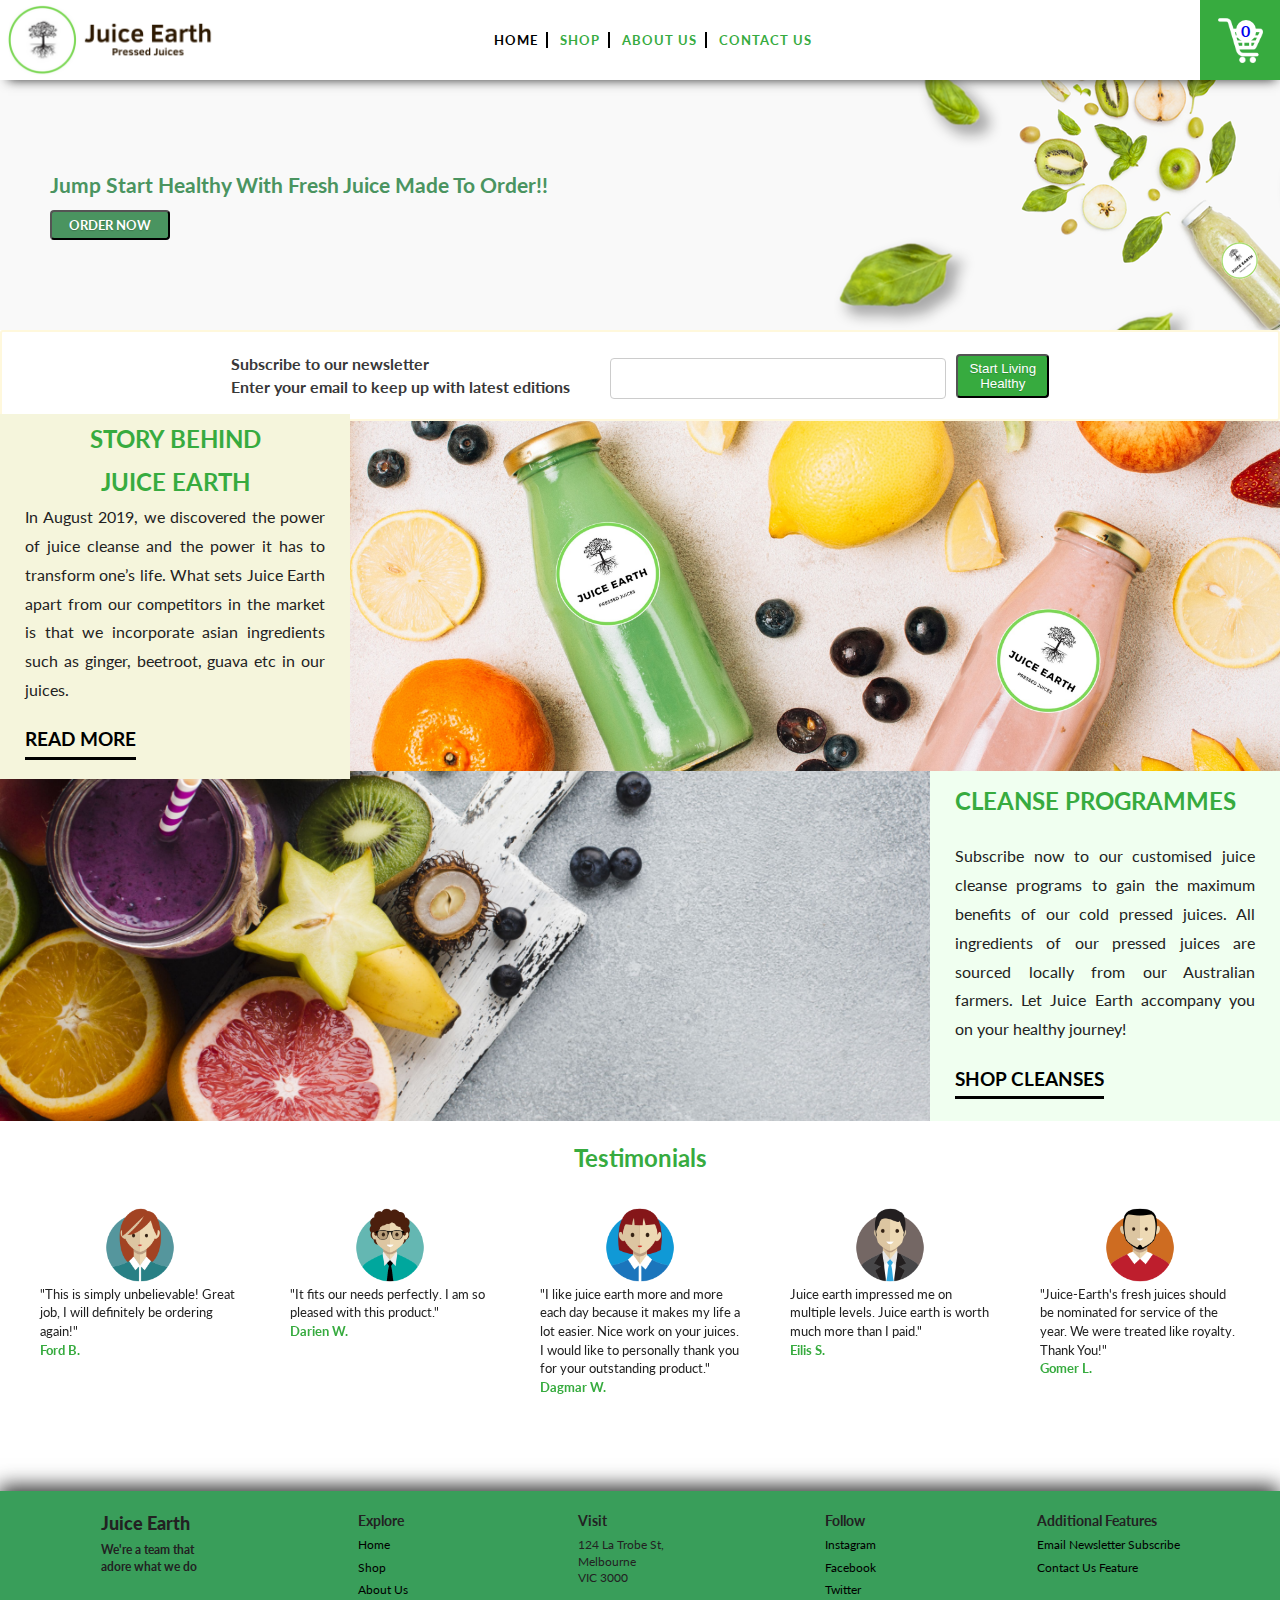
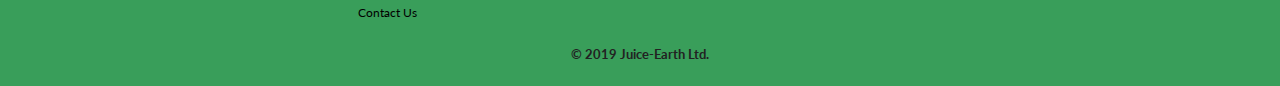
<file: index.html>
<!doctype html>
<html class="no-js" lang="">
<head>
    <meta charset="utf-8">
    <title>Juice-Earth</title>
    <meta name="description" content="Juice Earth - Rmit E Business Systems">
    <meta name="viewport" content="width=device-width, initial-scale=1">
    <link rel="stylesheet" href="css/main.css">
    <link href="https://fonts.googleapis.com/css?family=Lato&display=swap" rel="stylesheet">
    <meta name="theme-color" content="#fafafa">
</head>
<body onload="updateCartCount();">
<script src="js/main.js"></script>
<!--- Top Navigation Part -->
<nav>
    <div style="z-index:100; display: flex; align-items: center;">
        <a href="index.html">
            <img src="img/logo-new.png" alt="Juice Earth Logo" style="height:80px; padding: 5px;">
        </a>
    </div>
    <div id="menuItemsContainer">
        <a href="index.html"><span class="menuItem" style="color: black;">HOME</span></a>
        <a href="product_catalogue.html"><span class="menuItem">SHOP</span></a>
        <a href="aboutus.html"><span class="menuItem">ABOUT US</span></a>
        <a href="contactus.html"><span class="menuItem" id="menuLastElement">CONTACT US</span></a>
    </div>
    <div id="cartIconContainer">
        <a href="cart.html">
            <span id="cartCounter">0</span>
            <img src="img/shopping-cart-128.png" alt="Shopping Cart" style="height:45px;">
        </a>
    </div>
</nav>
<div id="bannerHome">
    <span id="bannerHomeTitle">Jump Start Healthy With Fresh Juice Made To Order!! <button><a
                    href="product_catalogue.html"
                    style="text-decoration: none; color: white;">Order Now</a></button></span>
</div>
</div>
<div class="genericContainerCentered" style="    border: 2px cornsilk solid; border-radius: 3px;">
    <h4>Subscribe to our newsletter
        <br> Enter your email to keep up with latest editions
    </h4>
    <form method="POST" onsubmit="event.preventDefault();" id="emailForm" style="display: flex; align-items: center;">
        <input type="email" name="email" id="subscribeEmail" style="margin-bottom: 0;">
        <button type="submit" class="button-secondary"
                onclick="contactUsEmail(document.getElementById('subscribeEmail').value);">Start Living Healthy
        </button>
    </form>
</div>
<div class="productBannerCatalogue" id="productBanner1">
    <div class="productBannerCatalogueInfo" style="left: 0">
        <h2 style="text-align: center; margin-top: 3px; margin-bottom: 0;">STORY BEHIND<br>JUICE EARTH</h2>
        <span>
      In August 2019, we discovered the power of juice cleanse and the power it has to transform one’s life. What sets Juice Earth apart from our competitors in the market is that we incorporate asian ingredients such as ginger, beetroot, guava etc in our juices.
    </span>
        <h3 style="border-bottom: 3px solid black; max-width: fit-content;"><a href="aboutus.html"
                                                                               style="text-decoration: none; color: black">READ
                MORE</a></h3>
    </div>
</div>
<div class="productBannerCatalogue" id="productBanner2">
    <div class="productBannerCatalogueInfo" style="right: 0; background: honeydew;">
        <h2 style="text-align: left; margin-top: 8px;">CLEANSE PROGRAMMES</h2>
        <span>
      Subscribe now to our customised juice cleanse programs to gain the maximum benefits of our cold pressed juices. All ingredients of our pressed juices are sourced locally from our Australian farmers. Let Juice Earth accompany you on your healthy journey!
    </span>
        <h3 style="border-bottom: 3px solid black; max-width: fit-content;"><a href="product_catalogue.html"
                                                                               style="text-decoration: none; color: black">SHOP
                CLEANSES</a></h3>
    </div>
</div>
<div style="min-height: 350px;">
<span class="subHeading">
      <h2>Testimonials</h2>
    </span>
    <div class="testimonial-cards-container">
        <div class="card-container" id="card1">
            <div class="card">
                <div class="front">
                    <img src="img/icons/iconfinder_11_avatar_2754576.png">
                    <span>"This is simply unbelievable! Great job, I will definitely be ordering again!"
            <br><span class="testimonialName">Ford B.</span>
            </span>
                </div>
                <div class="back">
                    <img src="img/icons/iconfinder_2_avatar_2754578.png">
                    <span>"I will recommend you to my colleagues. Juice earth did exactly what you said it does."
            <br><span class="testimonialName">Keslie O.</span>
            </span>
                </div>
            </div>
        </div>
        <div class="card-container">
            <div class="card">
                <div class="front">
                    <img src="img/icons/iconfinder_10_avatar_2754575.png">
                    <span class="testimonialText">"It fits our needs perfectly. I am so pleased with this product."
            <br><span class="testimonialName">Darien W.</span>
            </span>
                </div>
                <div class="back">
                    <img src="img/icons/iconfinder_2_avatar_2754578.png">
                    <span class="testimonialText">"This is simply unbelievable! Juice-Earth's fresh juices is the real deal! I have gotten at least 50 times the value from Juice-Earth's fresh juices."
            <br><span class="testimonialName">Tara M.</span>
            </span>
                </div>
            </div>
        </div>
        <div class="card-container">
            <div class="card">
                <div class="front">
                    <img src="img/icons/iconfinder_9_avatar_2754584.png">
                    <span>"I like juice earth more and more each day because it makes my life a lot easier. Nice work on your juices. I would like to personally thank you for your outstanding product."
            <br><span class="testimonialName">Dagmar W.</span>
            </span>
                </div>
                <div class="back">
                    <img src="img/icons/iconfinder_8_avatar_2754583.png">
                    <span>"Thank You! Thank you for making it painless, pleasant and most of all hassle free!"
            <br><span class="testimonialName">Cacilie W.</span>
            </span>
                </div>
            </div>
        </div>
        <div class="card-container">
            <div class="card">
                <div class="front">
                    <img src="img/icons/iconfinder_7_avatar_2754582.png">
                    <span>Juice earth impressed me on multiple levels. Juice earth is worth much more than I paid."
            <br><span class="testimonialName">Eilis S.</span>
            </span>
                </div>
                <div class="back">
                    <img src="img/icons/iconfinder_4_avatar_2754580.png">
                    <span>"Juice earth is the next killer subscription service."
            <br><span class="testimonialName">Liza J.</span>
            </span>
                </div>
            </div>
        </div>
        <div class="card-container">
            <div class="card">
                <div class="front">
                    <img src="img/icons/iconfinder_1_avatar_2754574.png">
                    <span>"Juice-Earth's fresh juices should be nominated for service of the year. We were treated like royalty. Thank You!"
            <br><span class="testimonialName">Gomer L.</span></span>
                </div>
                <div class="back">
                    <img src="img/icons/iconfinder_2_avatar_2754578.png">
                    <span>"I will let my mum know about this, she could really make use of Juice-Earth's fresh juices! We're loving it. No matter where you go, Juice-Earth's fresh juices is the coolest, most happening thing around! The best on the net!"
            <br><span class="testimonialName">Patsy H.</span></span>
                </div>
            </div>
        </div>
    </div>
</div>
<!--- End Top Navigation Part -->
</body>
<footer>
    <div id="footerContainer">
        <div class="footerColumn">
            <span class="footerTitle" style="font-size: 18px; font-weight: 900">Juice Earth</span>
            <span class="footerItems" style="font-weight: bold;">We're a team that<br>adore what we do</span>
        </div>
        <div class="footerColumn">
            <span class="footerTitle">Explore</span>
            <a class="footerItems" href="index.html">Home</a>
            <a class="footerItems" href="product_catalogue.html">Shop</a>
            <a class="footerItems" href="aboutus.html">About Us</a>
            <a class="footerItems" href="contactus.html">Contact Us</a>
        </div>
        <div class="footerColumn">
            <span class="footerTitle">Visit</span>
            <span class="footerItems">124 La Trobe St,<br>Melbourne<br>VIC 3000</span>
        </div>
        <div class="footerColumn">
            <span class="footerTitle">Follow</span>
            <a class="footerItems">Instagram</a>
            <a class="footerItems">Facebook</a>
            <a class="footerItems">Twitter</a>
        </div>
        <div class="footerColumn">
            <span class="footerTitle">Additional Features</span>
            <a class="footerItems">Email Newsletter Subscribe</a><a class="footerItems">Contact Us Feature</a>
        </div>
    </div>
    <div class="genericContainer" id="copyrightFooter">
        <p>&copy; 2019 Juice-Earth Ltd.</p>
    </div>
</footer>
</html>
</file>
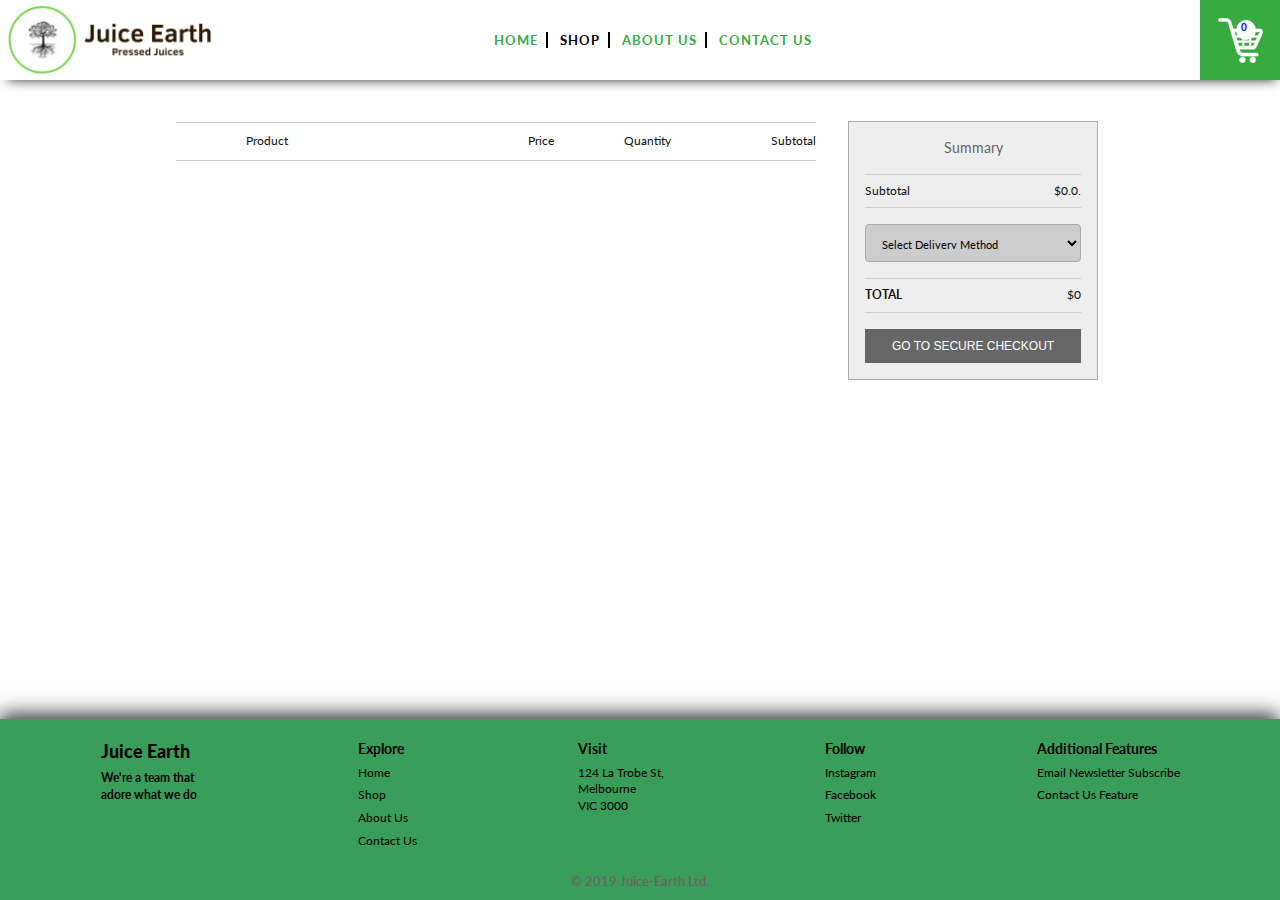
<file: cart.html>
<html lang="en">

<head>
    <meta charset="utf-8">
    <title>Juice-Earth | Cart</title>
    <meta name="description" content="Juice Earth - Rmit E Business Systems">
    <meta name="viewport" content="width=device-width, initial-scale=1">
    <link rel="stylesheet" href="css/main.css">
    <link href="https://fonts.googleapis.com/css?family=Lato&display=swap" rel="stylesheet">
    <meta name="theme-color" content="#fafafa">
    <style>
        @charset "utf-8";


        html,
        html a {
            -webkit-font-smoothing: antialiased;
            text-shadow: 1px 1px 1px rgba(0, 0, 0, 0.004);
        }

        body {
            background-color: #fff;
            color: #666;
            font-size: 62.5%;
            margin: 0 auto;
        }

        a {
            border: 0 none;
            outline: 0;
            text-decoration: none;
        }

        strong {
            font-weight: bold;
        }

        p {
            margin: 0.75rem 0 0;
        }

        h1 {
            font-size: 0.75rem;
            font-weight: normal;
            margin: 0;
            padding: 0;
        }

        input,
        button {
            border: 0 none;
            outline: 0 none;
        }

        button {
            background-color: #666;
            color: #fff;
        }

        button:hover,
        button:focus {
            background-color: #555;
        }

        .basket-module,
        .basket-labels,
        .basket-product {
            width: 100%;
        }

        input,
        button,
        .basket,
        .basket-module,
        .basket-labels,
        .item,
        .price,
        .quantity,
        .subtotal,
        .basket-product,
        .product-image,
        .product-details {
            float: left;
        }

        .price:before,
        .subtotal:before,
        .subtotal-value:before,
        .total-value:before,
        .promo-value:before {
            content: '$';
        }

        .hide {
            display: none;
        }

        main {
            clear: both;
            font-family: 'Lato', sans-serif;
            font-size: 0.75rem;
            margin: 0 auto;
            overflow: hidden;
            padding: 1rem 0;
            width: 960px;
        }

        .basket,
        aside {
            padding: 0 1rem;
            -webkit-box-sizing: border-box;
            -moz-box-sizing: border-box;
            box-sizing: border-box;
        }

        .basket {
            width: 70%;
        }

        .basket-module {
            color: #111;
        }

        label {
            display: block;
            margin-bottom: 0.3125rem;
        }

        .promo-code-field {
            border: 1px solid #ccc;
            padding: 0.5rem;
            text-transform: uppercase;
            transition: all 0.2s linear;
            width: 48%;
            -webkit-box-shadow: inset 0 1px 1px rgba(0, 0, 0, .075);
            -moz-box-shadow: inset 0 1px 1px rgba(0, 0, 0, .075);
            -o-box-shadow: inset 0 1px 1px rgba(0, 0, 0, .075);
            box-shadow: inset 0 1px 1px rgba(0, 0, 0, .075);
        }

        .promo-code-field:hover,
        .promo-code-field:focus {
            border: 1px solid #999;
        }

        .promo-code-cta {
            border-radius: 4px;
            font-size: 0.625rem;
            margin-left: 0.625rem;
            padding: 0.6875rem 1.25rem 0.625rem;
        }

        .basket-labels {
            border-top: 1px solid #ccc;
            border-bottom: 1px solid #ccc;
            margin-top: 1.625rem;
        }

        ul {
            list-style: none;
            margin: 0;
            padding: 0;
        }

        li {
            color: #111;
            display: inline-block;
            padding: 0.625rem 0;
        }

        li.price:before,
        li.subtotal:before {
            content: '';
        }

        .item {
            width: 55%;
        }

        .price,
        .quantity,
        .subtotal {
            width: 15%;
        }

        .subtotal {
            text-align: right;
        }

        .remove {
            bottom: 1.125rem;
            float: right;
            position: absolute;
            right: 0;
            text-align: right;
            width: 45%;
        }

        .remove button {
            cursor: pointer;
            background-color: transparent;
            color: #777;
            float: none;
            text-decoration: underline;
            text-transform: uppercase;
        }

        .remove button:hover {
            color: red;
            font-weight: bold;
        }

        .item-heading {
            padding-left: 4.375rem;
            -webkit-box-sizing: border-box;
            -moz-box-sizing: border-box;
            box-sizing: border-box;
        }

        .basket-product {
            border-bottom: 1px solid #ccc;
            padding: 1rem 0;
            position: relative;
        }

        .product-image {
            width: 35%;
        }

        .product-details {
            width: 65%;
        }

        .product-frame {
            border: 1px solid #aaa;
        }

        .product-details {
            padding: 0 1.5rem;
            -webkit-box-sizing: border-box;
            -moz-box-sizing: border-box;
            box-sizing: border-box;
        }

        .quantity-field {
            background-color: #ccc;
            border: 1px solid #aaa;
            border-radius: 4px;
            font-size: 0.625rem;
            padding: 2px;
            width: 3.75rem;
        }

        aside {
            padding-top: 25px;
            float: right;
            position: relative;
            width: 30%;
        }

        .summary {
            background-color: #eee;
            border: 1px solid #aaa;
            padding: 1rem;
            position: fixed;
            width: 250px;
            -webkit-box-sizing: border-box;
            -moz-box-sizing: border-box;
            box-sizing: border-box;
        }

        .summary-total-items {
            color: #666;
            font-size: 0.875rem;
            text-align: center;
        }

        .summary-subtotal,
        .summary-total {
            border-top: 1px solid #ccc;
            border-bottom: 1px solid #ccc;
            clear: both;
            margin: 1rem 0;
            overflow: hidden;
            padding: 0.5rem 0;
        }

        .subtotal-title,
        .subtotal-value,
        .total-title,
        .total-value,
        .promo-title,
        .promo-value {
            color: #111;
            float: left;
            width: 50%;
        }

        .summary-promo {
            -webkit-transition: all .3s ease;
            -moz-transition: all .3s ease;
            -o-transition: all .3s ease;
            transition: all .3s ease;
        }

        .promo-title {
            float: left;
            width: 70%;
        }

        .promo-value {
            color: #8B0000;
            float: left;
            text-align: right;
            width: 30%;
        }

        .subtotal-value,
        .total-value {
            text-align: right;
        }

        .total-title {
            font-weight: bold;
            text-transform: uppercase;
        }

        .summary-checkout {
            display: block;
        }

        .checkout-cta {
            display: block;
            float: none;
            font-size: 0.75rem;
            text-align: center;
            text-transform: uppercase;
            padding: 0.625rem 0;
            width: 100%;
        }

        .summary-delivery-selection {
            background-color: #ccc;
            border: 1px solid #aaa;
            border-radius: 4px;
            display: block;
            font-family: 'Lato', sans-serif;
            font-size: 11px;
            height: 38px;
            width: 100%;
        }

        @media screen and (max-width: 640px) {
            aside,
            .basket,
            .summary,
            .item,
            .remove {
                width: 100%;
            }

            .basket-labels {
                display: none;
            }

            .basket-module {
                margin-bottom: 1rem;
            }

            .item {
                margin-bottom: 1rem;
            }

            .product-image {
                width: 40%;
            }

            .product-details {
                width: 60%;
            }

            .price,
            .subtotal {
                width: 33%;
            }

            .quantity {
                text-align: center;
                width: 34%;
            }

            .quantity-field {
                float: none;
            }

            .remove {
                bottom: 0;
                text-align: left;
                margin-top: 0.75rem;
                position: relative;
            }

            .remove button {
                padding: 0;
            }

            .summary {
                margin-top: 1.25rem;
                position: relative;
            }
        }

        @media screen and (min-width: 641px) and (max-width: 960px) {
            aside {
                padding: 0 1rem 0 0;
            }

            .summary {
                width: 28%;
            }
        }

        @media screen and (max-width: 960px) {
            main {
                width: 100%;
            }

            .product-details {
                padding: 0 1rem;
            }
        }
    </style>
    <style>
        /* The snackbar - position it at the bottom and in the middle of the screen */
        #snackbar {
            visibility: hidden; /* Hidden by default. Visible on click */
            min-width: 250px; /* Set a default minimum width */
            margin-left: -125px; /* Divide value of min-width by 2 */
            background-color: #333; /* Black background color */
            color: #fff; /* White text color */
            font-family: 'Lato', sans-serif;
            text-align: center; /* Centered text */
            border-radius: 2px; /* Rounded borders */
            padding: 16px; /* Padding */
            position: fixed; /* Sit on top of the screen */
            z-index: 1; /* Add a z-index if needed */
            left: 50%; /* Center the snackbar */
            bottom: 30px; /* 30px from the bottom */
        }

        /* Show the snackbar when clicking on a button (class added with JavaScript) */
        #snackbar.show {
            visibility: visible; /* Show the snackbar */
            /* Add animation: Take 0.5 seconds to fade in and out the snackbar.
            However, delay the fade out process for 2.5 seconds */
            -webkit-animation: fadein 0.5s, fadeout 0.5s 2.5s;
            animation: fadein 0.5s, fadeout 0.5s 2.5s;
        }

        /* Animations to fade the snackbar in and out */
        @-webkit-keyframes fadein {
            from {
                bottom: 0;
                opacity: 0;
            }
            to {
                bottom: 30px;
                opacity: 1;
            }
        }

        @keyframes fadein {
            from {
                bottom: 0;
                opacity: 0;
            }
            to {
                bottom: 30px;
                opacity: 1;
            }
        }

        @-webkit-keyframes fadeout {
            from {
                bottom: 30px;
                opacity: 1;
            }
            to {
                bottom: 0;
                opacity: 0;
            }
        }

        @keyframes fadeout {
            from {
                bottom: 30px;
                opacity: 1;
            }
            to {
                bottom: 0;
                opacity: 0;
            }
        }
    </style>
    <script src="js/main.js"></script>
</head>
<nav>
    <div style="z-index:100; display: flex; align-items: center;">
        <a href="index.html">
            <img src="img/logo-new.png" alt="Juice Earth Logo" style="height:80px; padding: 5px;">
        </a>
    </div>
    <div id="menuItemsContainer">
        <a href="index.html"><span class="menuItem">HOME</span></a>
        <a href="product_catalogue.html"><span class="menuItem" style="color: black;">SHOP</span></a>
        <a href="aboutus.html"><span class="menuItem">ABOUT US</span></a>
        <a href="contactus.html"><span class="menuItem" id="menuLastElement">CONTACT US</span></a>
    </div>
    <div id="cartIconContainer">
        <a href="cart.html">
            <span id="cartCounter">0</span>
            <img src="img/shopping-cart-128.png" alt="Shopping Cart" style="height:45px;">
        </a>
    </div>
</nav>
<body onload="updateCartCount(); generateCartProducts();">
<main>

    <div id="snackbar">Successfully Removed Product From Cart</div>
    <div class="basket">
        <div class="basket-labels">
            <ul>
                <li class="item item-heading">Product</li>
                <li class="price">Price</li>
                <li class="quantity">Quantity</li>
                <li class="subtotal">Subtotal</li>
            </ul>
        </div>
        <div id="cartPagePlaceholder"></div>
    </div>

    <aside>
        <div class="summary">
            <div class="summary-total-items"><span class="total-items"></span> Summary</div>
            <div class="summary-subtotal">
                <div class="subtotal-title">Subtotal</div>
                <div class="subtotal-value final-value" id="basket-subtotal">0.0.</div>
            </div>
            <div class="summary-delivery">
                <select name="delivery-collection" class="summary-delivery-selection" id="deliverySelect"
                        onchange="updateDelivery()">
                    <option value="0" selected="selected">Select Delivery Method</option>
                    <option value="100">Express</option>
                    <option value="0">Click and Collect</option>
                </select>
            </div>
            <div class="summary-total">
                <div class="total-title">Total</div>
                <div class="total-value final-value" id="basket-total">0</div>
            </div>
            <div class="summary-checkout">
                <button class="checkout-cta"><a href="check_out.html" style="color: white">Go to Secure Checkout</a>
                </button>
            </div>
        </div>
    </aside>
</main>
<footer style="position: absolute; min-width: 100vw; bottom: 0; margin-top: 70px;">
    <div id="footerContainer" style="color: black;">
        <div class="footerColumn">
            <span class="footerTitle" style="font-size: 18px; font-weight: 900">Juice Earth</span>
            <span class="footerItems" style="font-weight: bold;">We're a team that<br>adore what we do</span>
        </div>
        <div class="footerColumn">
            <span class="footerTitle">Explore</span>
            <a class="footerItems" href="index.html">Home</a>
            <a class="footerItems" href="product_catalogue.html">Shop</a>
            <a class="footerItems" href="aboutus.html">About Us</a>
            <a class="footerItems" href="contactus.html">Contact Us</a>
        </div>
        <div class="footerColumn">
            <span class="footerTitle">Visit</span>
            <span class="footerItems">124 La Trobe St,<br>Melbourne<br>VIC 3000</span>
        </div>
        <div class="footerColumn">
            <span class="footerTitle">Follow</span>
            <a class="footerItems">Instagram</a>
            <a class="footerItems">Facebook</a>
            <a class="footerItems">Twitter</a>
        </div>
        <div class="footerColumn">
            <span class="footerTitle">Additional Features</span>
            <a class="footerItems">Email Newsletter Subscribe</a><a class="footerItems">Contact Us Feature</a>
        </div>
    </div>
    <div class="genericContainer" id="copyrightFooter">
        <p>&copy; 2019 Juice-Earth Ltd.</p>
    </div>
</footer>
</body>
</html>
</file>
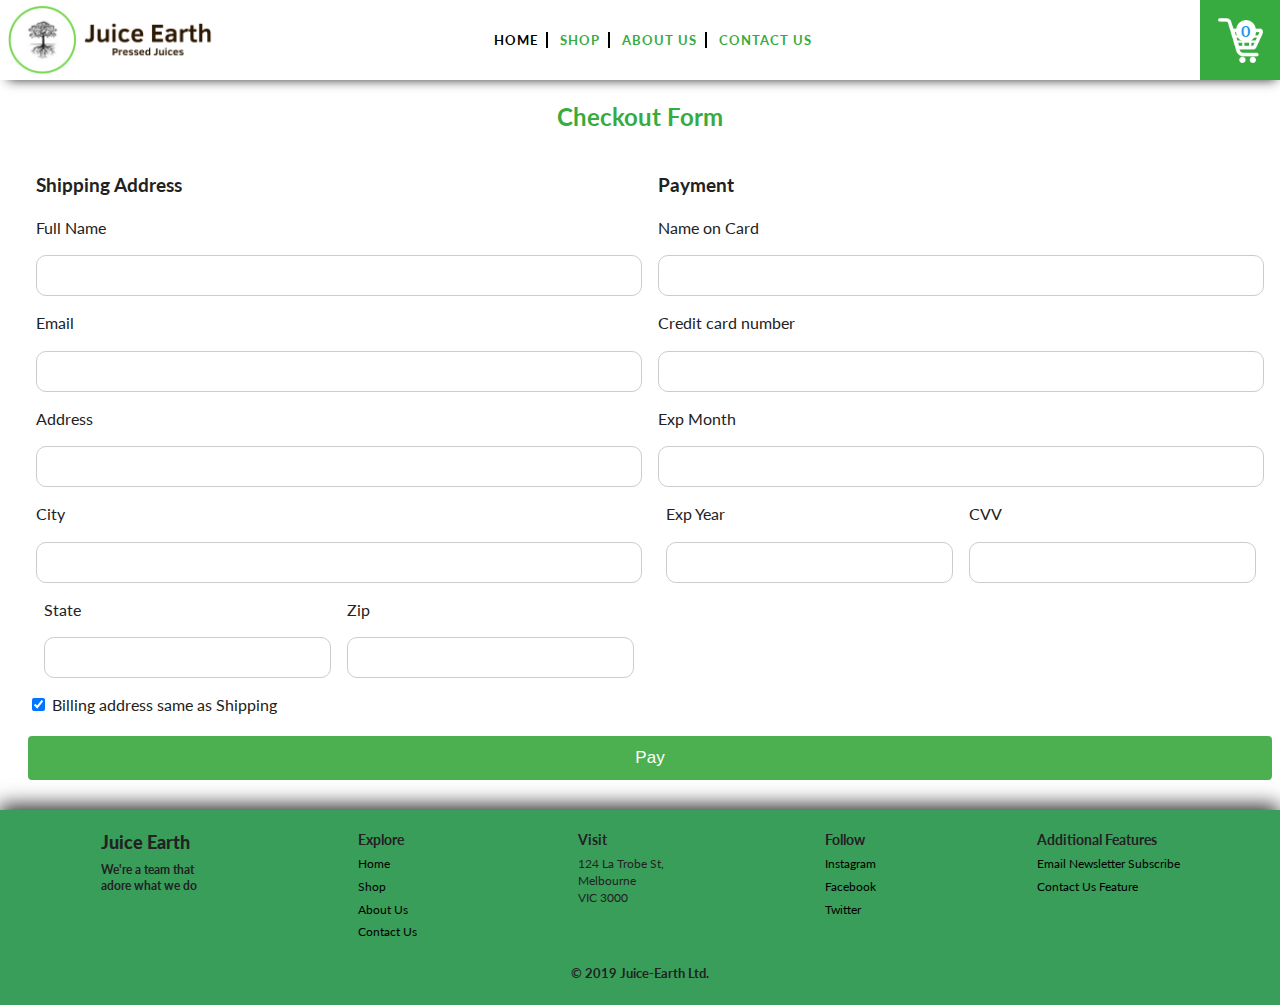
<file: check_out.html>
<!doctype html>
<html class="no-js" lang="">
<head>
    <meta charset="utf-8">
    <title>Juice-Earth</title>
    <meta name="description" content="Juice Earth - Rmit E Business Systems">
    <meta name="viewport" content="width=device-width, initial-scale=1">
    <link rel="stylesheet" href="css/main.css">
    <link href="https://fonts.googleapis.com/css?family=Lato&display=swap" rel="stylesheet">
    <meta name="theme-color" content="#fafafa">
    <script src="js/main.js"></script>
    <style>
        * {
            box-sizing: border-box;
        }

        .row {
            display: -ms-flexbox; /* IE10 */
            display: flex;
            -ms-flex-wrap: wrap; /* IE10 */
            flex-wrap: wrap;
        }

        .col-25 {
            -ms-flex: 25%; /* IE10 */
            flex: 25%;
        }

        .col-50 {
            -ms-flex: 50%; /* IE10 */
            flex: 50%;
        }

        .col-75 {
            -ms-flex: 75%; /* IE10 */
            flex: 75%;
        }

        .col-25,
        .col-50,
        .col-75 {
            padding: 0 8px;
            border-radius: 10px;
        }

        .container {
            background-color: #EBEBEB;
            padding: 5px 20px 15px 20px;
            border: 1px solid lightgrey;
            border-radius: 6px;
        }

        .checkout-info {
            padding-left: 20px;
            padding-bottom: 20px;
        }

        input[type=text] {
            width: 100%;
            padding: 12px;
            border: 1px solid #ccc;
            border-radius: 10px;
        }

        label {
            margin-bottom: 10px;
            display: block;
        }

        .icon-container {
            margin-bottom: 20px;
            padding: 7px 0;
            font-size: 24px;
        }

        .btn {
            background-color: #4CAF50;
            color: white;
            padding: 12px;
            margin: 10px 0;
            border: none;
            width: 100%;
            border-radius: px;
            cursor: pointer;
            font-size: 17px;
        }

        .btn:hover {
            background-color: #45a049;
        }

        a {
            color: #2196F3;
        }

        hr {
            border: 1px solid lightgrey;
        }

        span.price {
            float: right;
            color: grey;
        }

        /* Responsive layout - when the screen is less than 800px wide, make the two columns stack on top of each other instead of next to each other (also change the direction - make the "cart" column go on top) */
        @media (max-width: 800px) {
            .row {
                flex-direction: column-reverse;
            }

            .col-25 {
                margin-bottom: 20px;
            }
        }
    </style>
</head>
<body style="font-family: 'Lato', sans-serif">
<nav>
    <div style="z-index:100; position: relative; display: flex; align-items: center;">
        <a href="index.html">
            <img src="img/logo-new.png" alt="Juice Earth Logo" style="height:80px; padding: 5px;">
        </a>
    </div>
    <div id="menuItemsContainer" style="min-width: fit-content; text-decoration: none; position: absolute">
        <a href="index.html"><span class="menuItem" style="color: black;">HOME</span></a>
        <a href="product_catalogue.html"><span class="menuItem">SHOP</span></a>
        <a href="aboutus.html"><span class="menuItem">ABOUT US</span></a>
        <a href="contactus.html"><span class="menuItem" id="menuLastElement">CONTACT US</span></a>
    </div>
    <div id="cartIconContainer">
        <a href="cart.html">
            <span id="cartCounter">0</span>
            <img src="img/shopping-cart-128.png" alt="Shopping Cart" style="height:45px;">
        </a>
    </div>
</nav>
<h2 style="text-align: center">Checkout Form</h2>
<div class="row">
    <div class="col-75">

        <div class="checkout-info">
            <form action="http://titan.csit.rmit.edu.au/~s3581439/ebusiness/paymentConfirmation.html" method="post">
                <div class="row">
                    <div class="col-50">
                        <h3>Shipping Address</h3>
                        <label for="fname"><i class="fa fa-user"></i> Full Name</label>
                        <input type="text" id="fname" name="firstname" required="required">

                        <label for="email"><i class="fa fa-envelope"></i> Email</label>
                        <input type="text" id="email" name="email" required="required">

                        <label for="adr"><i class="fa fa-address-card-o"></i> Address</label>
                        <input type="text" id="adr" name="address" required="required">

                        <label for="city"><i class="fa fa-institution"></i> City</label>
                        <input type="text" id="city" name="city" required="required">

                        <div class="row">
                            <div class="col-50">
                                <label for="state">State</label>
                                <input type="text" id="state" name="state" required="required">
                            </div>
                            <div class="col-50">
                                <label for="zip">Zip</label>
                                <input type="text" id="zip" name="zip" required="required">
                            </div>
                        </div>
                    </div>

                    <div class="col-50">
                        <h3>Payment</h3>
                        <label for="cname">Name on Card</label>
                        <input type="text" id="cname" name="cardname" required="required">

                        <label for="ccnum">Credit card number</label>
                        <input type="text" id="ccnum" name="cardnumber" required="required">

                        <label for="expmonth">Exp Month</label>
                        <input type="text" id="expmonth" name="expmonth" required="required">

                        <div class="row">
                            <div class="col-50">
                                <label for="expyear">Exp Year</label>
                                <input type="text" id="expyear" name="expyear" required="required">
                            </div>
                            <div class="col-50">
                                <label for="cvv">CVV</label>
                                <input type="text" id="cvv" name="cvv" required="required">
                            </div>
                        </div>
                    </div>

                </div>
                <label>
                    <input type="checkbox" checked="checked" name="sameadr"> Billing address same as Shipping
                </label>
                <input type="submit" value="Pay" class="btn">
            </form>
        </div>
    </div>
</div>
<footer>
    <div id="footerContainer">
        <div class="footerColumn">
            <span class="footerTitle" style="font-size: 18px; font-weight: 900">Juice Earth</span>
            <span class="footerItems" style="font-weight: bold;">We're a team that<br>adore what we do</span>
        </div>
        <div class="footerColumn">
            <span class="footerTitle">Explore</span>
            <a class="footerItems" href="index.html">Home</a>
            <a class="footerItems" href="product_catalogue.html">Shop</a>
            <a class="footerItems" href="aboutus.html">About Us</a>
            <a class="footerItems" href="contactus.html">Contact Us</a>
        </div>
        <div class="footerColumn">
            <span class="footerTitle">Visit</span>
            <span class="footerItems">124 La Trobe St,<br>Melbourne<br>VIC 3000</span>
        </div>
        <div class="footerColumn">
            <span class="footerTitle">Follow</span>
            <a class="footerItems">Instagram</a>
            <a class="footerItems">Facebook</a>
            <a class="footerItems">Twitter</a>
        </div>
        <div class="footerColumn">
            <span class="footerTitle">Additional Features</span>
            <a class="footerItems">Email Newsletter Subscribe</a><a class="footerItems">Contact Us Feature</a>
        </div>
    </div>
    <div class="genericContainer" id="copyrightFooter">
        <p>&copy; 2019 Juice-Earth Ltd.</p>
    </div>
</footer>
</body>
</html>
</file>
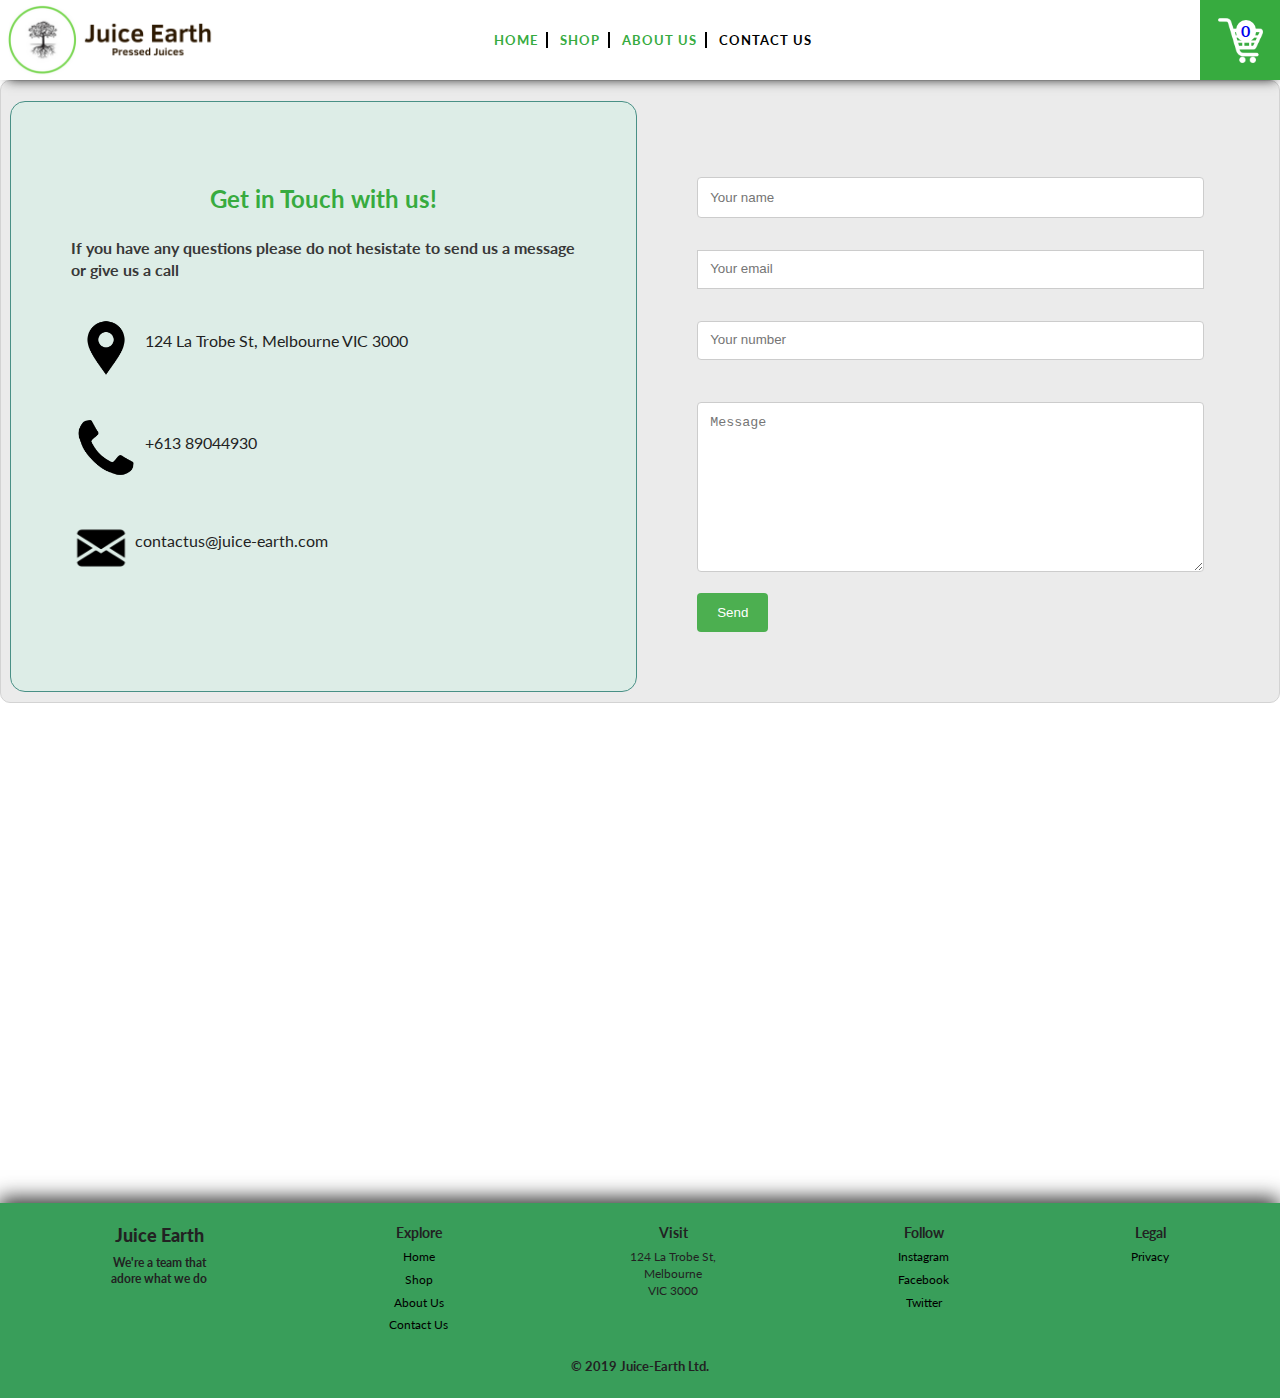
<file: contactus.html>
<!doctype html>
<html class="no-js" lang="">
<head>
    <meta charset="utf-8">
    <title>Juice-Earth</title>
    <meta name="description" content="Juice Earth - Rmit E Business Systems">
    <meta name="viewport" content="width=device-width, initial-scale=1">
    <link rel="stylesheet" href="css/main.css">
    <link href="https://fonts.googleapis.com/css?family=Lato&display=swap" rel="stylesheet">
    <meta name="theme-color" content="#fafafa">
    <style>
        .row {
            display: -ms-flexbox; /* IE10 */
            display: flex;
            -ms-flex-wrap: wrap; /* IE10 */
            flex-wrap: wrap;
            margin: 0 -16px;
        }

        .col-25 {
            -ms-flex: 25%; /* IE10 */
            flex: 25%;
        }

        .col-50 {
            -ms-flex: 50%; /* IE10 */
            flex: 50%;
        }

        .col-75 {
            -ms-flex: 75%; /* IE10 */
            flex: 75%;
        }

        .col-25,
        .col-50,
        .col-75 {
            padding: 0 16px;
            border-radius: 10px;
        }

        .container {
            background-color: #EBEBEB;
            padding: 5px 20px 15px 20px;
            border: 1px solid lightgrey;
            border-radius: 6px;
        }

        .checkout-info {
            padding-left: 20px;
        }

        input[type=text] {
            width: 100%;
            margin-bottom: 20px;
            padding: 12px;
            border: 1px solid #ccc;
            border-radius: 10px;
        }

        label {
            margin-bottom: 10px;
            display: block;
        }

        .icon-container {
            margin-bottom: 20px;
            padding: 7px 0;
            font-size: 24px;
        }

        .btn {
            background-color: #4CAF50;
            color: white;
            padding: 12px;
            margin: 10px 0;
            border: none;
            width: 100%;
            border-radius: px;
            cursor: pointer;
            font-size: 17px;
        }

        .btn:hover {
            background-color: #45a049;
        }

        hr {
            border: 1px solid lightgrey;
        }

        span.price {
            float: right;
            color: grey;
        }

        /* Responsive layout - when the screen is less than 800px wide, make the two columns stack on top of each other instead of next to each other (also change the direction - make the "cart" column go on top) */
        @media (max-width: 800px) {
            .row {
                flex-direction: column-reverse;
            }

            .col-25 {
                margin-bottom: 20px;
            }
        }

        input[type=text], select, textarea {
            width: 100%;
            padding: 12px;
            border: 1px solid #ccc;
            border-radius: 4px; /* Rounded borders */
            margin-top: 6px;
            margin-bottom: 16px;
            resize: vertical;

        }

        input[type=submit] {
            background-color: #4CAF50;
            color: white;
            padding: 12px 20px;
            border: none;
            border-radius: 4px; /* Rounded borders */
            text-align: center;
        }


        /* Style the container/contact section */
        .container {
            border-radius: 10px;
            padding: 10px;
        }

        /* Create two columns so that it  float next to eachother, bring your name... up to the right */
        .column {
            float: left;
            width: 49vw;
            margin-top: 10px;
            padding: 60px;
            font-family: 'Lato', sans-serif;

        }

        /* Clear floats after the columns */
        .row:after {
            content: "";
            display: table;
            clear: both;
        }

        .message {
            padding-top: 10px
        }

        input[type=tel] {
            width: 100%;
            padding: 12px;
            border: 1px solid rgb(204, 204, 204);
            border-radius: 4px; /* Rounded borders */
            margin-top: 6px;
            margin-bottom: 16px;
            resize: vertical;
        }

        input[type=email] {
            width: 100%;
            padding: 12px;
            border: 1px solid #ccc;
            margin-top: 5px;
            margin-bottom: 16px;
            margin-left: 0%;
            resize: vertical;
        }

        #contactUsContainer {
            background: #DDEDE7;
            border: 1px solid #499086;
            border-radius: 15px;
            margin-left: 15px;

        }

    </style>
</head>
<body onload="updateCartCount();">
<script src="js/main.js"></script>
<!--- Top Navigation Part -->
<nav>
    <div style="z-index:100; display: flex; align-items: center;">
        <a href="index.html">
            <img src="img/logo-new.png" alt="Juice Earth Logo" style="height:80px; padding: 5px;">
        </a>
    </div>
    <div id="menuItemsContainer">
        <a href="index.html"><span class="menuItem">HOME</span></a>
        <a href="product_catalogue.html"><span class="menuItem">SHOP</span></a>
        <a href="aboutus.html"><span class="menuItem">ABOUT US</span></a>
        <a href="contactus.html"><span class="menuItem" id="menuLastElement" style="color: black;">CONTACT US</span></a>
    </div>
    <div id="cartIconContainer">
        <a href="cart.html">
            <span id="cartCounter">0</span>
            <img src="img/shopping-cart-128.png" alt="Shopping Cart" style="height:45px;">
        </a>
    </div>
</nav>
<div class="container">
    <div class="row">
        <div class="column" id=contactUsContainer>

            <h2 style="text-align:center">Get in Touch with us!</h2>
            <h4> If you have any questions please do not hesistate to send us a message or give us a call</h4>

            <div><img id="locationlogo" src="img/locationlogo.png" alt="Location Logo"
                      style="height:80px;padding-left:0px;padding-top:10px;"> 124 La Trobe St, Melbourne VIC 3000
            </div>
            <br>
            <div><img id="phonelogo" src="img/phonelogo.png" alt="Phone Logo"
                      style="height:80px;padding-left:0px;padding-top:10px;"> +613 89044930
            </div>
            <br>
            <div><img id="maillogo" src="img/mailLogo.png" alt="Mail Logo"
                      style="height:70px;padding-left:0px;padding-top:10px;"> contactus@juice-earth.com
            </div>


        </div>

        <div class="column">
            <form method="POST" onsubmit="event.preventDefault();" id="contactForm">
                <label for="yname"></label>
                <input type="text" id="yname" name="yourname" placeholder="Your name">

                <div>
                    <label for="formemail"></label>
                    <input type="email" id="formemail" name="contact[email]" placeholder="Your email">
                </div>

                <div class="number">
                    <label for="contactFormTelephone"></label>
                    <input type="tel" id="contactFormTelephone" name="contact[phone]" class="styled-input" value=""
                           placeholder="Your number">
                </div>
                <div class="message">
                    <label for="contactFormMessage"></label>
                    <textarea required="required" rows="15" cols="40" id="contactFormMessage" name="contact[body]"
                              class="styled-input" style="height:170px" placeholder="Message"></textarea>

                </div>

                <div class="contact-page-submit-button">
                    <input class="button styled-submit"
                           onclick="contactUsForm(document.getElementById('yname').value,
                           document.getElementById('formemail').value,
                           document.getElementById('contactFormTelephone').value,
                           document.getElementById('contactFormMessage').value);"
                           type="submit" id="contactFormSubmit" value="Send"/>
                </div>
            </form>
        </div>
    </div>
</div>

<div class="mapouter">
    <div class="gmap_canvas">
        <iframe id="gmap_canvas"
                src="https://maps.google.com/maps?q=RMIT%20University&t=&z=13&ie=UTF8&iwloc=&output=embed"
                frameborder="0"
                style="min-height: 500px; min-width: 98vw;"
                scrolling="no" marginheight="0" marginwidth="0">
        </iframe>
        <style>.mapouter {
                position: relative;
                text-align: center;
                height: 500px;
                width: 100vw;
            }

            .gmap_canvas {
                overflow: hidden;
                background: none !important;
                height: 500px;
                width: 100vw;
            }</style>
    </div>

    <!--- End Top Navigation Part -->
</body>
<footer>
    <div id="footerContainer">
        <div class="footerColumn">
            <span class="footerTitle" style="font-size: 18px; font-weight: 900">Juice Earth</span>
            <span class="footerItems" style="font-weight: bold;">We're a team that<br>adore what we do</span>
        </div>
        <div class="footerColumn">
            <span class="footerTitle">Explore</span>
            <a class="footerItems" href="index.html">Home</a>
            <a class="footerItems" href="product_catalogue.html">Shop</a>
            <a class="footerItems" href="aboutus.html">About Us</a>
            <a class="footerItems" href="contactus.html">Contact Us</a>
        </div>
        <div class="footerColumn">
            <span class="footerTitle">Visit</span>
            <span class="footerItems">124 La Trobe St,<br>Melbourne<br>VIC 3000</span>
        </div>
        <div class="footerColumn">
            <span class="footerTitle">Follow</span>
            <a class="footerItems">Instagram</a>
            <a class="footerItems">Facebook</a>
            <a class="footerItems">Twitter</a>
        </div>
        <div class="footerColumn">
            <span class="footerTitle">Legal</span>
            <a class="footerItems">Privacy</a>
        </div>
    </div>
    <div class="genericContainer" id="copyrightFooter">
        <p>&copy; 2019 Juice-Earth Ltd.</p>
    </div>
</footer>
</html>
</file>
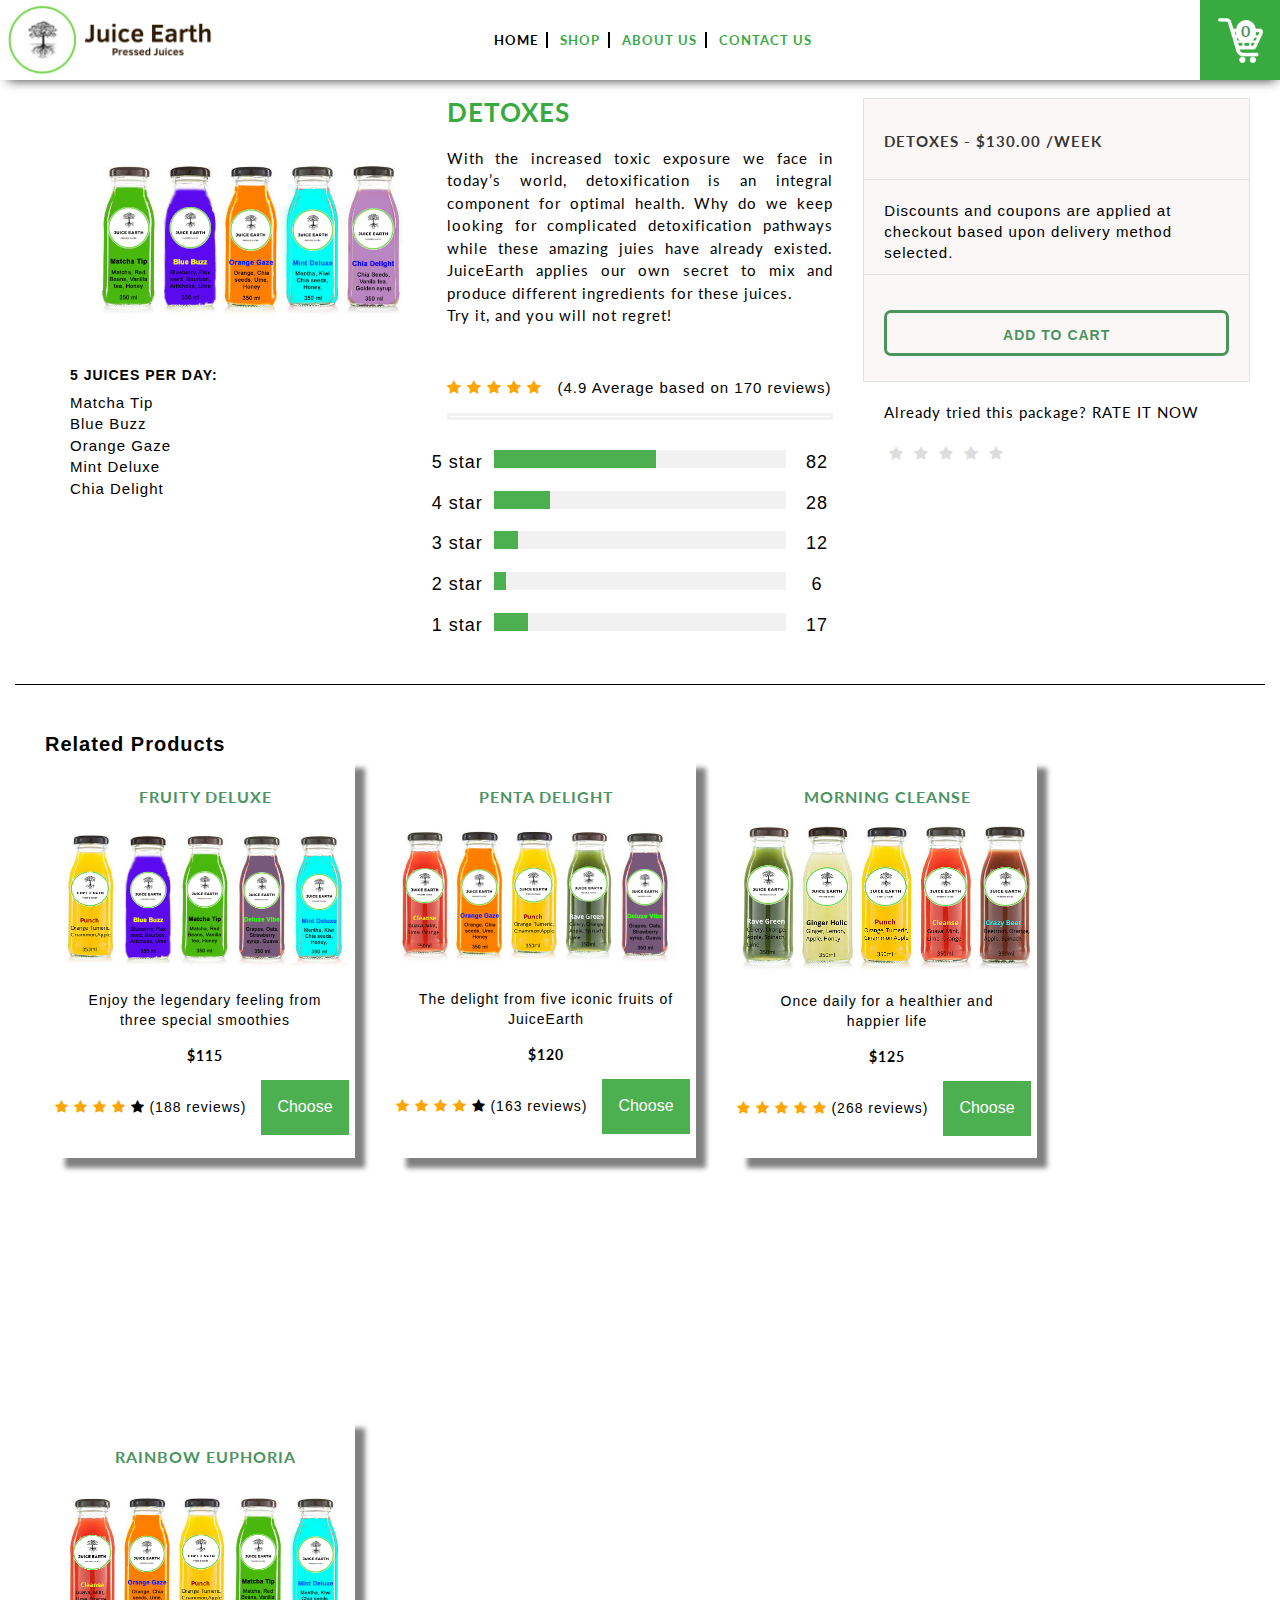
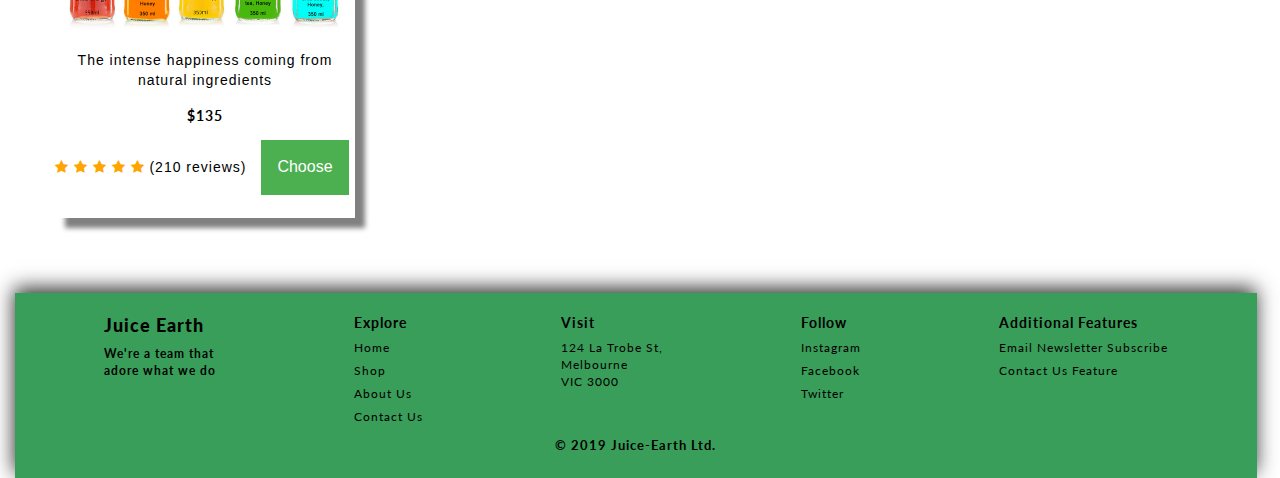
<file: detoxes.html>
<!DOCTYPE html>
<html lang="en" dir="ltr">
<head profile="http://www.w3.org/1999/xhtml/vocab">

  <meta charset="utf-8">
  <meta name="viewport" content="width=device-width, initial-scale=1.0">
  <meta http-equiv="Content-Type" content="text/html; charset=utf-8"/>
  <title>Detoxes | Juice Earth</title>

  <link type="text/css" rel="stylesheet" href="juiceearth.css" media="all"/>

  <link rel="stylesheet" href="rating.css">
  <style>

    fieldset, label {
      margin: 0;
      padding: 0;
    }

    body {
      margin: 20px;
    }

    h1 {
      font-size: 1.5em;
      margin: 10px;
    }

    .rating {
      border: none;
      float: left;
    }

    .rating > input {
      display: none;
    }

    .rating > label:before {
      margin: 5px;
      font-size: 0 1.25em;
      font-family: FontAwesome;
      display: inline-block;
      content: "\f005";
    }

    .rating > label {
      color: #ddd;
      float: right;
    }

    .rating > input:checked ~ label,
    .rating:not(:checked) > label:hover,
    .rating:not(:checked) > label:hover ~ label {
      color: #FFD700;
    }

    .rating > input:checked + label:hover,
    .rating > input:checked ~ label:hover,
    .rating > label:hover ~ input:checked ~ label,
    .rating > input:checked ~ label:hover ~ label {
      color: #FFED85;
    }

  </style>

  <style>
    .maintext {
      font-family: 'Segoe UI', Tahoma, Geneva, Verdana, sans-serif;
      font-size: 20px;
    }
  </style>


  <style>
    * {
      box-sizing: border-box;
    }

    .zoom {
      padding: 50px;
      transition: transform .2s;
      width: 480px;
      height: 260px;
      margin: 0 auto;
    }

    .zoom:hover {
      -ms-transform: scale(1.35);
      -webkit-transform: scale(1.35);
      transform: scale(1.35);
    }
  </style>

  <style>
    .rating {
      unicode-bidi: bidi-override;
      direction: rtl;
    }

    .rating > span {
      display: inline-block;
      position: relative;
      width: 1.5em;
      font-size: 2.0em;
    }

    .rating > span:hover:before,
    .rating > span:hover ~ span:before {
      content: "\2605";
      position: absolute;
      color: green;
    }
  </style>

  <style>
    .fa-star {
      font-size: 2em;
    }

    .checked {
      color: orange;
      font-size: 2em;
    }
  </style>

  <style>
    * {
      box-sizing: border-box;
    }

    .side {
      float: left;
      font-size: 18px;
      width: 15%;
      margin-top: 15px;
    }

    .middle {
      margin-top: 15px;
      float: left;
      width: 70%;
    }

    .right {
      text-align: center;
    }

    .row:after {
      content: "";
      display: table;
      clear: both;
    }

    .bar-container {
      width: 100%;
      background-color: #f1f1f1;
      text-align: center;
      color: white;
    }

    @media (max-width: 400px) {
      .side, .middle {
        width: 100%;
      }

      .right {
        display: none;
      }
    }
  </style>
  <meta name="viewport" content="width=device-width, initial-scale=1">
  <link rel="stylesheet" href="css/main.css">
  <link href="https://fonts.googleapis.com/css?family=Lato&display=swap" rel="stylesheet">
  <meta name="theme-color" content="#fafafa">
</head>

<body onload="updateCartCount()">
<script src="js/main.js"></script>
<nav>
  <div style="z-index:100; display: flex; align-items: center;">
    <a href="index.html">
      <img src="img/logo-new.png" alt="Juice Earth Logo" style="height:80px; padding: 5px;">
    </a>
  </div>
  <div id="menuItemsContainer">
    <a href="index.html"><span class="menuItem" style="color: black;">HOME</span></a>
    <a href="product_catalogue.html"><span class="menuItem">SHOP</span></a>
    <a href="aboutus.html"><span class="menuItem">ABOUT US</span></a>
    <a href="contactus.html"><span class="menuItem" id="menuLastElement">CONTACT US</span></a>
  </div>
  <div id="cartIconContainer">
    <a href="cart.html">
      <span id="cartCounter">0</span>
      <img src="img/shopping-cart-128.png" alt="Shopping Cart" style="height:45px;">
    </a>
  </div>
</nav>
<section class="col-sm-12">

  <div class="maintext">

    <a id="main-content"></a>

    <div class="region region-content">
      <section id="block-system-main" class="block block-system clearfix">

        <div
          class="view view-projectjuice-products-list view-id-projectjuice_products_list view-display-id-page view-dom-id-971c30b248302c0fcf57cdb0874a073c">

          <div class="view-content">
            <div class="views-row views-row-1 views-row-odd views-row-first product-row">

              <div class="col-sm-4 juice-list hidden-xs">
                <div class="field-header-image">
                  <div class="zoom">
                    <img src="images/detoxes.png" width="420" height="auto" alt=""/>
                  </div>
                </div>
                <div
                  class="view view-product-detail-page view-id-product_detail_page view-display-id-block view-dom-id-3227db141db4fa3e92ebd86e9ea288a9">
                  <div style="margin-left: 40px" ; class="view-header"> 5 JUICES PER DAY:<BR/></div>

                  <div class="view-content">
                    <div class="views-row views-row-1 views-row-odd views-row-first">


                      <div style="margin-left: 40px" ; class="field-associated-juice">
                        Matcha Tip
                      </div>
                    </div>
                    <div class="views-row views-row-2 views-row-even">


                      <div style="margin-left: 40px" ; class="field-associated-juice">
                        Blue Buzz
                      </div>
                    </div>
                    <div class="views-row views-row-3 views-row-odd">


                      <div style="margin-left: 40px" ; class="field-associated-juice">
                        Orange Gaze
                      </div>
                    </div>
                    <div class="views-row views-row-4 views-row-even">


                      <div style="margin-left: 40px" ; class="field-associated-juice">
                        Mint Deluxe
                      </div>
                    </div>
                    <div class="views-row views-row-5 views-row-odd">


                      <div style="margin-left: 40px" ; class="field-associated-juice">
                        Chia Delight
                      </div>
                    </div>
                  </div>

                </div>
              </div>

              <div class="col-sm-4 organic">
                <h2>Detoxes</h2>

                <div class="visible-xs-block"><br/></div>

                <p style="margin-top: 20px; text-align: justify">
                  With the increased toxic exposure we face in today’s world, detoxification is an integral component for optimal health.
                  Why do we keep looking for complicated detoxification pathways while these amazing juies have already existed.
                  JuiceEarth applies our own secret to mix and produce different ingredients for these juices. <br />
                  Try it, and you will not regret!    
                </p>

                <link rel="stylesheet"
                      href="https://cdnjs.cloudflare.com/ajax/libs/font-awesome/4.7.0/css/font-awesome.min.css">

                <div style="margin-top: 50px">
                  <span class="fa fa-star checked" ; style="margin-left: 0px"></span>
                  <span class="fa fa-star checked"></span>
                  <span class="fa fa-star checked"></span>
                  <span class="fa fa-star checked"></span>
                  <span class="fa fa-star checked" style="margin-right: 10px;"></span> (4.9 Average based on 170
                  reviews)
                </div>

                <hr style="border:3px solid #f1f1f1">

                <div class="row">
                  <div class="side">
                    <div>5 star</div>
                  </div>
                  <div class="middle">
                    <div class="bar-container">
                      <div style="width: 55.6%; height: 18px; background-color: #4CAF50;"></div>
                    </div>
                  </div>
                  <div class="side right">82
                  </div>
                  <div class="side">
                    <div>4 star</div>
                  </div>
                  <div class="middle">
                    <div class="bar-container">
                      <div style="width: 19.3%; height: 18px; background-color: #4CAF50;"></div>
                    </div>
                  </div>
                  <div class="side right">28
                  </div>
                  <div class="side">
                    <div>3 star</div>
                  </div>
                  <div class="middle">
                    <div class="bar-container">
                      <div style="width: 8.3%; height: 18px; background-color: #4CAF50;"></div>
                    </div>
                  </div>
                  <div class="side right">12
                  </div>
                  <div class="side">
                    <div>2 star</div>
                  </div>
                  <div class="middle">
                    <div class="bar-container">
                      <div style="width: 4.1%; height: 18px; background-color: #4CAF50;"></div>
                    </div>
                  </div>
                  <div class="side right">6
                  </div>
                  <div class="side">
                    <div>1 star</div>
                  </div>
                  <div class="middle">
                    <div class="bar-container">
                      <div style="width: 11.7%; height: 18px; background-color: #4CAF50;"></div>
                    </div>
                  </div>
                  <div class="side right">17
                  </div>
                </div>

                <div class="visible-xs-block">
                  <div
                    class="view view-product-detail-page view-id-product_detail_page view-display-id-block view-dom-id-3227db141db4fa3e92ebd86e9ea288a9">
                    <div class="view-header">
                    </div>

                  </div>
                </div>
              </div>
              <div class="col-sm-4 cart-widget">
                <div class="panel panel-default">
                  <form class="commerce-add-to-cart commerce-cart-add-to-cart-form-166 add-to-cart-form-widget"
                        onsubmit="event.preventDefault();" method="post" id="commerce-cart-add-to-cart-form-418"
                        accept-charset="UTF-8">
                    <div><input type="hidden" name="form_build_id"
                                value="form-ucRTOV3A63GZBjqSDb5RQikIEycvZUEGsfJKT4ofKSY"/>
                      <input type="hidden" name="form_id" value="commerce_cart_add_to_cart_form_418"/>
                      <input id="product-base-price-418" class="product-base-price" type="hidden" name="base_price"
                             value="7500"/>

                      <div class="product-summary" data-clampedwidth=".add-to-cart-form-widget">
                        <h4 class="">Detoxes - $130.00 /Week </h4>

                      </div>
                      <div class="price-preview container-fluid ">


                        <div class="row">

                          <div style="margin-bottom: 10px; margin-top: 20px; margin-left: 5px" ;
                               class="col-xs-12 local-discount-copy">Discounts and coupons are applied at checkout based
                            upon delivery method selected.
                          </div>

                        </div>
                      </div>


                      <div class="modal fade" tabindex="-1" id="modal-commerce-cart-add-to-cart-form-418" role="dialog"
                           aria-labelledby="myModalLabel" aria-hidden="true">
                        <div class="modal-dialog">
                          <div class="modal-content">
                            <div class="modal-header">
                              <button type="button" class="close" data-dismiss="modal" aria-label="Close"><span
                                aria-hidden="true">&times;</span></button>


                            </div>
                            <div class="modal-body">
                              <div class="addon-products">
                                <div class="media">
                                  <div class="media">

                                  </div>
                                </div>
                                <div class="media">

                                </div>
                              </div>
                            </div>
                          </div>
                        </div>
                      </div>
                    </div>
                    <input type="hidden" name="add_on_product" value=""/>
                    <div class="cart-widget-row">
                      <div class="locals-discount-notice cart-widget-notice"></div>
                      <div id="cart-widget-messages"
                           class="cart-widget-warning cart-widget-notice alert alert-warning"></div>
                      <input type="hidden" name="quantity" value="1"/>
                      <button class="btn-block btn btn-default form-submit" id="edit-submit" name="op"
                              value="Add to cart" type="submit" onclick="addToCart(3)">Add to cart
                      </button>
                    </div>

                    <div class="rating text-left" ; style="margin-top: 20px; margin-left: 20px">
                      <p style="font-size: 14">Already tried this package? RATE IT NOW
                      <fieldset class="rating">
                        <input type="radio" id="star5" name="rating" value="5"/><label class="full" for="star5"
                                                                                       title="Awesome - 5 stars"></label>
                        <input type="radio" id="star4" name="rating" value="4"/><label class="full" for="star4"
                                                                                       title="Pretty good - 4 stars"></label>
                        <input type="radio" id="star3" name="rating" value="3"/><label class="full" for="star3"
                                                                                       title="Meh - 3 stars"></label>
                        <input type="radio" id="star2" name="rating" value="2"/><label class="full" for="star2"
                                                                                       title="Kinda bad - 2 stars"></label>
                        <input type="radio" id="star1" name="rating" value="1"/><label class="full" for="star1"
                                                                                       title="Sucks big time - 1 star"></label>
                      </fieldset>
                      </p>
                    </div>
                </div>

                </form>
              </div>
            </div>
          </div>
        </div>

      </section>
      <div style="font-weight: bold; margin-left:30px"> Related Products</div>

      <style>
        div.gallery {
          margin-left: 40px;
          margin-right: 1px;
          margin-bottom: 260px;
          float: left;
          width: 300px;
          height: 400px;
          background: rgb(255, 255, 255);
          box-shadow: 10px 10px 5px grey;
          font-size: 14px;
        }

        div.gallery h3 {
          font-size: 16px;
          font-weight: bold;
        }

        div.gallery:hover {
          border: 1px solid #777;
        }

        div.gallery img {
          margin-top: 10px;
          width: 100%;
          height: auto;
        }

        div.desc {
          padding: 15px;
          text-align: center;
        }

        div.price {
          margin-top: 10px;
        }
      </style>
      <style>
        .dropbtn {
          background-color: #4CAF50;
          margin-bottom: 5px;
          color: white;
          padding: 16px;
          font-size: 16px;
          border: none;
          cursor: pointer;
        }

        .dropdown {
          position: relative;
          display: inline-block;
        }

        .dropdown-content {
          display: none;
          position: absolute;
          background-color: #9afa8d;
          min-width: 160px;
          box-shadow: 0px 8px 16px 0px rgba(0, 0, 0, 0.2);
          z-index: 1;
        }

        .dropdown-content a {
          color: black;
          padding: 12px 16px;
          text-decoration: none;
          display: block;
        }

        .dropdown-content a:hover {
          background-color: #faf600
        }

        .dropdown:hover .dropdown-content {
          display: block;
        }

        .dropdown:hover .dropbtn {
          background-color: #3e8e41;
        }
      </style>

      <div class="gallery">
        <h3 style='margin-top: 30px; text-align: center'><a href="fruity_deluxe.html"> Fruity Deluxe </a></h3>
        <a target="_blank" href="fruity_deluxe.html">
          <img src="images/fruity_deluxe.png" alt="fruity_deluxe" width="600" height="400">
        </a>
        <div class="desc">Enjoy the legendary feeling from three special smoothies</div>
        <p class="price" style='text-align: center; font-weight: bold'>$115</p>

        <link rel="stylesheet"
              href="https://cdnjs.cloudflare.com/ajax/libs/font-awesome/4.7.0/css/font-awesome.min.css">
        <style>
          .checked {
            color: orange;
          }
        </style>
        <span class="fa fa-star checked"></span>
        <span class="fa fa-star checked"></span>
        <span class="fa fa-star checked"></span>
        <span class="fa fa-star checked"></span>
        <span class="fa fa-star"></span> (188 reviews)

        <div class="dropdown">
          <button class="dropbtn" ; style="margin-left: 10px">Choose</button>
          <div class="dropdown-content">
            <a href="#">See More Details</a>
            <a href="#">Add To Cart</a>
          </div>
        </div>
      </div>

      <div class="gallery">
        <h3 style='margin-top: 30px; text-align: center'><a href="penta_delight.html"> Penta Delight </a></h3>
        <a target="_blank" href="penta_delight.html">
          <img src="images/penta_delight.png" alt="penta_delight" width="600" height="400">
        </a>
        <div class="desc">The delight from five iconic fruits of JuiceEarth</div>
        <p class="price" style='text-align: center; font-weight: bold'>$120</p>

        <link rel="stylesheet"
              href="https://cdnjs.cloudflare.com/ajax/libs/font-awesome/4.7.0/css/font-awesome.min.css">
        <style>
          .checked {
            color: orange;
          }
        </style>
        <span class="fa fa-star checked"></span>
        <span class="fa fa-star checked"></span>
        <span class="fa fa-star checked"></span>
        <span class="fa fa-star checked"></span>
        <span class="fa fa-star"></span> (163 reviews)

        <div class="dropdown">
          <button class="dropbtn" ; style="margin-left: 10px">Choose</button>
          <div class="dropdown-content">
            <a href="#">See More Details</a>
            <a href="#">Add To Cart</a>
          </div>
        </div>
      </div>

      <div class="gallery">
        <h3 style='margin-top: 30px; text-align: center'> <a href="morning_cleanse.html"> Morning Cleanse </a> </h3>
        <a target="_blank" href="sample.html">
          <img src="images/morning_cleanse.png" alt="morning_cleanse">
        </a>
        <div class="desc">Once daily for a healthier and happier life</div>
        <p class="price" style = "text-align: center; font-weight: bold">$125</p>
    
        <link rel="stylesheet" href="https://cdnjs.cloudflare.com/ajax/libs/font-awesome/4.7.0/css/font-awesome.min.css">
        <style>
        .checked {
        color: orange;
        }
        </style>
        <span class="fa fa-star checked"></span>
        <span class="fa fa-star checked"></span>
        <span class="fa fa-star checked"></span>
        <span class="fa fa-star checked"></span>
        <span class="fa fa-star checked"></span> (268 reviews)
    
        <div class="dropdown">
            <button class="dropbtn"; style="margin-left: 10px">Choose</button>
            <div class="dropdown-content">
            <a href="sample.html">See More Details</a>
            <a href="#">Add To Cart</a>
            </div>
        </div>
      </div>

      <div class="gallery">
        <h3 style='margin-top: 30px; text-align: center'><a href="rainbow_europhia.html"> Rainbow Euphoria </a></h3>
        <a target="_blank" href="images/rainbow_europhia.jpg">
          <img src="images/rainbow_europhia.jpg" alt="Rainbow Europhia " width="600" height="400">
        </a>
        <div class="desc">The intense happiness coming from natural ingredients</div>
        <p class="price" style='text-align: center; font-weight: bold'>$135</p>

        <link rel="stylesheet"
              href="https://cdnjs.cloudflare.com/ajax/libs/font-awesome/4.7.0/css/font-awesome.min.css">
        <style>
          .checked {
            color: orange;
          }
        </style>
        <span class="fa fa-star checked"></span>
        <span class="fa fa-star checked"></span>
        <span class="fa fa-star checked"></span>
        <span class="fa fa-star checked"></span>
        <span class="fa fa-star checked"></span> (210 reviews)

        <div class="dropdown">
          <button class="dropbtn" ; style="margin-left: 10px">Choose</button>
          <div class="dropdown-content">
            <a href="#">See More Details</a>
            <a href="#">Add To Cart</a>
          </div>
        </div>
      </div>
    </div>
  </div>
  <footer style="max-height: 250px; position: absolute; bottom: 0; min-width: 97vw;">
    <div id="footerContainer">
      <div class="footerColumn">
        <span class="footerTitle" style="font-size: 18px; font-weight: 900">Juice Earth</span>
        <span class="footerItems" style="font-weight: bold;">We're a team that<br>adore what we do</span>
      </div>
      <div class="footerColumn">
        <span class="footerTitle">Explore</span>
        <a class="footerItems" href="index.html">Home</a>
        <a class="footerItems" href="product_catalogue.html">Shop</a>
        <a class="footerItems" href="aboutus.html">About Us</a>
        <a class="footerItems" href="contactus.html">Contact Us</a>
      </div>
      <div class="footerColumn">
        <span class="footerTitle">Visit</span>
        <span class="footerItems">124 La Trobe St,<br>Melbourne<br>VIC 3000</span>
      </div>
      <div class="footerColumn">
        <span class="footerTitle">Follow</span>
        <a class="footerItems">Instagram</a>
        <a class="footerItems">Facebook</a>
        <a class="footerItems">Twitter</a>
      </div>
      <div class="footerColumn">
        <span class="footerTitle">Additional Features</span>
        <a class="footerItems">Email Newsletter Subscribe</a><a class="footerItems">Contact Us Feature</a>
      </div>
    </div>
    <div class="genericContainer" id="copyrightFooter" style="background: #399E5A;">
      <p>&copy; 2019 Juice-Earth Ltd.</p>
    </div>
  </footer>
</section>
</body>
</html>
</file>
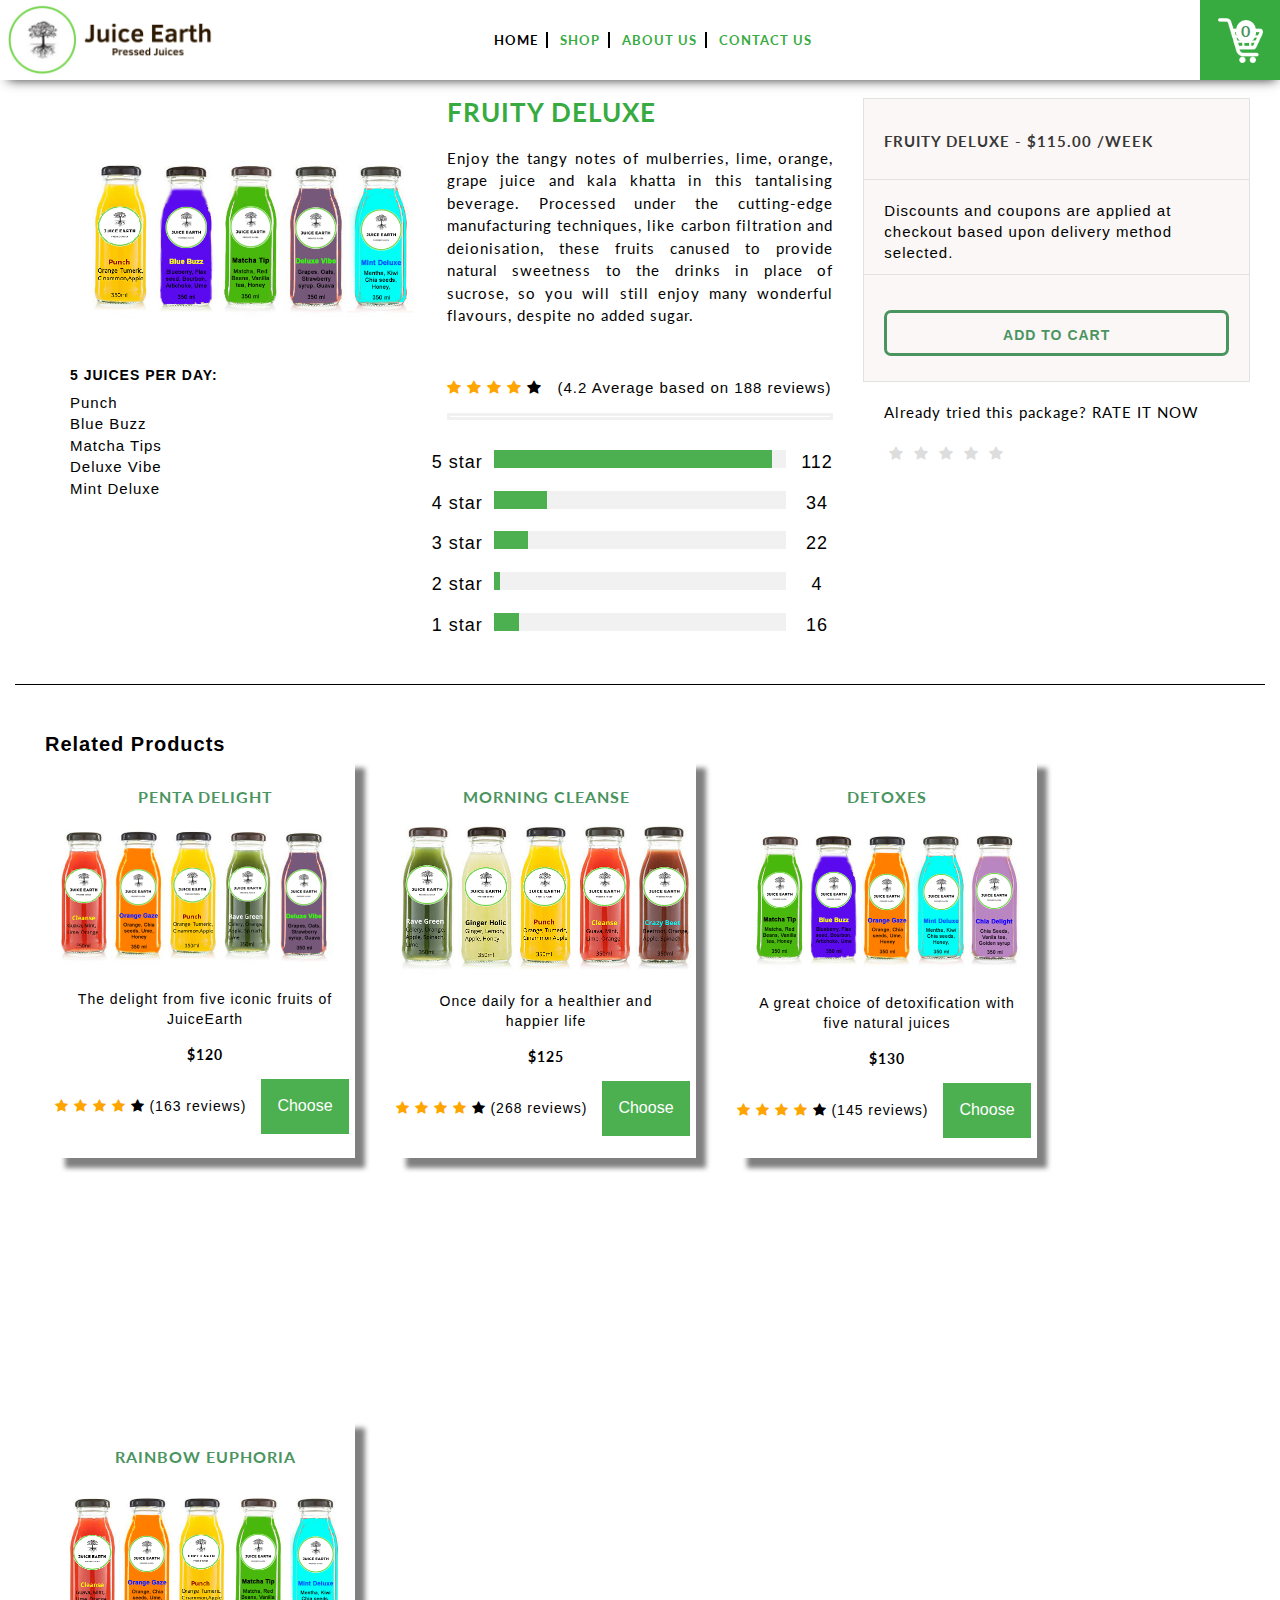
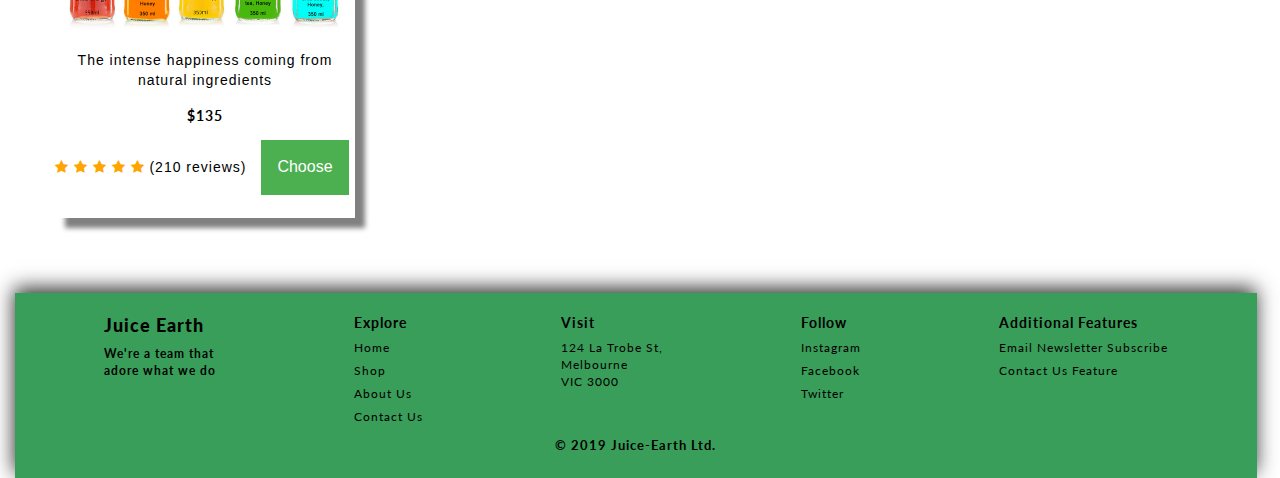
<file: fruity_deluxe.html>
<!DOCTYPE html>
<html lang="en" dir="ltr">
<head profile="http://www.w3.org/1999/xhtml/vocab">

  <meta charset="utf-8">
  <meta name="viewport" content="width=device-width, initial-scale=1.0">
  <meta http-equiv="Content-Type" content="text/html; charset=utf-8"/>
  <title>Fruity Deluxe | Juice Earth</title>

  <link type="text/css" rel="stylesheet" href="juiceearth.css" media="all"/>

  <link rel="stylesheet" href="rating.css">
  <style>

    fieldset, label {
      margin: 0;
      padding: 0;
    }

    body {
      margin: 20px;
    }

    h1 {
      font-size: 1.5em;
      margin: 10px;
    }

    .rating {
      border: none;
      float: left;
    }

    .rating > input {
      display: none;
    }

    .rating > label:before {
      margin: 5px;
      font-size: 0 1.25em;
      font-family: FontAwesome;
      display: inline-block;
      content: "\f005";
    }

    .rating > label {
      color: #ddd;
      float: right;
    }

    .rating > input:checked ~ label,
    .rating:not(:checked) > label:hover,
    .rating:not(:checked) > label:hover ~ label {
      color: #FFD700;
    }

    .rating > input:checked + label:hover,
    .rating > input:checked ~ label:hover,
    .rating > label:hover ~ input:checked ~ label,
    .rating > input:checked ~ label:hover ~ label {
      color: #FFED85;
    }

  </style>

  <style>
    .maintext {
      font-family: 'Segoe UI', Tahoma, Geneva, Verdana, sans-serif;
      font-size: 20px;
    }
  </style>


  <style>
    * {
      box-sizing: border-box;
    }

    .zoom {
      padding: 50px;
      transition: transform .2s;
      width: 480px;
      height: 260px;
      margin: 0 auto;
    }

    .zoom:hover {
      -ms-transform: scale(1.35);
      -webkit-transform: scale(1.35);
      transform: scale(1.35);
    }
  </style>

  <style>
    .rating {
      unicode-bidi: bidi-override;
      direction: rtl;
    }

    .rating > span {
      display: inline-block;
      position: relative;
      width: 1.5em;
      font-size: 2.0em;
    }

    .rating > span:hover:before,
    .rating > span:hover ~ span:before {
      content: "\2605";
      position: absolute;
      color: green;
    }
  </style>

  <style>
    .fa-star {
      font-size: 2em;
    }

    .checked {
      color: orange;
      font-size: 2em;
    }
  </style>

  <style>
    * {
      box-sizing: border-box;
    }

    .side {
      float: left;
      font-size: 18px;
      width: 15%;
      margin-top: 15px;
    }

    .middle {
      margin-top: 15px;
      float: left;
      width: 70%;
    }

    .right {
      text-align: center;
    }

    .row:after {
      content: "";
      display: table;
      clear: both;
    }

    .bar-container {
      width: 100%;
      background-color: #f1f1f1;
      text-align: center;
      color: white;
    }

    @media (max-width: 400px) {
      .side, .middle {
        width: 100%;
      }

      .right {
        display: none;
      }
    }
  </style>
  <meta name="viewport" content="width=device-width, initial-scale=1">
  <link rel="stylesheet" href="css/main.css">
  <link href="https://fonts.googleapis.com/css?family=Lato&display=swap" rel="stylesheet">
  <meta name="theme-color" content="#fafafa">
</head>

<body onload="updateCartCount()">
<script src="js/main.js"></script>
<nav>
  <div style="z-index:100; display: flex; align-items: center;">
    <a href="index.html">
      <img src="img/logo-new.png" alt="Juice Earth Logo" style="height:80px; padding: 5px;">
    </a>
  </div>
  <div id="menuItemsContainer">
    <a href="index.html"><span class="menuItem" style="color: black;">HOME</span></a>
    <a href="product_catalogue.html"><span class="menuItem">SHOP</span></a>
    <a href="aboutus.html"><span class="menuItem">ABOUT US</span></a>
    <a href="contactus.html"><span class="menuItem" id="menuLastElement">CONTACT US</span></a>
  </div>
  <div id="cartIconContainer">
    <a href="cart.html">
      <span id="cartCounter">0</span>
      <img src="img/shopping-cart-128.png" alt="Shopping Cart" style="height:45px;">
    </a>
  </div>
</nav>
<section class="col-sm-12">

  <div class="maintext">

    <a id="main-content"></a>

    <div class="region region-content">
      <section id="block-system-main" class="block block-system clearfix">

        <div
          class="view view-projectjuice-products-list view-id-projectjuice_products_list view-display-id-page view-dom-id-971c30b248302c0fcf57cdb0874a073c">

          <div class="view-content">
            <div class="views-row views-row-1 views-row-odd views-row-first product-row">

              <div class="col-sm-4 juice-list hidden-xs">
                <div class="field-header-image">
                  <div class="zoom">
                    <img src="images/fruity_deluxe.png" width="420" height="auto" alt=""/>
                  </div>
                </div>
                <div
                  class="view view-product-detail-page view-id-product_detail_page view-display-id-block view-dom-id-3227db141db4fa3e92ebd86e9ea288a9">
                  <div style="margin-left: 40px" ; class="view-header"> 5 JUICES PER DAY:<BR/></div>

                  <div class="view-content">
                    <div class="views-row views-row-1 views-row-odd views-row-first">


                      <div style="margin-left: 40px" ; class="field-associated-juice">
                        Punch
                      </div>
                    </div>
                    <div class="views-row views-row-2 views-row-even">


                      <div style="margin-left: 40px" ; class="field-associated-juice">
                        Blue Buzz 
                      </div>
                    </div>
                    <div class="views-row views-row-3 views-row-odd">


                      <div style="margin-left: 40px" ; class="field-associated-juice">
                        Matcha Tips
                      </div>
                    </div>
                    <div class="views-row views-row-4 views-row-even">


                      <div style="margin-left: 40px" ; class="field-associated-juice">
                        Deluxe Vibe
                      </div>
                    </div>
                    <div class="views-row views-row-5 views-row-odd">


                      <div style="margin-left: 40px" ; class="field-associated-juice">
                        Mint Deluxe
                      </div>
                    </div>
                  </div>

                </div>
              </div>

              <div class="col-sm-4 organic">
                <h2>Fruity Deluxe</h2>

                <div class="visible-xs-block"><br/></div>

                <p style="margin-top: 20px; text-align: justify">
                  Enjoy the tangy notes of mulberries, lime, orange, grape juice and kala khatta in this tantalising beverage.
                  Processed under the cutting-edge manufacturing techniques, like carbon filtration and deionisation, these fruits canused to provide natural sweetness to the drinks in place of sucrose,
                  so you will still enjoy many wonderful flavours, despite no added sugar.
                </p>

                <link rel="stylesheet"
                      href="https://cdnjs.cloudflare.com/ajax/libs/font-awesome/4.7.0/css/font-awesome.min.css">

                <div style="margin-top: 50px">
                  <span class="fa fa-star checked" ; style="margin-left: 0px"></span>
                  <span class="fa fa-star checked"></span>
                  <span class="fa fa-star checked"></span>
                  <span class="fa fa-star checked"></span>
                  <span class="fa fa-star " style="margin-right: 10px;"></span> (4.2 Average based on 188 reviews)
                </div>

                <hr style="border:3px solid #f1f1f1">

                <div class="row">
                  <div class="side">
                    <div>5 star</div>
                  </div>
                  <div class="middle">
                    <div class="bar-container">
                      <div style="width: 95.3%; height: 18px; background-color: #4CAF50;"></div>
                    </div>
                  </div>
                  <div class="side right">112
                  </div>
                  <div class="side">
                    <div>4 star</div>
                  </div>
                  <div class="middle">
                    <div class="bar-container">
                      <div style="width:  18.1%; height: 18px; background-color: #4CAF50;"></div>
                    </div>
                  </div>
                  <div class="side right">34
                  </div>
                  <div class="side">
                    <div>3 star</div>
                  </div>
                  <div class="middle">
                    <div class="bar-container">
                      <div style="width: 11.7%; height: 18px; background-color: #4CAF50;"></div>
                    </div>
                  </div>
                  <div class="side right">22
                  </div>
                  <div class="side">
                    <div>2 star</div>
                  </div>
                  <div class="middle">
                    <div class="bar-container">
                      <div style="width: 2.1%; height: 18px; background-color: #4CAF50;"></div>
                    </div>
                  </div>
                  <div class="side right">4
                  </div>
                  <div class="side">
                    <div>1 star</div>
                  </div>
                  <div class="middle">
                    <div class="bar-container">
                      <div style="width: 8.5%; height: 18px; background-color: #4CAF50;"></div>
                    </div>
                  </div>
                  <div class="side right">16
                  </div>
                </div>

                <div class="visible-xs-block">
                  <div
                    class="view view-product-detail-page view-id-product_detail_page view-display-id-block view-dom-id-3227db141db4fa3e92ebd86e9ea288a9">
                    <div class="view-header">
                    </div>

                  </div>
                </div>
              </div>
              <div class="col-sm-4 cart-widget">
                <div class="panel panel-default">
                  <form class="commerce-add-to-cart commerce-cart-add-to-cart-form-166 add-to-cart-form-widget"
                        onsubmit="event.preventDefault();" method="post" id="commerce-cart-add-to-cart-form-418"
                        accept-charset="UTF-8">
                    <div><input type="hidden" name="form_build_id"
                                value="form-ucRTOV3A63GZBjqSDb5RQikIEycvZUEGsfJKT4ofKSY"/>
                      <input type="hidden" name="form_id" value="commerce_cart_add_to_cart_form_418"/>
                      <input id="product-base-price-418" class="product-base-price" type="hidden" name="base_price"
                             value="7500"/>

                      <div class="product-summary" data-clampedwidth=".add-to-cart-form-widget">
                        <h4 class="">Fruity Deluxe - $115.00 /Week </h4>

                      </div>
                      <div class="price-preview container-fluid ">


                        <div class="row">

                          <div style="margin-bottom: 10px; margin-top: 20px; margin-left: 5px" ;
                               class="col-xs-12 local-discount-copy">Discounts and coupons are applied at checkout based
                            upon delivery method selected.
                          </div>

                        </div>
                      </div>


                      <div class="modal fade" tabindex="-1" id="modal-commerce-cart-add-to-cart-form-418" role="dialog"
                           aria-labelledby="myModalLabel" aria-hidden="true">
                        <div class="modal-dialog">
                          <div class="modal-content">
                            <div class="modal-header">
                              <button type="button" class="close" data-dismiss="modal" aria-label="Close"><span
                                aria-hidden="true">&times;</span></button>


                            </div>
                            <div class="modal-body">
                              <div class="addon-products">
                                <div class="media">
                                  <div class="media">

                                  </div>
                                </div>
                                <div class="media">

                                </div>
                              </div>
                            </div>
                          </div>
                        </div>
                      </div>
                    </div>
                    <input type="hidden" name="add_on_product" value=""/>
                    <div class="cart-widget-row">
                      <div class="locals-discount-notice cart-widget-notice"></div>
                      <div id="cart-widget-messages"
                           class="cart-widget-warning cart-widget-notice alert alert-warning"></div>
                      <input type="hidden" name="quantity" value="1"/>
                      <button class="btn-block btn btn-default form-submit" id="edit-submit" name="op"
                              value="Add to cart" type="submit" onclick="addToCart(6)">Add to cart
                      </button>
                    </div>

                    <div class="rating text-left" ; style="margin-top: 20px; margin-left: 20px">
                      <p style="font-size: 14">Already tried this package? RATE IT NOW
                      <fieldset class="rating">
                        <input type="radio" id="star5" name="rating" value="5"/><label class="full" for="star5"
                                                                                       title="Awesome - 5 stars"></label>
                        <input type="radio" id="star4" name="rating" value="4"/><label class="full" for="star4"
                                                                                       title="Pretty good - 4 stars"></label>
                        <input type="radio" id="star3" name="rating" value="3"/><label class="full" for="star3"
                                                                                       title="Meh - 3 stars"></label>
                        <input type="radio" id="star2" name="rating" value="2"/><label class="full" for="star2"
                                                                                       title="Kinda bad - 2 stars"></label>
                        <input type="radio" id="star1" name="rating" value="1"/><label class="full" for="star1"
                                                                                       title="Sucks big time - 1 star"></label>
                      </fieldset>
                      </p>
                    </div>
                </div>

                </form>
              </div>
            </div>
          </div>
        </div>

      </section>
      <div style="font-weight: bold; margin-left:30px"> Related Products</div>

      <style>
        div.gallery {
          margin-left: 40px;
          margin-right: 1px;
          margin-bottom: 260px;
          float: left;
          width: 300px;
          height: 400px;
          background: rgb(255, 255, 255);
          box-shadow: 10px 10px 5px grey;
          font-size: 14px;
        }

        div.gallery h3 {
          font-size: 16px;
          font-weight: bold;
        }

        div.gallery:hover {
          border: 1px solid #777;
        }

        div.gallery img {
          margin-top: 10px;
          width: 100%;
          height: auto;
        }

        div.desc {
          padding: 15px;
          text-align: center;
        }

        div.price {
          margin-top: 10px;
        }
      </style>
      <style>
        .dropbtn {
          background-color: #4CAF50;
          margin-bottom: 5px;
          color: white;
          padding: 16px;
          font-size: 16px;
          border: none;
          cursor: pointer;
        }

        .dropdown {
          position: relative;
          display: inline-block;
        }

        .dropdown-content {
          display: none;
          position: absolute;
          background-color: #9afa8d;
          min-width: 160px;
          box-shadow: 0px 8px 16px 0px rgba(0, 0, 0, 0.2);
          z-index: 1;
        }

        .dropdown-content a {
          color: black;
          padding: 12px 16px;
          text-decoration: none;
          display: block;
        }

        .dropdown-content a:hover {
          background-color: #faf600
        }

        .dropdown:hover .dropdown-content {
          display: block;
        }

        .dropdown:hover .dropbtn {
          background-color: #3e8e41;
        }
      </style>

      <div class="gallery">
        <h3 style='margin-top: 30px; text-align: center'><a href="penta_delight.html"> Penta Delight </a></h3>
        <a target="_blank" href="penta_delight.html">
          <img src="images/penta_delight.png" alt="fruity_deluxe" width="600" height="400">
        </a>
        <div class="desc">The delight from five iconic fruits of JuiceEarth</div>
        <p class="price" style='text-align: center; font-weight: bold'>$120</p>

        <link rel="stylesheet"
              href="https://cdnjs.cloudflare.com/ajax/libs/font-awesome/4.7.0/css/font-awesome.min.css">
        <style>
          .checked {
            color: orange;
          }
        </style>
        <span class="fa fa-star checked"></span>
        <span class="fa fa-star checked"></span>
        <span class="fa fa-star checked"></span>
        <span class="fa fa-star checked"></span>
        <span class="fa fa-star"></span> (163 reviews)

        <div class="dropdown">
          <button class="dropbtn" ; style="margin-left: 10px">Choose</button>
          <div class="dropdown-content">
            <a href="penta_delight.html">See More Details</a>
            <a href="#">Add To Cart</a>
          </div>
        </div>
      </div>

      <div class="gallery">
        <h3 style='margin-top: 30px; text-align: center'><a href="morning_cleanse.html"> Morning Cleanse </a></h3>
        <a target="_blank" href="morning_cleanse.html">
          <img src="images/morning_cleanse.png" alt="penta_delight" width="600" height="400">
        </a>
        <div class="desc">Once daily for a healthier and happier life</div>
        <p class="price" style='text-align: center; font-weight: bold'>$125</p>

        <link rel="stylesheet"
              href="https://cdnjs.cloudflare.com/ajax/libs/font-awesome/4.7.0/css/font-awesome.min.css">
        <style>
          .checked {
            color: orange;
          }
        </style>
        <span class="fa fa-star checked"></span>
        <span class="fa fa-star checked"></span>
        <span class="fa fa-star checked"></span>
        <span class="fa fa-star checked"></span>
        <span class="fa fa-star"></span> (268 reviews)

        <div class="dropdown">
          <button class="dropbtn" ; style="margin-left: 10px">Choose</button>
          <div class="dropdown-content">
            <a href="morning_cleanse.html">See More Details</a>
            <a href="#">Add To Cart</a>
          </div>
        </div>
      </div>

      <div class="gallery">
        <h3 style='margin-top: 30px; text-align: center'><a href="detoxes.html"> Detoxes </a></h3>
        <a target="_blank" href="images/detoxes.png">
          <img src="images/detoxes.png" alt="Detox" width="600" height="400">
        </a>
        <div class="desc">A great choice of detoxification with five natural juices</div>
        <p class="price" style='text-align: center; font-weight: bold'>$130</p>

        <link rel="stylesheet"
              href="https://cdnjs.cloudflare.com/ajax/libs/font-awesome/4.7.0/css/font-awesome.min.css">
        <style>
          .checked {
            color: orange;
          }
        </style>
        <span class="fa fa-star checked"></span>
        <span class="fa fa-star checked"></span>
        <span class="fa fa-star checked"></span>
        <span class="fa fa-star checked"></span>
        <span class="fa fa-star"></span> (145 reviews)

        <div class="dropdown">
          <button class="dropbtn" ; style="margin-left: 10px">Choose</button>
          <div class="dropdown-content">
            <a href="detoxes.html">See More Details</a>
            <a href="#">Add To Cart</a>
          </div>
        </div>
      </div>

      <div class="gallery">
        <h3 style='margin-top: 30px; text-align: center'><a href="rainbow_europhia.html"> Rainbow Euphoria </a></h3>
        <a target="_blank" href="images/rainbow_europhia.jpg">
          <img src="images/rainbow_europhia.jpg" alt="Rainbow Europhia " width="600" height="400">
        </a>
        <div class="desc">The intense happiness coming from natural ingredients</div>
        <p class="price" style='text-align: center; font-weight: bold'>$135</p>

        <link rel="stylesheet"
              href="https://cdnjs.cloudflare.com/ajax/libs/font-awesome/4.7.0/css/font-awesome.min.css">
        <style>
          .checked {
            color: orange;
          }
        </style>
        <span class="fa fa-star checked"></span>
        <span class="fa fa-star checked"></span>
        <span class="fa fa-star checked"></span>
        <span class="fa fa-star checked"></span>
        <span class="fa fa-star checked"></span> (210 reviews)

        <div class="dropdown">
          <button class="dropbtn" ; style="margin-left: 10px">Choose</button>
          <div class="dropdown-content">
            <a href="rainbow_europhia.html">See More Details</a>
            <a href="#">Add To Cart</a>
          </div>
        </div>
      </div>
    </div>
  </div>
  <footer style="max-height: 250px; position: absolute; bottom: 0; min-width: 97vw;">
    <div id="footerContainer">
      <div class="footerColumn">
        <span class="footerTitle" style="font-size: 18px; font-weight: 900">Juice Earth</span>
        <span class="footerItems" style="font-weight: bold;">We're a team that<br>adore what we do</span>
      </div>
      <div class="footerColumn">
        <span class="footerTitle">Explore</span>
        <a class="footerItems" href="index.html">Home</a>
        <a class="footerItems" href="product_catalogue.html">Shop</a>
        <a class="footerItems" href="aboutus.html">About Us</a>
        <a class="footerItems" href="contactus.html">Contact Us</a>
      </div>
      <div class="footerColumn">
        <span class="footerTitle">Visit</span>
        <span class="footerItems">124 La Trobe St,<br>Melbourne<br>VIC 3000</span>
      </div>
      <div class="footerColumn">
        <span class="footerTitle">Follow</span>
        <a class="footerItems">Instagram</a>
        <a class="footerItems">Facebook</a>
        <a class="footerItems">Twitter</a>
      </div>
      <div class="footerColumn">
        <span class="footerTitle">Additional Features</span>
        <a class="footerItems">Email Newsletter Subscribe</a><a class="footerItems">Contact Us Feature</a>
      </div>
    </div>
    <div class="genericContainer" id="copyrightFooter" style="background: #399E5A;">
      <p>&copy; 2019 Juice-Earth Ltd.</p>
    </div>
  </footer>
</section>
</body>
</html>
</file>
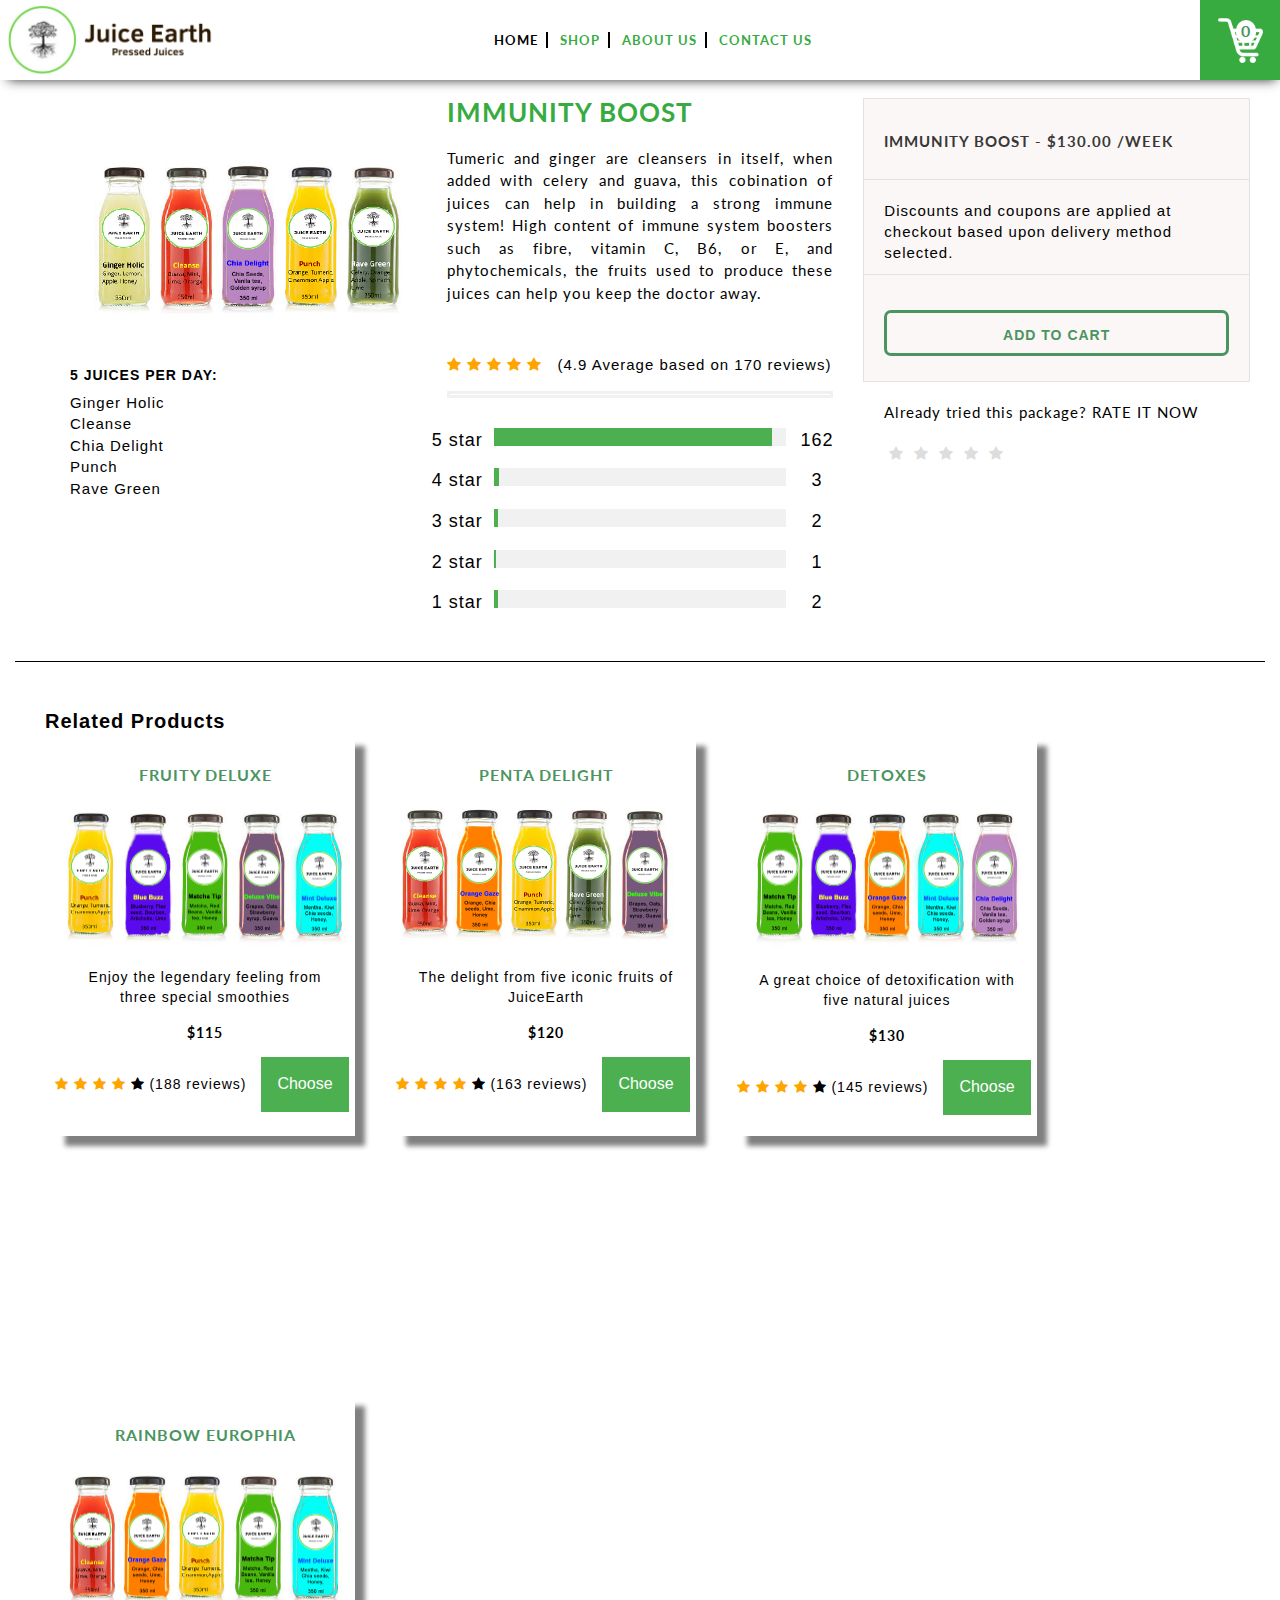
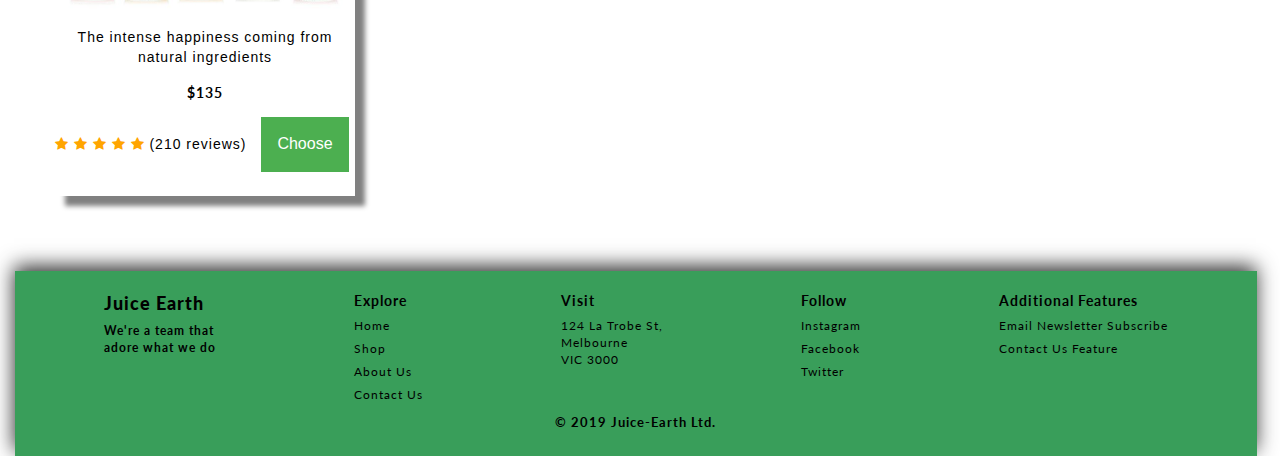
<file: immunity_boost.html>
<!DOCTYPE html>
<html lang="en" dir="ltr">
<head profile="http://www.w3.org/1999/xhtml/vocab">

  <meta charset="utf-8">
  <meta name="viewport" content="width=device-width, initial-scale=1.0">
  <meta http-equiv="Content-Type" content="text/html; charset=utf-8"/>
  <title>Immunity Boost | Juice Earth</title>

  <link type="text/css" rel="stylesheet" href="juiceearth.css" media="all"/>

  <link rel="stylesheet" href="rating.css">
  <style>

    fieldset, label {
      margin: 0;
      padding: 0;
    }

    body {
      margin: 20px;
    }

    h1 {
      font-size: 1.5em;
      margin: 10px;
    }

    .rating {
      border: none;
      float: left;
    }

    .rating > input {
      display: none;
    }

    .rating > label:before {
      margin: 5px;
      font-size: 0 1.25em;
      font-family: FontAwesome;
      display: inline-block;
      content: "\f005";
    }

    .rating > label {
      color: #ddd;
      float: right;
    }

    .rating > input:checked ~ label,
    .rating:not(:checked) > label:hover,
    .rating:not(:checked) > label:hover ~ label {
      color: #FFD700;
    }

    .rating > input:checked + label:hover,
    .rating > input:checked ~ label:hover,
    .rating > label:hover ~ input:checked ~ label,
    .rating > input:checked ~ label:hover ~ label {
      color: #FFED85;
    }

  </style>

  <style>
    .maintext {
      font-family: 'Segoe UI', Tahoma, Geneva, Verdana, sans-serif;
      font-size: 20px;
    }
  </style>


  <style>
    * {
      box-sizing: border-box;
    }

    .zoom {
      padding: 50px;
      transition: transform .2s;
      width: 480px;
      height: 260px;
      margin: 0 auto;
    }

    .zoom:hover {
      -ms-transform: scale(1.35);
      -webkit-transform: scale(1.35);
      transform: scale(1.35);
    }
  </style>

  <style>
    .rating {
      unicode-bidi: bidi-override;
      direction: rtl;
    }

    .rating > span {
      display: inline-block;
      position: relative;
      width: 1.5em;
      font-size: 2.0em;
    }

    .rating > span:hover:before,
    .rating > span:hover ~ span:before {
      content: "\2605";
      position: absolute;
      color: green;
    }
  </style>

  <style>
    .fa-star {
      font-size: 2em;
    }

    .checked {
      color: orange;
      font-size: 2em;
    }
  </style>

  <style>
    * {
      box-sizing: border-box;
    }

    .side {
      float: left;
      font-size: 18px;
      width: 15%;
      margin-top: 15px;
    }

    .middle {
      margin-top: 15px;
      float: left;
      width: 70%;
    }

    .right {
      text-align: center;
    }

    .row:after {
      content: "";
      display: table;
      clear: both;
    }

    .bar-container {
      width: 100%;
      background-color: #f1f1f1;
      text-align: center;
      color: white;
    }

    @media (max-width: 400px) {
      .side, .middle {
        width: 100%;
      }

      .right {
        display: none;
      }
    }
  </style>
  <meta name="viewport" content="width=device-width, initial-scale=1">
  <link rel="stylesheet" href="css/main.css">
  <link href="https://fonts.googleapis.com/css?family=Lato&display=swap" rel="stylesheet">
  <meta name="theme-color" content="#fafafa">
</head>

<body onload="updateCartCount()">
<script src="js/main.js"></script>
<nav>
  <div style="z-index:100; display: flex; align-items: center;">
    <a href="index.html">
      <img src="img/logo-new.png" alt="Juice Earth Logo" style="height:80px; padding: 5px;">
    </a>
  </div>
  <div id="menuItemsContainer">
    <a href="index.html"><span class="menuItem" style="color: black;">HOME</span></a>
    <a href="product_catalogue.html"><span class="menuItem">SHOP</span></a>
    <a href="aboutus.html"><span class="menuItem">ABOUT US</span></a>
    <a href="contactus.html"><span class="menuItem" id="menuLastElement">CONTACT US</span></a>
  </div>
  <div id="cartIconContainer">
    <a href="cart.html">
      <span id="cartCounter">0</span>
      <img src="img/shopping-cart-128.png" alt="Shopping Cart" style="height:45px;">
    </a>
  </div>
</nav>
<section class="col-sm-12">

  <div class="maintext">

    <a id="main-content"></a>

    <div class="region region-content">
      <section id="block-system-main" class="block block-system clearfix">

        <div
          class="view view-projectjuice-products-list view-id-projectjuice_products_list view-display-id-page view-dom-id-971c30b248302c0fcf57cdb0874a073c">

          <div class="view-content">
            <div class="views-row views-row-1 views-row-odd views-row-first product-row">

              <div class="col-sm-4 juice-list hidden-xs">
                <div class="field-header-image">
                  <div class="zoom">
                    <img src="images/immunity_boost.jpg" width="420" height="auto" alt=""/>
                  </div>
                </div>
                <div
                  class="view view-product-detail-page view-id-product_detail_page view-display-id-block view-dom-id-3227db141db4fa3e92ebd86e9ea288a9">
                  <div style="margin-left: 40px" ; class="view-header"> 5 JUICES PER DAY:<BR/></div>

                  <div class="view-content">
                    <div class="views-row views-row-1 views-row-odd views-row-first">


                      <div style="margin-left: 40px" ; class="field-associated-juice">
                        Ginger Holic
                      </div>
                    </div>
                    <div class="views-row views-row-2 views-row-even">


                      <div style="margin-left: 40px" ; class="field-associated-juice">
                        Cleanse
                      </div>
                    </div>
                    <div class="views-row views-row-3 views-row-odd">


                      <div style="margin-left: 40px" ; class="field-associated-juice">
                        Chia Delight
                      </div>
                    </div>
                    <div class="views-row views-row-4 views-row-even">


                      <div style="margin-left: 40px" ; class="field-associated-juice">
                        Punch
                      </div>
                    </div>
                    <div class="views-row views-row-5 views-row-odd">


                      <div style="margin-left: 40px" ; class="field-associated-juice">
                        Rave Green
                      </div>
                    </div>
                  </div>

                </div>
              </div>

              <div class="col-sm-4 organic">
                <h2>Immunity Boost</h2>

                <div class="visible-xs-block"><br/></div>

                <p style="margin-top: 20px; text-align: justify">
                  Tumeric and ginger are cleansers in itself, when added with celery and guava, this cobination of
                  juices can help in building a strong immune system!
                  High content of immune system boosters such as fibre, vitamin C, B6, or E, and phytochemicals, the
                  fruits used to produce these juices can help you keep the doctor away.
                </p>

                <link rel="stylesheet"
                      href="https://cdnjs.cloudflare.com/ajax/libs/font-awesome/4.7.0/css/font-awesome.min.css">

                <div style="margin-top: 50px">
                  <span class="fa fa-star checked" ; style="margin-left: 0px"></span>
                  <span class="fa fa-star checked"></span>
                  <span class="fa fa-star checked"></span>
                  <span class="fa fa-star checked"></span>
                  <span class="fa fa-star checked" style="margin-right: 10px;"></span> (4.9 Average based on 170
                  reviews)
                </div>

                <hr style="border:3px solid #f1f1f1">

                <div class="row">
                  <div class="side">
                    <div>5 star</div>
                  </div>
                  <div class="middle">
                    <div class="bar-container">
                      <div style="width: 95.3%; height: 18px; background-color: #4CAF50;"></div>
                    </div>
                  </div>
                  <div class="side right">162
                  </div>
                  <div class="side">
                    <div>4 star</div>
                  </div>
                  <div class="middle">
                    <div class="bar-container">
                      <div style="width: 1.8%; height: 18px; background-color: #4CAF50;"></div>
                    </div>
                  </div>
                  <div class="side right">3
                  </div>
                  <div class="side">
                    <div>3 star</div>
                  </div>
                  <div class="middle">
                    <div class="bar-container">
                      <div style="width: 1.2%; height: 18px; background-color: #4CAF50;"></div>
                    </div>
                  </div>
                  <div class="side right">2
                  </div>
                  <div class="side">
                    <div>2 star</div>
                  </div>
                  <div class="middle">
                    <div class="bar-container">
                      <div style="width: 0.6%; height: 18px; background-color: #4CAF50;"></div>
                    </div>
                  </div>
                  <div class="side right">1
                  </div>
                  <div class="side">
                    <div>1 star</div>
                  </div>
                  <div class="middle">
                    <div class="bar-container">
                      <div style="width: 1.2%; height: 18px; background-color: #4CAF50;"></div>
                    </div>
                  </div>
                  <div class="side right">2
                  </div>
                </div>

                <div class="visible-xs-block">
                  <div
                    class="view view-product-detail-page view-id-product_detail_page view-display-id-block view-dom-id-3227db141db4fa3e92ebd86e9ea288a9">
                    <div class="view-header">
                    </div>

                  </div>
                </div>
              </div>
              <div class="col-sm-4 cart-widget">
                <div class="panel panel-default">
                  <form class="commerce-add-to-cart commerce-cart-add-to-cart-form-166 add-to-cart-form-widget"
                        onsubmit="event.preventDefault();" method="post" id="commerce-cart-add-to-cart-form-418"
                        accept-charset="UTF-8">
                    <div><input type="hidden" name="form_build_id"
                                value="form-ucRTOV3A63GZBjqSDb5RQikIEycvZUEGsfJKT4ofKSY"/>
                      <input type="hidden" name="form_id" value="commerce_cart_add_to_cart_form_418"/>
                      <input id="product-base-price-418" class="product-base-price" type="hidden" name="base_price"
                             value="7500"/>

                      <div class="product-summary" data-clampedwidth=".add-to-cart-form-widget">
                        <h4 class="">Immunity Boost - $130.00 /Week </h4>

                      </div>
                      <div class="price-preview container-fluid ">


                        <div class="row">

                          <div style="margin-bottom: 10px; margin-top: 20px; margin-left: 5px" ;
                               class="col-xs-12 local-discount-copy">Discounts and coupons are applied at checkout based
                            upon delivery method selected.
                          </div>

                        </div>
                      </div>


                      <div class="modal fade" tabindex="-1" id="modal-commerce-cart-add-to-cart-form-418" role="dialog"
                           aria-labelledby="myModalLabel" aria-hidden="true">
                        <div class="modal-dialog">
                          <div class="modal-content">
                            <div class="modal-header">
                              <button type="button" class="close" data-dismiss="modal" aria-label="Close"><span
                                aria-hidden="true">&times;</span></button>


                            </div>
                            <div class="modal-body">
                              <div class="addon-products">
                                <div class="media">
                                  <div class="media">

                                  </div>
                                </div>
                                <div class="media">

                                </div>
                              </div>
                            </div>
                          </div>
                        </div>
                      </div>
                    </div>
                    <input type="hidden" name="add_on_product" value=""/>
                    <div class="cart-widget-row">
                      <div class="locals-discount-notice cart-widget-notice"></div>
                      <div id="cart-widget-messages"
                           class="cart-widget-warning cart-widget-notice alert alert-warning"></div>
                      <input type="hidden" name="quantity" value="1"/>
                      <button class="btn-block btn btn-default form-submit" id="edit-submit" name="op"
                              value="Add to cart" type="submit" onclick="addToCart(5)">Add to cart
                      </button>
                    </div>

                    <div class="rating text-left" ; style="margin-top: 20px; margin-left: 20px">
                      <p style="font-size: 14">Already tried this package? RATE IT NOW
                      <fieldset class="rating">
                        <input type="radio" id="star5" name="rating" value="5"/><label class="full" for="star5"
                                                                                       title="Awesome - 5 stars"></label>
                        <input type="radio" id="star4" name="rating" value="4"/><label class="full" for="star4"
                                                                                       title="Pretty good - 4 stars"></label>
                        <input type="radio" id="star3" name="rating" value="3"/><label class="full" for="star3"
                                                                                       title="Meh - 3 stars"></label>
                        <input type="radio" id="star2" name="rating" value="2"/><label class="full" for="star2"
                                                                                       title="Kinda bad - 2 stars"></label>
                        <input type="radio" id="star1" name="rating" value="1"/><label class="full" for="star1"
                                                                                       title="Sucks big time - 1 star"></label>
                      </fieldset>
                      </p>
                    </div>
                </div>

                </form>
              </div>
            </div>
          </div>
        </div>

      </section>
      <div style="font-weight: bold; margin-left:30px"> Related Products</div>

      <style>
        div.gallery {
          margin-left: 40px;
          margin-right: 1px;
          margin-bottom: 260px;
          float: left;
          width: 300px;
          height: 400px;
          background: rgb(255, 255, 255);
          box-shadow: 10px 10px 5px grey;
          font-size: 14px;
        }

        div.gallery h3 {
          font-size: 16px;
          font-weight: bold;
        }

        div.gallery:hover {
          border: 1px solid #777;
        }

        div.gallery img {
          margin-top: 10px;
          width: 100%;
          height: auto;
        }

        div.desc {
          padding: 15px;
          text-align: center;
        }

        div.price {
          margin-top: 10px;
        }
      </style>
      <style>
        .dropbtn {
          background-color: #4CAF50;
          margin-bottom: 5px;
          color: white;
          padding: 16px;
          font-size: 16px;
          border: none;
          cursor: pointer;
        }

        .dropdown {
          position: relative;
          display: inline-block;
        }

        .dropdown-content {
          display: none;
          position: absolute;
          background-color: #9afa8d;
          min-width: 160px;
          box-shadow: 0px 8px 16px 0px rgba(0, 0, 0, 0.2);
          z-index: 1;
        }

        .dropdown-content a {
          color: black;
          padding: 12px 16px;
          text-decoration: none;
          display: block;
        }

        .dropdown-content a:hover {
          background-color: #faf600
        }

        .dropdown:hover .dropdown-content {
          display: block;
        }

        .dropdown:hover .dropbtn {
          background-color: #3e8e41;
        }
      </style>

      <div class="gallery">
        <h3 style='margin-top: 30px; text-align: center'><a href="fruity_deluxe.html"> Fruity Deluxe </a></h3>
        <a target="_blank" href="fruity_deluxe.html">
          <img src="images/fruity_deluxe.png" alt="fruity_deluxe" width="600" height="400">
        </a>
        <div class="desc">Enjoy the legendary feeling from three special smoothies</div>
        <p class="price" style='text-align: center; font-weight: bold'>$115</p>

        <link rel="stylesheet"
              href="https://cdnjs.cloudflare.com/ajax/libs/font-awesome/4.7.0/css/font-awesome.min.css">
        <style>
          .checked {
            color: orange;
          }
        </style>
        <span class="fa fa-star checked"></span>
        <span class="fa fa-star checked"></span>
        <span class="fa fa-star checked"></span>
        <span class="fa fa-star checked"></span>
        <span class="fa fa-star"></span> (188 reviews)

        <div class="dropdown">
          <button class="dropbtn" ; style="margin-left: 10px">Choose</button>
          <div class="dropdown-content">
            <a href="fruity_deluxe.html">See More Details</a>
            <a href="#">Add To Cart</a>
          </div>
        </div>
      </div>

      <div class="gallery">
        <h3 style='margin-top: 30px; text-align: center'><a href="penta_delight.html"> Penta Delight </a></h3>
        <a target="_blank" href="penta_delight.html">
          <img src="images/penta_delight.png" alt="penta_delight" width="600" height="400">
        </a>
        <div class="desc">The delight from five iconic fruits of JuiceEarth</div>
        <p class="price" style='text-align: center; font-weight: bold'>$120</p>

        <link rel="stylesheet"
              href="https://cdnjs.cloudflare.com/ajax/libs/font-awesome/4.7.0/css/font-awesome.min.css">
        <style>
          .checked {
            color: orange;
          }
        </style>
        <span class="fa fa-star checked"></span>
        <span class="fa fa-star checked"></span>
        <span class="fa fa-star checked"></span>
        <span class="fa fa-star checked"></span>
        <span class="fa fa-star"></span> (163 reviews)

        <div class="dropdown">
          <button class="dropbtn" ; style="margin-left: 10px">Choose</button>
          <div class="dropdown-content">
            <a href="penta_delight.html">See More Details</a>
            <a href="#">Add To Cart</a>
          </div>
        </div>
      </div>

      <div class="gallery">
        <h3 style='margin-top: 30px; text-align: center'><a href="detoxes.html"> Detoxes </a></h3>
        <a target="_blank" href="images/detoxes.png">
          <img src="images/detoxes.png" alt="Detox" width="600" height="400">
        </a>
        <div class="desc">A great choice of detoxification with five natural juices</div>
        <p class="price" style='text-align: center; font-weight: bold'>$130</p>

        <link rel="stylesheet"
              href="https://cdnjs.cloudflare.com/ajax/libs/font-awesome/4.7.0/css/font-awesome.min.css">
        <style>
          .checked {
            color: orange;
          }
        </style>
        <span class="fa fa-star checked"></span>
        <span class="fa fa-star checked"></span>
        <span class="fa fa-star checked"></span>
        <span class="fa fa-star checked"></span>
        <span class="fa fa-star"></span> (145 reviews)

        <div class="dropdown">
          <button class="dropbtn" ; style="margin-left: 10px">Choose</button>
          <div class="dropdown-content">
            <a href="detoxes.html">See More Details</a>
            <a href="#">Add To Cart</a>
          </div>
        </div>
      </div>

      <div class="gallery">
        <h3 style='margin-top: 30px; text-align: center'><a href="rainbow_europhia.html"> Rainbow Europhia </a></h3>
        <a target="_blank" href="images/rainbow_europhia.jpg">
          <img src="images/rainbow_europhia.jpg" alt="Rainbow Europhia " width="600" height="400">
        </a>
        <div class="desc">The intense happiness coming from natural ingredients</div>
        <p class="price" style='text-align: center; font-weight: bold'>$135</p>

        <link rel="stylesheet"
              href="https://cdnjs.cloudflare.com/ajax/libs/font-awesome/4.7.0/css/font-awesome.min.css">
        <style>
          .checked {
            color: orange;
          }
        </style>
        <span class="fa fa-star checked"></span>
        <span class="fa fa-star checked"></span>
        <span class="fa fa-star checked"></span>
        <span class="fa fa-star checked"></span>
        <span class="fa fa-star checked"></span> (210 reviews)

        <div class="dropdown">
          <button class="dropbtn" ; style="margin-left: 10px">Choose</button>
          <div class="dropdown-content">
            <a href="rainbow_europhia.html">See More Details</a>
            <a href="#">Add To Cart</a>
          </div>
        </div>
      </div>
    </div>
  </div>
  <footer style="max-height: 250px; position: absolute; bottom: 0; min-width: 97vw;">
    <div id="footerContainer">
      <div class="footerColumn">
        <span class="footerTitle" style="font-size: 18px; font-weight: 900">Juice Earth</span>
        <span class="footerItems" style="font-weight: bold;">We're a team that<br>adore what we do</span>
      </div>
      <div class="footerColumn">
        <span class="footerTitle">Explore</span>
        <a class="footerItems" href="index.html">Home</a>
        <a class="footerItems" href="product_catalogue.html">Shop</a>
        <a class="footerItems" href="aboutus.html">About Us</a>
        <a class="footerItems" href="contactus.html">Contact Us</a>
      </div>
      <div class="footerColumn">
        <span class="footerTitle">Visit</span>
        <span class="footerItems">124 La Trobe St,<br>Melbourne<br>VIC 3000</span>
      </div>
      <div class="footerColumn">
        <span class="footerTitle">Follow</span>
        <a class="footerItems">Instagram</a>
        <a class="footerItems">Facebook</a>
        <a class="footerItems">Twitter</a>
      </div>
      <div class="footerColumn">
        <span class="footerTitle">Additional Features</span>
        <a class="footerItems">Email Newsletter Subscribe</a><a class="footerItems">Contact Us Feature</a>
      </div>
    </div>
    <div class="genericContainer" id="copyrightFooter" style="background: #399E5A;">
      <p>&copy; 2019 Juice-Earth Ltd.</p>
    </div>
  </footer>
</section>
</body>
</html>
</file>
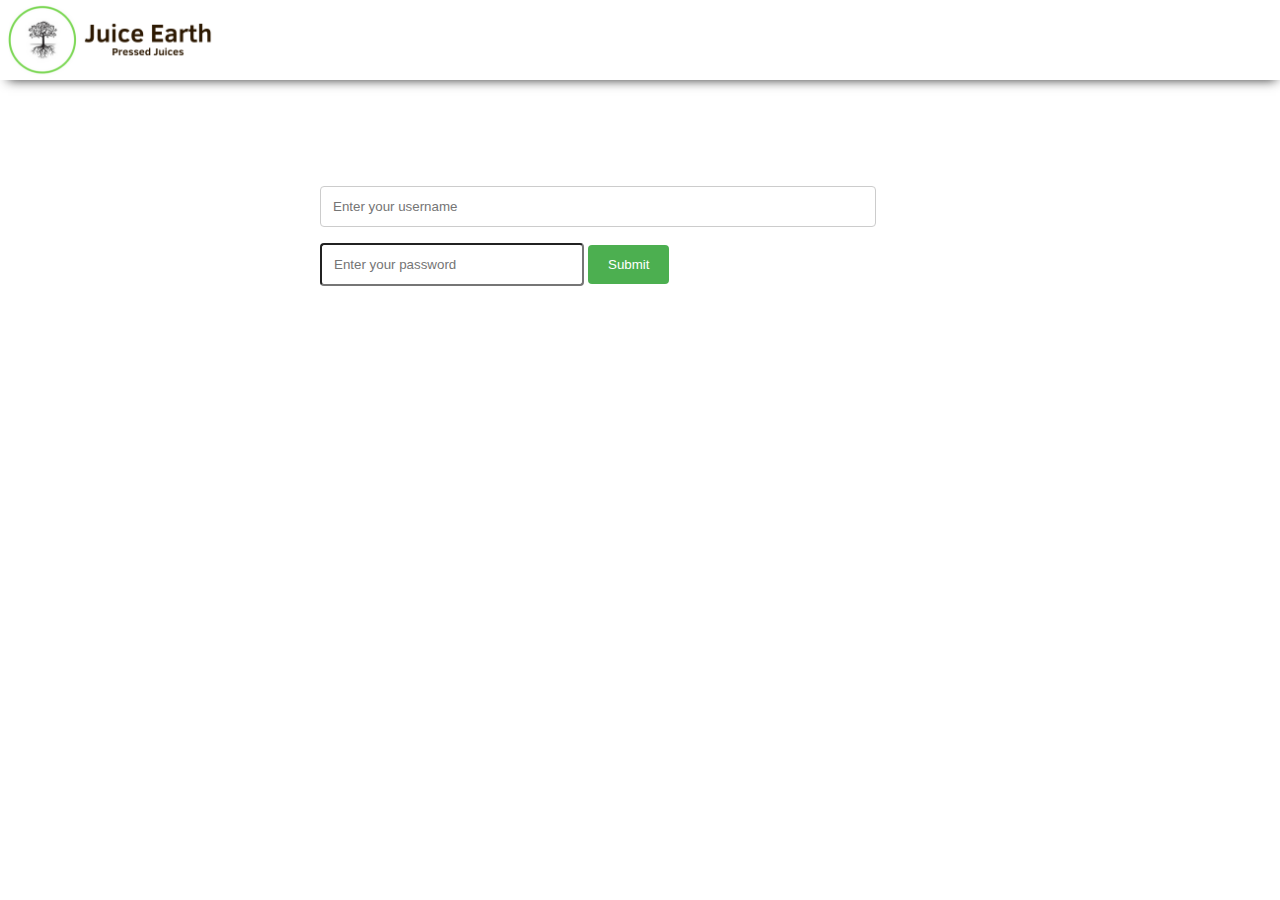
<file: login.html>
<!doctype html>
<html class="no-js" lang="">

<head>

  <meta charset="utf-8">
  <title>Juice-Earth</title>
  <meta name="description" content="Juice Earth - Rmit E Business Systems">
  <meta name="viewport" content="width=device-width, initial-scale=1">
  <link rel="stylesheet" href="css/main.css">
  <link href="https://fonts.googleapis.com/css?family=Lato&display=swap" rel="stylesheet">
  <meta name="theme-color" content="#fafafa">
</head>
<body>
<script src="js/main.js"></script>
<!--- Top Navigation Part -->
<nav>
  <div style="z-index:100; display: flex; align-items: center;">
    <a href="index.html">
      <img src="img/logo-new.png" alt="Juice Earth Logo" style="height:80px; padding: 5px;">
    </a>
  </div>
</nav>
</div>
<div style="display: flex;
    max-width: 50vw;
    align-items: center;
    margin: auto;
    padding-top: 100px;">
  <form action="" method="post">
    <input type="text" name="username" placeholder="Enter your username" required>
    <input type="password" name="password" placeholder="Enter your password" required style="min-height: 31px;
    border-radius: 4px;
    min-width: 264px;
    padding: 12px;">
    <input type="submit" value="Submit">
  </form>
</div>
<!--- End Top Navigation Part -->
</body>
</html>
</file>
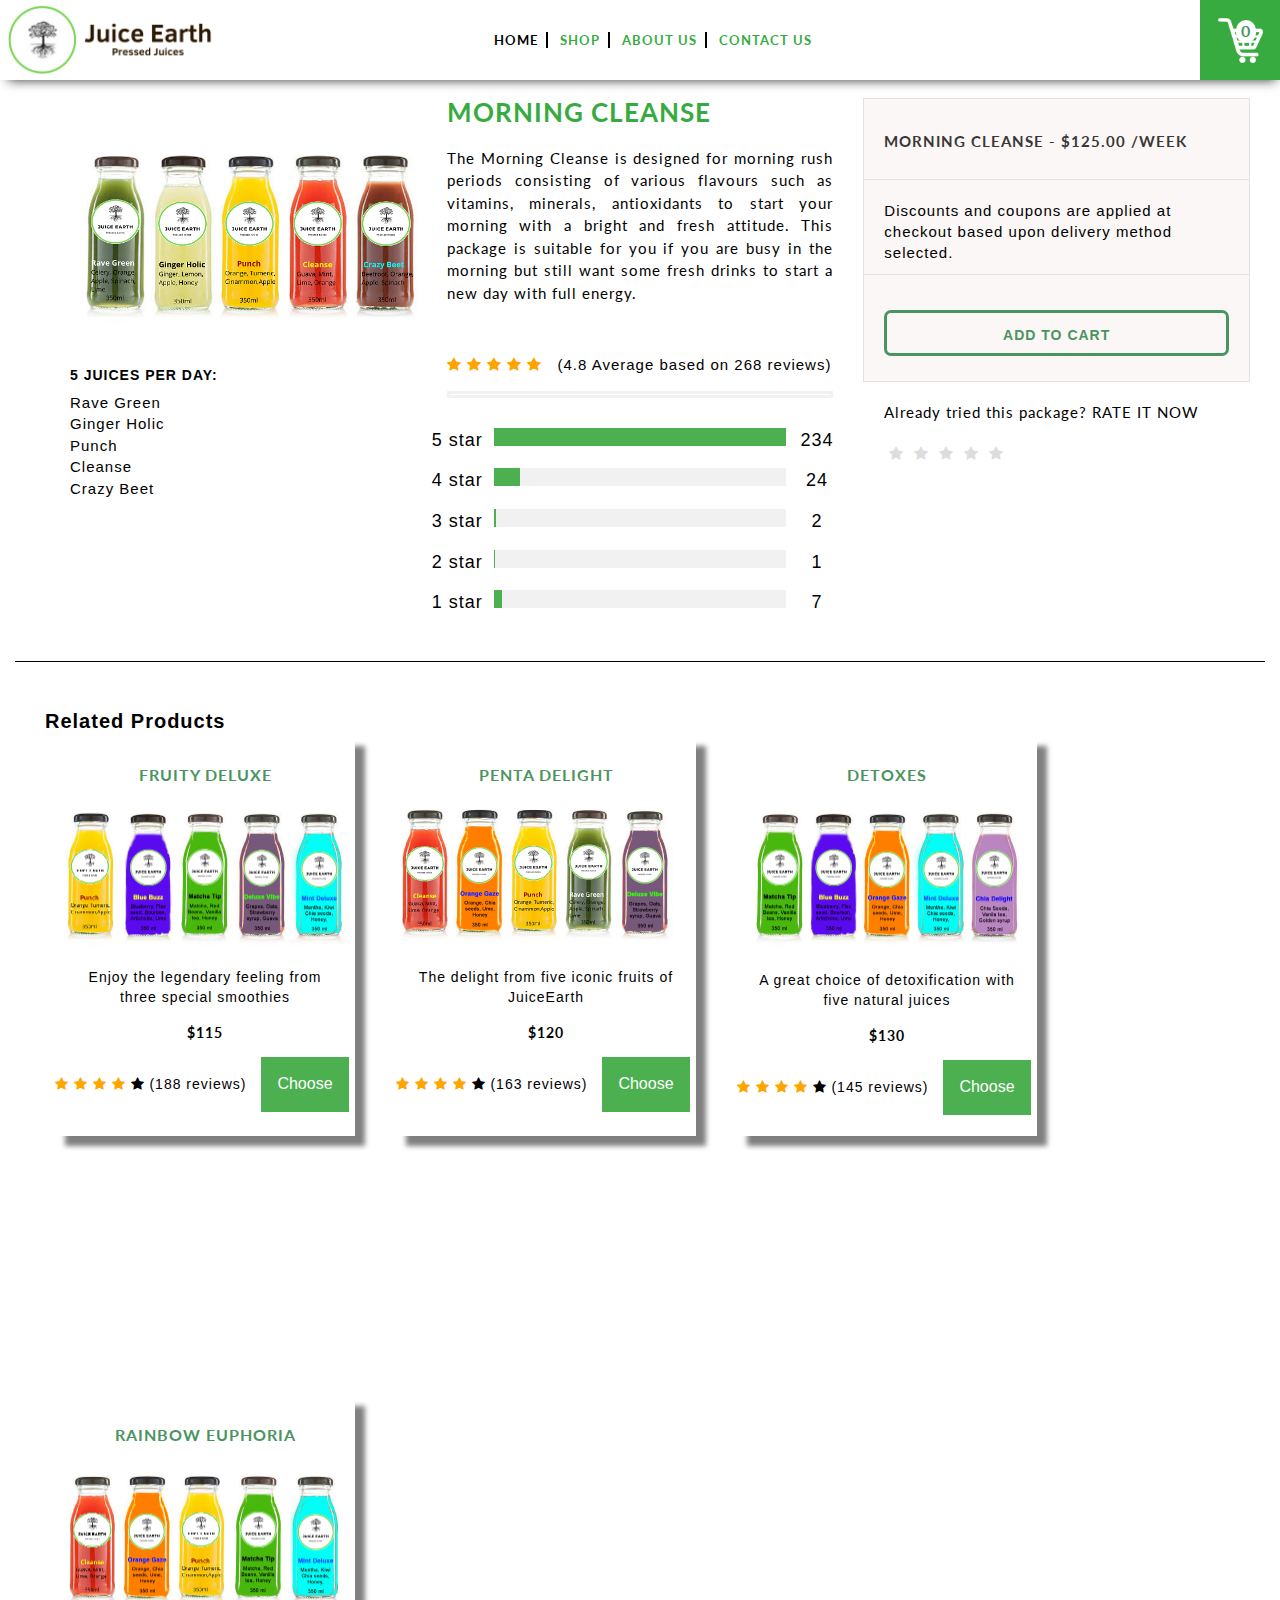
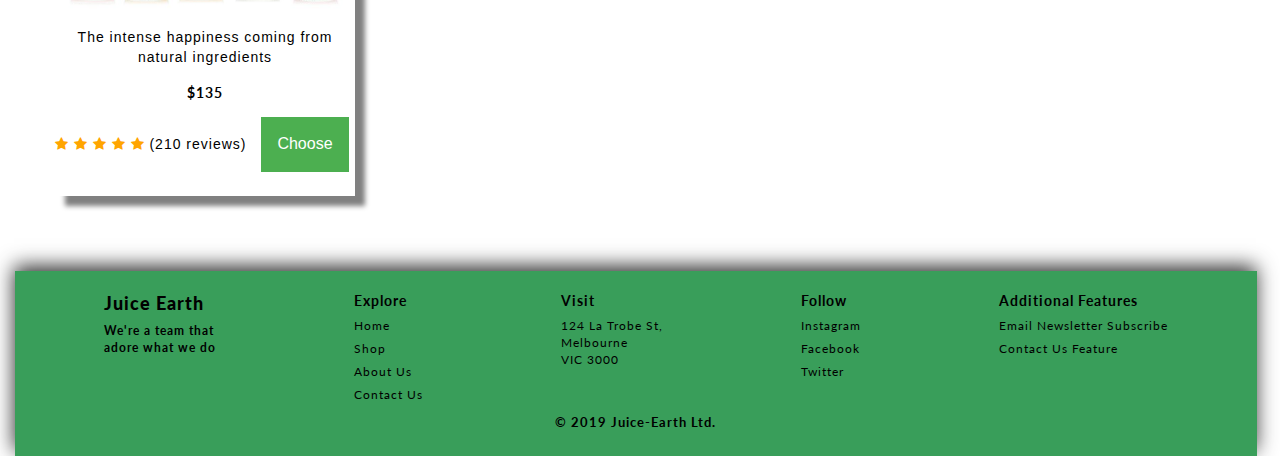
<file: morning_cleanse.html>
<!DOCTYPE html>
<html lang="en" dir="ltr">
<head profile="http://www.w3.org/1999/xhtml/vocab">

  <meta charset="utf-8">
  <meta name="viewport" content="width=device-width, initial-scale=1.0">
  <meta http-equiv="Content-Type" content="text/html; charset=utf-8"/>
  <title>Morning Cleanse | Juice Earth</title>

  <link type="text/css" rel="stylesheet" href="juiceearth.css" media="all"/>

  <link rel="stylesheet" href="rating.css">
  <style>

    fieldset, label {
      margin: 0;
      padding: 0;
    }

    body {
      margin: 20px;
    }

    h1 {
      font-size: 1.5em;
      margin: 10px;
    }

    .rating {
      border: none;
      float: left;
    }

    .rating > input {
      display: none;
    }

    .rating > label:before {
      margin: 5px;
      font-size: 0 1.25em;
      font-family: FontAwesome;
      display: inline-block;
      content: "\f005";
    }

    .rating > label {
      color: #ddd;
      float: right;
    }

    .rating > input:checked ~ label,
    .rating:not(:checked) > label:hover,
    .rating:not(:checked) > label:hover ~ label {
      color: #FFD700;
    }

    .rating > input:checked + label:hover,
    .rating > input:checked ~ label:hover,
    .rating > label:hover ~ input:checked ~ label,
    .rating > input:checked ~ label:hover ~ label {
      color: #FFED85;
    }

  </style>

  <style>
    .maintext {
      font-family: 'Segoe UI', Tahoma, Geneva, Verdana, sans-serif;
      font-size: 20px;
    }
  </style>


  <style>
    * {
      box-sizing: border-box;
    }

    .zoom {
      padding: 50px;
      transition: transform .2s;
      width: 480px;
      height: 260px;
      margin: 0 auto;
    }

    .zoom:hover {
      -ms-transform: scale(1.35);
      -webkit-transform: scale(1.35);
      transform: scale(1.35);
    }
  </style>

  <style>
    .rating {
      unicode-bidi: bidi-override;
      direction: rtl;
    }

    .rating > span {
      display: inline-block;
      position: relative;
      width: 1.5em;
      font-size: 2.0em;
    }

    .rating > span:hover:before,
    .rating > span:hover ~ span:before {
      content: "\2605";
      position: absolute;
      color: green;
    }
  </style>

  <style>
    .fa-star {
      font-size: 2em;
    }

    .checked {
      color: orange;
      font-size: 2em;
    }
  </style>

  <style>
    * {
      box-sizing: border-box;
    }

    .side {
      float: left;
      font-size: 18px;
      width: 15%;
      margin-top: 15px;
    }

    .middle {
      margin-top: 15px;
      float: left;
      width: 70%;
    }

    .right {
      text-align: center;
    }

    .row:after {
      content: "";
      display: table;
      clear: both;
    }

    .bar-container {
      width: 100%;
      background-color: #f1f1f1;
      text-align: center;
      color: white;
    }

    @media (max-width: 400px) {
      .side, .middle {
        width: 100%;
      }

      .right {
        display: none;
      }
    }
  </style>
  <meta name="viewport" content="width=device-width, initial-scale=1">
  <link rel="stylesheet" href="css/main.css">
  <link href="https://fonts.googleapis.com/css?family=Lato&display=swap" rel="stylesheet">
  <meta name="theme-color" content="#fafafa">
</head>

<body onload="updateCartCount()">
<script src="js/main.js"></script>
<nav>
  <div style="z-index:100; display: flex; align-items: center;">
    <a href="index.html">
      <img src="img/logo-new.png" alt="Juice Earth Logo" style="height:80px; padding: 5px;">
    </a>
  </div>
  <div id="menuItemsContainer">
    <a href="index.html"><span class="menuItem" style="color: black;">HOME</span></a>
    <a href="product_catalogue.html"><span class="menuItem">SHOP</span></a>
    <a href="aboutus.html"><span class="menuItem">ABOUT US</span></a>
    <a href="contactus.html"><span class="menuItem" id="menuLastElement">CONTACT US</span></a>
  </div>
  <div id="cartIconContainer">
    <a href="cart.html">
      <span id="cartCounter">0</span>
      <img src="img/shopping-cart-128.png" alt="Shopping Cart" style="height:45px;">
    </a>
  </div>
</nav>
<section class="col-sm-12">

  <div class="maintext">

    <a id="main-content"></a>

    <div class="region region-content">
      <section id="block-system-main" class="block block-system clearfix">

        <div
          class="view view-projectjuice-products-list view-id-projectjuice_products_list view-display-id-page view-dom-id-971c30b248302c0fcf57cdb0874a073c">

          <div class="view-content">
            <div class="views-row views-row-1 views-row-odd views-row-first product-row">

              <div class="col-sm-4 juice-list hidden-xs">
                <div class="field-header-image">
                  <div class="zoom">
                    <img src="images/morning_cleanse.png" width="420" height="auto" alt=""/>
                  </div>
                </div>
                <div
                  class="view view-product-detail-page view-id-product_detail_page view-display-id-block view-dom-id-3227db141db4fa3e92ebd86e9ea288a9">
                  <div style="margin-left: 40px" ; class="view-header"> 5 JUICES PER DAY:<BR/></div>

                  <div class="view-content">
                    <div class="views-row views-row-1 views-row-odd views-row-first">


                      <div style="margin-left: 40px" ; class="field-associated-juice">
                        Rave Green
                      </div>
                    </div>
                    <div class="views-row views-row-2 views-row-even">


                      <div style="margin-left: 40px" ; class="field-associated-juice">
                        Ginger Holic
                      </div>
                    </div>
                    <div class="views-row views-row-3 views-row-odd">


                      <div style="margin-left: 40px" ; class="field-associated-juice">
                        Punch
                      </div>
                    </div>
                    <div class="views-row views-row-4 views-row-even">


                      <div style="margin-left: 40px" ; class="field-associated-juice">
                        Cleanse
                      </div>
                    </div>
                    <div class="views-row views-row-5 views-row-odd">


                      <div style="margin-left: 40px" ; class="field-associated-juice">
                        Crazy Beet
                      </div>
                    </div>
                  </div>

                </div>
              </div>

              <div class="col-sm-4 organic">
                <h2>Morning Cleanse</h2>

                <div class="visible-xs-block"><br/></div>

                <p style="margin-top: 20px; text-align: justify">
                  The Morning Cleanse is designed for morning rush periods consisting of various flavours such as vitamins, minerals, antioxidants to start your morning with a bright and fresh attitude.
                  This package is suitable for you if you are busy in the morning but still want some fresh drinks to start a new day with full energy.
                </p>

                <link rel="stylesheet"
                      href="https://cdnjs.cloudflare.com/ajax/libs/font-awesome/4.7.0/css/font-awesome.min.css">

                <div style="margin-top: 50px">
                  <span class="fa fa-star checked" ; style="margin-left: 0px"></span>
                  <span class="fa fa-star checked"></span>
                  <span class="fa fa-star checked"></span>
                  <span class="fa fa-star checked"></span>
                  <span class="fa fa-star checked" style="margin-right: 10px;"></span> (4.8 Average based on 268 reviews)
                </div>

                <hr style="border:3px solid #f1f1f1">

                <div class="row">
                  <div class="side">
                    <div>5 star</div>
                  </div>
                  <div class="middle">
                    <div class="bar-container">
                      <div style="width: 87.3%%; height: 18px; background-color: #4CAF50;"></div>
                    </div>
                  </div>
                  <div class="side right">234
                  </div>
                  <div class="side">
                    <div>4 star</div>
                  </div>
                  <div class="middle">
                    <div class="bar-container">
                      <div style="width: 9.0%; height: 18px; background-color: #4CAF50;"></div>
                    </div>
                  </div>
                  <div class="side right">24
                  </div>
                  <div class="side">
                    <div>3 star</div>
                  </div>
                  <div class="middle">
                    <div class="bar-container">
                      <div style="width: 0.7%; height: 18px; background-color: #4CAF50;"></div>
                    </div>
                  </div>
                  <div class="side right">2
                  </div>
                  <div class="side">
                    <div>2 star</div>
                  </div>
                  <div class="middle">
                    <div class="bar-container">
                      <div style="width: 0.3%; height: 18px; background-color: #4CAF50;"></div>
                    </div>
                  </div>
                  <div class="side right">1
                  </div>
                  <div class="side">
                    <div>1 star</div>
                  </div>
                  <div class="middle">
                    <div class="bar-container">
                      <div style="width: 2.6%; height: 18px; background-color: #4CAF50;"></div>
                    </div>
                  </div>
                  <div class="side right">7
                  </div>
                </div>

                <div class="visible-xs-block">
                  <div
                    class="view view-product-detail-page view-id-product_detail_page view-display-id-block view-dom-id-3227db141db4fa3e92ebd86e9ea288a9">
                    <div class="view-header">
                    </div>

                  </div>
                </div>
              </div>
              <div class="col-sm-4 cart-widget">
                <div class="panel panel-default">
                  <form class="commerce-add-to-cart commerce-cart-add-to-cart-form-166 add-to-cart-form-widget"
                        onsubmit="event.preventDefault();" method="post" id="commerce-cart-add-to-cart-form-418"
                        accept-charset="UTF-8">
                    <div><input type="hidden" name="form_build_id"
                                value="form-ucRTOV3A63GZBjqSDb5RQikIEycvZUEGsfJKT4ofKSY"/>
                      <input type="hidden" name="form_id" value="commerce_cart_add_to_cart_form_418"/>
                      <input id="product-base-price-418" class="product-base-price" type="hidden" name="base_price"
                             value="7500"/>

                      <div class="product-summary" data-clampedwidth=".add-to-cart-form-widget">
                        <h4 class="">Morning Cleanse - $125.00 /Week </h4>

                      </div>
                      <div class="price-preview container-fluid ">


                        <div class="row">

                          <div style="margin-bottom: 10px; margin-top: 20px; margin-left: 5px" ;
                               class="col-xs-12 local-discount-copy">Discounts and coupons are applied at checkout based
                            upon delivery method selected.
                          </div>

                        </div>
                      </div>


                      <div class="modal fade" tabindex="-1" id="modal-commerce-cart-add-to-cart-form-418" role="dialog"
                           aria-labelledby="myModalLabel" aria-hidden="true">
                        <div class="modal-dialog">
                          <div class="modal-content">
                            <div class="modal-header">
                              <button type="button" class="close" data-dismiss="modal" aria-label="Close"><span
                                aria-hidden="true">&times;</span></button>


                            </div>
                            <div class="modal-body">
                              <div class="addon-products">
                                <div class="media">
                                  <div class="media">

                                  </div>
                                </div>
                                <div class="media">

                                </div>
                              </div>
                            </div>
                          </div>
                        </div>
                      </div>
                    </div>
                    <input type="hidden" name="add_on_product" value=""/>
                    <div class="cart-widget-row">
                      <div class="locals-discount-notice cart-widget-notice"></div>
                      <div id="cart-widget-messages"
                           class="cart-widget-warning cart-widget-notice alert alert-warning"></div>
                      <input type="hidden" name="quantity" value="1"/>
                      <button class="btn-block btn btn-default form-submit" id="edit-submit" name="op"
                              value="Add to cart" type="submit" onclick="addToCart(1)">Add to cart
                      </button>
                    </div>

                    <div class="rating text-left" ; style="margin-top: 20px; margin-left: 20px">
                      <p style="font-size: 14">Already tried this package? RATE IT NOW
                      <fieldset class="rating">
                        <input type="radio" id="star5" name="rating" value="5"/><label class="full" for="star5"
                                                                                       title="Awesome - 5 stars"></label>
                        <input type="radio" id="star4" name="rating" value="4"/><label class="full" for="star4"
                                                                                       title="Pretty good - 4 stars"></label>
                        <input type="radio" id="star3" name="rating" value="3"/><label class="full" for="star3"
                                                                                       title="Meh - 3 stars"></label>
                        <input type="radio" id="star2" name="rating" value="2"/><label class="full" for="star2"
                                                                                       title="Kinda bad - 2 stars"></label>
                        <input type="radio" id="star1" name="rating" value="1"/><label class="full" for="star1"
                                                                                       title="Sucks big time - 1 star"></label>
                      </fieldset>
                      </p>
                    </div>
                </div>

                </form>
              </div>
            </div>
          </div>
        </div>

      </section>
      <div style="font-weight: bold; margin-left:30px"> Related Products</div>

      <style>
        div.gallery {
          margin-left: 40px;
          margin-right: 1px;
          margin-bottom: 260px;
          float: left;
          width: 300px;
          height: 400px;
          background: rgb(255, 255, 255);
          box-shadow: 10px 10px 5px grey;
          font-size: 14px;
        }

        div.gallery h3 {
          font-size: 16px;
          font-weight: bold;
        }

        div.gallery:hover {
          border: 1px solid #777;
        }

        div.gallery img {
          margin-top: 10px;
          width: 100%;
          height: auto;
        }

        div.desc {
          padding: 15px;
          text-align: center;
        }

        div.price {
          margin-top: 10px;
        }
      </style>
      <style>
        .dropbtn {
          background-color: #4CAF50;
          margin-bottom: 5px;
          color: white;
          padding: 16px;
          font-size: 16px;
          border: none;
          cursor: pointer;
        }

        .dropdown {
          position: relative;
          display: inline-block;
        }

        .dropdown-content {
          display: none;
          position: absolute;
          background-color: #9afa8d;
          min-width: 160px;
          box-shadow: 0px 8px 16px 0px rgba(0, 0, 0, 0.2);
          z-index: 1;
        }

        .dropdown-content a {
          color: black;
          padding: 12px 16px;
          text-decoration: none;
          display: block;
        }

        .dropdown-content a:hover {
          background-color: #faf600
        }

        .dropdown:hover .dropdown-content {
          display: block;
        }

        .dropdown:hover .dropbtn {
          background-color: #3e8e41;
        }
      </style>

      <div class="gallery">
        <h3 style='margin-top: 30px; text-align: center'><a href="fruity_deluxe.html"> Fruity Deluxe </a></h3>
        <a target="_blank" href="fruity_deluxe.html">
          <img src="images/fruity_deluxe.png" alt="fruity_deluxe" width="600" height="400">
        </a>
        <div class="desc">Enjoy the legendary feeling from three special smoothies</div>
        <p class="price" style='text-align: center; font-weight: bold'>$115</p>

        <link rel="stylesheet"
              href="https://cdnjs.cloudflare.com/ajax/libs/font-awesome/4.7.0/css/font-awesome.min.css">
        <style>
          .checked {
            color: orange;
          }
        </style>
        <span class="fa fa-star checked"></span>
        <span class="fa fa-star checked"></span>
        <span class="fa fa-star checked"></span>
        <span class="fa fa-star checked"></span>
        <span class="fa fa-star"></span> (188 reviews)

        <div class="dropdown">
          <button class="dropbtn" ; style="margin-left: 10px">Choose</button>
          <div class="dropdown-content">
            <a href="fruity_deluxe.html">See More Details</a>
            <a href="#">Add To Cart</a>
          </div>
        </div>
      </div>

      <div class="gallery">
        <h3 style='margin-top: 30px; text-align: center'><a href="penta_delight.html"> Penta Delight </a></h3>
        <a target="_blank" href="penta_delight.html">
          <img src="images/penta_delight.png" alt="penta_delight" width="600" height="400">
        </a>
        <div class="desc">The delight from five iconic fruits of JuiceEarth</div>
        <p class="price" style='text-align: center; font-weight: bold'>$120</p>

        <link rel="stylesheet"
              href="https://cdnjs.cloudflare.com/ajax/libs/font-awesome/4.7.0/css/font-awesome.min.css">
        <style>
          .checked {
            color: orange;
          }
        </style>
        <span class="fa fa-star checked"></span>
        <span class="fa fa-star checked"></span>
        <span class="fa fa-star checked"></span>
        <span class="fa fa-star checked"></span>
        <span class="fa fa-star"></span> (163 reviews)

        <div class="dropdown">
          <button class="dropbtn" ; style="margin-left: 10px">Choose</button>
          <div class="dropdown-content">
            <a href="penta_delight.html">See More Details</a>
            <a href="#">Add To Cart</a>
          </div>
        </div>
      </div>

      <div class="gallery">
        <h3 style='margin-top: 30px; text-align: center'><a href="detoxes.html"> Detoxes </a></h3>
        <a target="_blank" href="images/detoxes.png">
          <img src="images/detoxes.png" alt="Detox" width="600" height="400">
        </a>
        <div class="desc">A great choice of detoxification with five natural juices</div>
        <p class="price" style='text-align: center; font-weight: bold'>$130</p>

        <link rel="stylesheet"
              href="https://cdnjs.cloudflare.com/ajax/libs/font-awesome/4.7.0/css/font-awesome.min.css">
        <style>
          .checked {
            color: orange;
          }
        </style>
        <span class="fa fa-star checked"></span>
        <span class="fa fa-star checked"></span>
        <span class="fa fa-star checked"></span>
        <span class="fa fa-star checked"></span>
        <span class="fa fa-star"></span> (145 reviews)

        <div class="dropdown">
          <button class="dropbtn" ; style="margin-left: 10px">Choose</button>
          <div class="dropdown-content">
            <a href="detoxes.html">See More Details</a>
            <a href="#">Add To Cart</a>
          </div>
        </div>
      </div>

      <div class="gallery">
        <h3 style='margin-top: 30px; text-align: center'><a href="rainbow_europhia.html"> Rainbow Euphoria </a></h3>
        <a target="_blank" href="images/rainbow_europhia.jpg">
          <img src="images/rainbow_europhia.jpg" alt="Rainbow Europhia " width="600" height="400">
        </a>
        <div class="desc">The intense happiness coming from natural ingredients</div>
        <p class="price" style='text-align: center; font-weight: bold'>$135</p>

        <link rel="stylesheet"
              href="https://cdnjs.cloudflare.com/ajax/libs/font-awesome/4.7.0/css/font-awesome.min.css">
        <style>
          .checked {
            color: orange;
          }
        </style>
        <span class="fa fa-star checked"></span>
        <span class="fa fa-star checked"></span>
        <span class="fa fa-star checked"></span>
        <span class="fa fa-star checked"></span>
        <span class="fa fa-star checked"></span> (210 reviews)

        <div class="dropdown">
          <button class="dropbtn" ; style="margin-left: 10px">Choose</button>
          <div class="dropdown-content">
            <a href="rainbow_europhia.html">See More Details</a>
            <a href="#">Add To Cart</a>
          </div>
        </div>
      </div>
    </div>
  </div>
  <footer style="max-height: 250px; position: absolute; bottom: 0; min-width: 97vw;">
    <div id="footerContainer">
      <div class="footerColumn">
        <span class="footerTitle" style="font-size: 18px; font-weight: 900">Juice Earth</span>
        <span class="footerItems" style="font-weight: bold;">We're a team that<br>adore what we do</span>
      </div>
      <div class="footerColumn">
        <span class="footerTitle">Explore</span>
        <a class="footerItems" href="index.html">Home</a>
        <a class="footerItems" href="product_catalogue.html">Shop</a>
        <a class="footerItems" href="aboutus.html">About Us</a>
        <a class="footerItems" href="contactus.html">Contact Us</a>
      </div>
      <div class="footerColumn">
        <span class="footerTitle">Visit</span>
        <span class="footerItems">124 La Trobe St,<br>Melbourne<br>VIC 3000</span>
      </div>
      <div class="footerColumn">
        <span class="footerTitle">Follow</span>
        <a class="footerItems">Instagram</a>
        <a class="footerItems">Facebook</a>
        <a class="footerItems">Twitter</a>
      </div>
      <div class="footerColumn">
        <span class="footerTitle">Additional Features</span>
        <a class="footerItems">Email Newsletter Subscribe</a><a class="footerItems">Contact Us Feature</a>
      </div>
    </div>
    <div class="genericContainer" id="copyrightFooter" style="background: #399E5A;">
      <p>&copy; 2019 Juice-Earth Ltd.</p>
    </div>
  </footer>
</section>
</body>
</html>
</file>
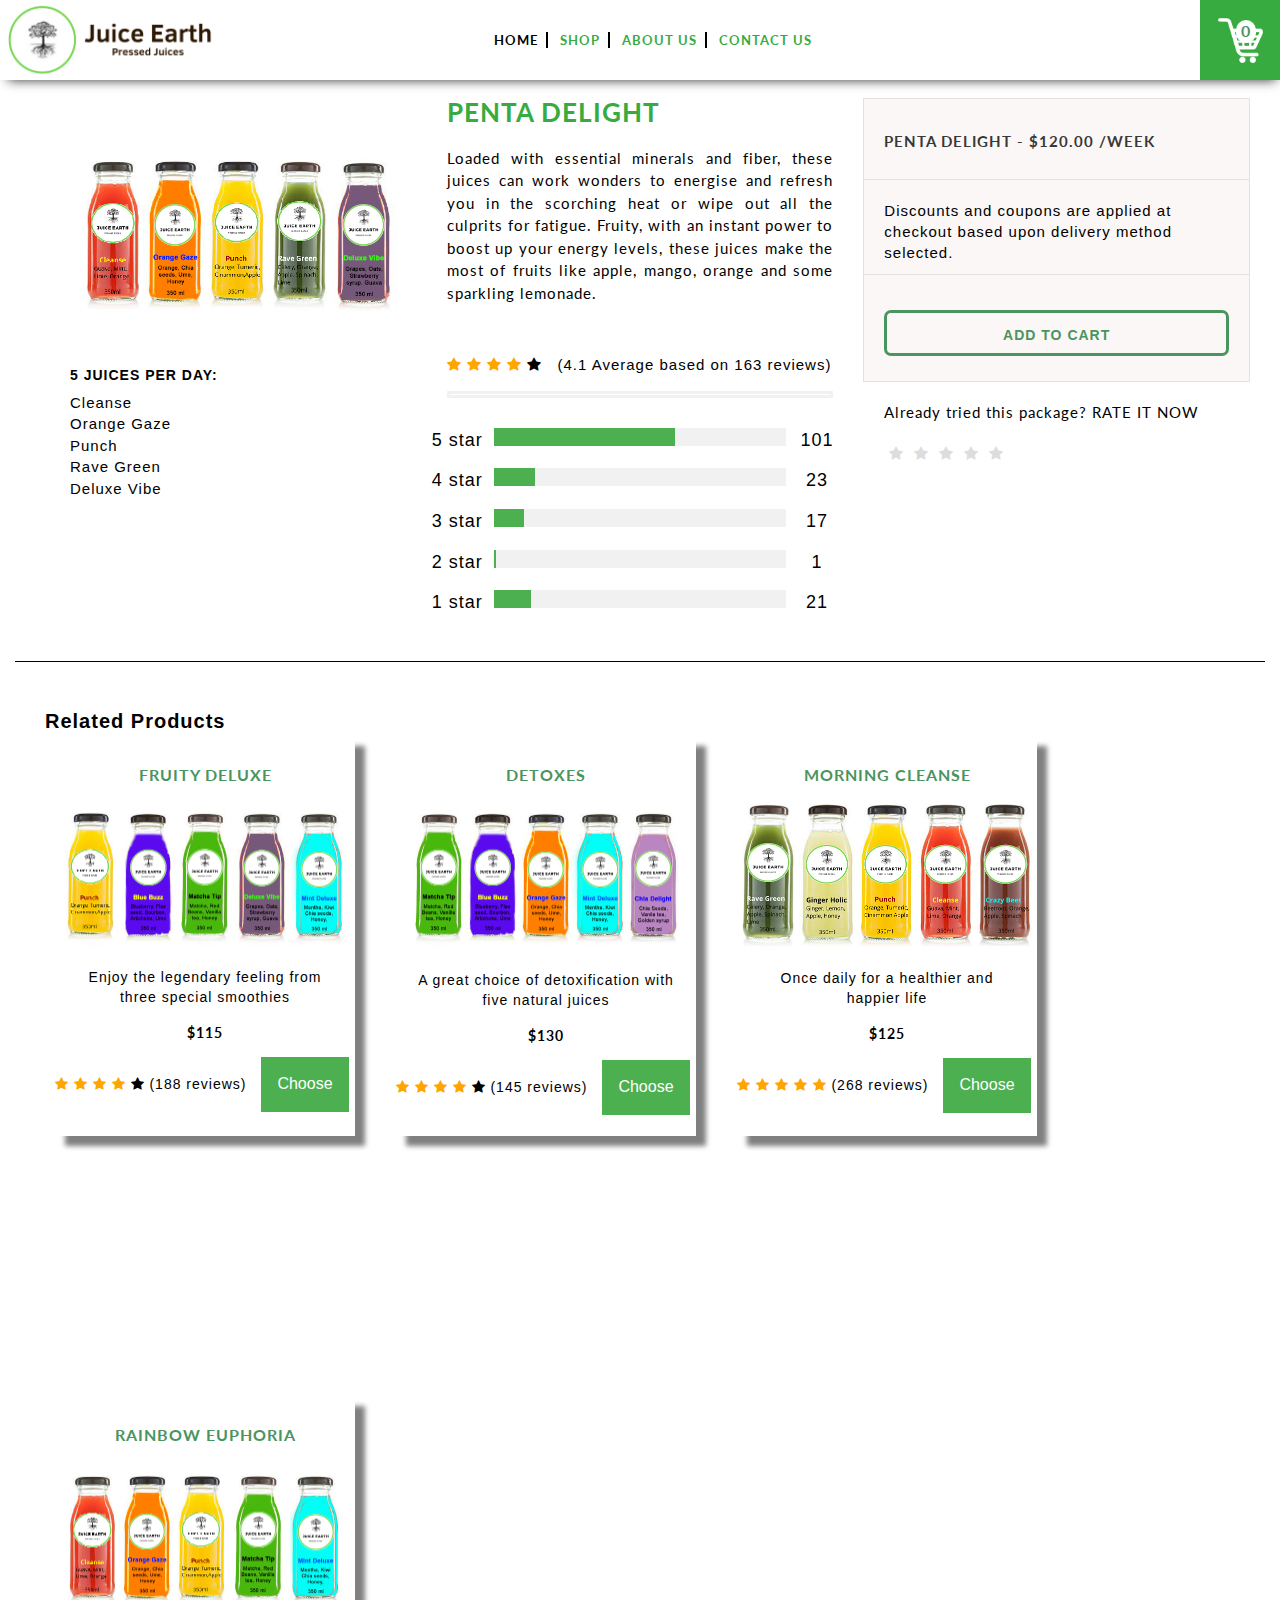
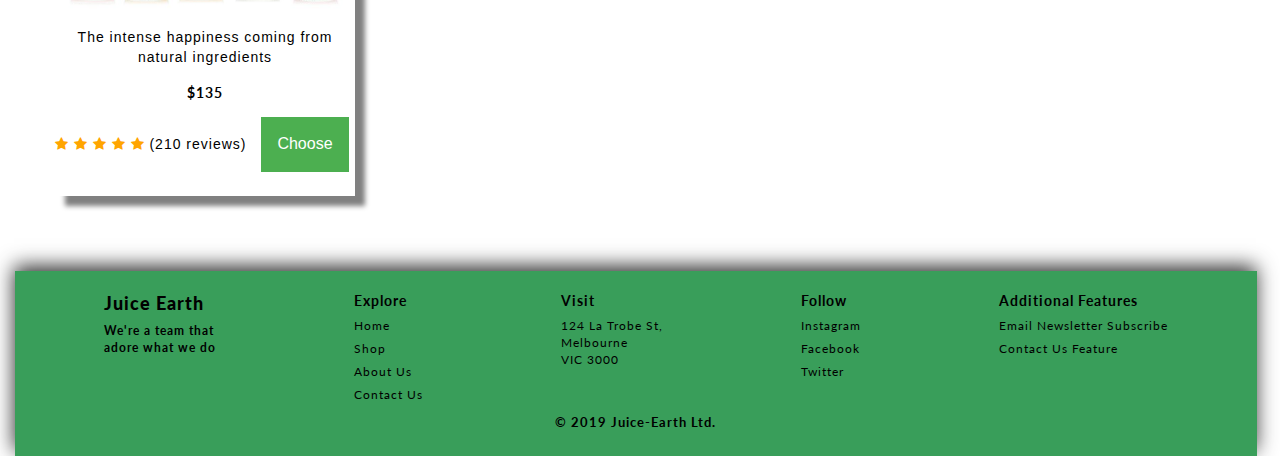
<file: penta_delight.html>
<!DOCTYPE html>
<html lang="en" dir="ltr">
<head profile="http://www.w3.org/1999/xhtml/vocab">

  <meta charset="utf-8">
  <meta name="viewport" content="width=device-width, initial-scale=1.0">
  <meta http-equiv="Content-Type" content="text/html; charset=utf-8"/>
  <title>Penta Delight | Juice Earth</title>

  <link type="text/css" rel="stylesheet" href="juiceearth.css" media="all"/>

  <link rel="stylesheet" href="rating.css">
  <style>

    fieldset, label {
      margin: 0;
      padding: 0;
    }

    body {
      margin: 20px;
    }

    h1 {
      font-size: 1.5em;
      margin: 10px;
    }

    .rating {
      border: none;
      float: left;
    }

    .rating > input {
      display: none;
    }

    .rating > label:before {
      margin: 5px;
      font-size: 0 1.25em;
      font-family: FontAwesome;
      display: inline-block;
      content: "\f005";
    }

    .rating > label {
      color: #ddd;
      float: right;
    }

    .rating > input:checked ~ label,
    .rating:not(:checked) > label:hover,
    .rating:not(:checked) > label:hover ~ label {
      color: #FFD700;
    }

    .rating > input:checked + label:hover,
    .rating > input:checked ~ label:hover,
    .rating > label:hover ~ input:checked ~ label,
    .rating > input:checked ~ label:hover ~ label {
      color: #FFED85;
    }

  </style>

  <style>
    .maintext {
      font-family: 'Segoe UI', Tahoma, Geneva, Verdana, sans-serif;
      font-size: 20px;
    }
  </style>


  <style>
    * {
      box-sizing: border-box;
    }

    .zoom {
      padding: 50px;
      transition: transform .2s;
      width: 480px;
      height: 260px;
      margin: 0 auto;
    }

    .zoom:hover {
      -ms-transform: scale(1.35);
      -webkit-transform: scale(1.35);
      transform: scale(1.35);
    }
  </style>

  <style>
    .rating {
      unicode-bidi: bidi-override;
      direction: rtl;
    }

    .rating > span {
      display: inline-block;
      position: relative;
      width: 1.5em;
      font-size: 2.0em;
    }

    .rating > span:hover:before,
    .rating > span:hover ~ span:before {
      content: "\2605";
      position: absolute;
      color: green;
    }
  </style>

  <style>
    .fa-star {
      font-size: 2em;
    }

    .checked {
      color: orange;
      font-size: 2em;
    }
  </style>

  <style>
    * {
      box-sizing: border-box;
    }

    .side {
      float: left;
      font-size: 18px;
      width: 15%;
      margin-top: 15px;
    }

    .middle {
      margin-top: 15px;
      float: left;
      width: 70%;
    }

    .right {
      text-align: center;
    }

    .row:after {
      content: "";
      display: table;
      clear: both;
    }

    .bar-container {
      width: 100%;
      background-color: #f1f1f1;
      text-align: center;
      color: white;
    }

    @media (max-width: 400px) {
      .side, .middle {
        width: 100%;
      }

      .right {
        display: none;
      }
    }
  </style>
  <meta name="viewport" content="width=device-width, initial-scale=1">
  <link rel="stylesheet" href="css/main.css">
  <link href="https://fonts.googleapis.com/css?family=Lato&display=swap" rel="stylesheet">
  <meta name="theme-color" content="#fafafa">
</head>

<body onload="updateCartCount()">
<script src="js/main.js"></script>
<nav>
  <div style="z-index:100; display: flex; align-items: center;">
    <a href="index.php">
      <img src="img/logo-new.png" alt="Juice Earth Logo" style="height:80px; padding: 5px;">
    </a>
  </div>
  <div id="menuItemsContainer">
    <a href="index.php"><span class="menuItem" style="color: black;">HOME</span></a>
    <a href="product_catalogue.php"><span class="menuItem">SHOP</span></a>
    <a href="aboutus.php"><span class="menuItem">ABOUT US</span></a>
    <a href="contactus.php"><span class="menuItem" id="menuLastElement">CONTACT US</span></a>
  </div>
  <div id="cartIconContainer">
    <a href="cart.php">
      <span id="cartCounter">0</span>
      <img src="img/shopping-cart-128.png" alt="Shopping Cart" style="height:45px;">
    </a>
  </div>
</nav>
<section class="col-sm-12">

  <div class="maintext">

    <a id="main-content"></a>

    <div class="region region-content">
      <section id="block-system-main" class="block block-system clearfix">

        <div
          class="view view-projectjuice-products-list view-id-projectjuice_products_list view-display-id-page view-dom-id-971c30b248302c0fcf57cdb0874a073c">

          <div class="view-content">
            <div class="views-row views-row-1 views-row-odd views-row-first product-row">

              <div class="col-sm-4 juice-list hidden-xs">
                <div class="field-header-image">
                  <div class="zoom">
                    <img src="images/penta_delight.png" width="420" height="auto" alt=""/>
                  </div>
                </div>
                <div
                  class="view view-product-detail-page view-id-product_detail_page view-display-id-block view-dom-id-3227db141db4fa3e92ebd86e9ea288a9">
                  <div style="margin-left: 40px" ; class="view-header"> 5 JUICES PER DAY:<BR/></div>

                  <div class="view-content">
                    <div class="views-row views-row-1 views-row-odd views-row-first">


                      <div style="margin-left: 40px" ; class="field-associated-juice">
                        Cleanse
                      </div>
                    </div>
                    <div class="views-row views-row-2 views-row-even">


                      <div style="margin-left: 40px" ; class="field-associated-juice">
                        Orange Gaze
                      </div>
                    </div>
                    <div class="views-row views-row-3 views-row-odd">


                      <div style="margin-left: 40px" ; class="field-associated-juice">
                        Punch
                      </div>
                    </div>
                    <div class="views-row views-row-4 views-row-even">


                      <div style="margin-left: 40px" ; class="field-associated-juice">
                        Rave Green
                      </div>
                    </div>
                    <div class="views-row views-row-5 views-row-odd">


                      <div style="margin-left: 40px" ; class="field-associated-juice">
                        Deluxe Vibe 
                      </div>
                    </div>
                  </div>

                </div>
              </div>

              <div class="col-sm-4 organic">
                <h2>Penta Delight</h2>

                <div class="visible-xs-block"><br/></div>

                <p style="margin-top: 20px; text-align: justify">
                  Loaded with essential minerals and fiber, these juices can work wonders to energise and refresh you in the scorching heat or wipe out all the culprits for fatigue.
                  Fruity, with an instant power to boost up your energy levels, these juices make the most of fruits like apple, mango, orange and some sparkling lemonade.
                </p>

                <link rel="stylesheet"
                      href="https://cdnjs.cloudflare.com/ajax/libs/font-awesome/4.7.0/css/font-awesome.min.css">

                <div style="margin-top: 50px">
                  <span class="fa fa-star checked" ; style="margin-left: 0px"></span>
                  <span class="fa fa-star checked"></span>
                  <span class="fa fa-star checked"></span>
                  <span class="fa fa-star checked"></span>
                  <span class="fa fa-star " style="margin-right: 10px;"></span> (4.1 Average based on 163 reviews)
                </div>

                <hr style="border:3px solid #f1f1f1">

                <div class="row">
                  <div class="side">
                    <div>5 star</div>
                  </div>
                  <div class="middle">
                    <div class="bar-container">
                      <div style="width: 61.9%; height: 18px; background-color: #4CAF50;"></div>
                    </div>
                  </div>
                  <div class="side right">101
                  </div>
                  <div class="side">
                    <div>4 star</div>
                  </div>
                  <div class="middle">
                    <div class="bar-container">
                      <div style="width: 14.1%; height: 18px; background-color: #4CAF50;"></div>
                    </div>
                  </div>
                  <div class="side right">23
                  </div>
                  <div class="side">
                    <div>3 star</div>
                  </div>
                  <div class="middle">
                    <div class="bar-container">
                      <div style="width: 10.4%; height: 18px; background-color: #4CAF50;"></div>
                    </div>
                  </div>
                  <div class="side right">17
                  </div>
                  <div class="side">
                    <div>2 star</div>
                  </div>
                  <div class="middle">
                    <div class="bar-container">
                      <div style="width: 0.6%; height: 18px; background-color: #4CAF50;"></div>
                    </div>
                  </div>
                  <div class="side right">1
                  </div>
                  <div class="side">
                    <div>1 star</div>
                  </div>
                  <div class="middle">
                    <div class="bar-container">
                      <div style="width: 12.8%; height: 18px; background-color: #4CAF50;"></div>
                    </div>
                  </div>
                  <div class="side right">21
                  </div>
                </div>

                <div class="visible-xs-block">
                  <div
                    class="view view-product-detail-page view-id-product_detail_page view-display-id-block view-dom-id-3227db141db4fa3e92ebd86e9ea288a9">
                    <div class="view-header">
                    </div>

                  </div>
                </div>
              </div>
              <div class="col-sm-4 cart-widget">
                <div class="panel panel-default">
                  <form class="commerce-add-to-cart commerce-cart-add-to-cart-form-166 add-to-cart-form-widget"
                        onsubmit="event.preventDefault();" method="post" id="commerce-cart-add-to-cart-form-418"
                        accept-charset="UTF-8">
                    <div><input type="hidden" name="form_build_id"
                                value="form-ucRTOV3A63GZBjqSDb5RQikIEycvZUEGsfJKT4ofKSY"/>
                      <input type="hidden" name="form_id" value="commerce_cart_add_to_cart_form_418"/>
                      <input id="product-base-price-418" class="product-base-price" type="hidden" name="base_price"
                             value="7500"/>

                      <div class="product-summary" data-clampedwidth=".add-to-cart-form-widget">
                        <h4 class="">Penta Delight - $120.00 /Week  </h4>

                      </div>
                      <div class="price-preview container-fluid ">


                        <div class="row">

                          <div style="margin-bottom: 10px; margin-top: 20px; margin-left: 5px" ;
                               class="col-xs-12 local-discount-copy">Discounts and coupons are applied at checkout based
                            upon delivery method selected.
                          </div>

                        </div>
                      </div>


                      <div class="modal fade" tabindex="-1" id="modal-commerce-cart-add-to-cart-form-418" role="dialog"
                           aria-labelledby="myModalLabel" aria-hidden="true">
                        <div class="modal-dialog">
                          <div class="modal-content">
                            <div class="modal-header">
                              <button type="button" class="close" data-dismiss="modal" aria-label="Close"><span
                                aria-hidden="true">&times;</span></button>


                            </div>
                            <div class="modal-body">
                              <div class="addon-products">
                                <div class="media">
                                  <div class="media">

                                  </div>
                                </div>
                                <div class="media">

                                </div>
                              </div>
                            </div>
                          </div>
                        </div>
                      </div>
                    </div>
                    <input type="hidden" name="add_on_product" value=""/>
                    <div class="cart-widget-row">
                      <div class="locals-discount-notice cart-widget-notice"></div>
                      <div id="cart-widget-messages"
                           class="cart-widget-warning cart-widget-notice alert alert-warning"></div>
                      <input type="hidden" name="quantity" value="1"/>
                      <button class="btn-block btn btn-default form-submit" id="edit-submit" name="op"
                              value="Add to cart" type="submit" onclick="addToCart(2)">Add to cart
                      </button>
                    </div>

                    <div class="rating text-left" ; style="margin-top: 20px; margin-left: 20px">
                      <p style="font-size: 14">Already tried this package? RATE IT NOW
                      <fieldset class="rating">
                        <input type="radio" id="star5" name="rating" value="5"/><label class="full" for="star5"
                                                                                       title="Awesome - 5 stars"></label>
                        <input type="radio" id="star4" name="rating" value="4"/><label class="full" for="star4"
                                                                                       title="Pretty good - 4 stars"></label>
                        <input type="radio" id="star3" name="rating" value="3"/><label class="full" for="star3"
                                                                                       title="Meh - 3 stars"></label>
                        <input type="radio" id="star2" name="rating" value="2"/><label class="full" for="star2"
                                                                                       title="Kinda bad - 2 stars"></label>
                        <input type="radio" id="star1" name="rating" value="1"/><label class="full" for="star1"
                                                                                       title="Sucks big time - 1 star"></label>
                      </fieldset>
                      </p>
                    </div>
                </div>

                </form>
              </div>
            </div>
          </div>
        </div>

      </section>
      <div style="font-weight: bold; margin-left:30px"> Related Products</div>

      <style>
        div.gallery {
          margin-left: 40px;
          margin-right: 1px;
          margin-bottom: 260px;
          float: left;
          width: 300px;
          height: 400px;
          background: rgb(255, 255, 255);
          box-shadow: 10px 10px 5px grey;
          font-size: 14px;
        }

        div.gallery h3 {
          font-size: 16px;
          font-weight: bold;
        }

        div.gallery:hover {
          border: 1px solid #777;
        }

        div.gallery img {
          margin-top: 10px;
          width: 100%;
          height: auto;
        }

        div.desc {
          padding: 15px;
          text-align: center;
        }

        div.price {
          margin-top: 10px;
        }
      </style>
      <style>
        .dropbtn {
          background-color: #4CAF50;
          margin-bottom: 5px;
          color: white;
          padding: 16px;
          font-size: 16px;
          border: none;
          cursor: pointer;
        }

        .dropdown {
          position: relative;
          display: inline-block;
        }

        .dropdown-content {
          display: none;
          position: absolute;
          background-color: #9afa8d;
          min-width: 160px;
          box-shadow: 0px 8px 16px 0px rgba(0, 0, 0, 0.2);
          z-index: 1;
        }

        .dropdown-content a {
          color: black;
          padding: 12px 16px;
          text-decoration: none;
          display: block;
        }

        .dropdown-content a:hover {
          background-color: #faf600
        }

        .dropdown:hover .dropdown-content {
          display: block;
        }

        .dropdown:hover .dropbtn {
          background-color: #3e8e41;
        }
      </style>

<div class="gallery">
  <h3 style='margin-top: 30px; text-align: center'><a href="fruity_deluxe.php"> Fruity Deluxe </a> </h3>
  <a target="_blank" href="fruity_deluxe.php">
    <img src="images/fruity_deluxe.png" alt="fruity_deluxe" width="600" height="400">
  </a>
  <div class="desc">Enjoy the legendary feeling from three special smoothies</div>
  <p class="price" style = 'text-align: center; font-weight: bold'>$115</p>

  <link rel="stylesheet" href="https://cdnjs.cloudflare.com/ajax/libs/font-awesome/4.7.0/css/font-awesome.min.css">
  <style>
  .checked {
  color: orange;
  }
  </style>
  <span class="fa fa-star checked"></span>
  <span class="fa fa-star checked"></span>
  <span class="fa fa-star checked"></span>
  <span class="fa fa-star checked"></span>
  <span class="fa fa-star"></span> (188 reviews)

  <div class="dropdown">
      <button class="dropbtn"; style="margin-left: 10px">Choose</button>
      <div class="dropdown-content">
      <a href="#">See More Details</a>
      <a href="#">Add To Cart</a>
      </div>
  </div>
</div>

<div class="gallery">
  <h3 style='margin-top: 30px; text-align: center'> <a href="detoxes.php"> Detoxes </a> </h3>
  <a target="_blank" href="images/detoxes.png">
    <img src="images/detoxes.png" alt="Detox" width="600" height="400">
  </a>
  <div class="desc">A great choice of detoxification with five natural juices</div>
  <p class="price" style = 'text-align: center; font-weight: bold'>$130</p>

  <link rel="stylesheet" href="https://cdnjs.cloudflare.com/ajax/libs/font-awesome/4.7.0/css/font-awesome.min.css">
  <style>
  .checked {
  color: orange;
  }
  </style>
  <span class="fa fa-star checked"></span>
  <span class="fa fa-star checked"></span>
  <span class="fa fa-star checked"></span>
  <span class="fa fa-star checked"></span>
  <span class="fa fa-star"></span> (145 reviews)

  <div class="dropdown">
      <button class="dropbtn"; style="margin-left: 10px">Choose</button>
      <div class="dropdown-content">
      <a href="#">See More Details</a>
      <a href="#">Add To Cart</a>
      </div>
  </div>
</div>

<div class="gallery">
  <h3 style='margin-top: 30px; text-align: center'> <a href="morning_cleanse.php">Morning Cleanse</a> </h3>
  <a target="_blank" href="sample.html">
    <img src="images/morning_cleanse.png" alt="morning_cleanse">
  </a>
  <div class="desc">Once daily for a healthier and happier life</div>
  <p class="price" style = "text-align: center; font-weight: bold">$125</p>

  <link rel="stylesheet" href="https://cdnjs.cloudflare.com/ajax/libs/font-awesome/4.7.0/css/font-awesome.min.css">
  <style>
  .checked {
  color: orange;
  }
  </style>
  <span class="fa fa-star checked"></span>
  <span class="fa fa-star checked"></span>
  <span class="fa fa-star checked"></span>
  <span class="fa fa-star checked"></span>
  <span class="fa fa-star checked"></span> (268 reviews)

  <div class="dropdown">
      <button class="dropbtn"; style="margin-left: 10px">Choose</button>
      <div class="dropdown-content">
      <a href="sample.html">See More Details</a>
      <a href="#">Add To Cart</a>
      </div>
  </div>
</div>

<div class="gallery">
  <h3 style='margin-top: 30px; text-align: center'><a href="rainbow_europhia.php">Rainbow Euphoria </a> </h3>
  <a target="_blank" href="images/rainbow_europhia.jpg">
    <img src="images/rainbow_europhia.jpg" alt="Rainbow Europhia " width="600" height="400">
  </a>
  <div class="desc">The intense happiness coming from natural ingredients</div>
  <p class="price" style = 'text-align: center; font-weight: bold'>$135</p>

  <link rel="stylesheet" href="https://cdnjs.cloudflare.com/ajax/libs/font-awesome/4.7.0/css/font-awesome.min.css">
  <style>
  .checked {
  color: orange;
  }
  </style>
  <span class="fa fa-star checked"></span>
  <span class="fa fa-star checked"></span>
  <span class="fa fa-star checked"></span>
  <span class="fa fa-star checked"></span>
  <span class="fa fa-star checked"></span> (210 reviews)

  <div class="dropdown">
      <button class="dropbtn"; style="margin-left: 10px">Choose</button>
      <div class="dropdown-content">
      <a href="#">See More Details</a>
      <a href="#">Add To Cart</a>
      </div>
  </div>
</div>

  <footer style="max-height: 250px; position: absolute; bottom: 0; min-width: 97vw;">
    <div id="footerContainer">
      <div class="footerColumn">
        <span class="footerTitle" style="font-size: 18px; font-weight: 900">Juice Earth</span>
        <span class="footerItems" style="font-weight: bold;">We're a team that<br>adore what we do</span>
      </div>
      <div class="footerColumn">
        <span class="footerTitle">Explore</span>
        <a class="footerItems" href="index.php">Home</a>
        <a class="footerItems" href="product_catalogue.php">Shop</a>
        <a class="footerItems" href="aboutus.php">About Us</a>
        <a class="footerItems" href="contactus.php">Contact Us</a>
      </div>
      <div class="footerColumn">
        <span class="footerTitle">Visit</span>
        <span class="footerItems">124 La Trobe St,<br>Melbourne<br>VIC 3000</span>
      </div>
      <div class="footerColumn">
        <span class="footerTitle">Follow</span>
        <a class="footerItems">Instagram</a>
        <a class="footerItems">Facebook</a>
        <a class="footerItems">Twitter</a>
      </div>
      <div class="footerColumn">
        <span class="footerTitle">Additional Features</span>
        <a class="footerItems">Email Newsletter Subscribe</a><a class="footerItems">Contact Us Feature</a>
      </div>
    </div>
    <div class="genericContainer" id="copyrightFooter" style="background: #399E5A;">
      <p>&copy; 2019 Juice-Earth Ltd.</p>
    </div>
  </footer>
</section>
</body>
</html>
</file>
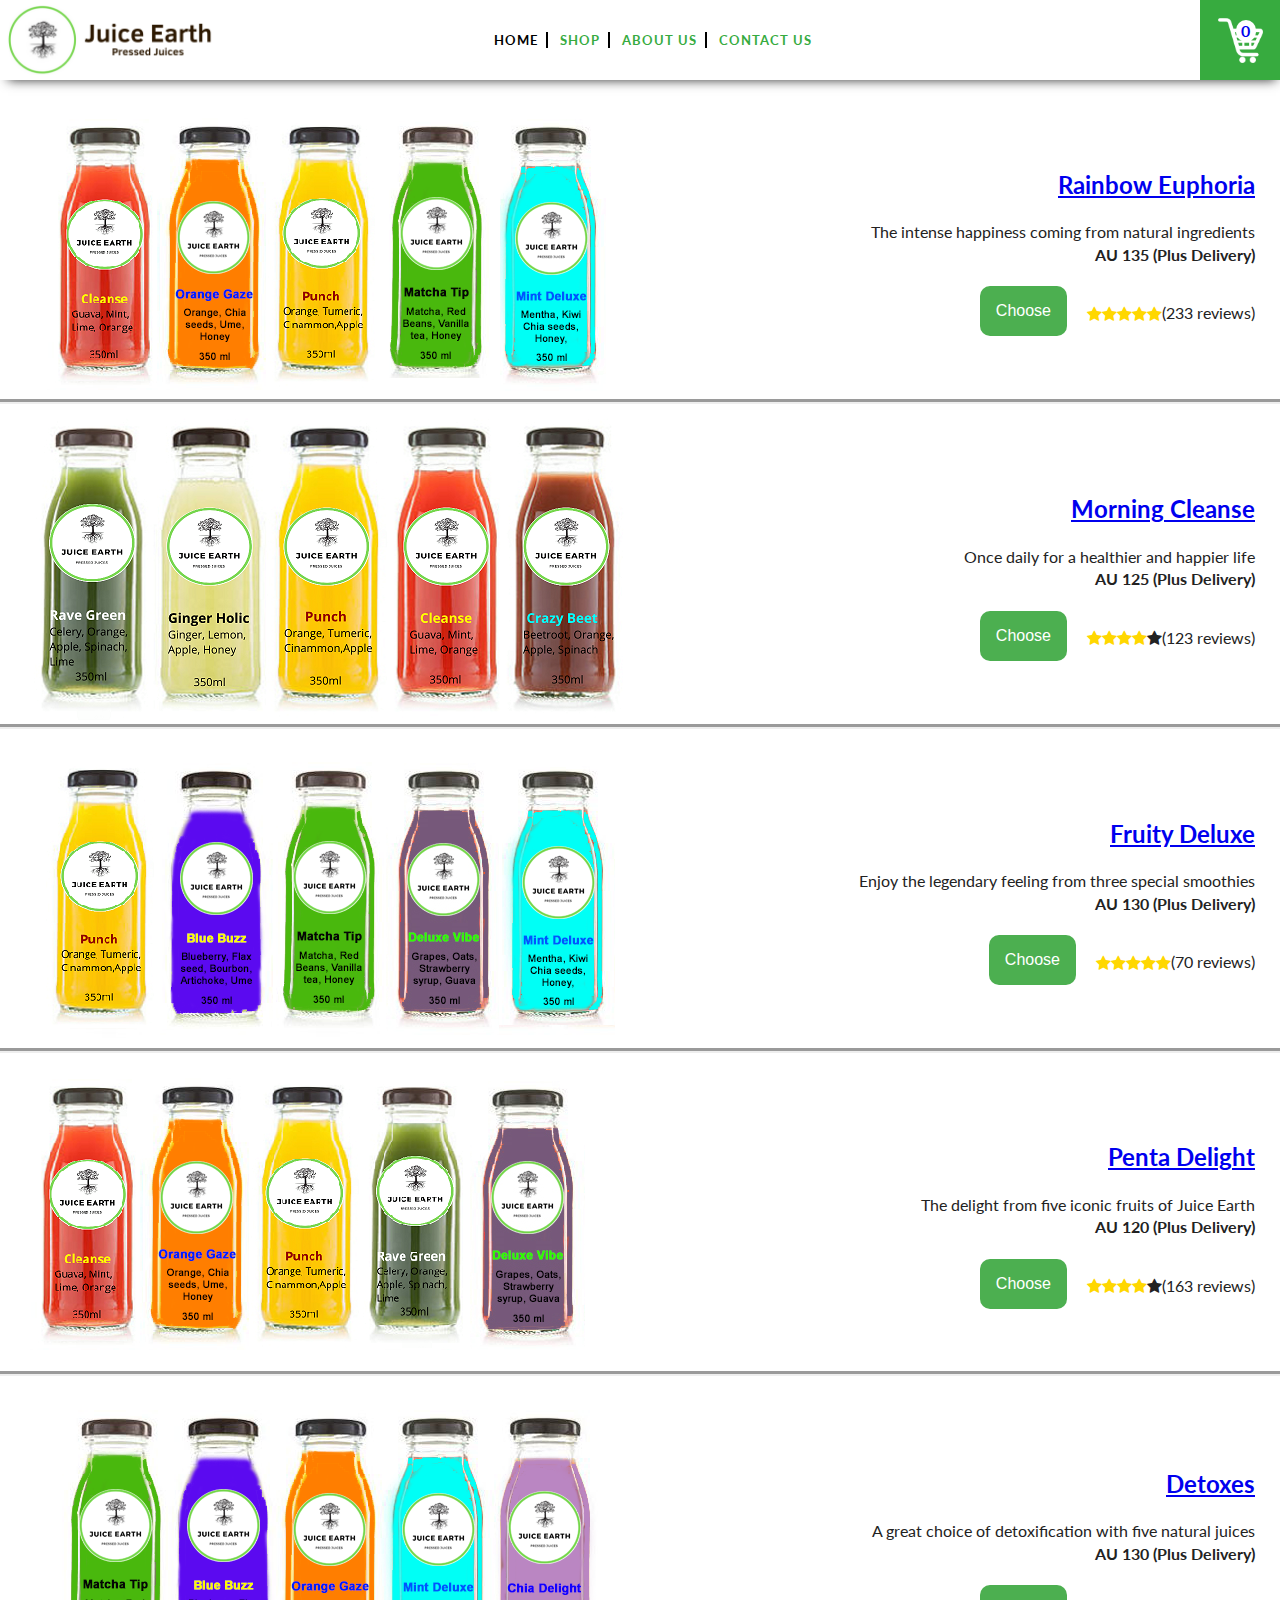
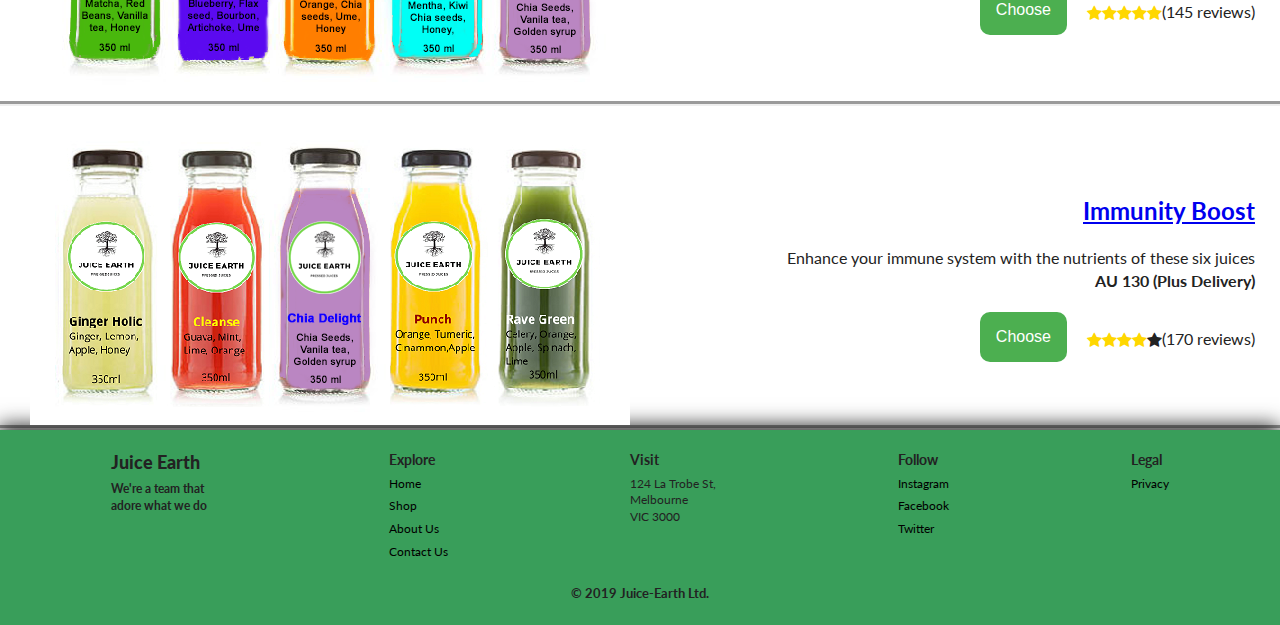
<file: product_catalogue.html>
<!doctype html>
<html class="no-js" lang="">
<head>
    <meta charset="utf-8">
    <title>Our Packages</title>
    <meta name="description" content="Juice Earth - Rmit E Business Systems">
    <meta name="viewport" content="width=device-width, initial-scale=1">
    <link rel="stylesheet" href="css/main.css">
    <link href="https://fonts.googleapis.com/css?family=Lato&display=swap" rel="stylesheet">
    <meta name="theme-color" content="#fafafa">
    <link rel="stylesheet" href="https://cdnjs.cloudflare.com/ajax/libs/font-awesome/4.7.0/css/font-awesome.min.css">
    <style>
        .checked {
            color: gold;
        }
    </style>
    <script>
        function generateProducts() {

            let productBody = '';

            let productList = read_cookie('products');
            (productList.sort(() => Math.random() - 0.5)).map((value, index) => {
                return productBody += `<div class="package-list" style="display:flex; align-items: center; justify-content: space-between">
                <div>
                  <a target="_blank" href=${value.linkToProduct}>
                    <img src=${value.imgUrl}>
                  </a>
                </div>
                <div style="padding-right: 25px;">
                  <h2 style="text-align: right; color: #00ff00;"><a href=${value.linkToProduct}>${value.name}</a></h2>
                  <div class="desc" style="text-align: right">${value.caption}</div>
                  <div class="price" style="text-align: right; font-weight: bold; padding-bottom: 20px;">AU ${value.price} (Plus Delivery)</div>
                  <div class="ratingContainer" style="display: flex;align-items: center;justify-content: flex-end;">
                                      <div class="dropdown">
                      <button class="dropbtn" ; style="margin-left: 10px; border-radius: 10px">Choose</button>
                      <div class="dropdown-content">
                        <a href=${value.linkToProduct}>See More Details</a>
                        <a onclick=addToCart('${value.id}');>Add To Cart</a>
                      </div>
                    </div>
                    <span class="fa fa-star checked" ; style="margin-left: 20px"></span>
                    <span class="fa fa-star checked"></span>
                    <span class="fa fa-star checked"></span>
                    <span class="fa fa-star checked"></span>
                    <span class="fa fa-star ${(index % 2 === 0) ? `checked` : ''}"></span> (${value.reviews} reviews)
                  </div>
                </div>
              </div>
              `;
            });
            document.getElementById('productCatalogueContainer').innerHTML = productBody;
        }
    </script>
</head>
<body onload="generateProducts(); updateCartCount();">
<script src="js/main.js"></script>
<!--- Top Navigation Part -->
<nav>
    <div style="z-index:100; display: flex; align-items: center;">
        <a href="index.html">
            <img src="img/logo-new.png" alt="Juice Earth Logo" style="height:80px; padding: 5px;">
        </a>
    </div>
    <div id="menuItemsContainer">
        <a href="index.html"><span class="menuItem" style="color: black;">HOME</span></a>
        <a href="product_catalogue.html"><span class="menuItem">SHOP</span></a>
        <a href="aboutus.html"><span class="menuItem">ABOUT US</span></a>
        <a href="contactus.html"><span class="menuItem" id="menuLastElement">CONTACT US</span></a>
    </div>
    <div id="cartIconContainer">
        <a href="cart.html">
            <span id="cartCounter">0</span>
            <img src="img/shopping-cart-128.png" alt="Shopping Cart" style="height:45px;">
        </a>
    </div>
</nav>
<!--- End Top Navigation Part -->
<style>
    div.package-list {
        list-style-type: none;
        font-family: 'Lato', sans-serif;
        margin-top: 10px;
        padding-left: 30px;
        min-width: 98vw;
        border-bottom-style: groove;
        border-width: 5px;
    }

    .package-list img {
        max-width: 50vw;
        height: auto;
        float: left;
    }

    .package-list.desc {
        padding: 100px;
        text-align: left;
        font-size: 18px;
    }

    .package-list.price {
        margin-top: 10px;
        font-size: 20px;
    }

    .package-list h3 {
        display: inline-block;
        margin-top: 50px;
        text-align: center;
        margin-right: 30px;
        font-size: 28px;
        padding: 0;
    }

    .package-list p {
        display: inline-block;
        margin-top: 50px;
        text-align: center;
        margin-right: 30px;
        padding: 0;
        font-size: 18px;
    }

    .package-list p.price {
        display: inline-block;
        margin-top: 50px;
        text-align: center;
        margin-right: 30px;
        padding: 0;
        font-size: 22px;
    }

</style>

<style>
    .dropbtn {
        background-color: #4CAF50;
        margin-bottom: 5px;
        color: white;
        padding: 16px;
        font-size: 16px;
        border: none;
        cursor: pointer;
    }

    .dropdown {
        position: relative;
        display: inline-block;
    }

    .dropdown-content {
        display: none;
        position: absolute;
        background-color: #9afa8d;
        width: 160px;
        box-shadow: 0px 8px 16px 0px rgba(0, 0, 0, 0.2);
        z-index: 1;
    }

    .ratingContainer {
        /*padding-left: 47vw;*/
    }

    .dropdown-content a {
        color: black;
        padding: 12px 16px;
        text-decoration: none;
        display: block;
    }

    .dropdown-content a:hover {
        background-color: #faf600
    }

    .dropdown:hover .dropdown-content {
        display: block;
    }

    .dropdown:hover .dropbtn {
        background-color: #3e8e41;
    }
</style>
<style>
    /* The snackbar - position it at the bottom and in the middle of the screen */
    #snackbar {
        visibility: hidden; /* Hidden by default. Visible on click */
        min-width: 250px; /* Set a default minimum width */
        margin-left: -125px; /* Divide value of min-width by 2 */
        background-color: #333; /* Black background color */
        color: #fff; /* White text color */
        font-family: 'Lato', sans-serif;
        text-align: center; /* Centered text */
        border-radius: 2px; /* Rounded borders */
        padding: 16px; /* Padding */
        position: fixed; /* Sit on top of the screen */
        z-index: 1; /* Add a z-index if needed */
        left: 50%; /* Center the snackbar */
        bottom: 30px; /* 30px from the bottom */
    }

    /* Show the snackbar when clicking on a button (class added with JavaScript) */
    #snackbar.show {
        visibility: visible; /* Show the snackbar */
        /* Add animation: Take 0.5 seconds to fade in and out the snackbar.
        However, delay the fade out process for 2.5 seconds */
        -webkit-animation: fadein 0.5s, fadeout 0.5s 2.5s;
        animation: fadein 0.5s, fadeout 0.5s 2.5s;
    }

    /* Animations to fade the snackbar in and out */
    @-webkit-keyframes fadein {
        from {
            bottom: 0;
            opacity: 0;
        }
        to {
            bottom: 30px;
            opacity: 1;
        }
    }

    @keyframes fadein {
        from {
            bottom: 0;
            opacity: 0;
        }
        to {
            bottom: 30px;
            opacity: 1;
        }
    }

    @-webkit-keyframes fadeout {
        from {
            bottom: 30px;
            opacity: 1;
        }
        to {
            bottom: 0;
            opacity: 0;
        }
    }

    @keyframes fadeout {
        from {
            bottom: 30px;
            opacity: 1;
        }
        to {
            bottom: 0;
            opacity: 0;
        }
    }
</style>
<div id="snackbar">Successfully Added Product to Cart</div>
<div id="productCatalogueContainer"></div>
</body>
<footer>
    <div id="footerContainer">
        <div class="footerColumn">
            <span class="footerTitle" style="font-size: 18px; font-weight: 900">Juice Earth</span>
            <span class="footerItems" style="font-weight: bold;">We're a team that<br>adore what we do</span>
        </div>
        <div class="footerColumn">
            <span class="footerTitle">Explore</span>
            <a class="footerItems" href="index.html">Home</a>
            <a class="footerItems" href="product_catalogue.html">Shop</a>
            <a class="footerItems" href="aboutus.html">About Us</a>
            <a class="footerItems" href="contactus.html">Contact Us</a>
        </div>
        <div class="footerColumn">
            <span class="footerTitle">Visit</span>
            <span class="footerItems">124 La Trobe St,<br>Melbourne<br>VIC 3000</span>
        </div>
        <div class="footerColumn">
            <span class="footerTitle">Follow</span>
            <a class="footerItems">Instagram</a>
            <a class="footerItems">Facebook</a>
            <a class="footerItems">Twitter</a>
        </div>
        <div class="footerColumn">
            <span class="footerTitle">Legal</span>
            <a class="footerItems">Privacy</a>
        </div>
    </div>
    <div class="genericContainer" id="copyrightFooter">
        <p>&copy; 2019 Juice-Earth Ltd.</p>
    </div>
</footer>
</html>
</file>
<file: css/main.css>
/*! HTML5 Boilerplate v7.2.0 | MIT License | https://html5boilerplate.com/ */

/* main.css 2.0.0 | MIT License | https://github.com/h5bp/main.css#readme */

/* ==========================================================================
   Base styles: opinionated defaults
   ========================================================================== */

html {
  scroll-behavior: smooth;
  color: #222;
  font-size: 1em;
  line-height: 1.4;
}

body {
  margin: unset;
}

::-moz-selection {
  background: #b3d4fc;
  text-shadow: none;
}

nav {
  position: relative;
  display: flex;
  align-items: center;
  justify-content: space-between;
  box-shadow: 2px 6px 11px -6px rgba(0, 0, 0, 0.81);
  max-height: 100px;
}


::selection {
  background: #b3d4fc;
  text-shadow: none;
}

/*
 * A better looking default horizontal rule
 */

hr {
  display: block;
  height: 1px;
  border: 0;
  border-top: 1px solid #ccc;
  margin: 1em 0;
  padding: 0;
}

/*
 * Remove the gap between audio, canvas, iframes,
 * images, videos and the bottom of their containers:
 * https://github.com/h5bp/html5-boilerplate/issues/440
 */

audio,
canvas,
iframe,
img,
svg,
video {
  vertical-align: middle;
}

/*
 * Remove default fieldset styles.
 */

fieldset {
  border: 0;
  margin: 0;
  padding: 0;
}

/*
 * Allow only vertical resizing of textareas.
 */

textarea {
  resize: vertical;
}

.hidden {
  display: none !important;
}

/*
* Clearfix: contain floats
*
* For modern browsers
* 1. The space content is one way to avoid an Opera bug when the
*    `contenteditable` attribute is included anywhere else in the document.
*    Otherwise it causes space to appear at the top and bottom of elements
*    that receive the `clearfix` class.
* 2. The use of `table` rather than `block` is only necessary if using
*    `:before` to contain the top-margins of child elements.
*/

.clearfix:before,
.clearfix:after {
  content: " ";
  /* 1 */
  display: table;
  /* 2 */
}

.clearfix:after {
  clear: both;
}

.genericContainer {
  display: flex;
}

#menuItemsContainer {
  position: absolute;
  left: 38%;
  font-family: 'Lato', sans-serif;
  font-weight: bold;
  line-height: 16px;
  letter-spacing: 1px;
  font-size: 13px;
  padding-top: 10px;
  padding-bottom: 10px;
  z-index: 1;
}

#menuItemsContainer a {
  color: #37ab3f;
  text-decoration: none;
}

#menuItemsContainer a:hover {
  text-decoration: underline;
  color: #222222;
}

.menuItem {
  text-decoration: none;
  padding-left: 8px;
  font-family: 'Lato', sans-serif;
  border-right: 2px solid #000000;
  padding-right: 8px;
}

#menuLastElement {
  border: none;
}

#cartIconContainer {
  align-items: center;
  justify-content: center;
  display: flex;
  min-width: 80px;
  max-width: 80px;
  min-height: 80px;
  cursor: pointer;
  background: #37ab3f;
}

#cartCounter {
  position: absolute;
  background: white;
  font-weight: bold;
  font-family: 'Lato', sans-serif;
  top: 20px;
  right: 24px;
  padding-left: 5px;
  min-height: 20px;
  border-radius: 20px;
  min-width: 20px;
}

#bannerContainer {
  display: flex;
  max-height: 350px;
  padding-top: 10px;
}

#bannerImage1 {
  width: 50%;
  border-radius: 10px 0px 0px 10px;
}

#bannerImage2 {
  width: 50%;
  border-radius: 0px 10px 10px 0px;
}

#overlay {
  width: 100%;
  opacity: 0.9;
  background: whitesmoke;
  position: absolute;
}

#overlay p {
  text-align: center;
  font-weight: bold;
  font-size: 14px;
  font-family: 'Lato', sans-serif;
  padding-right: 25px;
  padding-left: 25px;
}

h4 {
  font-family: 'Lato', sans-serif;
  color: #383838;
}

.genericContainerCentered {
  display: flex;
  align-items: center;
  justify-content: center;
}

.button-secondary {
  color: white;
  padding: 5px 5px 5px 5px;
  border-radius: 4px;
  text-shadow: 0 1px 1px rgba(0, 0, 0, 0.2);
  background: #37ab3f;
}

input[type=email] {
  padding: 5px 5px 5px 5px;
  margin-left: 10px;
  margin-right: 10px;
  border-radius: 4px;
  box-sizing: border-box;
}

.genericContainerCentered input[type=email] {
  min-width: 300px;
  margin-left: 40px;
}

.card-container {
  -webkit-perspective: 500px;
  perspective: 500px;
}

.card-container:hover .card {
  transform: rotateY(180deg);
}

.card-container img {
  max-height: 80px;
  display: block;
  margin: auto;
}

.card {
  transition: transform 0.7s;
  transform-style: preserve-3d;
}

.front, .back {
  backface-visibility: hidden;
}

.back {
  transform: rotateY(180deg);
}


.testimonial-cards-container {
  display: flex;
  flex-direction: row;
  justify-content: space-evenly;
}

.card {
  width: 200px;
  height: 150px;
  margin: 10px;
}

.front, .back {
  position: absolute;
  width: 100%;
  text-align: left;
  font-family: 'Lato', sans-serif;
  font-size: 10pt;
  top: 0;
  bottom: 0;
}

.testimonialName {
  font-weight: bold;
  color: #37ab3f;
}

.subHeading {
  color: #37ab3f;
  text-align: center;
  font-family: 'Lato', sans-serif;
}

h2 {
  color: #37ab3f;
  font-family: 'Lato', sans-serif;
}


.genericContainer img {
  height: 25px;
}

#footerContainer {
  background: #399E5A;
  padding: 10px;
  display: flex;
  justify-content: space-around;
  font-family: 'Lato', sans-serif;
}

.footerColumn {
  display: flex;
  flex-direction: column;
}

.footerTitle {
  font-weight: bold;
  font-size: 14px;
}

.footerItems {
  font-size: 12px;
  padding-top: 6px;
}

.footerColumn a {
  cursor: pointer;
}

.footerColumn a:hover {
  color: white;
}

footer {
  box-shadow: -1px -5px 19px 0px rgba(0, 0, 0, 0.81);
  background: #399E5A;
  padding: 10px;
  font-family: 'Lato', sans-serif;
}

#copyrightFooter {
  justify-content: center;
  font-weight: bold;
  font-size: 13px;
}

#bannerHome {
  background-position: center center;
  background-repeat: no-repeat;
  background-size: cover;
  font-family: 'Lato', sans-serif;
  font-weight: bold;
  color: #4a9460;
  min-height: 250px;
  background-image: url('../img/banner.png');
}

#bannerHomeTitle {
  font-size: 21px;
  display: flex;
  min-width: 100%;
  padding-left: 50px;
  flex-direction: column;
  min-height: 250px;
  align-items: flex-start;
  justify-content: center;
}

#bannerHomeTitle button {
  color: white;
  min-width: 120px;
  font-family: 'Lato', sans-serif;
  margin-top: 10px;
  cursor: pointer;
  text-transform: uppercase;
  font-weight: bold;
  padding: 5px 5px 5px 5px;
  border-radius: 4px;
  text-shadow: 0 1px 1px rgba(0, 0, 0, 0.2);
  background: #4a9460;
}

.cartProductImage {
  max-height: 150px;
}

.cartProductContainer {
  display: flex;
  justify-content: space-around;
  padding-bottom: 20px;
  align-items: center;
  font-weight: bold;
  font-family: 'Lato', sans-serif;
}

.cartQuantityContainer {
  display: flex;
  align-items: center;
}

.cartProductContainer button {
  color: white;
  padding: 6px;
  border-radius: 5px;
  background: red;
}

.cartQuantityContainer select {
  padding: 4px;
  margin: 5px;
  border-radius: 5px;
}

.productCatalogue {
  flex-direction: column;
  border: 1px solid #000;
  padding-left: 5px;
  padding-right: 5px;
  padding-bottom: 10px;
  margin: 5px;
  max-width: 550px
}

/* help bring the box to the right*/
* {
  box-sizing: border-box;
}

/* Style inputs,boarder of the textbox */
input[type=text], select, textarea {
  width: 100%;
  padding: 12px;
  border: 1px solid #ccc;
  margin-top: 6px;
  margin-bottom: 16px;
  resize: vertical;
}

input[type=submit] {
  background-color: #4CAF50;
  color: white;
  padding: 12px 20px;
  border: none;
  text-align: right;
}


/* Style the container/contact section */
.container {
  border-radius: 5px;
  padding: 10px;
}

/* Create two columns so that it  float next to eachother, bring your name... up to the right */
.column {
  float: left;
  width: 50%;
  margin-top: 6px;
  padding: 30px;
}

/* Clear floats after the columns */
.row:after {
  content: "";
  display: table;
  clear: both;
}

.contactUsText {
  font-family: 'Lato', sans-serif;

}

.address {
  font-weight: bold;
  min-width: 500px;
  margin-top: 6px;
  padding: 5px;
}

#contactFormTelephone {
  min-width: 500px;
  margin-top: 6px;
  padding-top: 10px;
}

.message {
  padding-top: 10px
}

#formemail {
  min-width: 500px;
  margin-top: 6px;
  padding-top: 10px;
  margin-left: 0;
  border-radius: 0;
}

.productBannerCatalogue {

  min-height: 350px;
  background-repeat: no-repeat;
  background-position: center;
  background-size: cover;
  display: flex;
  align-items: center;
  padding-left: 20px;
}

#productBanner1 {
  background-image: url('../img/cold-press.jpg');
}

#productBanner2 {
  background-image: url('../img/2631485-min.jpg');
}

.productBannerCatalogueInfo {
  background: beige;
  padding-left: 25px;
  padding-right: 25px;
  line-height: 1.8;
  font-size: 16px;
  font-family: 'Lato', sans-serif;
  text-align: justify;
  max-width: 350px;
  position: absolute;
  min-height: 350px;
}

footer a {
  text-decoration: none;
  color: black;
}

/*! HTML5 Boilerplate v7.2.0 | MIT License | https://html5boilerplate.com/ */

/* main.css 2.0.0 | MIT License | https://github.com/h5bp/main.css#readme */

/* ==========================================================================
   Base styles: opinionated defaults
   ========================================================================== */

html {
  scroll-behavior: smooth;
  color: #222;
  font-size: 1em;
  line-height: 1.4;
}


body {
  margin: unset;
}

p {
  font-family: 'Lato', sans-serif;
}
/*
 * Remove text-shadow in selection highlight:
 * https://twitter.com/miketaylr/status/12228805301
 *
 * Vendor-prefixed and regular ::selection selectors cannot be combined:
 * https://stackoverflow.com/a/16982510/7133471
 *
 * Customize the background color to match your design.
 */

::-moz-selection {
  background: #b3d4fc;
  text-shadow: none;
}

::selection {
  background: #b3d4fc;
  text-shadow: none;
}

/*
 * A better looking default horizontal rule
 */

hr {
  display: block;
  height: 1px;
  border: 0;
  border-top: 1px solid #ccc;
  margin: 1em 0;
  padding: 0;
}

/*
 * Remove the gap between audio, canvas, iframes,
 * images, videos and the bottom of their containers:
 * https://github.com/h5bp/html5-boilerplate/issues/440
 */

audio,
canvas,
iframe,
img,
svg,
video {
  vertical-align: middle;
}

/*
 * Remove default fieldset styles.
 */

fieldset {
  border: 0;
  margin: 0;
  padding: 0;
}

/*
 * Allow only vertical resizing of textareas.
 */

textarea {
  resize: vertical;
}

/* ==========================================================================
   Browser Upgrade Prompt
   ========================================================================== */
/* ==========================================================================
   Author's custom styles
   ========================================================================== */

/* ==========================================================================
   Helper classes
   ========================================================================== */

/*
 * Hide visually and from screen readers
 */

.hidden {
  display: none !important;
}

/*
* Clearfix: contain floats
*
* For modern browsers
* 1. The space content is one way to avoid an Opera bug when the
*    `contenteditable` attribute is included anywhere else in the document.
*    Otherwise it causes space to appear at the top and bottom of elements
*    that receive the `clearfix` class.
* 2. The use of `table` rather than `block` is only necessary if using
*    `:before` to contain the top-margins of child elements.
*/

.clearfix:before,
.clearfix:after {
  content: " ";
  /* 1 */
  display: table;
  /* 2 */
}

.clearfix:after {
  clear: both;
}

/* ==========================================================================
   EXAMPLE Media Queries for Responsive Design.
   These examples override the primary ('mobile first') styles.
   Modify as content requires.
   ========================================================================== */

@media only screen and (min-width: 35em) {
  /* Style adjustments for viewports that meet the condition */
}

@media print,
(-webkit-min-device-pixel-ratio: 1.25),
(min-resolution: 1.25dppx),
(min-resolution: 120dpi) {
  /* Style adjustments for high resolution devices */
}

/* ==========================================================================
   Print styles.
   Inlined to avoid the additional HTTP request:
   https://www.phpied.com/delay-loading-your-print-css/
   ========================================================================== */

@media print {
  *,
  *:before,
  *:after {
    background: transparent !important;
    color: #000 !important;
    /* Black prints faster */
    -webkit-box-shadow: none !important;
    box-shadow: none !important;
    text-shadow: none !important;
  }

  a,
  a:visited {
    text-decoration: underline;
  }

  a[href]:after {
    content: " (" attr(href) ")";
  }

  abbr[title]:after {
    content: " (" attr(title) ")";
  }

  /*
     * Don't show links that are fragment identifiers,
     * or use the `javascript:` pseudo protocol
     */
  a[href^="#"]:after,
  a[href^="javascript:"]:after {
    content: "";
  }

  pre {
    white-space: pre-wrap !important;
  }

  pre,
  blockquote {
    border: 1px solid #999;
    page-break-inside: avoid;
  }

  /*
     * Printing Tables:
     * https://web.archive.org/web/20180815150934/http://css-discuss.incutio.com/wiki/Printing_Tables
     */
  thead {
    display: table-header-group;
  }

  tr,
  img {
    page-break-inside: avoid;
  }

  p,
  h2,
  h3 {
    orphans: 3;
    widows: 3;
  }

  h2,
  h3 {
    page-break-after: avoid;
  }
}

.genericContainer {
  display: flex;
}


#menuLastElement {
  border: none;
}

#bannerContainer {
  display: flex;
  max-height: 350px;
  padding-top: 10px;
}

#bannerImage1 {
  width: 50%;
  border-radius: 10px 0px 0px 10px;
}

#bannerImage2 {
  width: 50%;
  border-radius: 0px 10px 10px 0px;
}

#overlay {
  width: 100%;
  opacity: 0.9;
  background: whitesmoke;
  position: absolute;
}

#overlay p {
  text-align: center;
  font-weight: bold;
  font-size: 14px;
  font-family: 'Lato', sans-serif;
  padding-right: 25px;
  padding-left: 25px;
}

h4 {
  font-family: 'Lato', sans-serif;
  color: #383838;
}

#emailSubscribeContainer {
  display: flex;
  align-items: center;
  justify-content: center;
}

.button-secondary {
  color: white;
  padding: 5px 5px 5px 5px;
  border-radius: 4px;
  text-shadow: 0 1px 1px rgba(0, 0, 0, 0.2);
  background: #37ab3f;
}

input[type=email] {
  padding: 5px 5px 5px 5px;
  margin-left: 10px;
  margin-right: 10px;
  border-radius: 4px;
  box-sizing: border-box;
}

#emailSubscribeContainer input[type=email] {
  min-width: 300px;
  margin-left: 40px;
}

.card-container {
  -webkit-perspective: 500px;
  perspective: 500px;
}

.card-container:hover .card {
  transform: rotateY(180deg);
}

.card {
  transition: transform 0.7s;
  transform-style: preserve-3d;
}

.front, .back {
  backface-visibility: hidden;
}

.back {
  transform: rotateY(180deg);
}


.testimonial-cards-container {
  display: flex;
  flex-direction: row;
  justify-content: space-evenly;
}

.card {
  width: 200px;
  height: 150px;
  margin: 10px;
}

.testimonialName {
  font-weight: bold;
  color: #37ab3f;
}

#testimonialHeading {
  color: #37ab3f;
  text-align: center;
  font-family: 'Lato', sans-serif;
}

.genericContainer img {
  height: 25px;
  padding-left: 10px;
  padding-right: 5px;
}


#aboutus {
  padding-left : 20px;
  padding-right: 20px;
}





/* help bring the box to the right*/
* {
  box-sizing: border-box;
}

/* Style inputs,boarder of the textbox */
input[type=text], select, textarea {
  width: 100%;
  padding: 12px;
  border: 1px solid #ccc;
  border-radius: 4px; /* Rounded borders */
  margin-top: 6px;
  margin-bottom: 16px;
  resize: vertical;

}

input[type=submit] {
  background-color: #4CAF50;
  color: white;
  padding: 12px 20px;
  border: none;
  border-radius: 4px; /* Rounded borders */
  text-align: center;
}


/* Style the container/contact section */
.container {
  border-radius: 10px;
  padding: 10px;
}

/* Create two columns so that it  float next to eachother, bring your name... up to the right */
.column {
  float: left;
  width: 50%;
  margin-top: 10px;
  padding: 60px;
  font-family: font-family: 'Lato', sans-serif;

}

/* Clear floats after the columns */
.row:after {
  content: "";
  display: table;
  clear: both;
}

.contactUsText {
  font-family: 'Lato', sans-serif;

}

.message{
  padding-top:10px
}

input[type=tel] {
  width: 100%;
  padding: 12px;
  border: 1px solid rgb(204, 204, 204);
  border-radius: 4px; /* Rounded borders */
  margin-top: 6px;
  margin-bottom: 16px;
  resize: vertical;
}

input[type=email] {
  width: 100%;
  padding: 12px;
  border: 1px solid #ccc;
  margin-top: 5px;
  margin-bottom: 16px;
  margin-left: 0%;
  resize: vertical;
}

#mapouter {
  text-align: right;
}

#contactUsContainer{
  background:#DDEDE7;
  border : 1px solid #499086;
  border-radius: 15px;

}
</file>
<file: juiceearth.css>
@font-face{font-family:'geared_slabregular';src:url(/profiles/ritualcleanse/themes/custom/projectjuice/fonts/geared/gearedslab-webfont.eot);src:url(/profiles/ritualcleanse/themes/custom/projectjuice/fonts/geared/gearedslab-webfont.eot?#iefix) format('embedded-opentype'),url(/profiles/ritualcleanse/themes/custom/projectjuice/fonts/geared/gearedslab-webfont.woff2) format('woff2'),url(/profiles/ritualcleanse/themes/custom/projectjuice/fonts/geared/gearedslab-webfont.woff) format('woff'),url(/profiles/ritualcleanse/themes/custom/projectjuice/fonts/geared/gearedslab-webfont.ttf) format('truetype'),url(/profiles/ritualcleanse/themes/custom/projectjuice/fonts/geared/gearedslab-webfont.svg#geared_slabregular) format('svg');font-weight:normal;font-style:normal;}
@font-face{font-family:'Lato',sans-serif;;src:url(/profiles/ritualcleanse/themes/custom/projectjuice/fonts/BentonSans/BentonSans-Book.eot);src:url(/profiles/ritualcleanse/themes/custom/projectjuice/fonts/BentonSans/BentonSans-Book.eot?#iefix) format("embedded-opentype"),url(/profiles/ritualcleanse/themes/custom/projectjuice/fonts/BentonSans/BentonSans-Book.woff2) format("woff2"),url(/profiles/ritualcleanse/themes/custom/projectjuice/fonts/BentonSans/BentonSans-Book.woff) format("woff"),url(/profiles/ritualcleanse/themes/custom/projectjuice/fonts/BentonSans/BentonSans-Book.ttf) format("truetype"),url(/profiles/ritualcleanse/themes/custom/projectjuice/fonts/BentonSans/BentonSans-Book.svg#BentonSans-Book) format("svg");font-weight:normal;font-style:normal;}@font-face{font-family:'Lato',sans-serif;;src:url(/profiles/ritualcleanse/themes/custom/projectjuice/fonts/BentonSans/BentonSans-Bold.eot);src:url(/profiles/ritualcleanse/themes/custom/projectjuice/fonts/BentonSans/BentonSans-Bold.eot?#iefix) format("embedded-opentype"),url(/profiles/ritualcleanse/themes/custom/projectjuice/fonts/BentonSans/BentonSans-Bold.woff2) format("woff2"),url(/profiles/ritualcleanse/themes/custom/projectjuice/fonts/BentonSans/BentonSans-Bold.woff) format("woff"),url(/profiles/ritualcleanse/themes/custom/projectjuice/fonts/BentonSans/BentonSans-Bold.ttf) format("truetype"),url(/profiles/ritualcleanse/themes/custom/projectjuice/fonts/BentonSans/BentonSans-Bold.svg#BentonSans-Bold) format("svg");font-weight:bold;font-style:normal;}@font-face{font-family:'gotham_boldregular';src:url(/profiles/ritualcleanse/themes/custom/projectjuice/fonts/gotham_bold_regular-webfont.woff2) format('woff2'),url(/profiles/ritualcleanse/themes/custom/projectjuice/fonts/gotham_bold_regular-webfont.woff) format('woff');font-weight:normal;font-style:normal;}html{font-family:sans-serif;-ms-text-size-adjust:100%;-webkit-text-size-adjust:100%;}body{margin:0;}article,aside,details,figcaption,figure,footer,header,hgroup,main,menu,nav,section,summary{display:block;}audio,canvas,progress,video{display:inline-block;vertical-align:baseline;}audio:not([controls]){display:none;height:0;}[hidden],template{display:none;}a{background-color:transparent;}a:active,a:hover{outline:0;}abbr[title]{border-bottom:1px dotted;}b,strong{font-weight:bold;}dfn{font-style:italic;}h1{font-size:2em;margin:0.67em 0;}mark{background:#ff0;color:#000;}small{font-size:80%;}sub,sup{font-size:75%;line-height:0;position:relative;vertical-align:baseline;}sup{top:-0.5em;}sub{bottom:-0.25em;}img{border:0;}svg:not(:root){overflow:hidden;}figure{margin:1em 40px;}hr{-moz-box-sizing:content-box;box-sizing:content-box;height:0;}pre{overflow:auto;}code,kbd,pre,samp{font-family:monospace,monospace;font-size:1em;}button,input,optgroup,select,textarea{color:inherit;font:inherit;margin:0;}button{overflow:visible;}button,select{text-transform:none;}button,html input[type="button"],input[type="reset"],input[type="submit"]{-webkit-appearance:button;cursor:pointer;}button[disabled],html input[disabled]{cursor:default;}button::-moz-focus-inner,input::-moz-focus-inner{border:0;padding:0;}input{line-height:normal;}input[type="checkbox"],input[type="radio"]{box-sizing:border-box;padding:0;}input[type="number"]::-webkit-inner-spin-button,input[type="number"]::-webkit-outer-spin-button{height:auto;}input[type="search"]{-webkit-appearance:textfield;-moz-box-sizing:content-box;-webkit-box-sizing:content-box;box-sizing:content-box;}input[type="search"]::-webkit-search-cancel-button,input[type="search"]::-webkit-search-decoration{-webkit-appearance:none;}fieldset{border:1px solid #c0c0c0;margin:0 2px;padding:0.35em 0.625em 0.75em;}legend{border:0;padding:0;}textarea{overflow:auto;}optgroup{font-weight:bold;}table{border-collapse:collapse;border-spacing:0;}td,th{padding:0;}@media print{*,*:before,*:after{background:transparent !important;color:#000 !important;box-shadow:none !important;text-shadow:none !important;}a,a:visited{text-decoration:underline;}a[href]:after{content:" (" attr(href) ")";}abbr[title]:after{content:" (" attr(title) ")";}a[href^="#"]:after,a[href^="javascript:"]:after{content:"";}pre,blockquote{border:1px solid #999;page-break-inside:avoid;}thead{display:table-header-group;}tr,img{page-break-inside:avoid;}img{max-width:100% !important;}p,h2,h3{orphans:3;widows:3;}h2,h3{page-break-after:avoid;}select{background:#fff !important;}.navbar{display:none;}.btn > .caret,.dropup > .btn > .caret{border-top-color:#000 !important;}.label{border:1px solid #000;}.table{border-collapse:collapse !important;}.table td,.table th{background-color:#fff !important;}.table-bordered th,.table-bordered td{border:1px solid #ddd !important;}}html body{font-family:'Lato',sans-serif;;letter-spacing:1px;}html body .btn{padding:12px 3.3em 8px;}html body .input-sm{padding:8px 10px 5px 10px;}html body .form-control{padding:12px 15px 8px 15px;}html body img{max-width:100%;height:auto;}html body h1,html body h2,html body h3,html body h4,html body h5,html body h6{font-family:'Lato',sans-serif;;font-weight:bold;letter-spacing:1px;}html body h1.section-title,html body h2.section-title,html body h3.section-title,html body h4.section-title,html body h5.section-title,html body h6.section-title{margin-top:0;margin-bottom:40px;font-size:28px;}@media (max-width:767px){html body h1.section-title,html body h2.section-title,html body h3.section-title,html body h4.section-title,html body h5.section-title,html body h6.section-title{margin-bottom:25px;font-size:24px;}}@media (min-width:768px) and (max-width:1023px){html body h1.section-title,html body h2.section-title,html body h3.section-title,html body h4.section-title,html body h5.section-title,html body h6.section-title{margin-bottom:30px;}}html body h1.section-sub-title,html body h2.section-sub-title,html body h3.section-sub-title,html body h4.section-sub-title,html body h5.section-sub-title,html body h6.section-sub-title{font-weight:normal;text-transform:initial;font-size:18px;}html body .section-p-tb{padding-top:4vw;padding-bottom:4vw;}@media (max-width:767px){html body .section-p-tb{padding-top:30px;padding-bottom:30px;}}@media (min-width:768px) and (max-width:1023px){html body .section-p-tb{padding-top:50px;padding-bottom:50px;}}html body .section-p-b{padding-bottom:4vw;}@media (max-width:767px){html body .section-p-b{padding-bottom:30px;}}@media (min-width:768px) and (max-width:1023px){html body .section-p-b{padding-bottom:50px;}}html body .section-p-t{padding-top:4vw;}@media (max-width:767px){html body .section-p-t{padding-top:30px;}}@media (min-width:768px) and (max-width:1023px){html body .section-p-t{padding-top:50px;}}*{-webkit-box-sizing:border-box;-moz-box-sizing:border-box;box-sizing:border-box;}*:before,*:after{-webkit-box-sizing:border-box;-moz-box-sizing:border-box;box-sizing:border-box;}html{font-size:10px;-webkit-tap-highlight-color:rgba(0,0,0,0);}body{font-family:'Lato',sans-serif;;font-size:16px;line-height:1.42857143;color:#000000;background-color:#ffffff;}input,button,select,textarea{font-family:inherit;font-size:inherit;line-height:inherit;}a{color:#4a9460;text-decoration:none;}a:hover,a:focus{color:#4a9460;text-decoration:underline;}a:focus{outline:thin dotted;outline:5px auto -webkit-focus-ring-color;outline-offset:-2px;}figure{margin:0;}img{vertical-align:middle;}.img-responsive,.thumbnail > img,.thumbnail a > img,.carousel-inner > .item > img,.carousel-inner > .item > a > img{display:block;max-width:100%;height:auto;}.img-rounded{border-radius:6px;}.img-thumbnail{padding:4px;line-height:1.42857143;background-color:#ffffff;border:1px solid #dddddd;border-radius:4px;-webkit-transition:all 0.2s ease-in-out;-o-transition:all 0.2s ease-in-out;transition:all 0.2s ease-in-out;display:inline-block;max-width:100%;height:auto;}.img-circle{border-radius:50%;}hr{margin-top:22px;margin-bottom:22px;border:0;border-top:1px solid #ffffff;}.sr-only{position:absolute;width:1px;height:1px;margin:-1px;padding:0;overflow:hidden;clip:rect(0,0,0,0);border:0;}.sr-only-focusable:active,.sr-only-focusable:focus{position:static;width:auto;height:auto;margin:0;overflow:visible;clip:auto;}h1,h2,h3,h4,h5,h6,.h1,.h2,.h3,.h4,.h5,.h6{font-family:'Lato',sans-serif;;font-weight:300;line-height:1.1;color:inherit;text-transform:uppercase;}h1 small,h2 small,h3 small,h4 small,h5 small,h6 small,.h1 small,.h2 small,.h3 small,.h4 small,.h5 small,.h6 small,h1 .small,h2 .small,h3 .small,h4 .small,h5 .small,h6 .small,.h1 .small,.h2 .small,.h3 .small,.h4 .small,.h5 .small,.h6 .small{font-weight:normal;line-height:1;color:#deeee3;}h1,.h1,h2,.h2,h3,.h3{margin-top:.687em;margin-bottom:.3em;}h1 small,.h1 small,h2 small,.h2 small,h3 small,.h3 small,h1 .small,.h1 .small,h2 .small,.h2 .small,h3 .small,.h3 .small{font-size:65%;}h4,.h4,h5,.h5,h6,.h6{margin-top:11px;margin-bottom:11px;}h4 small,.h4 small,h5 small,.h5 small,h6 small,.h6 small,h4 .small,.h4 .small,h5 .small,.h5 .small,h6 .small,.h6 .small{font-size:75%;}h1,.h1{font-size:48px;}h2,.h2{font-size:40px;}h3,.h3{font-size:26px;}h4,.h4{font-size:24px;}h5,.h5{font-size:20px;}h6,.h6{font-size:16px;}p{margin:0 0 11px;margin-bottom:1em;line-height:1.5em;}.lead{margin-bottom:22px;font-size:18px;font-weight:300;line-height:1.4;}@media (min-width:768px){.lead{font-size:24px;}}small,.small{font-size:100%;}mark,.mark{background-color:#fcf8e3;padding:.2em;}.text-left{text-align:left;}.text-right{text-align:right;}.text-center{text-align:center;}.text-justify{text-align:justify;}.text-nowrap{white-space:nowrap;}.text-lowercase{text-transform:lowercase;}.text-uppercase{text-transform:uppercase;}.text-capitalize{text-transform:capitalize;}.text-muted{color:#deeee3;}.text-primary{color:#4a9460;}a.text-primary:hover{color:#39724a;}.text-success{color:#3c763d;}a.text-success:hover{color:#2b542c;}.text-info{color:#31708f;}a.text-info:hover{color:#245269;}.text-warning{color:#8a6d3b;}a.text-warning:hover{color:#66512c;}.text-danger{color:#a94442;}a.text-danger:hover{color:#843534;}.bg-primary{color:#fff;background-color:#4a9460;}a.bg-primary:hover{background-color:#39724a;}.bg-success{background-color:#dff0d8;}a.bg-success:hover{background-color:#c1e2b3;}.bg-info{background-color:#d9edf7;}a.bg-info:hover{background-color:#afd9ee;}.bg-warning{background-color:#fcf8e3;}a.bg-warning:hover{background-color:#f7ecb5;}.bg-danger{background-color:#f2dede;}a.bg-danger:hover{background-color:#e4b9b9;}.page-header{padding-bottom:10px;margin:44px 0 22px;border-bottom:1px solid #ffffff;}ul,ol{margin-top:0;margin-bottom:11px;}ul ul,ol ul,ul ol,ol ol{margin-bottom:0;}.list-unstyled{padding-left:0;list-style:none;}.list-inline{padding-left:0;list-style:none;margin-left:-5px;}.list-inline > li{display:inline-block;padding-left:5px;padding-right:5px;}dl{margin-top:0;margin-bottom:22px;}dt,dd{line-height:1.42857143;}dt{font-weight:bold;}dd{margin-left:0;}@media (min-width:768px){.dl-horizontal dt{float:left;width:160px;clear:left;text-align:right;overflow:hidden;text-overflow:ellipsis;white-space:nowrap;}.dl-horizontal dd{margin-left:180px;}}abbr[title],abbr[data-original-title]{cursor:help;border-bottom:1px dotted #deeee3;}.initialism{font-size:90%;text-transform:uppercase;}blockquote{padding:11px 22px;margin:0 0 22px;font-size:20px;border-left:5px solid #ffffff;}blockquote p:last-child,blockquote ul:last-child,blockquote ol:last-child{margin-bottom:0;}blockquote footer,blockquote small,blockquote .small{display:block;font-size:80%;line-height:1.42857143;color:#deeee3;}blockquote footer:before,blockquote small:before,blockquote .small:before{content:'\2014 \00A0';}.blockquote-reverse,blockquote.pull-right{padding-right:15px;padding-left:0;border-right:5px solid #ffffff;border-left:0;text-align:right;}.blockquote-reverse footer:before,blockquote.pull-right footer:before,.blockquote-reverse small:before,blockquote.pull-right small:before,.blockquote-reverse .small:before,blockquote.pull-right .small:before{content:'';}.blockquote-reverse footer:after,blockquote.pull-right footer:after,.blockquote-reverse small:after,blockquote.pull-right small:after,.blockquote-reverse .small:after,blockquote.pull-right .small:after{content:'\00A0 \2014';}address{margin-bottom:22px;font-style:normal;line-height:1.42857143;}code,kbd,pre,samp{font-family:Menlo,Monaco,Consolas,"Courier New",monospace;}code{padding:2px 4px;font-size:90%;color:#c7254e;background-color:#f9f2f4;border-radius:4px;}kbd{padding:2px 4px;font-size:90%;color:#ffffff;background-color:#333333;border-radius:2px;box-shadow:inset 0 -1px 0 rgba(0,0,0,0.25);}kbd kbd{padding:0;font-size:100%;font-weight:bold;box-shadow:none;}pre{display:block;padding:10.5px;margin:0 0 11px;font-size:15px;line-height:1.42857143;word-break:break-all;word-wrap:break-word;color:#285034;background-color:#f5f5f5;border:1px solid #b3b3b3;border-radius:4px;}pre code{padding:0;font-size:inherit;color:inherit;white-space:pre-wrap;background-color:transparent;border-radius:0;}.pre-scrollable{max-height:340px;overflow-y:scroll;}.container{margin-right:auto;margin-left:auto;padding-left:15px;padding-right:15px;}@media (min-width:768px){.container{width:750px;}}@media (min-width:992px){.container{width:970px;}}@media (min-width:1200px){.container{width:1170px;}}.container-fluid{margin-right:auto;margin-left:auto;padding-left:15px;padding-right:15px;}.row{margin-left:-15px;margin-right:-15px;}.col-xs-1,.col-sm-1,.col-md-1,.col-lg-1,.col-xs-2,.col-sm-2,.col-md-2,.col-lg-2,.col-xs-3,.col-sm-3,.col-md-3,.col-lg-3,.col-xs-4,.col-sm-4,.col-md-4,.col-lg-4,.col-xs-5,.col-sm-5,.col-md-5,.col-lg-5,.col-xs-6,.col-sm-6,.col-md-6,.col-lg-6,.col-xs-7,.col-sm-7,.col-md-7,.col-lg-7,.col-xs-8,.col-sm-8,.col-md-8,.col-lg-8,.col-xs-9,.col-sm-9,.col-md-9,.col-lg-9,.col-xs-10,.col-sm-10,.col-md-10,.col-lg-10,.col-xs-11,.col-sm-11,.col-md-11,.col-lg-11,.col-xs-12,.col-sm-12,.col-md-12,.col-lg-12{position:relative;min-height:1px;padding-left:15px;padding-right:15px;}.col-xs-1,.col-xs-2,.col-xs-3,.col-xs-4,.col-xs-5,.col-xs-6,.col-xs-7,.col-xs-8,.col-xs-9,.col-xs-10,.col-xs-11,.col-xs-12{float:left;}.col-xs-12{width:100%;}.col-xs-11{width:91.66666667%;}.col-xs-10{width:83.33333333%;}.col-xs-9{width:75%;}.col-xs-8{width:66.66666667%;}.col-xs-7{width:58.33333333%;}.col-xs-6{width:50%;}.col-xs-5{width:41.66666667%;}.col-xs-4{width:33.33333333%;}.col-xs-3{width:25%;}.col-xs-2{width:16.66666667%;}.col-xs-1{width:8.33333333%;}.col-xs-pull-12{right:100%;}.col-xs-pull-11{right:91.66666667%;}.col-xs-pull-10{right:83.33333333%;}.col-xs-pull-9{right:75%;}.col-xs-pull-8{right:66.66666667%;}.col-xs-pull-7{right:58.33333333%;}.col-xs-pull-6{right:50%;}.col-xs-pull-5{right:41.66666667%;}.col-xs-pull-4{right:33.33333333%;}.col-xs-pull-3{right:25%;}.col-xs-pull-2{right:16.66666667%;}.col-xs-pull-1{right:8.33333333%;}.col-xs-pull-0{right:auto;}.col-xs-push-12{left:100%;}.col-xs-push-11{left:91.66666667%;}.col-xs-push-10{left:83.33333333%;}.col-xs-push-9{left:75%;}.col-xs-push-8{left:66.66666667%;}.col-xs-push-7{left:58.33333333%;}.col-xs-push-6{left:50%;}.col-xs-push-5{left:41.66666667%;}.col-xs-push-4{left:33.33333333%;}.col-xs-push-3{left:25%;}.col-xs-push-2{left:16.66666667%;}.col-xs-push-1{left:8.33333333%;}.col-xs-push-0{left:auto;}.col-xs-offset-12{margin-left:100%;}.col-xs-offset-11{margin-left:91.66666667%;}.col-xs-offset-10{margin-left:83.33333333%;}.col-xs-offset-9{margin-left:75%;}.col-xs-offset-8{margin-left:66.66666667%;}.col-xs-offset-7{margin-left:58.33333333%;}.col-xs-offset-6{margin-left:50%;}.col-xs-offset-5{margin-left:41.66666667%;}.col-xs-offset-4{margin-left:33.33333333%;}.col-xs-offset-3{margin-left:25%;}.col-xs-offset-2{margin-left:16.66666667%;}.col-xs-offset-1{margin-left:8.33333333%;}.col-xs-offset-0{margin-left:0%;}@media (min-width:768px){.col-sm-1,.col-sm-2,.col-sm-3,.col-sm-4,.col-sm-5,.col-sm-6,.col-sm-7,.col-sm-8,.col-sm-9,.col-sm-10,.col-sm-11,.col-sm-12{float:left;}.col-sm-12{width:100%;}.col-sm-11{width:91.66666667%;}.col-sm-10{width:83.33333333%;}.col-sm-9{width:75%;}.col-sm-8{width:66.66666667%;}.col-sm-7{width:58.33333333%;}.col-sm-6{width:50%;}.col-sm-5{width:41.66666667%;}.col-sm-4{width:33.33333333%;}.col-sm-3{width:25%;}.col-sm-2{width:16.66666667%;}.col-sm-1{width:8.33333333%;}.col-sm-pull-12{right:100%;}.col-sm-pull-11{right:91.66666667%;}.col-sm-pull-10{right:83.33333333%;}.col-sm-pull-9{right:75%;}.col-sm-pull-8{right:66.66666667%;}.col-sm-pull-7{right:58.33333333%;}.col-sm-pull-6{right:50%;}.col-sm-pull-5{right:41.66666667%;}.col-sm-pull-4{right:33.33333333%;}.col-sm-pull-3{right:25%;}.col-sm-pull-2{right:16.66666667%;}.col-sm-pull-1{right:8.33333333%;}.col-sm-pull-0{right:auto;}.col-sm-push-12{left:100%;}.col-sm-push-11{left:91.66666667%;}.col-sm-push-10{left:83.33333333%;}.col-sm-push-9{left:75%;}.col-sm-push-8{left:66.66666667%;}.col-sm-push-7{left:58.33333333%;}.col-sm-push-6{left:50%;}.col-sm-push-5{left:41.66666667%;}.col-sm-push-4{left:33.33333333%;}.col-sm-push-3{left:25%;}.col-sm-push-2{left:16.66666667%;}.col-sm-push-1{left:8.33333333%;}.col-sm-push-0{left:auto;}.col-sm-offset-12{margin-left:100%;}.col-sm-offset-11{margin-left:91.66666667%;}.col-sm-offset-10{margin-left:83.33333333%;}.col-sm-offset-9{margin-left:75%;}.col-sm-offset-8{margin-left:66.66666667%;}.col-sm-offset-7{margin-left:58.33333333%;}.col-sm-offset-6{margin-left:50%;}.col-sm-offset-5{margin-left:41.66666667%;}.col-sm-offset-4{margin-left:33.33333333%;}.col-sm-offset-3{margin-left:25%;}.col-sm-offset-2{margin-left:16.66666667%;}.col-sm-offset-1{margin-left:8.33333333%;}.col-sm-offset-0{margin-left:0%;}}@media (min-width:992px){.col-md-1,.col-md-2,.col-md-3,.col-md-4,.col-md-5,.col-md-6,.col-md-7,.col-md-8,.col-md-9,.col-md-10,.col-md-11,.col-md-12{float:left;}.col-md-12{width:100%;}.col-md-11{width:91.66666667%;}.col-md-10{width:83.33333333%;}.col-md-9{width:75%;}.col-md-8{width:66.66666667%;}.col-md-7{width:58.33333333%;}.col-md-6{width:50%;}.col-md-5{width:41.66666667%;}.col-md-4{width:33.33333333%;}.col-md-3{width:25%;}.col-md-2{width:16.66666667%;}.col-md-1{width:8.33333333%;}.col-md-pull-12{right:100%;}.col-md-pull-11{right:91.66666667%;}.col-md-pull-10{right:83.33333333%;}.col-md-pull-9{right:75%;}.col-md-pull-8{right:66.66666667%;}.col-md-pull-7{right:58.33333333%;}.col-md-pull-6{right:50%;}.col-md-pull-5{right:41.66666667%;}.col-md-pull-4{right:33.33333333%;}.col-md-pull-3{right:25%;}.col-md-pull-2{right:16.66666667%;}.col-md-pull-1{right:8.33333333%;}.col-md-pull-0{right:auto;}.col-md-push-12{left:100%;}.col-md-push-11{left:91.66666667%;}.col-md-push-10{left:83.33333333%;}.col-md-push-9{left:75%;}.col-md-push-8{left:66.66666667%;}.col-md-push-7{left:58.33333333%;}.col-md-push-6{left:50%;}.col-md-push-5{left:41.66666667%;}.col-md-push-4{left:33.33333333%;}.col-md-push-3{left:25%;}.col-md-push-2{left:16.66666667%;}.col-md-push-1{left:8.33333333%;}.col-md-push-0{left:auto;}.col-md-offset-12{margin-left:100%;}.col-md-offset-11{margin-left:91.66666667%;}.col-md-offset-10{margin-left:83.33333333%;}.col-md-offset-9{margin-left:75%;}.col-md-offset-8{margin-left:66.66666667%;}.col-md-offset-7{margin-left:58.33333333%;}.col-md-offset-6{margin-left:50%;}.col-md-offset-5{margin-left:41.66666667%;}.col-md-offset-4{margin-left:33.33333333%;}.col-md-offset-3{margin-left:25%;}.col-md-offset-2{margin-left:16.66666667%;}.col-md-offset-1{margin-left:8.33333333%;}.col-md-offset-0{margin-left:0%;}}@media (min-width:1200px){.col-lg-1,.col-lg-2,.col-lg-3,.col-lg-4,.col-lg-5,.col-lg-6,.col-lg-7,.col-lg-8,.col-lg-9,.col-lg-10,.col-lg-11,.col-lg-12{float:left;}.col-lg-12{width:100%;}.col-lg-11{width:91.66666667%;}.col-lg-10{width:83.33333333%;}.col-lg-9{width:75%;}.col-lg-8{width:66.66666667%;}.col-lg-7{width:58.33333333%;}.col-lg-6{width:50%;}.col-lg-5{width:41.66666667%;}.col-lg-4{width:33.33333333%;}.col-lg-3{width:25%;}.col-lg-2{width:16.66666667%;}.col-lg-1{width:8.33333333%;}.col-lg-pull-12{right:100%;}.col-lg-pull-11{right:91.66666667%;}.col-lg-pull-10{right:83.33333333%;}.col-lg-pull-9{right:75%;}.col-lg-pull-8{right:66.66666667%;}.col-lg-pull-7{right:58.33333333%;}.col-lg-pull-6{right:50%;}.col-lg-pull-5{right:41.66666667%;}.col-lg-pull-4{right:33.33333333%;}.col-lg-pull-3{right:25%;}.col-lg-pull-2{right:16.66666667%;}.col-lg-pull-1{right:8.33333333%;}.col-lg-pull-0{right:auto;}.col-lg-push-12{left:100%;}.col-lg-push-11{left:91.66666667%;}.col-lg-push-10{left:83.33333333%;}.col-lg-push-9{left:75%;}.col-lg-push-8{left:66.66666667%;}.col-lg-push-7{left:58.33333333%;}.col-lg-push-6{left:50%;}.col-lg-push-5{left:41.66666667%;}.col-lg-push-4{left:33.33333333%;}.col-lg-push-3{left:25%;}.col-lg-push-2{left:16.66666667%;}.col-lg-push-1{left:8.33333333%;}.col-lg-push-0{left:auto;}.col-lg-offset-12{margin-left:100%;}.col-lg-offset-11{margin-left:91.66666667%;}.col-lg-offset-10{margin-left:83.33333333%;}.col-lg-offset-9{margin-left:75%;}.col-lg-offset-8{margin-left:66.66666667%;}.col-lg-offset-7{margin-left:58.33333333%;}.col-lg-offset-6{margin-left:50%;}.col-lg-offset-5{margin-left:41.66666667%;}.col-lg-offset-4{margin-left:33.33333333%;}.col-lg-offset-3{margin-left:25%;}.col-lg-offset-2{margin-left:16.66666667%;}.col-lg-offset-1{margin-left:8.33333333%;}.col-lg-offset-0{margin-left:0%;}}table{background-color:transparent;}caption{padding-top:8px;padding-bottom:8px;color:#deeee3;text-align:left;}th{text-align:left;}.table{width:100%;max-width:100%;margin-bottom:22px;}.table > thead > tr > th,.table > tbody > tr > th,.table > tfoot > tr > th,.table > thead > tr > td,.table > tbody > tr > td,.table > tfoot > tr > td{padding:8px;line-height:1.42857143;vertical-align:top;border-top:1px solid #dddddd;}.table > thead > tr > th{vertical-align:bottom;border-bottom:2px solid #dddddd;}.table > caption + thead > tr:first-child > th,.table > colgroup + thead > tr:first-child > th,.table > thead:first-child > tr:first-child > th,.table > caption + thead > tr:first-child > td,.table > colgroup + thead > tr:first-child > td,.table > thead:first-child > tr:first-child > td{border-top:0;}.table > tbody + tbody{border-top:2px solid #dddddd;}.table .table{background-color:#ffffff;}.table-condensed > thead > tr > th,.table-condensed > tbody > tr > th,.table-condensed > tfoot > tr > th,.table-condensed > thead > tr > td,.table-condensed > tbody > tr > td,.table-condensed > tfoot > tr > td{padding:5px;}.table-bordered{border:1px solid #dddddd;}.table-bordered > thead > tr > th,.table-bordered > tbody > tr > th,.table-bordered > tfoot > tr > th,.table-bordered > thead > tr > td,.table-bordered > tbody > tr > td,.table-bordered > tfoot > tr > td{border:1px solid #dddddd;}.table-bordered > thead > tr > th,.table-bordered > thead > tr > td{border-bottom-width:2px;}.table-striped > tbody > tr:nth-of-type(odd){background-color:#f9f9f9;}.table-hover > tbody > tr:hover{background-color:#f5f5f5;}table col[class*="col-"]{position:static;float:none;display:table-column;}table td[class*="col-"],table th[class*="col-"]{position:static;float:none;display:table-cell;}.table > thead > tr > td.active,.table > tbody > tr > td.active,.table > tfoot > tr > td.active,.table > thead > tr > th.active,.table > tbody > tr > th.active,.table > tfoot > tr > th.active,.table > thead > tr.active > td,.table > tbody > tr.active > td,.table > tfoot > tr.active > td,.table > thead > tr.active > th,.table > tbody > tr.active > th,.table > tfoot > tr.active > th{background-color:#f5f5f5;}.table-hover > tbody > tr > td.active:hover,.table-hover > tbody > tr > th.active:hover,.table-hover > tbody > tr.active:hover > td,.table-hover > tbody > tr:hover > .active,.table-hover > tbody > tr.active:hover > th{background-color:#e8e8e8;}.table > thead > tr > td.success,.table > tbody > tr > td.success,.table > tfoot > tr > td.success,.table > thead > tr > th.success,.table > tbody > tr > th.success,.table > tfoot > tr > th.success,.table > thead > tr.success > td,.table > tbody > tr.success > td,.table > tfoot > tr.success > td,.table > thead > tr.success > th,.table > tbody > tr.success > th,.table > tfoot > tr.success > th{background-color:#dff0d8;}.table-hover > tbody > tr > td.success:hover,.table-hover > tbody > tr > th.success:hover,.table-hover > tbody > tr.success:hover > td,.table-hover > tbody > tr:hover > .success,.table-hover > tbody > tr.success:hover > th{background-color:#d0e9c6;}.table > thead > tr > td.info,.table > tbody > tr > td.info,.table > tfoot > tr > td.info,.table > thead > tr > th.info,.table > tbody > tr > th.info,.table > tfoot > tr > th.info,.table > thead > tr.info > td,.table > tbody > tr.info > td,.table > tfoot > tr.info > td,.table > thead > tr.info > th,.table > tbody > tr.info > th,.table > tfoot > tr.info > th{background-color:#d9edf7;}.table-hover > tbody > tr > td.info:hover,.table-hover > tbody > tr > th.info:hover,.table-hover > tbody > tr.info:hover > td,.table-hover > tbody > tr:hover > .info,.table-hover > tbody > tr.info:hover > th{background-color:#c4e3f3;}.table > thead > tr > td.warning,.table > tbody > tr > td.warning,.table > tfoot > tr > td.warning,.table > thead > tr > th.warning,.table > tbody > tr > th.warning,.table > tfoot > tr > th.warning,.table > thead > tr.warning > td,.table > tbody > tr.warning > td,.table > tfoot > tr.warning > td,.table > thead > tr.warning > th,.table > tbody > tr.warning > th,.table > tfoot > tr.warning > th{background-color:#fcf8e3;}.table-hover > tbody > tr > td.warning:hover,.table-hover > tbody > tr > th.warning:hover,.table-hover > tbody > tr.warning:hover > td,.table-hover > tbody > tr:hover > .warning,.table-hover > tbody > tr.warning:hover > th{background-color:#faf2cc;}.table > thead > tr > td.danger,.table > tbody > tr > td.danger,.table > tfoot > tr > td.danger,.table > thead > tr > th.danger,.table > tbody > tr > th.danger,.table > tfoot > tr > th.danger,.table > thead > tr.danger > td,.table > tbody > tr.danger > td,.table > tfoot > tr.danger > td,.table > thead > tr.danger > th,.table > tbody > tr.danger > th,.table > tfoot > tr.danger > th{background-color:#f2dede;}.table-hover > tbody > tr > td.danger:hover,.table-hover > tbody > tr > th.danger:hover,.table-hover > tbody > tr.danger:hover > td,.table-hover > tbody > tr:hover > .danger,.table-hover > tbody > tr.danger:hover > th{background-color:#ebcccc;}.table-responsive{overflow-x:auto;min-height:0.01%;}@media screen and (max-width:767px){.table-responsive{width:100%;margin-bottom:16.5px;overflow-y:hidden;-ms-overflow-style:-ms-autohiding-scrollbar;border:1px solid #dddddd;}.table-responsive > .table{margin-bottom:0;}.table-responsive > .table > thead > tr > th,.table-responsive > .table > tbody > tr > th,.table-responsive > .table > tfoot > tr > th,.table-responsive > .table > thead > tr > td,.table-responsive > .table > tbody > tr > td,.table-responsive > .table > tfoot > tr > td{white-space:nowrap;}.table-responsive > .table-bordered{border:0;}.table-responsive > .table-bordered > thead > tr > th:first-child,.table-responsive > .table-bordered > tbody > tr > th:first-child,.table-responsive > .table-bordered > tfoot > tr > th:first-child,.table-responsive > .table-bordered > thead > tr > td:first-child,.table-responsive > .table-bordered > tbody > tr > td:first-child,.table-responsive > .table-bordered > tfoot > tr > td:first-child{border-left:0;}.table-responsive > .table-bordered > thead > tr > th:last-child,.table-responsive > .table-bordered > tbody > tr > th:last-child,.table-responsive > .table-bordered > tfoot > tr > th:last-child,.table-responsive > .table-bordered > thead > tr > td:last-child,.table-responsive > .table-bordered > tbody > tr > td:last-child,.table-responsive > .table-bordered > tfoot > tr > td:last-child{border-right:0;}.table-responsive > .table-bordered > tbody > tr:last-child > th,.table-responsive > .table-bordered > tfoot > tr:last-child > th,.table-responsive > .table-bordered > tbody > tr:last-child > td,.table-responsive > .table-bordered > tfoot > tr:last-child > td{border-bottom:0;}}fieldset{padding:0;margin:0;border:0;min-width:0;}legend{display:block;width:100%;padding:0;margin-bottom:22px;font-size:24px;line-height:inherit;color:#285034;border:0;border-bottom:1px solid #e5e5e5;}label{display:inline-block;max-width:100%;margin-bottom:5px;font-weight:bold;}input[type="search"]{-webkit-box-sizing:border-box;-moz-box-sizing:border-box;box-sizing:border-box;}input[type="radio"],input[type="checkbox"]{margin:4px 0 0;margin-top:1px \9;line-height:normal;}input[type="file"]{display:block;}input[type="range"]{display:block;width:100%;}select[multiple],select[size]{height:auto;}input[type="file"]:focus,input[type="radio"]:focus,input[type="checkbox"]:focus{outline:thin dotted;outline:5px auto -webkit-focus-ring-color;outline-offset:-2px;}output{display:block;padding-top:9px;font-size:16px;line-height:1.42857143;color:#b1d8bd;}.form-control{display:block;width:100%;height:40px;padding:8px 15px;font-size:16px;line-height:1.42857143;color:#4a9460;background-color:#ffffff;background-image:none;border:1px solid #b3b3b3;border-radius:4px;-webkit-box-shadow:inset 0 1px 1px rgba(0,0,0,0.075);box-shadow:inset 0 1px 1px rgba(0,0,0,0.075);-webkit-transition:border-color ease-in-out .15s,box-shadow ease-in-out .15s;-o-transition:border-color ease-in-out .15s,box-shadow ease-in-out .15s;transition:border-color ease-in-out .15s,box-shadow ease-in-out .15s;}.form-control:focus{border-color:#4a9460;outline:0;-webkit-box-shadow:inset 0 1px 1px rgba(0,0,0,.075),0 0 8px rgba(74,148,96,0.6);box-shadow:inset 0 1px 1px rgba(0,0,0,.075),0 0 8px rgba(74,148,96,0.6);}.form-control::-moz-placeholder{color:#999999;opacity:1;}.form-control:-ms-input-placeholder{color:#999999;}.form-control::-webkit-input-placeholder{color:#999999;}.form-control[disabled],.form-control[readonly],fieldset[disabled] .form-control{cursor:not-allowed;background-color:#ffffff;opacity:1;}textarea.form-control{height:auto;}input[type="search"]{-webkit-appearance:none;}@media screen and (-webkit-min-device-pixel-ratio:0){input[type="date"],input[type="time"],input[type="datetime-local"],input[type="month"]{line-height:40px;}input[type="date"].input-sm,input[type="time"].input-sm,input[type="datetime-local"].input-sm,input[type="month"].input-sm,.input-group-sm input[type="date"],.input-group-sm input[type="time"],.input-group-sm input[type="datetime-local"],.input-group-sm input[type="month"]{line-height:36px;}input[type="date"].input-lg,input[type="time"].input-lg,input[type="datetime-local"].input-lg,input[type="month"].input-lg,.input-group-lg input[type="date"],.input-group-lg input[type="time"],.input-group-lg input[type="datetime-local"],.input-group-lg input[type="month"]{line-height:49px;}}.form-group{margin-bottom:15px;}.radio,.checkbox{position:relative;display:block;margin-top:10px;margin-bottom:10px;}.radio label,.checkbox label{min-height:22px;padding-left:20px;margin-bottom:0;font-weight:normal;cursor:pointer;}.radio input[type="radio"],.radio-inline input[type="radio"],.checkbox input[type="checkbox"],.checkbox-inline input[type="checkbox"]{position:absolute;margin-top:4px \9;}.radio + .radio,.checkbox + .checkbox{margin-top:-5px;}.radio-inline,.checkbox-inline{display:inline-block;padding-left:20px;margin-bottom:0;vertical-align:middle;font-weight:normal;cursor:pointer;}.radio-inline + .radio-inline,.checkbox-inline + .checkbox-inline{margin-top:0;margin-left:10px;}input[type="radio"][disabled],input[type="checkbox"][disabled],input[type="radio"].disabled,input[type="checkbox"].disabled,fieldset[disabled] input[type="radio"],fieldset[disabled] input[type="checkbox"]{cursor:not-allowed;}.radio-inline.disabled,.checkbox-inline.disabled,fieldset[disabled] .radio-inline,fieldset[disabled] .checkbox-inline{cursor:not-allowed;}.radio.disabled label,.checkbox.disabled label,fieldset[disabled] .radio label,fieldset[disabled] .checkbox label{cursor:not-allowed;}.form-control-static{padding-top:9px;padding-bottom:9px;margin-bottom:0;}.form-control-static.input-lg,.form-control-static.input-sm{padding-left:0;padding-right:0;}.input-sm{height:36px;padding:5px 10px;font-size:16px;line-height:1.5;border-radius:2px;}select.input-sm{height:36px;line-height:36px;}textarea.input-sm,select[multiple].input-sm{height:auto;}.form-group-sm .form-control{height:36px;padding:5px 10px;font-size:16px;line-height:1.5;border-radius:2px;}select.form-group-sm .form-control{height:36px;line-height:36px;}textarea.form-group-sm .form-control,select[multiple].form-group-sm .form-control{height:auto;}.form-group-sm .form-control-static{height:36px;padding:5px 10px;font-size:16px;line-height:1.5;}.input-lg{height:49px;padding:10px 16px;font-size:20px;line-height:1.3333333;border-radius:6px;}select.input-lg{height:49px;line-height:49px;}textarea.input-lg,select[multiple].input-lg{height:auto;}.form-group-lg .form-control{height:49px;padding:10px 16px;font-size:20px;line-height:1.3333333;border-radius:6px;}select.form-group-lg .form-control{height:49px;line-height:49px;}textarea.form-group-lg .form-control,select[multiple].form-group-lg .form-control{height:auto;}.form-group-lg .form-control-static{height:49px;padding:10px 16px;font-size:20px;line-height:1.3333333;}.has-feedback{position:relative;}.has-feedback .form-control{padding-right:50px;}.form-control-feedback{position:absolute;top:0;right:0;z-index:2;display:block;width:40px;height:40px;line-height:40px;text-align:center;pointer-events:none;}.input-lg + .form-control-feedback{width:49px;height:49px;line-height:49px;}.input-sm + .form-control-feedback{width:36px;height:36px;line-height:36px;}.has-success .help-block,.has-success .control-label,.has-success .radio,.has-success .checkbox,.has-success .radio-inline,.has-success .checkbox-inline,.has-success.radio label,.has-success.checkbox label,.has-success.radio-inline label,.has-success.checkbox-inline label{color:#3c763d;}.has-success .form-control{border-color:#3c763d;-webkit-box-shadow:inset 0 1px 1px rgba(0,0,0,0.075);box-shadow:inset 0 1px 1px rgba(0,0,0,0.075);}.has-success .form-control:focus{border-color:#2b542c;-webkit-box-shadow:inset 0 1px 1px rgba(0,0,0,0.075),0 0 6px #67b168;box-shadow:inset 0 1px 1px rgba(0,0,0,0.075),0 0 6px #67b168;}.has-success .input-group-addon{color:#3c763d;border-color:#3c763d;background-color:#dff0d8;}.has-success .form-control-feedback{color:#3c763d;}.has-warning .help-block,.has-warning .control-label,.has-warning .radio,.has-warning .checkbox,.has-warning .radio-inline,.has-warning .checkbox-inline,.has-warning.radio label,.has-warning.checkbox label,.has-warning.radio-inline label,.has-warning.checkbox-inline label{color:#8a6d3b;}.has-warning .form-control{border-color:#8a6d3b;-webkit-box-shadow:inset 0 1px 1px rgba(0,0,0,0.075);box-shadow:inset 0 1px 1px rgba(0,0,0,0.075);}.has-warning .form-control:focus{border-color:#66512c;-webkit-box-shadow:inset 0 1px 1px rgba(0,0,0,0.075),0 0 6px #c0a16b;box-shadow:inset 0 1px 1px rgba(0,0,0,0.075),0 0 6px #c0a16b;}.has-warning .input-group-addon{color:#8a6d3b;border-color:#8a6d3b;background-color:#fcf8e3;}.has-warning .form-control-feedback{color:#8a6d3b;}.has-error .help-block,.has-error .control-label,.has-error .radio,.has-error .checkbox,.has-error .radio-inline,.has-error .checkbox-inline,.has-error.radio label,.has-error.checkbox label,.has-error.radio-inline label,.has-error.checkbox-inline label{color:#a94442;}.has-error .form-control{border-color:#a94442;-webkit-box-shadow:inset 0 1px 1px rgba(0,0,0,0.075);box-shadow:inset 0 1px 1px rgba(0,0,0,0.075);}.has-error .form-control:focus{border-color:#843534;-webkit-box-shadow:inset 0 1px 1px rgba(0,0,0,0.075),0 0 6px #ce8483;box-shadow:inset 0 1px 1px rgba(0,0,0,0.075),0 0 6px #ce8483;}.has-error .input-group-addon{color:#a94442;border-color:#a94442;background-color:#f2dede;}.has-error .form-control-feedback{color:#a94442;}.has-feedback label ~ .form-control-feedback{top:27px;}.has-feedback label.sr-only ~ .form-control-feedback{top:0;}.help-block{display:block;margin-top:5px;margin-bottom:10px;color:#000000;}@media (min-width:768px){.form-inline .form-group{display:inline-block;margin-bottom:0;vertical-align:middle;}.form-inline .form-control{display:inline-block;width:auto;vertical-align:middle;}.form-inline .form-control-static{display:inline-block;}.form-inline .input-group{display:inline-table;vertical-align:middle;}.form-inline .input-group .input-group-addon,.form-inline .input-group .input-group-btn,.form-inline .input-group .form-control{width:auto;}.form-inline .input-group > .form-control{width:100%;}.form-inline .control-label{margin-bottom:0;vertical-align:middle;}.form-inline .radio,.form-inline .checkbox{display:inline-block;margin-top:0;margin-bottom:0;vertical-align:middle;}.form-inline .radio label,.form-inline .checkbox label{padding-left:0;}.form-inline .radio input[type="radio"],.form-inline .checkbox input[type="checkbox"]{position:relative;margin-left:0;}.form-inline .has-feedback .form-control-feedback{top:0;}}.form-horizontal .radio,.form-horizontal .checkbox,.form-horizontal .radio-inline,.form-horizontal .checkbox-inline{margin-top:0;margin-bottom:0;padding-top:9px;}.form-horizontal .radio,.form-horizontal .checkbox{min-height:31px;}.form-horizontal .form-group{margin-left:-15px;margin-right:-15px;}@media (min-width:768px){.form-horizontal .control-label{text-align:right;margin-bottom:0;padding-top:9px;}}.form-horizontal .has-feedback .form-control-feedback{right:15px;}@media (min-width:768px){.form-horizontal .form-group-lg .control-label{padding-top:14.333333px;}}@media (min-width:768px){.form-horizontal .form-group-sm .control-label{padding-top:6px;}}.btn{display:inline-block;margin-bottom:0;font-weight:700;text-transform:uppercase;text-align:center;letter-spacing:1px;vertical-align:middle;touch-action:manipulation;cursor:pointer;background-image:none;border:3px solid transparent;white-space:nowrap;padding:8px 3.3em;font-size:14px;line-height:1.42857143;border-radius:7px;-webkit-user-select:none;-moz-user-select:none;-ms-user-select:none;user-select:none;}.btn:focus,.btn:active:focus,.btn.active:focus,.btn.focus,.btn:active.focus,.btn.active.focus{outline:thin dotted;outline:5px auto -webkit-focus-ring-color;outline-offset:-2px;}.btn:hover,.btn:focus,.btn.focus{color:#fff;border-width:3px;border-color:#4a9460;background-color:#4a9460;text-decoration:none;}.btn:active,.btn.active{outline:0;background-image:none;-webkit-box-shadow:inset 0 3px 5px rgba(0,0,0,0.125);box-shadow:inset 0 3px 5px rgba(0,0,0,0.125);}.btn.disabled,.btn[disabled],fieldset[disabled] .btn{cursor:not-allowed;pointer-events:none;opacity:0.65;filter:alpha(opacity=65);-webkit-box-shadow:none;box-shadow:none;}.btn-default{color:#4a9460;background-color:transparent;border-color:#4a9460;}.btn-default:hover,.btn-default:focus,.btn-default.focus,.btn-default:active,.btn-default.active,.open > .dropdown-toggle.btn-default{color:#fff;background-color:#4a9460;border-color:#4a9460;-webkit-transition:background 300ms ease;-moz-transition:background 300ms ease;-ms-transition:background 300ms ease;-o-transition:background 300ms ease;transition:background 300ms ease;}.btn-default:active,.btn-default.active,.open > .dropdown-toggle.btn-default{background-image:none;}.btn-default.disabled,.btn-default[disabled],fieldset[disabled] .btn-default,.btn-default.disabled:hover,.btn-default[disabled]:hover,fieldset[disabled] .btn-default:hover,.btn-default.disabled:focus,.btn-default[disabled]:focus,fieldset[disabled] .btn-default:focus,.btn-default.disabled.focus,.btn-default[disabled].focus,fieldset[disabled] .btn-default.focus,.btn-default.disabled:active,.btn-default[disabled]:active,fieldset[disabled] .btn-default:active,.btn-default.disabled.active,.btn-default[disabled].active,fieldset[disabled] .btn-default.active{background-color:transparent;border-color:#4a9460;}.btn-default .badge{color:transparent;background-color:#4a9460;}.btn-primary{color:#4a9460;background-color:transparent;border-color:#4a9460;}.btn-primary:hover,.btn-primary:focus,.btn-primary.focus,.btn-primary:active,.btn-primary.active,.open > .dropdown-toggle.btn-primary{color:#fff;background-color:#4a9460;border-color:#4a9460;-webkit-transition:background 300ms ease;-moz-transition:background 300ms ease;-ms-transition:background 300ms ease;-o-transition:background 300ms ease;transition:background 300ms ease;}.btn-primary:active,.btn-primary.active,.open > .dropdown-toggle.btn-primary{background-image:none;}.btn-primary.disabled,.btn-primary[disabled],fieldset[disabled] .btn-primary,.btn-primary.disabled:hover,.btn-primary[disabled]:hover,fieldset[disabled] .btn-primary:hover,.btn-primary.disabled:focus,.btn-primary[disabled]:focus,fieldset[disabled] .btn-primary:focus,.btn-primary.disabled.focus,.btn-primary[disabled].focus,fieldset[disabled] .btn-primary.focus,.btn-primary.disabled:active,.btn-primary[disabled]:active,fieldset[disabled] .btn-primary:active,.btn-primary.disabled.active,.btn-primary[disabled].active,fieldset[disabled] .btn-primary.active{background-color:transparent;border-color:#4a9460;}.btn-primary .badge{color:transparent;background-color:#4a9460;}.btn-success{color:#ffffff;background-color:#5cb85c;border-color:#4cae4c;}.btn-success:hover,.btn-success:focus,.btn-success.focus,.btn-success:active,.btn-success.active,.open > .dropdown-toggle.btn-success{color:#fff;background-color:#4a9460;border-color:#4a9460;-webkit-transition:background 300ms ease;-moz-transition:background 300ms ease;-ms-transition:background 300ms ease;-o-transition:background 300ms ease;transition:background 300ms ease;}.btn-success:active,.btn-success.active,.open > .dropdown-toggle.btn-success{background-image:none;}.btn-success.disabled,.btn-success[disabled],fieldset[disabled] .btn-success,.btn-success.disabled:hover,.btn-success[disabled]:hover,fieldset[disabled] .btn-success:hover,.btn-success.disabled:focus,.btn-success[disabled]:focus,fieldset[disabled] .btn-success:focus,.btn-success.disabled.focus,.btn-success[disabled].focus,fieldset[disabled] .btn-success.focus,.btn-success.disabled:active,.btn-success[disabled]:active,fieldset[disabled] .btn-success:active,.btn-success.disabled.active,.btn-success[disabled].active,fieldset[disabled] .btn-success.active{background-color:#5cb85c;border-color:#4cae4c;}.btn-success .badge{color:#5cb85c;background-color:#ffffff;}.btn-info{color:#ffffff;background-color:#dddddd;border-color:#d0d0d0;}.btn-info:hover,.btn-info:focus,.btn-info.focus,.btn-info:active,.btn-info.active,.open > .dropdown-toggle.btn-info{color:#fff;background-color:#4a9460;border-color:#4a9460;-webkit-transition:background 300ms ease;-moz-transition:background 300ms ease;-ms-transition:background 300ms ease;-o-transition:background 300ms ease;transition:background 300ms ease;}.btn-info:active,.btn-info.active,.open > .dropdown-toggle.btn-info{background-image:none;}.btn-info.disabled,.btn-info[disabled],fieldset[disabled] .btn-info,.btn-info.disabled:hover,.btn-info[disabled]:hover,fieldset[disabled] .btn-info:hover,.btn-info.disabled:focus,.btn-info[disabled]:focus,fieldset[disabled] .btn-info:focus,.btn-info.disabled.focus,.btn-info[disabled].focus,fieldset[disabled] .btn-info.focus,.btn-info.disabled:active,.btn-info[disabled]:active,fieldset[disabled] .btn-info:active,.btn-info.disabled.active,.btn-info[disabled].active,fieldset[disabled] .btn-info.active{background-color:#dddddd;border-color:#d0d0d0;}.btn-info .badge{color:#dddddd;background-color:#ffffff;}.btn-warning{color:#ffffff;background-color:#f54f12;border-color:#e4440a;}.btn-warning:hover,.btn-warning:focus,.btn-warning.focus,.btn-warning:active,.btn-warning.active,.open > .dropdown-toggle.btn-warning{color:#fff;background-color:#4a9460;border-color:#4a9460;-webkit-transition:background 300ms ease;-moz-transition:background 300ms ease;-ms-transition:background 300ms ease;-o-transition:background 300ms ease;transition:background 300ms ease;}.btn-warning:active,.btn-warning.active,.open > .dropdown-toggle.btn-warning{background-image:none;}.btn-warning.disabled,.btn-warning[disabled],fieldset[disabled] .btn-warning,.btn-warning.disabled:hover,.btn-warning[disabled]:hover,fieldset[disabled] .btn-warning:hover,.btn-warning.disabled:focus,.btn-warning[disabled]:focus,fieldset[disabled] .btn-warning:focus,.btn-warning.disabled.focus,.btn-warning[disabled].focus,fieldset[disabled] .btn-warning.focus,.btn-warning.disabled:active,.btn-warning[disabled]:active,fieldset[disabled] .btn-warning:active,.btn-warning.disabled.active,.btn-warning[disabled].active,fieldset[disabled] .btn-warning.active{background-color:#f54f12;border-color:#e4440a;}.btn-warning .badge{color:#f54f12;background-color:#ffffff;}.btn-danger{color:#ffffff;background-color:#ff0000;border-color:#e60000;}.btn-danger:hover,.btn-danger:focus,.btn-danger.focus,.btn-danger:active,.btn-danger.active,.open > .dropdown-toggle.btn-danger{color:#fff;background-color:#4a9460;border-color:#4a9460;-webkit-transition:background 300ms ease;-moz-transition:background 300ms ease;-ms-transition:background 300ms ease;-o-transition:background 300ms ease;transition:background 300ms ease;}.btn-danger:active,.btn-danger.active,.open > .dropdown-toggle.btn-danger{background-image:none;}.btn-danger.disabled,.btn-danger[disabled],fieldset[disabled] .btn-danger,.btn-danger.disabled:hover,.btn-danger[disabled]:hover,fieldset[disabled] .btn-danger:hover,.btn-danger.disabled:focus,.btn-danger[disabled]:focus,fieldset[disabled] .btn-danger:focus,.btn-danger.disabled.focus,.btn-danger[disabled].focus,fieldset[disabled] .btn-danger.focus,.btn-danger.disabled:active,.btn-danger[disabled]:active,fieldset[disabled] .btn-danger:active,.btn-danger.disabled.active,.btn-danger[disabled].active,fieldset[disabled] .btn-danger.active{background-color:#ff0000;border-color:#e60000;}.btn-danger .badge{color:#ff0000;background-color:#ffffff;}.btn-reverse{color:#ffffff;background-color:transparent;border-color:#ffffff;}.btn-reverse:hover,.btn-reverse:focus,.btn-reverse.focus,.btn-reverse:active,.btn-reverse.active,.open > .dropdown-toggle.btn-reverse{color:#fff;background-color:#4a9460;border-color:#4a9460;-webkit-transition:background 300ms ease;-moz-transition:background 300ms ease;-ms-transition:background 300ms ease;-o-transition:background 300ms ease;transition:background 300ms ease;}.btn-reverse:active,.btn-reverse.active,.open > .dropdown-toggle.btn-reverse{background-image:none;}.btn-reverse.disabled,.btn-reverse[disabled],fieldset[disabled] .btn-reverse,.btn-reverse.disabled:hover,.btn-reverse[disabled]:hover,fieldset[disabled] .btn-reverse:hover,.btn-reverse.disabled:focus,.btn-reverse[disabled]:focus,fieldset[disabled] .btn-reverse:focus,.btn-reverse.disabled.focus,.btn-reverse[disabled].focus,fieldset[disabled] .btn-reverse.focus,.btn-reverse.disabled:active,.btn-reverse[disabled]:active,fieldset[disabled] .btn-reverse:active,.btn-reverse.disabled.active,.btn-reverse[disabled].active,fieldset[disabled] .btn-reverse.active{background-color:transparent;border-color:#ffffff;}.btn-reverse .badge{color:transparent;background-color:#ffffff;}.btn-link{color:#4a9460;font-weight:normal;border-radius:0;}.btn-link,.btn-link:active,.btn-link.active,.btn-link[disabled],fieldset[disabled] .btn-link{background-color:transparent;-webkit-box-shadow:none;box-shadow:none;}.btn-link,.btn-link:hover,.btn-link:focus,.btn-link:active{border-color:transparent;}.btn-link:hover,.btn-link:focus{color:#4a9460;text-decoration:underline;background-color:transparent;}.btn-link[disabled]:hover,fieldset[disabled] .btn-link:hover,.btn-link[disabled]:focus,fieldset[disabled] .btn-link:focus{color:#deeee3;text-decoration:none;}.btn-lg,.btn-group-lg > .btn{padding:10px 16px;font-size:20px;line-height:1.3333333;border-radius:6px;}.btn-sm,.btn-group-sm > .btn{padding:5px 10px;font-size:16px;line-height:1.5;border-radius:2px;}.btn-xs,.btn-group-xs > .btn{padding:1px 5px;font-size:12px;line-height:1.5;border-radius:2px;}.btn-block{display:block;width:100%;}.btn-block + .btn-block{margin-top:5px;}input[type="submit"].btn-block,input[type="reset"].btn-block,input[type="button"].btn-block{width:100%;}.fade{opacity:0;-webkit-transition:opacity 0.15s linear;-o-transition:opacity 0.15s linear;transition:opacity 0.15s linear;}.fade.in{opacity:1;}.collapse{display:none;visibility:hidden;}.collapse.in{display:block;visibility:visible;}tr.collapse.in{display:table-row;}tbody.collapse.in{display:table-row-group;}.collapsing{position:relative;height:0;overflow:hidden;-webkit-transition-property:height,visibility;transition-property:height,visibility;-webkit-transition-duration:0.35s;transition-duration:0.35s;-webkit-transition-timing-function:ease;transition-timing-function:ease;}@font-face{font-family:'Glyphicons Halflings';src:url(/profiles/ritualcleanse/themes/custom/projectjuice/fonts/glyphicons-halflings-regular.eot);src:url(/profiles/ritualcleanse/themes/custom/projectjuice/fonts/glyphicons-halflings-regular.eot?#iefix) format('embedded-opentype'),url(/profiles/ritualcleanse/themes/custom/projectjuice/fonts/glyphicons-halflings-regular.woff2) format('woff2'),url(/profiles/ritualcleanse/themes/custom/projectjuice/fonts/glyphicons-halflings-regular.woff) format('woff'),url(/profiles/ritualcleanse/themes/custom/projectjuice/fonts/glyphicons-halflings-regular.ttf) format('truetype'),url(/profiles/ritualcleanse/themes/custom/projectjuice/fonts/glyphicons-halflings-regular.svg#glyphicons_halflingsregular) format('svg');}.glyphicon{position:relative;top:1px;display:inline-block;font-family:'Glyphicons Halflings';font-style:normal;font-weight:normal;line-height:1;-webkit-font-smoothing:antialiased;-moz-osx-font-smoothing:grayscale;}.glyphicon-asterisk:before{content:"\2a";}.glyphicon-plus:before{content:"\2b";}.glyphicon-euro:before,.glyphicon-eur:before{content:"\20ac";}.glyphicon-minus:before{content:"\2212";}.glyphicon-cloud:before{content:"\2601";}.glyphicon-envelope:before{content:"\2709";}.glyphicon-pencil:before{content:"\270f";}.glyphicon-glass:before{content:"\e001";}.glyphicon-music:before{content:"\e002";}.glyphicon-search:before{content:"\e003";}.glyphicon-heart:before{content:"\e005";}.glyphicon-star:before{content:"\e006";}.glyphicon-star-empty:before{content:"\e007";}.glyphicon-user:before{content:"\e008";}.glyphicon-film:before{content:"\e009";}.glyphicon-th-large:before{content:"\e010";}.glyphicon-th:before{content:"\e011";}.glyphicon-th-list:before{content:"\e012";}.glyphicon-ok:before{content:"\e013";}.glyphicon-remove:before{content:"\e014";}.glyphicon-zoom-in:before{content:"\e015";}.glyphicon-zoom-out:before{content:"\e016";}.glyphicon-off:before{content:"\e017";}.glyphicon-signal:before{content:"\e018";}.glyphicon-cog:before{content:"\e019";}.glyphicon-trash:before{content:"\e020";}.glyphicon-home:before{content:"\e021";}.glyphicon-file:before{content:"\e022";}.glyphicon-time:before{content:"\e023";}.glyphicon-road:before{content:"\e024";}.glyphicon-download-alt:before{content:"\e025";}.glyphicon-download:before{content:"\e026";}.glyphicon-upload:before{content:"\e027";}.glyphicon-inbox:before{content:"\e028";}.glyphicon-play-circle:before{content:"\e029";}.glyphicon-repeat:before{content:"\e030";}.glyphicon-refresh:before{content:"\e031";}.glyphicon-list-alt:before{content:"\e032";}.glyphicon-lock:before{content:"\e033";}.glyphicon-flag:before{content:"\e034";}.glyphicon-headphones:before{content:"\e035";}.glyphicon-volume-off:before{content:"\e036";}.glyphicon-volume-down:before{content:"\e037";}.glyphicon-volume-up:before{content:"\e038";}.glyphicon-qrcode:before{content:"\e039";}.glyphicon-barcode:before{content:"\e040";}.glyphicon-tag:before{content:"\e041";}.glyphicon-tags:before{content:"\e042";}.glyphicon-book:before{content:"\e043";}.glyphicon-bookmark:before{content:"\e044";}.glyphicon-print:before{content:"\e045";}.glyphicon-camera:before{content:"\e046";}.glyphicon-font:before{content:"\e047";}.glyphicon-bold:before{content:"\e048";}.glyphicon-italic:before{content:"\e049";}.glyphicon-text-height:before{content:"\e050";}.glyphicon-text-width:before{content:"\e051";}.glyphicon-align-left:before{content:"\e052";}.glyphicon-align-center:before{content:"\e053";}.glyphicon-align-right:before{content:"\e054";}.glyphicon-align-justify:before{content:"\e055";}.glyphicon-list:before{content:"\e056";}.glyphicon-indent-left:before{content:"\e057";}.glyphicon-indent-right:before{content:"\e058";}.glyphicon-facetime-video:before{content:"\e059";}.glyphicon-picture:before{content:"\e060";}.glyphicon-map-marker:before{content:"\e062";}.glyphicon-adjust:before{content:"\e063";}.glyphicon-tint:before{content:"\e064";}.glyphicon-edit:before{content:"\e065";}.glyphicon-share:before{content:"\e066";}.glyphicon-check:before{content:"\e067";}.glyphicon-move:before{content:"\e068";}.glyphicon-step-backward:before{content:"\e069";}.glyphicon-fast-backward:before{content:"\e070";}.glyphicon-backward:before{content:"\e071";}.glyphicon-play:before{content:"\e072";}.glyphicon-pause:before{content:"\e073";}.glyphicon-stop:before{content:"\e074";}.glyphicon-forward:before{content:"\e075";}.glyphicon-fast-forward:before{content:"\e076";}.glyphicon-step-forward:before{content:"\e077";}.glyphicon-eject:before{content:"\e078";}.glyphicon-chevron-left:before{content:"\e079";}.glyphicon-chevron-right:before{content:"\e080";}.glyphicon-plus-sign:before{content:"\e081";}.glyphicon-minus-sign:before{content:"\e082";}.glyphicon-remove-sign:before{content:"\e083";}.glyphicon-ok-sign:before{content:"\e084";}.glyphicon-question-sign:before{content:"\e085";}.glyphicon-info-sign:before{content:"\e086";}.glyphicon-screenshot:before{content:"\e087";}.glyphicon-remove-circle:before{content:"\e088";}.glyphicon-ok-circle:before{content:"\e089";}.glyphicon-ban-circle:before{content:"\e090";}.glyphicon-arrow-left:before{content:"\e091";}.glyphicon-arrow-right:before{content:"\e092";}.glyphicon-arrow-up:before{content:"\e093";}.glyphicon-arrow-down:before{content:"\e094";}.glyphicon-share-alt:before{content:"\e095";}.glyphicon-resize-full:before{content:"\e096";}.glyphicon-resize-small:before{content:"\e097";}.glyphicon-exclamation-sign:before{content:"\e101";}.glyphicon-gift:before{content:"\e102";}.glyphicon-leaf:before{content:"\e103";}.glyphicon-fire:before{content:"\e104";}.glyphicon-eye-open:before{content:"\e105";}.glyphicon-eye-close:before{content:"\e106";}.glyphicon-warning-sign:before{content:"\e107";}.glyphicon-plane:before{content:"\e108";}.glyphicon-calendar:before{content:"\e109";}.glyphicon-random:before{content:"\e110";}.glyphicon-comment:before{content:"\e111";}.glyphicon-magnet:before{content:"\e112";}.glyphicon-chevron-up:before{content:"\e113";}.glyphicon-chevron-down:before{content:"\e114";}.glyphicon-retweet:before{content:"\e115";}.glyphicon-shopping-cart:before{content:"\e116";}.glyphicon-folder-close:before{content:"\e117";}.glyphicon-folder-open:before{content:"\e118";}.glyphicon-resize-vertical:before{content:"\e119";}.glyphicon-resize-horizontal:before{content:"\e120";}.glyphicon-hdd:before{content:"\e121";}.glyphicon-bullhorn:before{content:"\e122";}.glyphicon-bell:before{content:"\e123";}.glyphicon-certificate:before{content:"\e124";}.glyphicon-thumbs-up:before{content:"\e125";}.glyphicon-thumbs-down:before{content:"\e126";}.glyphicon-hand-right:before{content:"\e127";}.glyphicon-hand-left:before{content:"\e128";}.glyphicon-hand-up:before{content:"\e129";}.glyphicon-hand-down:before{content:"\e130";}.glyphicon-circle-arrow-right:before{content:"\e131";}.glyphicon-circle-arrow-left:before{content:"\e132";}.glyphicon-circle-arrow-up:before{content:"\e133";}.glyphicon-circle-arrow-down:before{content:"\e134";}.glyphicon-globe:before{content:"\e135";}.glyphicon-wrench:before{content:"\e136";}.glyphicon-tasks:before{content:"\e137";}.glyphicon-filter:before{content:"\e138";}.glyphicon-briefcase:before{content:"\e139";}.glyphicon-fullscreen:before{content:"\e140";}.glyphicon-dashboard:before{content:"\e141";}.glyphicon-paperclip:before{content:"\e142";}.glyphicon-heart-empty:before{content:"\e143";}.glyphicon-link:before{content:"\e144";}.glyphicon-phone:before{content:"\e145";}.glyphicon-pushpin:before{content:"\e146";}.glyphicon-usd:before{content:"\e148";}.glyphicon-gbp:before{content:"\e149";}.glyphicon-sort:before{content:"\e150";}.glyphicon-sort-by-alphabet:before{content:"\e151";}.glyphicon-sort-by-alphabet-alt:before{content:"\e152";}.glyphicon-sort-by-order:before{content:"\e153";}.glyphicon-sort-by-order-alt:before{content:"\e154";}.glyphicon-sort-by-attributes:before{content:"\e155";}.glyphicon-sort-by-attributes-alt:before{content:"\e156";}.glyphicon-unchecked:before{content:"\e157";}.glyphicon-expand:before{content:"\e158";}.glyphicon-collapse-down:before{content:"\e159";}.glyphicon-collapse-up:before{content:"\e160";}.glyphicon-log-in:before{content:"\e161";}.glyphicon-flash:before{content:"\e162";}.glyphicon-log-out:before{content:"\e163";}.glyphicon-new-window:before{content:"\e164";}.glyphicon-record:before{content:"\e165";}.glyphicon-save:before{content:"\e166";}.glyphicon-open:before{content:"\e167";}.glyphicon-saved:before{content:"\e168";}.glyphicon-import:before{content:"\e169";}.glyphicon-export:before{content:"\e170";}.glyphicon-send:before{content:"\e171";}.glyphicon-floppy-disk:before{content:"\e172";}.glyphicon-floppy-saved:before{content:"\e173";}.glyphicon-floppy-remove:before{content:"\e174";}.glyphicon-floppy-save:before{content:"\e175";}.glyphicon-floppy-open:before{content:"\e176";}.glyphicon-credit-card:before{content:"\e177";}.glyphicon-transfer:before{content:"\e178";}.glyphicon-cutlery:before{content:"\e179";}.glyphicon-header:before{content:"\e180";}.glyphicon-compressed:before{content:"\e181";}.glyphicon-earphone:before{content:"\e182";}.glyphicon-phone-alt:before{content:"\e183";}.glyphicon-tower:before{content:"\e184";}.glyphicon-stats:before{content:"\e185";}.glyphicon-sd-video:before{content:"\e186";}.glyphicon-hd-video:before{content:"\e187";}.glyphicon-subtitles:before{content:"\e188";}.glyphicon-sound-stereo:before{content:"\e189";}.glyphicon-sound-dolby:before{content:"\e190";}.glyphicon-sound-5-1:before{content:"\e191";}.glyphicon-sound-6-1:before{content:"\e192";}.glyphicon-sound-7-1:before{content:"\e193";}.glyphicon-copyright-mark:before{content:"\e194";}.glyphicon-registration-mark:before{content:"\e195";}.glyphicon-cloud-download:before{content:"\e197";}.glyphicon-cloud-upload:before{content:"\e198";}.glyphicon-tree-conifer:before{content:"\e199";}.glyphicon-tree-deciduous:before{content:"\e200";}.glyphicon-cd:before{content:"\e201";}.glyphicon-save-file:before{content:"\e202";}.glyphicon-open-file:before{content:"\e203";}.glyphicon-level-up:before{content:"\e204";}.glyphicon-copy:before{content:"\e205";}.glyphicon-paste:before{content:"\e206";}.glyphicon-alert:before{content:"\e209";}.glyphicon-equalizer:before{content:"\e210";}.glyphicon-king:before{content:"\e211";}.glyphicon-queen:before{content:"\e212";}.glyphicon-pawn:before{content:"\e213";}.glyphicon-bishop:before{content:"\e214";}.glyphicon-knight:before{content:"\e215";}.glyphicon-baby-formula:before{content:"\e216";}.glyphicon-tent:before{content:"\26fa";}.glyphicon-blackboard:before{content:"\e218";}.glyphicon-bed:before{content:"\e219";}.glyphicon-apple:before{content:"\f8ff";}.glyphicon-erase:before{content:"\e221";}.glyphicon-hourglass:before{content:"\231b";}.glyphicon-lamp:before{content:"\e223";}.glyphicon-duplicate:before{content:"\e224";}.glyphicon-piggy-bank:before{content:"\e225";}.glyphicon-scissors:before{content:"\e226";}.glyphicon-bitcoin:before{content:"\e227";}.glyphicon-yen:before{content:"\00a5";}.glyphicon-ruble:before{content:"\20bd";}.glyphicon-scale:before{content:"\e230";}.glyphicon-ice-lolly:before{content:"\e231";}.glyphicon-ice-lolly-tasted:before{content:"\e232";}.glyphicon-education:before{content:"\e233";}.glyphicon-option-horizontal:before{content:"\e234";}.glyphicon-option-vertical:before{content:"\e235";}.glyphicon-menu-hamburger:before{content:"\e236";}.glyphicon-modal-window:before{content:"\e237";}.glyphicon-oil:before{content:"\e238";}.glyphicon-grain:before{content:"\e239";}.glyphicon-sunglasses:before{content:"\e240";}.glyphicon-text-size:before{content:"\e241";}.glyphicon-text-color:before{content:"\e242";}.glyphicon-text-background:before{content:"\e243";}.glyphicon-object-align-top:before{content:"\e244";}.glyphicon-object-align-bottom:before{content:"\e245";}.glyphicon-object-align-horizontal:before{content:"\e246";}.glyphicon-object-align-left:before{content:"\e247";}.glyphicon-object-align-vertical:before{content:"\e248";}.glyphicon-object-align-right:before{content:"\e249";}.glyphicon-triangle-right:before{content:"\e250";}.glyphicon-triangle-left:before{content:"\e251";}.glyphicon-triangle-bottom:before{content:"\e252";}.glyphicon-triangle-top:before{content:"\e253";}.glyphicon-console:before{content:"\e254";}.glyphicon-superscript:before{content:"\e255";}.glyphicon-subscript:before{content:"\e256";}.glyphicon-menu-left:before{content:"\e257";}.glyphicon-menu-right:before{content:"\e258";}.glyphicon-menu-down:before{content:"\e259";}.glyphicon-menu-up:before{content:"\e260";}.caret{display:inline-block;width:0;height:0;margin-left:2px;vertical-align:middle;border-top:4px solid;border-right:4px solid transparent;border-left:4px solid transparent;}.dropup,.dropdown{position:relative;}.dropdown-toggle:focus{outline:0;}.dropdown-menu{position:absolute;top:100%;left:0;z-index:1000;display:none;float:left;min-width:160px;padding:5px 0;margin:2px 0 0;list-style:none;font-size:16px;text-align:left;background-color:#ffffff;border:1px solid #cccccc;border:1px solid rgba(0,0,0,0.15);border-radius:4px;-webkit-box-shadow:0 6px 12px rgba(0,0,0,0.175);box-shadow:0 6px 12px rgba(0,0,0,0.175);background-clip:padding-box;}.dropdown-menu.pull-right{right:0;left:auto;}.dropdown-menu .divider{height:1px;margin:10px 0;overflow:hidden;background-color:#e5e5e5;}.dropdown-menu > li > a{display:block;padding:3px 20px;clear:both;font-weight:normal;line-height:1.42857143;color:#285034;white-space:nowrap;}.dropdown-menu > li > a:hover,.dropdown-menu > li > a:focus{text-decoration:none;color:#1f3f29;}.dropdown-menu > .active > a,.dropdown-menu > .active > a:hover,.dropdown-menu > .active > a:focus{color:#ffffff;text-decoration:none;outline:0;}.dropdown-menu > .disabled > a,.dropdown-menu > .disabled > a:hover,.dropdown-menu > .disabled > a:focus{color:#deeee3;}.dropdown-menu > .disabled > a:hover,.dropdown-menu > .disabled > a:focus{text-decoration:none;background-color:transparent;background-image:none;filter:progid:DXImageTransform.Microsoft.gradient(enabled = false);cursor:not-allowed;}.open > .dropdown-menu{display:block;}.open > a{outline:0;}.dropdown-menu-right{left:auto;right:0;}.dropdown-menu-left{left:0;right:auto;}.dropdown-header{display:block;padding:3px 20px;font-size:16px;line-height:1.42857143;color:#deeee3;white-space:nowrap;}.dropdown-backdrop{position:fixed;left:0;right:0;bottom:0;top:0;z-index:990;}.pull-right > .dropdown-menu{right:0;left:auto;}.dropup .caret,.navbar-fixed-bottom .dropdown .caret{border-top:0;border-bottom:4px solid;content:"";}.dropup .dropdown-menu,.navbar-fixed-bottom .dropdown .dropdown-menu{top:auto;bottom:100%;margin-bottom:2px;}@media (min-width:768px){.navbar-right .dropdown-menu{left:auto;right:0;}.navbar-right .dropdown-menu-left{left:0;right:auto;}}.btn-group,.btn-group-vertical{position:relative;display:inline-block;vertical-align:middle;}.btn-group > .btn,.btn-group-vertical > .btn{position:relative;float:left;}.btn-group > .btn:hover,.btn-group-vertical > .btn:hover,.btn-group > .btn:focus,.btn-group-vertical > .btn:focus,.btn-group > .btn:active,.btn-group-vertical > .btn:active,.btn-group > .btn.active,.btn-group-vertical > .btn.active{z-index:2;}.btn-group .btn + .btn,.btn-group .btn + .btn-group,.btn-group .btn-group + .btn,.btn-group .btn-group + .btn-group{margin-left:-1px;}.btn-toolbar{margin-left:-5px;}.btn-toolbar .btn-group,.btn-toolbar .input-group{float:left;}.btn-toolbar > .btn,.btn-toolbar > .btn-group,.btn-toolbar > .input-group{margin-left:5px;}.btn-group > .btn:not(:first-child):not(:last-child):not(.dropdown-toggle){border-radius:0;}.btn-group > .btn:first-child{margin-left:0;}.btn-group > .btn:first-child:not(:last-child):not(.dropdown-toggle){border-bottom-right-radius:0;border-top-right-radius:0;}.btn-group > .btn:last-child:not(:first-child),.btn-group > .dropdown-toggle:not(:first-child){border-bottom-left-radius:0;border-top-left-radius:0;}.btn-group > .btn-group{float:left;}.btn-group > .btn-group:not(:first-child):not(:last-child) > .btn{border-radius:0;}.btn-group > .btn-group:first-child:not(:last-child) > .btn:last-child,.btn-group > .btn-group:first-child:not(:last-child) > .dropdown-toggle{border-bottom-right-radius:0;border-top-right-radius:0;}.btn-group > .btn-group:last-child:not(:first-child) > .btn:first-child{border-bottom-left-radius:0;border-top-left-radius:0;}.btn-group .dropdown-toggle:active,.btn-group.open .dropdown-toggle{outline:0;}.btn-group > .btn + .dropdown-toggle{padding-left:8px;padding-right:8px;}.btn-group > .btn-lg + .dropdown-toggle{padding-left:12px;padding-right:12px;}.btn-group.open .dropdown-toggle{-webkit-box-shadow:inset 0 3px 5px rgba(0,0,0,0.125);box-shadow:inset 0 3px 5px rgba(0,0,0,0.125);}.btn-group.open .dropdown-toggle.btn-link{-webkit-box-shadow:none;box-shadow:none;}.btn .caret{margin-left:0;}.btn-lg .caret{border-width:5px 5px 0;border-bottom-width:0;}.dropup .btn-lg .caret{border-width:0 5px 5px;}.btn-group-vertical > .btn,.btn-group-vertical > .btn-group,.btn-group-vertical > .btn-group > .btn{display:block;float:none;width:100%;max-width:100%;}.btn-group-vertical > .btn-group > .btn{float:none;}.btn-group-vertical > .btn + .btn,.btn-group-vertical > .btn + .btn-group,.btn-group-vertical > .btn-group + .btn,.btn-group-vertical > .btn-group + .btn-group{margin-top:-1px;margin-left:0;}.btn-group-vertical > .btn:not(:first-child):not(:last-child){border-radius:0;}.btn-group-vertical > .btn:first-child:not(:last-child){border-top-right-radius:4px;border-bottom-right-radius:0;border-bottom-left-radius:0;}.btn-group-vertical > .btn:last-child:not(:first-child){border-bottom-left-radius:4px;border-top-right-radius:0;border-top-left-radius:0;}.btn-group-vertical > .btn-group:not(:first-child):not(:last-child) > .btn{border-radius:0;}.btn-group-vertical > .btn-group:first-child:not(:last-child) > .btn:last-child,.btn-group-vertical > .btn-group:first-child:not(:last-child) > .dropdown-toggle{border-bottom-right-radius:0;border-bottom-left-radius:0;}.btn-group-vertical > .btn-group:last-child:not(:first-child) > .btn:first-child{border-top-right-radius:0;border-top-left-radius:0;}.btn-group-justified{display:table;width:100%;table-layout:fixed;border-collapse:separate;}.btn-group-justified > .btn,.btn-group-justified > .btn-group{float:none;display:table-cell;width:1%;}.btn-group-justified > .btn-group .btn{width:100%;}.btn-group-justified > .btn-group .dropdown-menu{left:auto;}[data-toggle="buttons"] > .btn input[type="radio"],[data-toggle="buttons"] > .btn-group > .btn input[type="radio"],[data-toggle="buttons"] > .btn input[type="checkbox"],[data-toggle="buttons"] > .btn-group > .btn input[type="checkbox"]{position:absolute;clip:rect(0,0,0,0);pointer-events:none;}.input-group{position:relative;display:table;border-collapse:separate;}.input-group[class*="col-"]{float:none;padding-left:0;padding-right:0;}.input-group .form-control{position:relative;z-index:2;float:left;width:100%;margin-bottom:0;}.input-group-lg > .form-control,.input-group-lg > .input-group-addon,.input-group-lg > .input-group-btn > .btn{height:49px;padding:10px 16px;font-size:20px;line-height:1.3333333;border-radius:6px;}select.input-group-lg > .form-control,select.input-group-lg > .input-group-addon,select.input-group-lg > .input-group-btn > .btn{height:49px;line-height:49px;}textarea.input-group-lg > .form-control,textarea.input-group-lg > .input-group-addon,textarea.input-group-lg > .input-group-btn > .btn,select[multiple].input-group-lg > .form-control,select[multiple].input-group-lg > .input-group-addon,select[multiple].input-group-lg > .input-group-btn > .btn{height:auto;}.input-group-sm > .form-control,.input-group-sm > .input-group-addon,.input-group-sm > .input-group-btn > .btn{height:36px;padding:5px 10px;font-size:16px;line-height:1.5;border-radius:2px;}select.input-group-sm > .form-control,select.input-group-sm > .input-group-addon,select.input-group-sm > .input-group-btn > .btn{height:36px;line-height:36px;}textarea.input-group-sm > .form-control,textarea.input-group-sm > .input-group-addon,textarea.input-group-sm > .input-group-btn > .btn,select[multiple].input-group-sm > .form-control,select[multiple].input-group-sm > .input-group-addon,select[multiple].input-group-sm > .input-group-btn > .btn{height:auto;}.input-group-addon,.input-group-btn,.input-group .form-control{display:table-cell;}.input-group-addon:not(:first-child):not(:last-child),.input-group-btn:not(:first-child):not(:last-child),.input-group .form-control:not(:first-child):not(:last-child){border-radius:0;}.input-group-addon,.input-group-btn{width:1%;white-space:nowrap;vertical-align:middle;}.input-group-addon{padding:8px 15px;font-size:16px;font-weight:normal;line-height:1;color:#b1d8bd;text-align:center;background-color:#ffffff;border:1px solid #b3b3b3;border-radius:4px;}.input-group-addon.input-sm{padding:5px 10px;font-size:16px;border-radius:2px;}.input-group-addon.input-lg{padding:10px 16px;font-size:20px;border-radius:6px;}.input-group-addon input[type="radio"],.input-group-addon input[type="checkbox"]{margin-top:0;}.input-group .form-control:first-child,.input-group-addon:first-child,.input-group-btn:first-child > .btn,.input-group-btn:first-child > .btn-group > .btn,.input-group-btn:first-child > .dropdown-toggle,.input-group-btn:last-child > .btn:not(:last-child):not(.dropdown-toggle),.input-group-btn:last-child > .btn-group:not(:last-child) > .btn{border-bottom-right-radius:0;border-top-right-radius:0;}.input-group-addon:first-child{border-right:0;}.input-group .form-control:last-child,.input-group-addon:last-child,.input-group-btn:last-child > .btn,.input-group-btn:last-child > .btn-group > .btn,.input-group-btn:last-child > .dropdown-toggle,.input-group-btn:first-child > .btn:not(:first-child),.input-group-btn:first-child > .btn-group:not(:first-child) > .btn{border-bottom-left-radius:0;border-top-left-radius:0;}.input-group-addon:last-child{border-left:0;}.input-group-btn{position:relative;font-size:0;white-space:nowrap;}.input-group-btn > .btn{position:relative;}.input-group-btn > .btn + .btn{margin-left:-1px;}.input-group-btn > .btn:hover,.input-group-btn > .btn:focus,.input-group-btn > .btn:active{z-index:2;}.input-group-btn:first-child > .btn,.input-group-btn:first-child > .btn-group{margin-right:-1px;}.input-group-btn:last-child > .btn,.input-group-btn:last-child > .btn-group{margin-left:-1px;}.nav{margin-bottom:0;padding-left:0;list-style:none;}.nav > li{position:relative;display:block;letter-spacing:1px;}.nav > li > a{position:relative;display:block;padding:10px 1em;}.nav > li > a:hover,.nav > li > a:focus{text-decoration:none;background-color:#ffffff;}.nav > li.disabled > a{color:#deeee3;}.nav > li.disabled > a:hover,.nav > li.disabled > a:focus{color:#deeee3;text-decoration:none;background-color:transparent;cursor:not-allowed;}.nav .open > a,.nav .open > a:hover,.nav .open > a:focus{border-color:#4a9460;}.nav .nav-divider{height:1px;margin:10px 0;overflow:hidden;background-color:#e5e5e5;}.nav > li > a > img{max-width:none;}.nav-tabs{border-bottom:1px solid #dddddd;}.nav-tabs > li{float:left;margin-bottom:-1px;}.nav-tabs > li > a{margin-right:2px;line-height:1.42857143;border:1px solid transparent;border-radius:4px 4px 0 0;}.nav-tabs > li > a:hover{border-color:#ffffff #ffffff #dddddd;}.nav-tabs > li.active > a,.nav-tabs > li.active > a:hover,.nav-tabs > li.active > a:focus{color:#b1d8bd;background-color:#ffffff;border:1px solid #dddddd;border-bottom-color:transparent;cursor:default;}.nav-tabs.nav-justified{width:100%;border-bottom:0;}.nav-tabs.nav-justified > li{float:none;}.nav-tabs.nav-justified > li > a{text-align:center;margin-bottom:5px;}.nav-tabs.nav-justified > .dropdown .dropdown-menu{top:auto;left:auto;}@media (min-width:768px){.nav-tabs.nav-justified > li{display:table-cell;width:1%;}.nav-tabs.nav-justified > li > a{margin-bottom:0;}}.nav-tabs.nav-justified > li > a{margin-right:0;border-radius:4px;}.nav-tabs.nav-justified > .active > a,.nav-tabs.nav-justified > .active > a:hover,.nav-tabs.nav-justified > .active > a:focus{border:1px solid #dddddd;}@media (min-width:768px){.nav-tabs.nav-justified > li > a{border-bottom:1px solid #dddddd;border-radius:4px 4px 0 0;}.nav-tabs.nav-justified > .active > a,.nav-tabs.nav-justified > .active > a:hover,.nav-tabs.nav-justified > .active > a:focus{border-bottom-color:#ffffff;}}.nav-pills > li{float:left;}.nav-pills > li > a{border-radius:4px;}.nav-pills > li + li{margin-left:2px;}.nav-pills > li.active > a,.nav-pills > li.active > a:hover,.nav-pills > li.active > a:focus{color:#ffffff;background-color:#4a9460;}.nav-stacked > li{float:none;}.nav-stacked > li + li{margin-top:2px;margin-left:0;}.nav-justified{width:100%;}.nav-justified > li{float:none;}.nav-justified > li > a{text-align:center;margin-bottom:5px;}.nav-justified > .dropdown .dropdown-menu{top:auto;left:auto;}@media (min-width:768px){.nav-justified > li{display:table-cell;width:1%;}.nav-justified > li > a{margin-bottom:0;}}.nav-tabs-justified{border-bottom:0;}.nav-tabs-justified > li > a{margin-right:0;border-radius:4px;}.nav-tabs-justified > .active > a,.nav-tabs-justified > .active > a:hover,.nav-tabs-justified > .active > a:focus{border:1px solid #dddddd;}@media (min-width:768px){.nav-tabs-justified > li > a{border-bottom:1px solid #dddddd;border-radius:4px 4px 0 0;}.nav-tabs-justified > .active > a,.nav-tabs-justified > .active > a:hover,.nav-tabs-justified > .active > a:focus{border-bottom-color:#ffffff;}}.tab-content > .tab-pane{display:none;visibility:hidden;}.tab-content > .active{display:block;visibility:visible;}.nav-tabs .dropdown-menu{margin-top:-1px;border-top-right-radius:0;border-top-left-radius:0;}@media (min-width:1024px){#navbar{-webkit-box-shadow:0 3px 5px 0px rgba(0,0,0,0.2);box-shadow:0 3px 5px 0px rgba(0,0,0,0.2);}}.navbar{position:relative;min-height:100px;margin-bottom:22px;border:1px solid transparent;text-transform:uppercase;font-family:'Lato',sans-serif;;}@media (min-width:768px){.navbar{border-radius:4px;}}.navbar .nav-row{display:-webkit-box;display:-ms-flexbox;display:flex;-ms-flex-wrap:wrap;flex-wrap:wrap;margin:0 -15px;}@media (max-width:1023px){.navbar .nav-row{-webkit-box-pack:center;-ms-flex-pack:center;justify-content:center;-webkit-box-shadow:0 3px 5px 0px rgba(0,0,0,0.2);box-shadow:0 3px 5px 0px rgba(0,0,0,0.2);}}.navbar .nav-row .logo img{max-width:100px;}.navbar .nav-row .left-col{-webkit-box-flex:1;-ms-flex:1;flex:1;display:-webkit-box;display:-ms-flexbox;display:flex;-webkit-box-align:center;-ms-flex-align:center;align-items:center;}@media (max-width:1023px){.navbar .nav-row .left-col{-webkit-box-flex:0;-ms-flex:0;flex:0;margin-right:auto;}}@media (max-width:1023px){.navbar .nav-row .left-col .navbar-collapse{display:none;}}.navbar .nav-row .navbar-toggle{margin-right:10px;margin-left:10px;}.navbar .nav-row .right-col{padding-left:15px;display:-webkit-box;display:-ms-flexbox;display:flex;-ms-flex-wrap:wrap;flex-wrap:wrap;}@media (max-width:1023px){.navbar .nav-row .right-col{margin-left:auto;}}@media (max-width:1023px){.navbar .nav-row .right-col .navlinks-right{display:none;}}.navbar .nav-row .navbar-nav li{display:-webkit-box;display:-ms-flexbox;display:flex;-webkit-box-align:center;-ms-flex-align:center;align-items:center;}.navbar .navbar-collapse.nav-mob{-webkit-box-shadow:0 3px 5px 0px rgba(0,0,0,0.2);box-shadow:0 3px 5px 0px rgba(0,0,0,0.2);}@media (min-width:1024px){.navbar .navbar-collapse.nav-mob{display:none;}}.navbar .nav-cart{height:100px;width:100px;text-align:center;padding-top:17px;color:#fff;background:#4a9460 url(/profiles/ritualcleanse/themes/custom/projectjuice/images/icon-cart.png) no-repeat center 47px;background-size:30%;z-index:9000;}@media (min-width:768px){.navbar-header{float:left;}}.navbar-collapse{overflow-x:visible;padding-right:15px;padding-left:15px;border-top:1px solid transparent;-webkit-box-shadow:inset 0 1px 0 rgba(255,255,255,0.1);box-shadow:inset 0 1px 0 rgba(255,255,255,0.1);-webkit-overflow-scrolling:touch;}.navbar-collapse.in{overflow-y:auto;}@media (min-width:1024px){.navbar-collapse{width:auto;border-top:0;-webkit-box-shadow:none;box-shadow:none;}.navbar-collapse.collapse{display:block;visibility:visible;height:auto;padding-bottom:0;overflow:visible !important;}.navbar-collapse.in{overflow-y:visible;}.navbar-fixed-top .navbar-collapse,.navbar-static-top .navbar-collapse,.navbar-fixed-bottom .navbar-collapse{padding-left:0;padding-right:0;}}.navbar-fixed-top .navbar-collapse,.navbar-fixed-bottom .navbar-collapse{max-height:340px;}@media (max-device-width:480px) and (orientation:landscape){.navbar-fixed-top .navbar-collapse,.navbar-fixed-bottom .navbar-collapse{max-height:200px;}}.container > .navbar-header,.container-fluid > .navbar-header,.container > .navbar-collapse,.container-fluid > .navbar-collapse{margin-right:-15px;margin-left:-15px;}@media (min-width:1024px){.container > .navbar-header,.container-fluid > .navbar-header,.container > .navbar-collapse,.container-fluid > .navbar-collapse{margin-right:0;margin-left:0;}}.navbar-static-top{z-index:1000;border-width:0 0 1px;}@media (min-width:768px){.navbar-static-top{border-radius:0;}}.navbar-fixed-top,.navbar-fixed-bottom{position:fixed;right:0;left:0;z-index:1030;}@media (min-width:768px){.navbar-fixed-top,.navbar-fixed-bottom{border-radius:0;}}.navbar-fixed-top{top:0;border-width:0 0 0;}.navbar-fixed-bottom{bottom:0;margin-bottom:0;border-width:1px 0 0;}.navbar-brand{float:left;padding:0 15px;font-size:20px;line-height:22px;height:100px;}.navbar-brand:hover,.navbar-brand:focus{text-decoration:none;}.navbar-brand > img{display:block;}@media (min-width:768px){.navbar > .container .navbar-brand,.navbar > .container-fluid .navbar-brand{margin-left:-15px;}}.navbar-toggle{position:relative;float:right;margin-right:0;padding:9px 10px;margin-top:33px;margin-bottom:33px;background-color:transparent;background-image:none;border:1px solid transparent;border-radius:4px;}.navbar-toggle:focus{outline:0;}.navbar-toggle .icon-bar{display:block;width:22px;height:2px;border-radius:1px;}.navbar-toggle .icon-bar + .icon-bar{margin-top:4px;}@media (min-width:1024px){.navbar-toggle{display:none;}}.navbar-nav{margin:0 -15px;}.navbar-nav > li > a{padding-top:10px;padding-bottom:10px;line-height:22px;}@media (max-width:767px){.navbar-nav .open .dropdown-menu{position:static;float:none;width:auto;margin-top:0;background-color:transparent;border:0;-webkit-box-shadow:none;box-shadow:none;}.navbar-nav .open .dropdown-menu > li > a,.navbar-nav .open .dropdown-menu .dropdown-header{padding:5px 15px 5px 25px;}.navbar-nav .open .dropdown-menu > li > a{line-height:22px;}.navbar-nav .open .dropdown-menu > li > a:hover,.navbar-nav .open .dropdown-menu > li > a:focus{background-image:none;}}@media (min-width:1024px){.navbar-nav{float:left;}.navbar-nav > li{float:left;}.navbar-nav > li > a{padding-top:0;padding-bottom:0;}}.navbar-form{margin-left:-15px;margin-right:-15px;padding:10px 15px;border-top:1px solid transparent;border-bottom:1px solid transparent;-webkit-box-shadow:inset 0 1px 0 rgba(255,255,255,0.1),0 1px 0 rgba(255,255,255,0.1);box-shadow:inset 0 1px 0 rgba(255,255,255,0.1),0 1px 0 rgba(255,255,255,0.1);margin-top:30px;margin-bottom:30px;}@media (min-width:768px){.navbar-form .form-group{display:inline-block;margin-bottom:0;vertical-align:middle;}.navbar-form .form-control{display:inline-block;width:auto;vertical-align:middle;}.navbar-form .form-control-static{display:inline-block;}.navbar-form .input-group{display:inline-table;vertical-align:middle;}.navbar-form .input-group .input-group-addon,.navbar-form .input-group .input-group-btn,.navbar-form .input-group .form-control{width:auto;}.navbar-form .input-group > .form-control{width:100%;}.navbar-form .control-label{margin-bottom:0;vertical-align:middle;}.navbar-form .radio,.navbar-form .checkbox{display:inline-block;margin-top:0;margin-bottom:0;vertical-align:middle;}.navbar-form .radio label,.navbar-form .checkbox label{padding-left:0;}.navbar-form .radio input[type="radio"],.navbar-form .checkbox input[type="checkbox"]{position:relative;margin-left:0;}.navbar-form .has-feedback .form-control-feedback{top:0;}}@media (max-width:767px){.navbar-form .form-group{margin-bottom:5px;}.navbar-form .form-group:last-child{margin-bottom:0;}}@media (min-width:768px){.navbar-form{width:auto;border:0;margin-left:0;margin-right:0;padding-top:0;padding-bottom:0;-webkit-box-shadow:none;box-shadow:none;}}.navbar-nav > li > .dropdown-menu{margin-top:0;border-top-right-radius:0;border-top-left-radius:0;}.navbar-fixed-bottom .navbar-nav > li > .dropdown-menu{margin-bottom:0;border-top-right-radius:4px;border-top-left-radius:4px;border-bottom-right-radius:0;border-bottom-left-radius:0;}.navbar-btn{margin-top:30px;margin-bottom:30px;}.navbar-btn.btn-sm{margin-top:32px;margin-bottom:32px;}.navbar-btn.btn-xs{margin-top:39px;margin-bottom:39px;}.navbar-text{margin-top:39px;margin-bottom:39px;}@media (min-width:768px){.navbar-text{float:left;margin-left:15px;margin-right:15px;}}@media (min-width:768px){.navbar-left{float:left !important;}.navbar-right{float:right !important;margin-right:-15px;}.navbar-right ~ .navbar-right{margin-right:0;}}.navbar-default{background-color:#ffffff;border-color:transparent;}.navbar-default .navbar-brand{color:#4a9460;}.navbar-default .navbar-brand:hover,.navbar-default .navbar-brand:focus{color:#39724a;background-color:transparent;}.navbar-default .navbar-text{color:#000000;}.navbar-default .navbar-nav > li > a{color:#4a9460;}.navbar-default .navbar-nav > li > a:hover,.navbar-default .navbar-nav > li > a:focus{color:#000000;background-color:transparent;}.navbar-default .navbar-nav > .active > a,.navbar-default .navbar-nav > .active > a:hover,.navbar-default .navbar-nav > .active > a:focus{color:#000000;}.navbar-default .navbar-nav > .disabled > a,.navbar-default .navbar-nav > .disabled > a:hover,.navbar-default .navbar-nav > .disabled > a:focus{color:#cccccc;background-color:transparent;}.navbar-default .navbar-toggle{border-color:#61b078;}.navbar-default .navbar-toggle:hover,.navbar-default .navbar-toggle:focus{background-color:#e6e6e6;}.navbar-default .navbar-toggle .icon-bar{background-color:#4a9460;}.navbar-default .navbar-collapse,.navbar-default .navbar-form{border-color:transparent;}.navbar-default .navbar-nav > .open > a,.navbar-default .navbar-nav > .open > a:hover,.navbar-default .navbar-nav > .open > a:focus{color:#000000;}@media (max-width:767px){.navbar-default .navbar-nav .open .dropdown-menu > li > a{color:#4a9460;}.navbar-default .navbar-nav .open .dropdown-menu > li > a:hover,.navbar-default .navbar-nav .open .dropdown-menu > li > a:focus{color:#000000;background-color:transparent;}.navbar-default .navbar-nav .open .dropdown-menu > .active > a,.navbar-default .navbar-nav .open .dropdown-menu > .active > a:hover,.navbar-default .navbar-nav .open .dropdown-menu > .active > a:focus{color:#000000;background-color:#eeeeee;}.navbar-default .navbar-nav .open .dropdown-menu > .disabled > a,.navbar-default .navbar-nav .open .dropdown-menu > .disabled > a:hover,.navbar-default .navbar-nav .open .dropdown-menu > .disabled > a:focus{color:#cccccc;background-color:transparent;}}.navbar-default .navbar-link{color:#4a9460;}.navbar-default .navbar-link:hover{color:#000000;}.navbar-default .btn-link{color:#4a9460;}.navbar-default .btn-link:hover,.navbar-default .btn-link:focus{color:#000000;}.navbar-default .btn-link[disabled]:hover,fieldset[disabled] .navbar-default .btn-link:hover,.navbar-default .btn-link[disabled]:focus,fieldset[disabled] .navbar-default .btn-link:focus{color:#cccccc;}.navbar-inverse{background-color:#222222;border-color:#080808;}.navbar-inverse .navbar-brand{color:#ffffff;}.navbar-inverse .navbar-brand:hover,.navbar-inverse .navbar-brand:focus{color:#ffffff;background-color:transparent;}.navbar-inverse .navbar-text{color:#ffffff;}.navbar-inverse .navbar-nav > li > a{color:#ffffff;}.navbar-inverse .navbar-nav > li > a:hover,.navbar-inverse .navbar-nav > li > a:focus{color:#ffffff;background-color:transparent;}.navbar-inverse .navbar-nav > .active > a,.navbar-inverse .navbar-nav > .active > a:hover,.navbar-inverse .navbar-nav > .active > a:focus{color:#ffffff;background-color:#080808;}.navbar-inverse .navbar-nav > .disabled > a,.navbar-inverse .navbar-nav > .disabled > a:hover,.navbar-inverse .navbar-nav > .disabled > a:focus{color:#444444;background-color:transparent;}.navbar-inverse .navbar-toggle{border-color:#333333;}.navbar-inverse .navbar-toggle:hover,.navbar-inverse .navbar-toggle:focus{background-color:#333333;}.navbar-inverse .navbar-toggle .icon-bar{background-color:#ffffff;}.navbar-inverse .navbar-collapse,.navbar-inverse .navbar-form{border-color:#101010;}.navbar-inverse .navbar-nav > .open > a,.navbar-inverse .navbar-nav > .open > a:hover,.navbar-inverse .navbar-nav > .open > a:focus{background-color:#080808;color:#ffffff;}@media (max-width:767px){.navbar-inverse .navbar-nav .open .dropdown-menu > .dropdown-header{border-color:#080808;}.navbar-inverse .navbar-nav .open .dropdown-menu .divider{background-color:#080808;}.navbar-inverse .navbar-nav .open .dropdown-menu > li > a{color:#ffffff;}.navbar-inverse .navbar-nav .open .dropdown-menu > li > a:hover,.navbar-inverse .navbar-nav .open .dropdown-menu > li > a:focus{color:#ffffff;background-color:transparent;}.navbar-inverse .navbar-nav .open .dropdown-menu > .active > a,.navbar-inverse .navbar-nav .open .dropdown-menu > .active > a:hover,.navbar-inverse .navbar-nav .open .dropdown-menu > .active > a:focus{color:#ffffff;background-color:#080808;}.navbar-inverse .navbar-nav .open .dropdown-menu > .disabled > a,.navbar-inverse .navbar-nav .open .dropdown-menu > .disabled > a:hover,.navbar-inverse .navbar-nav .open .dropdown-menu > .disabled > a:focus{color:#444444;background-color:transparent;}}.navbar-inverse .navbar-link{color:#ffffff;}.navbar-inverse .navbar-link:hover{color:#ffffff;}.navbar-inverse .btn-link{color:#ffffff;}.navbar-inverse .btn-link:hover,.navbar-inverse .btn-link:focus{color:#ffffff;}.navbar-inverse .btn-link[disabled]:hover,fieldset[disabled] .navbar-inverse .btn-link:hover,.navbar-inverse .btn-link[disabled]:focus,fieldset[disabled] .navbar-inverse .btn-link:focus{color:#444444;}.breadcrumb{padding:8px 15px;margin-bottom:22px;list-style:none;background-color:#f5f5f5;border-radius:4px;}.breadcrumb > li{display:inline-block;}.breadcrumb > li + li:before{content:"/\00a0";padding:0 5px;color:#cccccc;}.breadcrumb > .active{color:#deeee3;}.pagination{display:inline-block;padding-left:0;margin:22px 0;border-radius:4px;}.pagination > li{display:inline;}.pagination > li > a,.pagination > li > span{position:relative;float:left;padding:8px 15px;line-height:1.42857143;text-decoration:none;color:#4a9460;background-color:#ffffff;border:1px solid #dddddd;margin-left:-1px;}.pagination > li:first-child > a,.pagination > li:first-child > span{margin-left:0;border-bottom-left-radius:4px;border-top-left-radius:4px;}.pagination > li:last-child > a,.pagination > li:last-child > span{border-bottom-right-radius:4px;border-top-right-radius:4px;}.pagination > li > a:hover,.pagination > li > span:hover,.pagination > li > a:focus,.pagination > li > span:focus{color:#4a9460;background-color:#ffffff;border-color:#dddddd;}.pagination > .active > a,.pagination > .active > span,.pagination > .active > a:hover,.pagination > .active > span:hover,.pagination > .active > a:focus,.pagination > .active > span:focus{z-index:2;color:#ffffff;background-color:#4a9460;border-color:#4a9460;cursor:default;}.pagination > .disabled > span,.pagination > .disabled > span:hover,.pagination > .disabled > span:focus,.pagination > .disabled > a,.pagination > .disabled > a:hover,.pagination > .disabled > a:focus{color:#deeee3;background-color:#ffffff;border-color:#dddddd;cursor:not-allowed;}.pagination-lg > li > a,.pagination-lg > li > span{padding:10px 16px;font-size:20px;}.pagination-lg > li:first-child > a,.pagination-lg > li:first-child > span{border-bottom-left-radius:6px;border-top-left-radius:6px;}.pagination-lg > li:last-child > a,.pagination-lg > li:last-child > span{border-bottom-right-radius:6px;border-top-right-radius:6px;}.pagination-sm > li > a,.pagination-sm > li > span{padding:5px 10px;font-size:16px;}.pagination-sm > li:first-child > a,.pagination-sm > li:first-child > span{border-bottom-left-radius:2px;border-top-left-radius:2px;}.pagination-sm > li:last-child > a,.pagination-sm > li:last-child > span{border-bottom-right-radius:2px;border-top-right-radius:2px;}.pager{padding-left:0;margin:22px 0;list-style:none;text-align:center;}.pager li{display:inline;}.pager li > a,.pager li > span{display:inline-block;padding:5px 14px;background-color:#ffffff;border:1px solid #dddddd;border-radius:15px;}.pager li > a:hover,.pager li > a:focus{text-decoration:none;background-color:#ffffff;}.pager .next > a,.pager .next > span{float:right;}.pager .previous > a,.pager .previous > span{float:left;}.pager .disabled > a,.pager .disabled > a:hover,.pager .disabled > a:focus,.pager .disabled > span{color:#deeee3;background-color:#ffffff;cursor:not-allowed;}.label{display:inline;padding:.2em .6em .3em;font-size:75%;font-weight:bold;line-height:1;color:#ffffff;text-align:center;white-space:nowrap;vertical-align:baseline;border-radius:.25em;}a.label:hover,a.label:focus{color:#ffffff;text-decoration:none;cursor:pointer;}.label:empty{display:none;}.btn .label{position:relative;top:-1px;}.label-default{background-color:#deeee3;}.label-default[href]:hover,.label-default[href]:focus{background-color:#bcddc6;}.label-primary{background-color:#4a9460;}.label-primary[href]:hover,.label-primary[href]:focus{background-color:#39724a;}.label-success{background-color:#5cb85c;}.label-success[href]:hover,.label-success[href]:focus{background-color:#449d44;}.label-info{background-color:#dddddd;}.label-info[href]:hover,.label-info[href]:focus{background-color:#c4c4c4;}.label-warning{background-color:#f54f12;}.label-warning[href]:hover,.label-warning[href]:focus{background-color:#cb3d09;}.label-danger{background-color:#ff0000;}.label-danger[href]:hover,.label-danger[href]:focus{background-color:#cc0000;}.badge{display:inline-block;min-width:10px;padding:3px 7px;font-size:16px;font-weight:bold;color:#ffffff;line-height:1;vertical-align:baseline;white-space:nowrap;text-align:center;background-color:#deeee3;border-radius:10px;}.badge:empty{display:none;}.btn .badge{position:relative;top:-1px;}.btn-xs .badge{top:0;padding:1px 5px;}a.badge:hover,a.badge:focus{color:#ffffff;text-decoration:none;cursor:pointer;}.list-group-item.active > .badge,.nav-pills > .active > a > .badge{color:#4a9460;background-color:#ffffff;}.list-group-item > .badge{float:right;}.list-group-item > .badge + .badge{margin-right:5px;}.nav-pills > li > a > .badge{margin-left:3px;}.jumbotron{padding:30px 15px;margin-bottom:30px;color:inherit;background-color:#ffffff;}.jumbotron h1,.jumbotron .h1{color:inherit;}.jumbotron p{margin-bottom:15px;font-size:24px;font-weight:200;}.jumbotron > hr{border-top-color:#e6e6e6;}.container .jumbotron,.container-fluid .jumbotron{border-radius:6px;}.jumbotron .container{max-width:100%;}@media screen and (min-width:768px){.jumbotron{padding:48px 0;}.container .jumbotron,.container-fluid .jumbotron{padding-left:60px;padding-right:60px;}.jumbotron h1,.jumbotron .h1{font-size:72px;}}.thumbnail{display:block;padding:4px;margin-bottom:22px;line-height:1.42857143;background-color:#ffffff;border:1px solid #dddddd;border-radius:4px;-webkit-transition:border 0.2s ease-in-out;-o-transition:border 0.2s ease-in-out;transition:border 0.2s ease-in-out;}.thumbnail > img,.thumbnail a > img{margin-left:auto;margin-right:auto;}a.thumbnail:hover,a.thumbnail:focus,a.thumbnail.active{border-color:#4a9460;}.thumbnail .caption{padding:9px;color:#000000;}.alert{padding:15px;margin-bottom:22px;border:1px solid transparent;border-radius:4px;}.alert h4{margin-top:0;color:inherit;}.alert .alert-link{font-weight:bold;}.alert > p,.alert > ul{margin-bottom:0;}.alert > p + p{margin-top:5px;}.alert-dismissable,.alert-dismissible{padding-right:35px;}.alert-dismissable .close,.alert-dismissible .close{position:relative;top:-2px;right:-21px;color:inherit;}.alert-success{background-color:#dff0d8;border-color:#d6e9c6;color:#3c763d;}.alert-success hr{border-top-color:#c9e2b3;}.alert-success .alert-link{color:#2b542c;}.alert-info{background-color:#d9edf7;border-color:#bce8f1;color:#31708f;}.alert-info hr{border-top-color:#a6e1ec;}.alert-info .alert-link{color:#245269;}.alert-warning{background-color:#fcf8e3;border-color:#faebcc;color:#8a6d3b;}.alert-warning hr{border-top-color:#f7e1b5;}.alert-warning .alert-link{color:#66512c;}.alert-danger{background-color:#f2dede;border-color:#ebccd1;color:#a94442;}.alert-danger hr{border-top-color:#e4b9c0;}.alert-danger .alert-link{color:#843534;}@-webkit-keyframes progress-bar-stripes{from{background-position:40px 0;}to{background-position:0 0;}}@keyframes progress-bar-stripes{from{background-position:40px 0;}to{background-position:0 0;}}.progress{overflow:hidden;height:22px;margin-bottom:22px;background-color:#f5f5f5;border-radius:4px;-webkit-box-shadow:inset 0 1px 2px rgba(0,0,0,0.1);box-shadow:inset 0 1px 2px rgba(0,0,0,0.1);}.progress-bar{float:left;width:0%;height:100%;font-size:16px;line-height:22px;color:#ffffff;text-align:center;background-color:#4a9460;-webkit-box-shadow:inset 0 -1px 0 rgba(0,0,0,0.15);box-shadow:inset 0 -1px 0 rgba(0,0,0,0.15);-webkit-transition:width 0.6s ease;-o-transition:width 0.6s ease;transition:width 0.6s ease;}.progress-striped .progress-bar,.progress-bar-striped{background-image:-webkit-linear-gradient(45deg,rgba(255,255,255,0.15) 25%,transparent 25%,transparent 50%,rgba(255,255,255,0.15) 50%,rgba(255,255,255,0.15) 75%,transparent 75%,transparent);background-image:-o-linear-gradient(45deg,rgba(255,255,255,0.15) 25%,transparent 25%,transparent 50%,rgba(255,255,255,0.15) 50%,rgba(255,255,255,0.15) 75%,transparent 75%,transparent);background-image:linear-gradient(45deg,rgba(255,255,255,0.15) 25%,transparent 25%,transparent 50%,rgba(255,255,255,0.15) 50%,rgba(255,255,255,0.15) 75%,transparent 75%,transparent);background-size:40px 40px;}.progress.active .progress-bar,.progress-bar.active{-webkit-animation:progress-bar-stripes 2s linear infinite;-o-animation:progress-bar-stripes 2s linear infinite;animation:progress-bar-stripes 2s linear infinite;}.progress-bar-success{background-color:#5cb85c;}.progress-striped .progress-bar-success{background-image:-webkit-linear-gradient(45deg,rgba(255,255,255,0.15) 25%,transparent 25%,transparent 50%,rgba(255,255,255,0.15) 50%,rgba(255,255,255,0.15) 75%,transparent 75%,transparent);background-image:-o-linear-gradient(45deg,rgba(255,255,255,0.15) 25%,transparent 25%,transparent 50%,rgba(255,255,255,0.15) 50%,rgba(255,255,255,0.15) 75%,transparent 75%,transparent);background-image:linear-gradient(45deg,rgba(255,255,255,0.15) 25%,transparent 25%,transparent 50%,rgba(255,255,255,0.15) 50%,rgba(255,255,255,0.15) 75%,transparent 75%,transparent);}.progress-bar-info{background-color:#dddddd;}.progress-striped .progress-bar-info{background-image:-webkit-linear-gradient(45deg,rgba(255,255,255,0.15) 25%,transparent 25%,transparent 50%,rgba(255,255,255,0.15) 50%,rgba(255,255,255,0.15) 75%,transparent 75%,transparent);background-image:-o-linear-gradient(45deg,rgba(255,255,255,0.15) 25%,transparent 25%,transparent 50%,rgba(255,255,255,0.15) 50%,rgba(255,255,255,0.15) 75%,transparent 75%,transparent);background-image:linear-gradient(45deg,rgba(255,255,255,0.15) 25%,transparent 25%,transparent 50%,rgba(255,255,255,0.15) 50%,rgba(255,255,255,0.15) 75%,transparent 75%,transparent);}.progress-bar-warning{background-color:#f54f12;}.progress-striped .progress-bar-warning{background-image:-webkit-linear-gradient(45deg,rgba(255,255,255,0.15) 25%,transparent 25%,transparent 50%,rgba(255,255,255,0.15) 50%,rgba(255,255,255,0.15) 75%,transparent 75%,transparent);background-image:-o-linear-gradient(45deg,rgba(255,255,255,0.15) 25%,transparent 25%,transparent 50%,rgba(255,255,255,0.15) 50%,rgba(255,255,255,0.15) 75%,transparent 75%,transparent);background-image:linear-gradient(45deg,rgba(255,255,255,0.15) 25%,transparent 25%,transparent 50%,rgba(255,255,255,0.15) 50%,rgba(255,255,255,0.15) 75%,transparent 75%,transparent);}.progress-bar-danger{background-color:#ff0000;}.progress-striped .progress-bar-danger{background-image:-webkit-linear-gradient(45deg,rgba(255,255,255,0.15) 25%,transparent 25%,transparent 50%,rgba(255,255,255,0.15) 50%,rgba(255,255,255,0.15) 75%,transparent 75%,transparent);background-image:-o-linear-gradient(45deg,rgba(255,255,255,0.15) 25%,transparent 25%,transparent 50%,rgba(255,255,255,0.15) 50%,rgba(255,255,255,0.15) 75%,transparent 75%,transparent);background-image:linear-gradient(45deg,rgba(255,255,255,0.15) 25%,transparent 25%,transparent 50%,rgba(255,255,255,0.15) 50%,rgba(255,255,255,0.15) 75%,transparent 75%,transparent);}.media{margin-top:15px;}.media:first-child{margin-top:0;}.media,.media-body{zoom:1;overflow:hidden;}.media-body{width:10000px;}.media-object{display:block;}.media-right,.media > .pull-right{padding-left:10px;}.media-left,.media > .pull-left{padding-right:10px;}.media-left,.media-right,.media-body{display:table-cell;vertical-align:top;}.media-middle{vertical-align:middle;}.media-bottom{vertical-align:bottom;}.media-heading{margin-top:0;margin-bottom:5px;}.media-list{padding-left:0;list-style:none;}.list-group{margin-bottom:20px;padding-left:0;}.list-group-item{position:relative;display:block;padding:10px 1em;margin-bottom:-1px;background-color:#ffffff;border:1px solid #dddddd;}.list-group-item:first-child{border-top-right-radius:4px;border-top-left-radius:4px;}.list-group-item:last-child{margin-bottom:0;border-bottom-right-radius:4px;border-bottom-left-radius:4px;}a.list-group-item{color:#555555;}a.list-group-item .list-group-item-heading{color:#333333;}a.list-group-item:hover,a.list-group-item:focus{text-decoration:none;color:#555555;background-color:#f5f5f5;}.list-group-item.disabled,.list-group-item.disabled:hover,.list-group-item.disabled:focus{background-color:#ffffff;color:#deeee3;cursor:not-allowed;}.list-group-item.disabled .list-group-item-heading,.list-group-item.disabled:hover .list-group-item-heading,.list-group-item.disabled:focus .list-group-item-heading{color:inherit;}.list-group-item.disabled .list-group-item-text,.list-group-item.disabled:hover .list-group-item-text,.list-group-item.disabled:focus .list-group-item-text{color:#deeee3;}.list-group-item.active,.list-group-item.active:hover,.list-group-item.active:focus{z-index:2;color:#ffffff;background-color:#4a9460;border-color:#4a9460;}.list-group-item.active .list-group-item-heading,.list-group-item.active:hover .list-group-item-heading,.list-group-item.active:focus .list-group-item-heading,.list-group-item.active .list-group-item-heading > small,.list-group-item.active:hover .list-group-item-heading > small,.list-group-item.active:focus .list-group-item-heading > small,.list-group-item.active .list-group-item-heading > .small,.list-group-item.active:hover .list-group-item-heading > .small,.list-group-item.active:focus .list-group-item-heading > .small{color:inherit;}.list-group-item.active .list-group-item-text,.list-group-item.active:hover .list-group-item-text,.list-group-item.active:focus .list-group-item-text{color:#c7e3cf;}.list-group-item-success{color:#3c763d;background-color:#dff0d8;}a.list-group-item-success{color:#3c763d;}a.list-group-item-success .list-group-item-heading{color:inherit;}a.list-group-item-success:hover,a.list-group-item-success:focus{color:#3c763d;background-color:#d0e9c6;}a.list-group-item-success.active,a.list-group-item-success.active:hover,a.list-group-item-success.active:focus{color:#fff;background-color:#3c763d;border-color:#3c763d;}.list-group-item-info{color:#31708f;background-color:#d9edf7;}a.list-group-item-info{color:#31708f;}a.list-group-item-info .list-group-item-heading{color:inherit;}a.list-group-item-info:hover,a.list-group-item-info:focus{color:#31708f;background-color:#c4e3f3;}a.list-group-item-info.active,a.list-group-item-info.active:hover,a.list-group-item-info.active:focus{color:#fff;background-color:#31708f;border-color:#31708f;}.list-group-item-warning{color:#8a6d3b;background-color:#fcf8e3;}a.list-group-item-warning{color:#8a6d3b;}a.list-group-item-warning .list-group-item-heading{color:inherit;}a.list-group-item-warning:hover,a.list-group-item-warning:focus{color:#8a6d3b;background-color:#faf2cc;}a.list-group-item-warning.active,a.list-group-item-warning.active:hover,a.list-group-item-warning.active:focus{color:#fff;background-color:#8a6d3b;border-color:#8a6d3b;}.list-group-item-danger{color:#a94442;background-color:#f2dede;}a.list-group-item-danger{color:#a94442;}a.list-group-item-danger .list-group-item-heading{color:inherit;}a.list-group-item-danger:hover,a.list-group-item-danger:focus{color:#a94442;background-color:#ebcccc;}a.list-group-item-danger.active,a.list-group-item-danger.active:hover,a.list-group-item-danger.active:focus{color:#fff;background-color:#a94442;border-color:#a94442;}.list-group-item-heading{margin-top:0;margin-bottom:5px;}.list-group-item-text{margin-bottom:0;line-height:1.3;}.footer{font-family:'Lato',sans-serif;;background-color:#faf7f5;position:relative;z-index:1029;margin-top:45px;padding-top:35px;padding-bottom:36px;border-top:1px solid #E5E5E5;}.footer input{font-family:inherit;}.footer input::-webkit-input-placeholder{font-family:inherit;}.footer input::-moz-placeholder{font-family:inherit;}.footer input:-ms-input-placeholder{font-family:inherit;}.footer input:-moz-placeholder{font-family:inherit;}.footer .footer-logos{border-top:6px solid #e6e2df;border-bottom:6px solid #e6e2df;padding:2em 0;margin:2em auto 0;text-align:center;}@media (max-width:767px){.footer .footer-logos{margin:30px -15px;border:0;background:#efedea;padding:15px 0;}}@media (min-width:768px) and (max-width:991px){.footer .footer-logos{margin:30px -15px;border:0;background:#efedea;padding:20px 0;width:auto;}}.footer .footer-logos img{text-align:center;display:inline;max-width:100%;}.footer .region-footer-menus{margin:6em 0 4em;overflow:hidden;}@media (max-width:767px){.footer .region-footer-menus{margin-top:40px;}}@media (min-width:768px) and (max-width:991px){.footer .region-footer-menus{margin-top:40px;}}.footer .region-footer-menus h2.block-title{font-size:18px;margin:0 0 .3em;letter-spacing:1px;}.footer .region-footer-menus .block-menu{width:16.6%;float:left;padding-right:15px;}.footer .region-footer-menus .block-menu:last-child{padding-right:0;}@media (max-width:767px){.footer .region-footer-menus .block-menu{width:100%;margin:0 auto 1em;padding-right:0;text-align:center;}}.footer .mail-list-fields{display:-webkit-box;display:-ms-flexbox;display:flex;-webkit-box-align:center;-ms-flex-align:center;align-items:center;-ms-flex-wrap:wrap;flex-wrap:wrap;}@media (max-width:767px){.footer .mail-list-fields > [class*="col-"]{width:100%;-webkit-box-flex:0;-ms-flex:0 0 100%;flex:0 0 100%;}}@media (max-width:1023px){.footer .mail-list-fields{-webkit-box-pack:center;-ms-flex-pack:center;justify-content:center;}}.footer .maillist-row{display:-webkit-box;display:-ms-flexbox;display:flex;-ms-flex-wrap:wrap;flex-wrap:wrap;-webkit-box-align:end;-ms-flex-align:end;align-items:flex-end;-webkit-box-pack:center;-ms-flex-pack:center;justify-content:center;}.footer .maillist-form{display:-webkit-box;display:-ms-flexbox;display:flex;-ms-flex-wrap:wrap;flex-wrap:wrap;}@media (max-width:767px){.footer .maillist-form{margin-top:15px;}}.footer .maillist-form form{width:100%;}.footer .maillist-form .img-col{padding-right:15px;}@media (max-width:575px){.footer .maillist-form .img-col{width:100%;text-align:center;margin-bottom:15px;padding:0;}}.footer .maillist-form .img-col img{max-width:185px;}.footer .maillist-form .text-col{-webkit-box-flex:1;-ms-flex:1;flex:1;margin-top:15px;}.footer .maillist-form .text-col .title{margin-top:0;font-size:18px;line-height:1.2;}.footer .maillist-form .text-col p{line-height:1.2;font-size:13px;}@media (min-width:102px){.footer .maillist-form .mail-list-fields{margin-bottom:20px;}}@media (max-width:767px){.footer .maillist-form .mail-list-fields .nl-name{padding:0;}}@media (min-width:768px) and (max-width:991px){.footer .maillist-form .mail-list-fields .nl-name{padding:0;width:100%;}}@media (max-width:767px){.footer .maillist-form .mail-list-fields .nl-email{padding:0;margin-top:15px;}}@media (min-width:768px) and (max-width:991px){.footer .maillist-form .mail-list-fields .nl-email{padding:0;margin-top:15px;width:100%;}}@media (max-width:991px){.footer .maillist-form .mail-list-fields .form-item{margin-top:0;}}.footer .maillist-form .mail-list-fields .form-item input{-webkit-box-shadow:none;box-shadow:none;border:1px solid #e1e1e1;}@media (max-width:767px){.footer .maillist-form .mail-list-fields .maillist-submit{padding:0;}}@media (min-width:768px) and (max-width:991px){.footer .maillist-form .mail-list-fields .maillist-submit{padding:0;margin-top:15px;width:100%;}}.footer .maillist-form .mail-list-fields .maillist-submit .btn{background:transparent;color:#4a9460;padding:6px 6px 4px 6px !important;}.footer .maillist-form .mail-list-fields .maillist-submit .btn:focus{outline:0;}.footer .maillist-form .klaviyo_messages{font-size:13px;}.footer .maillist-form .klaviyo_messages .success_message{color:#3ea032;text-align:center;}.footer .maillist-form .klaviyo_messages .error_message{color:red;}.well{min-height:20px;padding:19px;margin-bottom:20px;background-color:#f5f5f5;border:1px solid #e3e3e3;border-radius:4px;-webkit-box-shadow:inset 0 1px 1px rgba(0,0,0,0.05);box-shadow:inset 0 1px 1px rgba(0,0,0,0.05);}.well blockquote{border-color:#ddd;border-color:rgba(0,0,0,0.15);}.well-lg{padding:24px;border-radius:6px;}.well-sm{padding:9px;border-radius:2px;}.close{float:right;font-size:24px;font-weight:bold;line-height:1;color:#000000;text-shadow:0 1px 0 #ffffff;opacity:0.2;filter:alpha(opacity=20);}.close:hover,.close:focus{color:#000000;text-decoration:none;cursor:pointer;opacity:0.5;filter:alpha(opacity=50);}button.close{padding:0;cursor:pointer;background:transparent;border:0;-webkit-appearance:none;}.modal-open{overflow:hidden;}.modal{display:none;overflow:hidden;position:fixed;top:0;right:0;bottom:0;left:0;z-index:1040;-webkit-overflow-scrolling:touch;outline:0;}.modal.fade .modal-dialog{-webkit-transform:translate(0,-25%);-ms-transform:translate(0,-25%);-o-transform:translate(0,-25%);transform:translate(0,-25%);-webkit-transition:-webkit-transform 0.3s ease-out;-moz-transition:-moz-transform 0.3s ease-out;-o-transition:-o-transform 0.3s ease-out;transition:transform 0.3s ease-out;}.modal.in .modal-dialog{-webkit-transform:translate(0,0);-ms-transform:translate(0,0);-o-transform:translate(0,0);transform:translate(0,0);}.modal-open .modal{overflow-x:hidden;overflow-y:auto;}.modal-dialog{position:relative;width:auto;margin:10px;}.modal-content{position:relative;background-color:#ffffff;border:1px solid #999999;border:1px solid rgba(0,0,0,0.2);border-radius:6px;-webkit-box-shadow:0 3px 9px rgba(0,0,0,0.5);box-shadow:0 3px 9px rgba(0,0,0,0.5);background-clip:padding-box;outline:0;}.modal-backdrop{position:absolute;top:0;right:0;left:0;background-color:#000000;}.modal-backdrop.fade{opacity:0;filter:alpha(opacity=0);}.modal-backdrop.in{opacity:0.5;filter:alpha(opacity=50);}.modal-header{padding:15px;border-bottom:1px solid #e5e5e5;min-height:16.42857143px;}.modal-header .close{margin-top:-2px;}.modal-title{margin:0;line-height:1.42857143;}.modal-body{position:relative;padding:15px;}.modal-footer{padding:15px;text-align:right;border-top:1px solid #e5e5e5;}.modal-footer .btn + .btn{margin-left:5px;margin-bottom:0;}.modal-footer .btn-group .btn + .btn{margin-left:-1px;}.modal-footer .btn-block + .btn-block{margin-left:0;}.modal-scrollbar-measure{position:absolute;top:-9999px;width:50px;height:50px;overflow:scroll;}@media (min-width:768px){.modal-dialog{width:600px;margin:30px auto;}.modal-content{-webkit-box-shadow:0 5px 15px rgba(0,0,0,0.5);box-shadow:0 5px 15px rgba(0,0,0,0.5);}.modal-sm{width:300px;}}@media (min-width:992px){.modal-lg{width:900px;}}.tooltip{position:absolute;z-index:1070;display:block;visibility:visible;font-family:'Lato',sans-serif;;font-size:16px;font-weight:normal;line-height:1.4;opacity:0;filter:alpha(opacity=0);}.tooltip.in{opacity:0.9;filter:alpha(opacity=90);}.tooltip.top{margin-top:-3px;padding:5px 0;}.tooltip.right{margin-left:3px;padding:0 5px;}.tooltip.bottom{margin-top:3px;padding:5px 0;}.tooltip.left{margin-left:-3px;padding:0 5px;}.tooltip-inner{max-width:200px;padding:3px 8px;color:#ffffff;text-align:center;text-decoration:none;background-color:#000000;border-radius:4px;}.tooltip-arrow{position:absolute;width:0;height:0;border-color:transparent;border-style:solid;}.tooltip.top .tooltip-arrow{bottom:0;left:50%;margin-left:-5px;border-width:5px 5px 0;border-top-color:#000000;}.tooltip.top-left .tooltip-arrow{bottom:0;right:5px;margin-bottom:-5px;border-width:5px 5px 0;border-top-color:#000000;}.tooltip.top-right .tooltip-arrow{bottom:0;left:5px;margin-bottom:-5px;border-width:5px 5px 0;border-top-color:#000000;}.tooltip.right .tooltip-arrow{top:50%;left:0;margin-top:-5px;border-width:5px 5px 5px 0;border-right-color:#000000;}.tooltip.left .tooltip-arrow{top:50%;right:0;margin-top:-5px;border-width:5px 0 5px 5px;border-left-color:#000000;}.tooltip.bottom .tooltip-arrow{top:0;left:50%;margin-left:-5px;border-width:0 5px 5px;border-bottom-color:#000000;}.tooltip.bottom-left .tooltip-arrow{top:0;right:5px;margin-top:-5px;border-width:0 5px 5px;border-bottom-color:#000000;}.tooltip.bottom-right .tooltip-arrow{top:0;left:5px;margin-top:-5px;border-width:0 5px 5px;border-bottom-color:#000000;}.popover{position:absolute;top:0;left:0;z-index:1060;display:none;max-width:276px;padding:1px;font-family:'Lato',sans-serif;;font-size:16px;font-weight:normal;line-height:1.42857143;text-align:left;background-color:#ffffff;background-clip:padding-box;border:1px solid #cccccc;border:1px solid rgba(0,0,0,0.2);border-radius:6px;-webkit-box-shadow:0 5px 10px rgba(0,0,0,0.2);box-shadow:0 5px 10px rgba(0,0,0,0.2);white-space:normal;}.popover.top{margin-top:-10px;}.popover.right{margin-left:10px;}.popover.bottom{margin-top:10px;}.popover.left{margin-left:-10px;}.popover-title{margin:0;padding:8px 14px;font-size:16px;background-color:#f7f7f7;border-bottom:1px solid #ebebeb;border-radius:5px 5px 0 0;}.popover-content{padding:9px 14px;}.popover > .arrow,.popover > .arrow:after{position:absolute;display:block;width:0;height:0;border-color:transparent;border-style:solid;}.popover > .arrow{border-width:11px;}.popover > .arrow:after{border-width:10px;content:"";}.popover.top > .arrow{left:50%;margin-left:-11px;border-bottom-width:0;border-top-color:#999999;border-top-color:rgba(0,0,0,0.25);bottom:-11px;}.popover.top > .arrow:after{content:" ";bottom:1px;margin-left:-10px;border-bottom-width:0;border-top-color:#ffffff;}.popover.right > .arrow{top:50%;left:-11px;margin-top:-11px;border-left-width:0;border-right-color:#999999;border-right-color:rgba(0,0,0,0.25);}.popover.right > .arrow:after{content:" ";left:1px;bottom:-10px;border-left-width:0;border-right-color:#ffffff;}.popover.bottom > .arrow{left:50%;margin-left:-11px;border-top-width:0;border-bottom-color:#999999;border-bottom-color:rgba(0,0,0,0.25);top:-11px;}.popover.bottom > .arrow:after{content:" ";top:1px;margin-left:-10px;border-top-width:0;border-bottom-color:#ffffff;}.popover.left > .arrow{top:50%;right:-11px;margin-top:-11px;border-right-width:0;border-left-color:#999999;border-left-color:rgba(0,0,0,0.25);}.popover.left > .arrow:after{content:" ";right:1px;border-right-width:0;border-left-color:#ffffff;bottom:-10px;}.carousel{position:relative;}.carousel-inner{position:relative;overflow:hidden;width:100%;}.carousel-inner > .item{display:none;position:relative;-webkit-transition:0.6s ease-in-out left;-o-transition:0.6s ease-in-out left;transition:0.6s ease-in-out left;}.carousel-inner > .item > img,.carousel-inner > .item > a > img{line-height:1;max-width:500%;width:100%;}@media all and (transform-3d),(-webkit-transform-3d){.carousel-inner > .item{-webkit-transition:-webkit-transform 0.6s ease-in-out;-moz-transition:-moz-transform 0.6s ease-in-out;-o-transition:-o-transform 0.6s ease-in-out;transition:transform 0.6s ease-in-out;-webkit-backface-visibility:hidden;-moz-backface-visibility:hidden;backface-visibility:hidden;-webkit-perspective:1000;-moz-perspective:1000;perspective:1000;}.carousel-inner > .item.next,.carousel-inner > .item.active.right{-webkit-transform:translate3d(100%,0,0);transform:translate3d(100%,0,0);left:0;}.carousel-inner > .item.prev,.carousel-inner > .item.active.left{-webkit-transform:translate3d(-100%,0,0);transform:translate3d(-100%,0,0);left:0;}.carousel-inner > .item.next.left,.carousel-inner > .item.prev.right,.carousel-inner > .item.active{-webkit-transform:translate3d(0,0,0);transform:translate3d(0,0,0);left:0;}}.carousel-inner > .active,.carousel-inner > .next,.carousel-inner > .prev{display:block;}.carousel-inner > .active{left:0;}.carousel-inner > .next,.carousel-inner > .prev{position:absolute;top:0;width:100%;}.carousel-inner > .next{left:100%;}.carousel-inner > .prev{left:-100%;}.carousel-inner > .next.left,.carousel-inner > .prev.right{left:0;}.carousel-inner > .active.left{left:-100%;}.carousel-inner > .active.right{left:100%;}.carousel-control{position:absolute;top:0;left:0;bottom:0;width:15%;opacity:0.5;filter:alpha(opacity=50);font-size:20px;color:#ffffff;text-align:center;text-shadow:0 1px 2px rgba(0,0,0,0.6);}.carousel-control.right{left:auto;right:0;}.carousel-control:hover,.carousel-control:focus{outline:0;color:#ffffff;text-decoration:none;opacity:0.9;filter:alpha(opacity=90);}.carousel-control .icon-prev,.carousel-control .icon-next,.carousel-control .glyphicon-chevron-left,.carousel-control .glyphicon-chevron-right{position:absolute;top:50%;z-index:5;display:inline-block;}.carousel-control .icon-prev,.carousel-control .glyphicon-chevron-left{left:50%;margin-left:-10px;}.carousel-control .icon-next,.carousel-control .glyphicon-chevron-right{right:50%;margin-right:-10px;}.carousel-control .icon-prev,.carousel-control .icon-next{width:20px;height:20px;margin-top:-10px;line-height:1;font-family:serif;}.carousel-control .icon-prev:before{content:'\2039';}.carousel-control .icon-next:before{content:'\203a';}.carousel-indicators{position:absolute;bottom:10px;left:50%;z-index:15;width:60%;margin-left:-30%;padding-left:0;list-style:none;text-align:center;}.carousel-indicators li{display:inline-block;width:10px;height:10px;margin:1px;text-indent:-999px;border:1px solid #ffffff;border-radius:10px;cursor:pointer;background-color:#000 \9;background-color:rgba(0,0,0,0);}.carousel-indicators .active{margin:0;width:12px;height:12px;background-color:#ffffff;}.carousel-caption{position:absolute;left:15%;right:15%;bottom:30%;z-index:10;padding-top:20px;padding-bottom:20px;color:#ffffff;text-align:center;text-shadow:0 1px 2px rgba(0,0,0,0.6);}.carousel-caption .btn{text-shadow:none;}.greenery .carousel-caption{position:absolute;left:10%;right:10%;bottom:auto;top:0;z-index:10;padding-top:20px;padding-bottom:20px;color:#ffffff;text-align:left;text-shadow:0 1px 2px rgba(0,0,0,0.6);}.greenery .carousel-caption .btn{text-shadow:none;font-size:15px;}@media screen and (min-width:768px){.carousel-control .glyphicon-chevron-left,.carousel-control .glyphicon-chevron-right,.carousel-control .icon-prev,.carousel-control .icon-next{width:30px;height:30px;margin-top:-15px;font-size:30px;}.carousel-control .glyphicon-chevron-left,.carousel-control .icon-prev{margin-left:-15px;}.carousel-control .glyphicon-chevron-right,.carousel-control .icon-next{margin-right:-15px;}.carousel-caption{left:20%;right:20%;padding-bottom:30px;}.carousel-indicators{bottom:20px;}}.clearfix:before,.clearfix:after,.dl-horizontal dd:before,.dl-horizontal dd:after,.container:before,.container:after,.container-fluid:before,.container-fluid:after,.row:before,.row:after,.form-horizontal .form-group:before,.form-horizontal .form-group:after,.btn-toolbar:before,.btn-toolbar:after,.btn-group-vertical > .btn-group:before,.btn-group-vertical > .btn-group:after,.nav:before,.nav:after,.navbar:before,.navbar:after,.navbar-header:before,.navbar-header:after,.navbar-collapse:before,.navbar-collapse:after,.pager:before,.pager:after,.modal-footer:before,.modal-footer:after{content:" ";display:table;}.clearfix:after,.dl-horizontal dd:after,.container:after,.container-fluid:after,.row:after,.form-horizontal .form-group:after,.btn-toolbar:after,.btn-group-vertical > .btn-group:after,.nav:after,.navbar:after,.navbar-header:after,.navbar-collapse:after,.pager:after,.modal-footer:after{clear:both;}.center-block{display:block;margin-left:auto;margin-right:auto;}.pull-right{float:right !important;}.pull-left{float:left !important;}.hide{display:none !important;}.show{display:block !important;}.invisible{visibility:hidden;}.text-hide{font:0/0 a;color:transparent;text-shadow:none;background-color:transparent;border:0;}.hidden{display:none !important;visibility:hidden !important;}.affix{position:fixed;}@-ms-viewport{width:device-width;}.visible-xs,.visible-sm,.visible-md,.visible-lg{display:none !important;}.visible-xs-block,.visible-xs-inline,.visible-xs-inline-block,.visible-sm-block,.visible-sm-inline,.visible-sm-inline-block,.visible-md-block,.visible-md-inline,.visible-md-inline-block,.visible-lg-block,.visible-lg-inline,.visible-lg-inline-block{display:none !important;}@media (max-width:767px){.visible-xs{display:block !important;}table.visible-xs{display:table;}tr.visible-xs{display:table-row !important;}th.visible-xs,td.visible-xs{display:table-cell !important;}}@media (max-width:767px){.visible-xs-block{display:block !important;}}@media (max-width:767px){.visible-xs-inline{display:inline !important;}}@media (max-width:767px){.visible-xs-inline-block{display:inline-block !important;}}@media (min-width:768px) and (max-width:991px){.visible-sm{display:block !important;}table.visible-sm{display:table;}tr.visible-sm{display:table-row !important;}th.visible-sm,td.visible-sm{display:table-cell !important;}}@media (min-width:768px) and (max-width:991px){.visible-sm-block{display:block !important;}}@media (min-width:768px) and (max-width:991px){.visible-sm-inline{display:inline !important;}}@media (min-width:768px) and (max-width:991px){.visible-sm-inline-block{display:inline-block !important;}}@media (min-width:992px) and (max-width:1199px){.visible-md{display:block !important;}table.visible-md{display:table;}tr.visible-md{display:table-row !important;}th.visible-md,td.visible-md{display:table-cell !important;}}@media (min-width:992px) and (max-width:1199px){.visible-md-block{display:block !important;}}@media (min-width:992px) and (max-width:1199px){.visible-md-inline{display:inline !important;}}@media (min-width:992px) and (max-width:1199px){.visible-md-inline-block{display:inline-block !important;}}@media (min-width:1200px){.visible-lg{display:block !important;}table.visible-lg{display:table;}tr.visible-lg{display:table-row !important;}th.visible-lg,td.visible-lg{display:table-cell !important;}}@media (min-width:1200px){.visible-lg-block{display:block !important;}}@media (min-width:1200px){.visible-lg-inline{display:inline !important;}}@media (min-width:1200px){.visible-lg-inline-block{display:inline-block !important;}}@media (max-width:767px){.hidden-xs{display:none !important;}}@media (min-width:768px) and (max-width:991px){.hidden-sm{display:none !important;}}@media (min-width:992px) and (max-width:1199px){.hidden-md{display:none !important;}}@media (min-width:1200px){.hidden-lg{display:none !important;}}.visible-print{display:none !important;}@media print{.visible-print{display:block !important;}table.visible-print{display:table;}tr.visible-print{display:table-row !important;}th.visible-print,td.visible-print{display:table-cell !important;}}.visible-print-block{display:none !important;}@media print{.visible-print-block{display:block !important;}}.visible-print-inline{display:none !important;}@media print{.visible-print-inline{display:inline !important;}}.visible-print-inline-block{display:none !important;}@media print{.visible-print-inline-block{display:inline-block !important;}}@media print{.hidden-print{display:none !important;}}@media (max-width:767px){.col-xs-7.col-first,.col-xs-5.col-last{padding-left:0;padding-right:0;}}#benefits .logos{list-style:none;margin:0 auto;overflow:hidden;width:98%;}#benefits .logos li{padding-left:0;width:19%;float:left;border-right:1px solid #000000;margin:0 10px 0 0;padding:0 10px 0 0;}#benefits .logos li a{background:url(/profiles/ritualcleanse/themes/custom/projectjuice/images/sprite-icons-header.png) no-repeat;color:black;font-family:'Lato',sans-serif;;font-size:1em;letter-spacing:0.1em;text-transform:uppercase;display:block;padding-left:80px;padding-bottom:10px;padding-top:12px;text-align:center;min-height:72px;}#benefits .logos li a:hover{text-decoration:none;cursor:text;}#benefits .logos li.nom a{background-position:0 -163px;}#benefits .logos li.certified a{background-position:0 -306px;}#benefits .logos li.cold a{background-position:0 -452px;}#benefits .logos li.gluten{border-right:0;}#benefits .logos li.gluten a{background-position:0 -593px;}@media (max-width:991px){#benefits .logos{padding-left:0;margin-right:0;list-style:none;margin:0 auto;overflow:hidden;width:98%;}#benefits .logos li{width:100%;border-bottom:1px solid #000000;border-right:none;margin:0 10px 0 0;padding:1em 0;}#benefits .logos li a{min-height:64px;padding-left:30%;padding-right:10%;font-size:1.1em;}#benefits .logos li.locally a{background-position:20% 0;}#benefits .logos li.nom a{background-position:20% -163px;}#benefits .logos li.certified a{background-position:20% -306px;}#benefits .logos li.cold a{background-position:20% -452px;}#benefits .logos li.gluten{border-right:0;}#benefits .logos li.gluten a{background-position:20% -593px;}}.front .front-content .container{max-width:100%;}@media (min-width:768px) and (max-width:1023px){.front .front-content .container{width:100%;}}@media (max-width:767px){.front .front-content{font-size:14px;display:-webkit-box;display:-ms-flexbox;display:flex;-webkit-box-orient:vertical;-webkit-box-direction:normal;-ms-flex-direction:column;flex-direction:column;}}.front .front-content p:first-child{margin-top:0;}.front .front-content p:last-child{margin-bottom:0;}@media (min-width:768px) and (max-width:1023px){.front .greenery-carousel .carousel-inner > .item{height:30vw;}}@media (min-width:768px) and (max-width:1023px){.front .greenery-carousel .carousel-inner > .item picture{height:inherit;}}@media (min-width:768px) and (max-width:1023px){.front .greenery-carousel .carousel-inner > .item picture img{-o-object-fit:cover;object-fit:cover;width:100%;height:100%;-o-object-position:center;object-position:center;}}@media (max-width:767px){.front .greenery-carousel .carousel-control{display:none;}}.front .greenery-carousel .carousel-caption{display:-webkit-box;display:-ms-flexbox;display:flex;top:0;-webkit-box-align:center;-ms-flex-align:center;align-items:center;-webkit-box-pack:center;-ms-flex-pack:center;justify-content:center;height:100%;}@media (max-width:767px){.front .greenery-carousel .carousel-caption{background:#F6F6F6;text-align:center;}}@media (max-width:767px){.front .greenery-carousel .carousel-caption [class*="col-"]{padding:0;}}@media (max-width:767px){.front .greenery-carousel .carousel-caption *:not(.btn){color:#000000 !important;font-family:'Lato',sans-serif;;}}@media (max-width:767px){.front .greenery-carousel .carousel-caption h2{font-weight:bold;line-height:1.2;font-size:24px;}}@media (max-width:767px){.front .greenery-carousel .carousel-caption h4{font-weight:normal;font-size:16px;text-transform:initial;line-height:1.2;}}@media (max-width:767px){.front .greenery-carousel .carousel-caption{position:static;text-shadow:none;padding:30px;}}.front .greenery-carousel .carousel-caption .btn{font-size:15px;}@media (max-width:767px){.front .greenery-carousel .carousel-caption .btn{width:100%;font-size:14px;margin-bottom:0;color:#4a9460;font-family:'Lato',sans-serif;;}}@media (min-width:768px) and (max-width:1023px){.front .welcome-projectjuice{padding-left:60px;padding-right:60px;}}.front .front-teasers .teaser-row{margin:0;display:-webkit-box;display:-ms-flexbox;display:flex;-webkit-box-align:stretch;-ms-flex-align:stretch;align-items:stretch;-ms-flex-wrap:wrap;flex-wrap:wrap;}.front .front-teasers .teaser-row:before,.front .front-teasers .teaser-row:after{display:none;}.front .front-teasers .teaser-row:nth-of-type(odd) .teaser-text-col{padding-right:8vw;}@media (max-width:767px){.front .front-teasers .teaser-row:nth-of-type(odd) .teaser-text-col{padding-right:30px;}}@media (min-width:768px) and (max-width:1023px){.front .front-teasers .teaser-row:nth-of-type(odd) .teaser-text-col{padding-right:60px;}}.front .front-teasers .teaser-row:nth-of-type(even) .teaser-text-col{padding-left:8vw;}@media (max-width:767px){.front .front-teasers .teaser-row:nth-of-type(even) .teaser-text-col{padding-left:30px;}}@media (min-width:768px) and (max-width:1023px){.front .front-teasers .teaser-row:nth-of-type(even) .teaser-text-col{padding-left:60px;}}.front .front-teasers .teaser-row:first-child .teaser-text-col{background:#4a9460;}.front .front-teasers .teaser-row:first-child .teaser-text-col > *{color:#ffffff;}.front .front-teasers .teaser-row:first-child .teaser-text-col .redirect-link{border-color:#ffffff;}.front .front-teasers .teaser-row:nth-child(2) .teaser-text-col{background:#81DACD;}.front .front-teasers .teaser-row:nth-child(3) .teaser-text-col{background:#E75A5D;}.front .front-teasers .teaser-row:nth-child(3) .teaser-text-col > *{color:#ffffff;}.front .front-teasers .teaser-row:nth-child(3) .teaser-text-col .redirect-link{border-color:#ffffff;}.front .front-teasers .teaser-row:nth-child(4) .teaser-text-col{background:#EBDBB2;}.front .front-teasers .teaser-row .teaser-img-col{padding:0;}@media (max-width:767px){.front .front-teasers .teaser-row .teaser-img-col{-webkit-box-ordinal-group:2;-ms-flex-order:1;order:1;-webkit-box-flex:0;-ms-flex:0 0 100%;flex:0 0 100%;}}@media (min-width:768px) and (max-width:1023px){.front .front-teasers .teaser-row .teaser-img-col{-webkit-box-ordinal-group:2;-ms-flex-order:1;order:1;width:100%;-webkit-box-flex:0;-ms-flex:0 0 100%;flex:0 0 100%;}}@media (min-width:1024px){.front .front-teasers .teaser-row .teaser-img-col{-webkit-box-flex:0;-ms-flex:0 0 66.66666667%;flex:0 0 66.66666667%;}}@media (min-width:1200px){.front .front-teasers .teaser-row .teaser-img-col{-webkit-box-flex:0;-ms-flex:0 0 66.66666667%;flex:0 0 66.66666667%;}}.front .front-teasers .teaser-row .teaser-img-col .img-content{padding-top:56.25%;height:100%;display:-webkit-box;display:-ms-flexbox;display:flex;overflow:hidden;position:relative;}.front .front-teasers .teaser-row .teaser-img-col .img-content img{-o-object-fit:cover;object-fit:cover;-o-object-position:center;object-position:center;width:100%;height:100%;position:absolute;top:0;right:0;bottom:0;left:0;}.front .front-teasers .teaser-row .teaser-text-col{display:-webkit-box;display:-ms-flexbox;display:flex;-webkit-box-orient:vertical;-webkit-box-direction:normal;-ms-flex-direction:column;flex-direction:column;-webkit-box-pack:center;-ms-flex-pack:center;justify-content:center;padding:4vw;}@media (max-width:767px){.front .front-teasers .teaser-row .teaser-text-col{padding:50px 30px;-webkit-box-ordinal-group:3;-ms-flex-order:2;order:2;-webkit-box-flex:0;-ms-flex:0 0 100%;flex:0 0 100%;}}@media (min-width:768px) and (max-width:1023px){.front .front-teasers .teaser-row .teaser-text-col{padding:50px 60px;-webkit-box-ordinal-group:3;-ms-flex-order:2;order:2;-webkit-box-flex:0;-ms-flex:0 0 100%;flex:0 0 100%;width:100%;}}@media (min-width:1024px){.front .front-teasers .teaser-row .teaser-text-col{-webkit-box-flex:0;-ms-flex:0 0 33.33333333%;flex:0 0 33.33333333%;}}@media (min-width:1200px){.front .front-teasers .teaser-row .teaser-text-col{-webkit-box-flex:0;-ms-flex:0 0 33.33333333%;flex:0 0 33.33333333%;}}.front .front-teasers .teaser-row .teaser-text-col > *{color:#000000;}@media (min-width:768px) and (max-width:1023px){.front .front-teasers .teaser-row .teaser-text-col .section-title br{display:none;}}.front .front-teasers .teaser-row .teaser-text-col .description{margin-top:0;margin-bottom:25px;}.front .front-teasers .teaser-row .teaser-text-col .redirect-link{font-weight:bold;font-size:18px;text-transform:uppercase;color:inherit;border-bottom:4px solid #000000;display:inline-block;}@media (max-width:767px){.front .front-teasers .teaser-row .teaser-text-col .redirect-link{padding-bottom:4px;border-bottom-width:3px;}}.front .front-teasers .teaser-row .teaser-text-col .redirect-link:focus,.front .front-teasers .teaser-row .teaser-text-col .redirect-link:hover{text-decoration:none;}.front .delivery-on-demand{margin-top:100px;background:#000000;padding:20px 0;display:block;color:#ffffff;font-size:14px;}@media (max-width:767px){.front .delivery-on-demand{padding:30px;margin-top:30px;}}@media (min-width:768px) and (max-width:1023px){.front .delivery-on-demand{padding:40px 60px;margin-top:60px;}}.front .delivery-on-demand:focus,.front .delivery-on-demand:hover{text-decoration:none;}.front .delivery-on-demand .local-on-demand-label{margin-top:0;font-size:20px;}@media (max-width:767px){.front .delivery-on-demand .local-on-demand-label{font-size:18px;}}@media (max-width:767px){.front .delivery-on-demand .truck-icon{margin:30px auto;}}@media (min-width:768px) and (max-width:1023px){.front .delivery-on-demand .truck-icon{margin:30px auto;}}.front .delivery-on-demand .delivery-on-demand-row{display:-webkit-box;display:-ms-flexbox;display:flex;-webkit-box-align:center;-ms-flex-align:center;align-items:center;-ms-flex-wrap:wrap;flex-wrap:wrap;-webkit-box-pack:center;-ms-flex-pack:center;justify-content:center;}.front .delivery-on-demand .delivery-on-demand-row:before,.front .delivery-on-demand .delivery-on-demand-row:after{display:none;}@media (max-width:767px){.front .delivery-on-demand .right-col,.front .delivery-on-demand .left-col{-webkit-box-flex:0;-ms-flex:0 0 100%;flex:0 0 100%;}}@media (min-width:768px) and (max-width:1023px){.front .delivery-on-demand .right-col,.front .delivery-on-demand .left-col{-webkit-box-flex:0;-ms-flex:0 0 100%;flex:0 0 100%;width:100%;}}@media (min-width:1024px){.front .delivery-on-demand .right-col,.front .delivery-on-demand .left-col{-webkit-box-flex:0;-ms-flex:0 0 33.33333333%;flex:0 0 33.33333333%;}}@media (min-width:1200px){.front .delivery-on-demand .right-col,.front .delivery-on-demand .left-col{-webkit-box-flex:0;-ms-flex:0 0 33.33333333%;flex:0 0 33.33333333%;}}@media (max-width:767px){.front .delivery-on-demand .middle-col{-webkit-box-flex:0;-ms-flex:0 0 100%;flex:0 0 100%;}}@media (min-width:768px) and (max-width:1023px){.front .delivery-on-demand .middle-col{-webkit-box-flex:0;-ms-flex:0 0 100%;flex:0 0 100%;width:100%;}}@media (min-width:1024px){.front .delivery-on-demand .middle-col{-webkit-box-flex:0;-ms-flex:0 0 16.66666667%;flex:0 0 16.66666667%;padding:0 15px;}}@media (min-width:1200px){.front .delivery-on-demand .middle-col{-webkit-box-flex:0;-ms-flex:0 0 16.66666667%;flex:0 0 16.66666667%;}}@media (max-width:767px){.front .benefits-content{padding:0;}}.front #benefits{margin:5vw 0;padding:40px;}@media (max-width:767px){.front #benefits{margin:30px 0;padding:20px 0;}}@media (min-width:768px) and (max-width:1023px){.front #benefits{padding:30px;}}@media (min-width:1024px) and (max-width:1199px){.front #benefits{padding:3vw;}}.front #benefits .benefit-logos{display:-webkit-box;display:-ms-flexbox;display:flex;-webkit-box-pack:center;-ms-flex-pack:center;justify-content:center;margin:0;-ms-flex-wrap:wrap;flex-wrap:wrap;}@media (min-width:768px) and (max-width:1023px){.front #benefits .benefit-logos{-ms-flex-wrap:nowrap;flex-wrap:nowrap;}}.front #benefits .benefit-logos hr{display:none;}@media (max-width:767px){.front #benefits .benefit-logos hr{display:block;height:1px;width:100%;background:#000000;margin:20px 0;}}.front #benefits .benefit-logos li{-webkit-box-flex:1;-ms-flex:1;flex:1;padding:8px 15px;display:-webkit-box;display:-ms-flexbox;display:flex;-webkit-box-align:center;-ms-flex-align:center;align-items:center;-webkit-box-pack:center;-ms-flex-pack:center;justify-content:center;}@media (min-width:768px) and (max-width:1023px){.front #benefits .benefit-logos li:first-child{padding-left:0;}}@media (min-width:1024px){.front #benefits .benefit-logos li:first-child{padding-left:0;}}@media (min-width:768px) and (max-width:1023px){.front #benefits .benefit-logos li:last-child{padding-right:0;}}@media (min-width:1024px){.front #benefits .benefit-logos li:last-child{padding-right:0;}}@media (max-width:767px){.front #benefits .benefit-logos li:nth-child(3){border-right:0 !important;}}@media (max-width:767px){.front #benefits .benefit-logos li{-webkit-box-flex:0;-ms-flex:0 0 33.33333333.33333333%;flex:0 0 33.33333333.33333333%;width:33.33333333.33333333%;margin:0;padding:4px 10px;}}.front #benefits .benefit-logos li:not(:last-child){border-right:1px solid #000000;}.front #benefits .benefit-logos a{display:-webkit-box;display:-ms-flexbox;display:flex;-webkit-box-align:center;-ms-flex-align:center;align-items:center;-webkit-box-pack:center;-ms-flex-pack:center;justify-content:center;text-align:center;color:inherit;}.front #benefits .benefit-logos a:hover{text-decoration:none;}.front #benefits .benefit-logos img{max-width:100%;height:auto;}@media (max-width:767px){.front #benefits .benefit-logos img{max-width:10vw;}}@media (min-width:768px) and (max-width:1023px){.front #benefits .benefit-logos img{max-width:5.5vw;}}@media (max-width:767px){.front #benefits .benefit-logos .cold img{max-width:8vw;}}@media (min-width:768px) and (max-width:1023px){.front #benefits .benefit-logos .cold img{max-width:4vw;}}.front #benefits .benefit-logos .text{font-family:'Lato',sans-serif;;font-weight:bold;text-transform:uppercase;display:inline-block;padding-left:15px;line-height:1.25;}@media (max-width:767px){.front #benefits .benefit-logos .text{font-size:2.5vw;font-weight:bold;padding-left:5px;}}@media (min-width:768px) and (max-width:1023px){.front #benefits .benefit-logos .text{font-size:1.8vw;padding-left:12px;}}@media (min-width:1024px){.front #benefits .benefit-logos .text{font-size:14px;}}.front #testimonials-content{background:#00B098;text-align:center;}.front #testimonials-content #testimonials-slider .carousel-indicators{position:static;width:auto;left:auto;margin:0 auto;margin-top:30px;bottom:auto;}.front #testimonials-content #testimonials-slider .carousel-indicators li{margin:0 6px;width:15px;height:15px;background-color:rgba(255,255,255,0.5);border:0;}.front #testimonials-content #testimonials-slider .carousel-indicators li.active{background-color:#ffffff;}.front #testimonials-content .quote-container{max-width:700px;margin:0 auto;}.front #testimonials-content .quote-container *{color:#ffffff;font-size:18px;}.front #testimonials-content .quote-container .quote{margin-bottom:20px;font-family:inherit;}.front #testimonials-content .quote-container .quote-src-name{font-weight:bold;}.front #social-media-links-content .section-title{text-transform:initial;color:#4a9460;margin-bottom:20px;}.front #social-media-links-content .section-sub-title{margin-bottom:30px;}.front #social-media-links-content .social-media-list{margin:0;}.front #social-media-links-content .social-media-list li{padding-left:15px;padding-right:15px;}.front #social-media-links-content .social-media-list a{color:#4a9460;font-size:45px;display:-webkit-inline-box;display:-ms-inline-flexbox;display:inline-flex;}@media (max-width:767px){.front #social-media-links-content .social-media-list a{font-size:40px;}}.front .footer{margin-top:0;}html.overlay-open .navbar-fixed-top{z-index:400;}html.js fieldset.collapsed{height:auto;}html.js input.form-autocomplete{background-image:none;}body{position:relative;}body.admin-expanded.admin-vertical.admin-nw .navbar,body.admin-expanded.admin-vertical.admin-sw .navbar{margin-left:260px;}body.navbar-is-fixed-bottom{padding-bottom:100px !important;}body.toolbar{padding-top:30px !important;}body.toolbar .navbar-fixed-top{top:30px;}body.toolbar-drawer{padding-top:64px !important;}body.toolbar-drawer .navbar-fixed-top{top:64px;}body.toolbar-drawer.navbar-is-fixed-top{padding-top:128px !important;}body.admin-menu .navbar-fixed-top{top:30px;}body.admin-menu.not-front .navbar-fixed-top{top:30px;}body div#admin-toolbar{z-index:1600;}body #toolbar,body #admin-menu,body #admin-toolbar{-webkit-box-shadow:none;box-shadow:none;}body #admin-menu{margin:0;padding:0;position:fixed;z-index:1600;}body #admin-menu .dropdown li{line-height:normal;}body.no-hello-bar{padding-top:100px !important;}body .region-hero{display:none;}body.page-food-juice-bundle .region-hero,body.page-juice-cleanses .region-hero,body.page-wellness-packs .region-hero,body.page-locations .region-hero,body.page-project-pantry .region-hero,body.page-wellness-boosts .region-hero{padding-top:100px;display:block;background:url(/profiles/ritualcleanse/themes/custom/projectjuice/images/greens.jpg) center center;background-size:cover;}@media (min-width:768px){body.page-food-juice-bundle .region-hero,body.page-juice-cleanses .region-hero,body.page-wellness-packs .region-hero,body.page-locations .region-hero,body.page-project-pantry .region-hero,body.page-wellness-boosts .region-hero{padding-top:288px;}}body.page-food-juice-bundle .region-hero,body.page-locations.admin-menu .region-hero,body.page-wellness-boosts.admin-menu .region-hero,body.page-wellness-packs.admin-menu .region-hero,body.page-juice-cleanses.admin-menu .region-hero{margin-top:-20px;}body.page-wellness-packs .region-hero{background:url(/profiles/ritualcleanse/themes/custom/projectjuice/images/juices_main.png) center center;background-size:cover;}body.page-locations .region-hero{background:url(/profiles/ritualcleanse/themes/custom/projectjuice/images/locations-hero.png) center center;background-size:cover;}body.page-wellness-boosts .region-hero{background:url(/profiles/ritualcleanse/themes/custom/projectjuice/images/wellness-boosts-hero.png) center center;background-size:cover;}body.page-project-pantry .region-hero{background:url(/profiles/ritualcleanse/themes/custom/projectjuice/images/project-pantry.jpg) center center;background-size:cover;}body.page-food-juice-bundle .region-hero{background:url(/profiles/ritualcleanse/themes/custom/projectjuice/images/juiceFood_herobanner.jpg) center center;background-size:cover;}.navbar.container{margin-top:20px;}@media screen and (min-width:768px){.navbar.container{max-width:720px;}}@media screen and (min-width:992px){.navbar.container{max-width:940px;}}@media screen and (min-width:1200px){.navbar.container{max-width:1140px;}}.navbar.container > .container{margin:0;padding:0;width:auto;}#overlay-container,.overlay-modal-background,.overlay-element{z-index:1500;}#toolbar{z-index:1600;}.modal{z-index:1620;}.modal-dialog{z-index:1630;}.modal-backdrop{z-index:1610;}.element-invisible{margin:0;padding:0;width:1px;}.navbar .logo{padding-left:15px;padding-right:15px;}.block:first-child h2.block-title{margin-top:0;}.region-help > .glyphicon{font-size:20px;float:left;margin:-0.05em 0.5em 0 0;}.region-help .block{overflow:hidden;}form#search-block-form{margin:0;}.navbar #block-search-form{float:none;margin:5px 0 5px 5px;}@media screen and (min-width:992px){.navbar #block-search-form{float:right;}}.navbar-search .control-group{margin-bottom:0px;}ul.action-links{margin:15px 0;padding:0;}ul.action-links li{display:inline;margin:0;padding:0 8px 0 0;}ul.action-links .glyphicon{padding-right:0.5em;}input,textarea,select,.uneditable-input{max-width:100%;width:auto;}input.error{color:#a94442;border-color:#ebccd1;}fieldset legend.panel-heading{float:left;line-height:1em;margin:0;}fieldset .panel-body{clear:both;}fieldset .panel-heading a.panel-title{color:inherit;display:block;margin:-10px -15px;padding:10px 15px;}fieldset .panel-heading a.panel-title:hover{text-decoration:none;}.form-actions{clear:both;}.resizable-textarea textarea{border-radius:4px 4px 0 0;}.radio:first-child,.checkbox:first-child{margin-top:0;}.radio:last-child,.checkbox:last-child{margin-bottom:0;}.form-item-ritual-shipping-right-column-cooler-bag{margin-bottom:0;}.form-item-ritual-shipping-right-column-cooler-bag:first-child{margin-bottom:0;}.form-item-ritual-shipping-right-column-cooler-bag-quantity{margin-top:15px;}.form-item-ritual-shipping-right-column-cooler-bag-quantity .form-control{width:auto;display:inline;text-align:center;}.help-block,.control-group .help-inline{color:#deeee3;font-size:12px;margin:5px 0 10px;padding:0;}.panel-heading{display:block;}a.tabledrag-handle .handle{height:auto;width:auto;}.error{color:#a94442;}div.error,table tr.error{background-color:#f2dede;color:#a94442;}.control-group.error{background:none;}.control-group.error label,.control-group.error .control-label{color:#a94442;font-weight:600;}.control-group.error input,.control-group.error textarea,.control-group.error select,.control-group.error .uneditable-input{color:#b1d8bd;border:1px solid #b3b3b3;}.control-group.error .help-block,.control-group.error .help-inline{color:#000000;}.list-inline > li.first{padding-left:0;}.nav-tabs{margin-bottom:0;}ul li.collapsed,ul li.expanded,ul li.leaf{list-style:none;list-style-image:none;}.tabs--secondary{margin:0 0 10px;}.submitted{margin-bottom:1em;font-style:italic;font-weight:normal;color:#777;}.password-strength{width:17em;float:right;margin-top:1.4em;}.password-strength-title{display:inline;}.password-strength-text{float:right;font-weight:bold;}.password-indicator{background-color:#949494;height:0.3em;width:100%;}.password-indicator div{height:100%;width:0%;background-color:#999999;}input.password-confirm,input.password-field{width:16em;margin-bottom:0.4em;}div.password-confirm{float:right;margin-top:1.5em;visibility:hidden;width:17em;}div.form-item div.password-suggestions{padding:0.2em 0.5em;margin:0.7em 0;width:38.5em;border:1px solid #B4B4B4;}div.password-suggestions ul{margin-bottom:0;}.confirm-parent,.password-parent{clear:left;margin:0;width:36.3em;}.progress-wrapper .progress{margin-bottom:10px;}.pagination ul > li > a.progress-disabled{float:left;}.form-autocomplete .glyphicon{color:#deeee3;font-size:120%;}.form-autocomplete .glyphicon.glyphicon-spin{color:#4a9460;}.form-autocomplete .input-group-addon{background-color:#ffffff;}.ajax-progress .glyphicon{font-size:90%;margin:0 -0.25em 0 0.5em;}.glyphicon-spin{display:inline-block;-webkit-animation:spin 1s infinite linear;animation:spin 1s infinite linear;}a .glyphicon-spin{display:inline-block;text-decoration:none;}@-webkit-keyframes spin{0%{-webkit-transform:rotate(0deg);}100%{-webkit-transform:rotate(359deg);}}@keyframes spin{0%{-webkit-transform:rotate(0deg);transform:rotate(0deg);}100%{-webkit-transform:rotate(359deg);transform:rotate(359deg);}}.glyphicon-refresh{-webkit-transform-origin:50% 45%;transform-origin:50% 45%;}.tabbable{margin-bottom:20px;}.tabs-below > .nav-tabs,.tabs-left > .nav-tabs,.tabs-right > .nav-tabs{border-bottom:0;}.tabs-below > .nav-tabs .summary,.tabs-left > .nav-tabs .summary,.tabs-right > .nav-tabs .summary{color:#deeee3;font-size:16px;}.tab-pane > .panel-heading{display:none;}.tab-content > .active{display:block;}.tabs-below > .nav-tabs{border-top:1px solid #dddddd;}.tabs-below > .nav-tabs > li{margin-top:-1px;margin-bottom:0;}.tabs-below > .nav-tabs > li > a{border-radius:0 0 4px 4px;}.tabs-below > .nav-tabs > li > a:hover,.tabs-below > .nav-tabs > li > a:focus{border-top-color:#dddddd;border-bottom-color:transparent;}.tabs-below > .nav-tabs > .active > a,.tabs-below > .nav-tabs > .active > a:hover,.tabs-below > .nav-tabs > .active > a:focus{border-color:transparent #dddddd #dddddd #dddddd;}.tabs-left > .nav-tabs,.tabs-right > .nav-tabs{padding-bottom:20px;width:220px;}.tabs-left > .nav-tabs > li,.tabs-right > .nav-tabs > li{float:none;}.tabs-left > .nav-tabs > li:focus,.tabs-right > .nav-tabs > li:focus{outline:0;}.tabs-left > .nav-tabs > li > a,.tabs-right > .nav-tabs > li > a{margin-right:0;margin-bottom:3px;}.tabs-left > .nav-tabs > li > a:focus,.tabs-right > .nav-tabs > li > a:focus{outline:0;}.tabs-left > .tab-content,.tabs-right > .tab-content{border-radius:0 4px 4px 4px;-webkit-box-shadow:0 1px 1px rgba(0,0,0,0.05);box-shadow:0 1px 1px rgba(0,0,0,0.05);border:1px solid #dddddd;overflow:hidden;padding:10px 15px;}.tabs-left > .nav-tabs{float:left;margin-right:-1px;}.tabs-left > .nav-tabs > li > a{border-radius:4px 0 0 4px;}.tabs-left > .nav-tabs > li > a:hover,.tabs-left > .nav-tabs > li > a:focus{border-color:#ffffff #dddddd #ffffff #ffffff;}.tabs-left > .nav-tabs > .active > a,.tabs-left > .nav-tabs > .active > a:hover,.tabs-left > .nav-tabs > .active > a:focus{border-color:#dddddd transparent #dddddd #dddddd;-webkit-box-shadow:-1px 1px 1px rgba(0,0,0,0.05);box-shadow:-1px 1px 1px rgba(0,0,0,0.05);}.tabs-right > .nav-tabs{float:right;margin-left:-1px;}.tabs-right > .nav-tabs > li > a{border-radius:0 4px 4px 0;}.tabs-right > .nav-tabs > li > a:hover,.tabs-right > .nav-tabs > li > a:focus{border-color:#ffffff #ffffff #ffffff #dddddd;-webkit-box-shadow:1px 1px 1px rgba(0,0,0,0.05);box-shadow:1px 1px 1px rgba(0,0,0,0.05);}.tabs-right > .nav-tabs > .active > a,.tabs-right > .nav-tabs > .active > a:hover,.tabs-right > .nav-tabs > .active > a:focus{border-color:#dddddd #dddddd #dddddd transparent;}th.checkbox,td.checkbox,th.radio,td.radio{display:table-cell;}.views-display-settings .label{font-size:100%;color:#666666;}.views-display-settings .footer{padding:0;margin:4px 0 0 0;}table .radio input[type="radio"],table .checkbox input[type="checkbox"]{max-width:inherit;}.form-horizontal .form-group label{position:relative;min-height:1px;margin-top:0;margin-bottom:0;padding-top:7px;padding-left:15px;padding-right:15px;text-align:right;}@media (min-width:768px){.form-horizontal .form-group label{float:left;width:16.66666667%;}}.alert a{font-weight:bold;}.alert-success a{color:#2b542c;}.alert-info a{color:#245269;}.alert-warning a{color:#66512c;}.alert-danger a{color:#843534;}@media (max-width:767px){.page-checkout-register-login .user-header-row .col-xs-12,.page-user .user-header-row .col-xs-12,.page-user-register .user-header-row .col-xs-12,.page-user-login .user-header-row .col-xs-12{padding:0;}}.page-checkout-register-login .page-header,.page-user .page-header,.page-user-register .page-header,.page-user-login .page-header{font-family:'Lato',sans-serif;;}.page-checkout-register-login .page-header-sub,.page-user .page-header-sub,.page-user-register .page-header-sub,.page-user-login .page-header-sub{font-family:'Lato',sans-serif;;padding:30px 0;margin-top:0;margin-bottom:18px;text-align:center;text-transform:capitalize;}@media (max-width:767px){.page-checkout-register-login .page-header-sub,.page-user .page-header-sub,.page-user-register .page-header-sub,.page-user-login .page-header-sub{padding:0;}}.page-checkout-register-login .nav-tabs,.page-user .nav-tabs,.page-user-register .nav-tabs,.page-user-login .nav-tabs{border-color:#C6D8D3;margin-bottom:15px;}.page-checkout-register-login .nav-tabs > li.active:hover > a,.page-user .nav-tabs > li.active:hover > a,.page-user-register .nav-tabs > li.active:hover > a,.page-user-login .nav-tabs > li.active:hover > a{color:#C6D8D3;background:transparent;border-color:#C6D8D3;}.page-checkout-register-login .nav-tabs > li.active > a,.page-user .nav-tabs > li.active > a,.page-user-register .nav-tabs > li.active > a,.page-user-login .nav-tabs > li.active > a{color:#C6D8D3;background:transparent;border-color:#C6D8D3;}@media (max-width:767px){.page-checkout-register-login .nav-tabs > li > a,.page-user .nav-tabs > li > a,.page-user-register .nav-tabs > li > a,.page-user-login .nav-tabs > li > a{font-size:12px;}}.page-checkout-register-login .nav-tabs > li > a:hover,.page-user .nav-tabs > li > a:hover,.page-user-register .nav-tabs > li > a:hover,.page-user-login .nav-tabs > li > a:hover{border-color:#C6D8D3;background:#C6D8D3;color:#00573d;}.page-checkout-register-login .user-form-row,.page-user .user-form-row,.page-user-register .user-form-row,.page-user-login .user-form-row{margin:0;display:-webkit-box;display:-ms-flexbox;display:flex;-webkit-box-align:center;-ms-flex-align:center;align-items:center;-webkit-box-pack:center;-ms-flex-pack:center;justify-content:center;-ms-flex-wrap:wrap;flex-wrap:wrap;color:#C6D8D3;}@media (max-width:767px){.page-checkout-register-login .user-form-row,.page-user .user-form-row,.page-user-register .user-form-row,.page-user-login .user-form-row{display:block;margin-left:-15px;margin-right:-15px;}}.page-checkout-register-login .user-form-row .mobile-btn,.page-user .user-form-row .mobile-btn,.page-user-register .user-form-row .mobile-btn,.page-user-login .user-form-row .mobile-btn{display:none;}@media (max-width:767px){.page-checkout-register-login .user-form-row .mobile-btn,.page-user .user-form-row .mobile-btn,.page-user-register .user-form-row .mobile-btn,.page-user-login .user-form-row .mobile-btn{display:block;}}.page-checkout-register-login .user-form-row #user-form-block,.page-user .user-form-row #user-form-block,.page-user-register .user-form-row #user-form-block,.page-user-login .user-form-row #user-form-block{display:block;}@media (max-width:767px){.page-checkout-register-login .user-form-row #user-form-block,.page-user .user-form-row #user-form-block,.page-user-register .user-form-row #user-form-block,.page-user-login .user-form-row #user-form-block{display:none;}}.page-checkout-register-login .user-form-row #mobile-user-form,.page-user .user-form-row #mobile-user-form,.page-user-register .user-form-row #mobile-user-form,.page-user-login .user-form-row #mobile-user-form{display:none;}@media (min-width:768px){.page-checkout-register-login .user-form-row #mobile-user-form,.page-user .user-form-row #mobile-user-form,.page-user-register .user-form-row #mobile-user-form,.page-user-login .user-form-row #mobile-user-form{display:none !important;}}.page-checkout-register-login .user-form-row #mobile-user-form .nav-tabs,.page-user .user-form-row #mobile-user-form .nav-tabs,.page-user-register .user-form-row #mobile-user-form .nav-tabs,.page-user-login .user-form-row #mobile-user-form .nav-tabs{margin-bottom:1em;}.page-checkout-register-login .user-form-row .block-logo-wrapper,.page-user .user-form-row .block-logo-wrapper,.page-user-register .user-form-row .block-logo-wrapper,.page-user-login .user-form-row .block-logo-wrapper{margin-bottom:40px;}.page-checkout-register-login .user-form-row p,.page-user .user-form-row p,.page-user-register .user-form-row p,.page-user-login .user-form-row p,.page-checkout-register-login .user-form-row a,.page-user .user-form-row a,.page-user-register .user-form-row a,.page-user-login .user-form-row a{color:#C6D8D3;}.page-checkout-register-login .user-form-row .notes a,.page-user .user-form-row .notes a,.page-user-register .user-form-row .notes a,.page-user-login .user-form-row .notes a{text-decoration:underline;}.page-checkout-register-login .user-form-row .btn,.page-user .user-form-row .btn,.page-user-register .user-form-row .btn,.page-user-login .user-form-row .btn{color:#C6D8D3;border-color:#C6D8D3;width:100%;padding:14px 18px;margin-top:15px;}.page-checkout-register-login .user-form-row .btn:focus,.page-user .user-form-row .btn:focus,.page-user-register .user-form-row .btn:focus,.page-user-login .user-form-row .btn:focus{outline:none;}.page-checkout-register-login .user-form-row [class*="col-"],.page-user .user-form-row [class*="col-"],.page-user-register .user-form-row [class*="col-"],.page-user-login .user-form-row [class*="col-"]{text-align:center;padding:40px 60px;}@media (max-width:767px){.page-checkout-register-login .user-form-row [class*="col-"],.page-user .user-form-row [class*="col-"],.page-user-register .user-form-row [class*="col-"],.page-user-login .user-form-row [class*="col-"]{padding:25px;}}.page-checkout-register-login .user-form-row .left-col,.page-user .user-form-row .left-col,.page-user-register .user-form-row .left-col,.page-user-login .user-form-row .left-col{background-color:#00573d;}.page-checkout-register-login .user-form-row .left-col .block-logo-wrapper .responsive-img,.page-user .user-form-row .left-col .block-logo-wrapper .responsive-img,.page-user-register .user-form-row .left-col .block-logo-wrapper .responsive-img,.page-user-login .user-form-row .left-col .block-logo-wrapper .responsive-img{max-width:150px;}.page-checkout-register-login .user-form-row .left-col .btn:focus,.page-user .user-form-row .left-col .btn:focus,.page-user-register .user-form-row .left-col .btn:focus,.page-user-login .user-form-row .left-col .btn:focus,.page-checkout-register-login .user-form-row .left-col .btn:hover,.page-user .user-form-row .left-col .btn:hover,.page-user-register .user-form-row .left-col .btn:hover,.page-user-login .user-form-row .left-col .btn:hover{background-color:#C6D8D3;color:#00573d;}.page-checkout-register-login .user-form-row .right-col,.page-user .user-form-row .right-col,.page-user-register .user-form-row .right-col,.page-user-login .user-form-row .right-col{background-color:#a72345;}.page-checkout-register-login .user-form-row .right-col .block-logo-wrapper .responsive-img,.page-user .user-form-row .right-col .block-logo-wrapper .responsive-img,.page-user-register .user-form-row .right-col .block-logo-wrapper .responsive-img,.page-user-login .user-form-row .right-col .block-logo-wrapper .responsive-img{max-width:225px;}.page-checkout-register-login .user-form-row .right-col .btn:focus,.page-user .user-form-row .right-col .btn:focus,.page-user-register .user-form-row .right-col .btn:focus,.page-user-login .user-form-row .right-col .btn:focus,.page-checkout-register-login .user-form-row .right-col .btn:hover,.page-user .user-form-row .right-col .btn:hover,.page-user-register .user-form-row .right-col .btn:hover,.page-user-login .user-form-row .right-col .btn:hover{background-color:#C6D8D3;color:#a72345;}.page-checkout-register-login .alert.alert-success a,.page-user .alert.alert-success a,.page-user-register .alert.alert-success a,.page-user-login .alert.alert-success a{color:#3c763d;}.page-checkout-register-login .alert.alert-danger a,.page-user .alert.alert-danger a,.page-user-register .alert.alert-danger a,.page-user-login .alert.alert-danger a{color:#843534;}.page-checkout-register-login form .forgot-password-link,.page-user form .forgot-password-link,.page-user-register form .forgot-password-link,.page-user-login form .forgot-password-link{margin-top:30px;text-align:left;}.page-checkout-register-login form .form-item,.page-user form .form-item,.page-user-register form .form-item,.page-user-login form .form-item{text-align:left;width:100%;}.page-checkout-register-login form .form-item.error,.page-user form .form-item.error,.page-user-register form .form-item.error,.page-user-login form .form-item.error{background-color:transparent;}.page-checkout-register-login form .form-item.error input,.page-user form .form-item.error input,.page-user-register form .form-item.error input,.page-user-login form .form-item.error input{background:#f2dede;color:#a94442;border-color:#a94442;}.page-checkout-register-login form .form-item input,.page-user form .form-item input,.page-user-register form .form-item input,.page-user-login form .form-item input{width:100%;border-color:#C6D8D3;-webkit-box-shadow:none;box-shadow:none;color:#C6D8D3;background:transparent;}.page-checkout-register-login form .password-strength,.page-user form .password-strength,.page-user-register form .password-strength,.page-user-login form .password-strength{float:none;margin-top:0;margin-bottom:15px;}.page-checkout-register-login form .password-suggestions,.page-user form .password-suggestions,.page-user-register form .password-suggestions,.page-user-login form .password-suggestions{width:auto !important;}.page-checkout-register-login form .form-item-pass-pass2 div.password-confirm,.page-user form .form-item-pass-pass2 div.password-confirm,.page-user-register form .form-item-pass-pass2 div.password-confirm,.page-user-login form .form-item-pass-pass2 div.password-confirm{width:auto;margin-top:0;}@media (max-width:767px){.page-checkout-register-login form .form-item-pass-pass2 div.password-confirm,.page-user form .form-item-pass-pass2 div.password-confirm,.page-user-register form .form-item-pass-pass2 div.password-confirm,.page-user-login form .form-item-pass-pass2 div.password-confirm{display:none;}}@media (max-width:767px){.page-user-password .user-form-row .mobile-btn{display:none;}}@media (max-width:767px){.page-user-password .user-form-row #user-form-block{display:block;}}html body.not-logged-in #modalContent{display:none !important;}@media (max-width:767px){#desktop_display{display:none;}}.front .greenery-carousel picture img{width:100%;}.pj-product p:not(.simple-ingredients){font-size:16px;}.pj-product h3.field-label,.pj-product h3.content-title{font-size:20px;}h6.sans{letter-spacing:1px;font-weight:bold;font-size:12px;}h1.sans,h2.sans,h3.sans,h4.sans,h5.sans{letter-spacing:1px;font-weight:bold;font-size:25px;}.product-detail-left-container-ingredients .redirect-link{font-size:14px;}.view-id-pantry .view-content .product-row p,.view-id-projectjuice_products_list .view-content .product-row p{font-size:15px;}.view-id-pantry .view-content .product-row .view-header,.view-id-projectjuice_products_list .view-content .product-row .view-header{font-weight:bold;margin:.5em 0;font-size:14px;}.juice-option .simple-ingredients{font-size:13px;}.juice-option .juice-name h5{font-size:14px;letter-spacing:1px;}.page-juice-cleanses .region-content-bottom h3{font-size:20px;}body.pantry .region-hero{background:url(/profiles/ritualcleanse/themes/custom/projectjuice/images/project-pantry.jpg) center center;background-size:auto;background-size:cover;margin-top:-20px;padding-top:288px;display:block;}body.pantry .view-Pantry .views-row.product-row,body.pantry .view-pantry .views-row.product-row{clear:both;overflow:hidden;padding-bottom:3em;margin-bottom:3em;border-bottom:1px solid black;padding-top:1.2em;}body.pantry .view-Pantry h2,body.pantry .view-pantry h2{margin-top:0;}body.pantry .view-Pantry h2 a,body.pantry .view-pantry h2 a{color:inherit;}body.pantry .view-Pantry .view-header,body.pantry .view-pantry .view-header{margin:.5em 0;}
h1,h2,h3,h4,h5,h6,.h1,.h2,.h3,.h4,.h5,.h6{font-weight:300;line-height:1.1;color:inherit;text-transform:uppercase;}h1 small,h2 small,h3 small,h4 small,h5 small,h6 small,.h1 small,.h2 small,.h3 small,.h4 small,.h5 small,.h6 small,h1 .small,h2 .small,h3 .small,h4 .small,h5 .small,h6 .small,.h1 .small,.h2 .small,.h3 .small,.h4 .small,.h5 .small,.h6 .small{font-weight:normal;line-height:1;color:#70f8a5;}h1,.h1,h2,.h2,h3,.h3{margin-top:.687em;margin-bottom:.3em;}h1 small,.h1 small,h2 small,.h2 small,h3 small,.h3 small,h1 .small,.h1 .small,h2 .small,.h2 .small,h3 .small,.h3 .small{font-size:65%;}h4,.h4,h5,.h5,h6,.h6{margin-top:11px;margin-bottom:11px;}h4 small,.h4 small,h5 small,.h5 small,h6 small,.h6 small,h4 .small,.h4 .small,h5 .small,.h5 .small,h6 .small,.h6 .small{font-size:75%;}h1,.h1{font-size:40px;}h2,.h2{font-size:34px;}h3,.h3{font-size:26px;}h4,.h4{font-size:24px;}h5,.h5{font-size:14px;}h6,.h6{font-size:16px;}@media (min-width:380px){h1,.h1{font-size:48px;}h2,.h2{font-size:26px;}h3,.h3{font-size:25px;}h4,.h4{font-size:15px;line-height:1.5}h5,.h5{font-size:14px;}h6,.h6{font-size:12px;}}p{margin:0 0 11px;margin-bottom:1em;line-height:1.5em;}.lead{margin-bottom:22px;font-size:18px;font-weight:300;line-height:1.4;}@media (min-width:768px){.lead{font-size:24px;}}small,.small{font-size:100%;}mark,.mark{background-color:#fcf8e3;padding:.2em;}.text-left{text-align:left;}.text-right{text-align:right;}.text-center{text-align:center;}.text-justify{text-align:justify;}.text-nowrap{white-space:nowrap;}.text-lowercase{text-transform:lowercase;}.text-uppercase{text-transform:uppercase;}.text-capitalize{text-transform:capitalize;}.text-muted{color:#70f8a5;}.text-primary{color:#4a9460;}a.text-primary:hover{color:#4a9460;text-decoration:underline;}.text-success{color:#3c763d;}a.text-success:hover{color:#2b542c;}.text-info{color:#31708f;}a.text-info:hover{color:#245269;}.text-warning{color:#8a6d3b;}a.text-warning:hover{color:#66512c;}.text-danger{color:#a94442;}a.text-danger:hover{color:#843534;}.bg-primary{color:#fff;background-color:#4a9460;}a.bg-primary:hover{background-color:#4a9460;}.bg-success{background-color:#dff0d8;}a.bg-success:hover{background-color:#c1e2b3;}.bg-info{background-color:#d9edf7;}a.bg-info:hover{background-color:#afd9ee;}.bg-warning{background-color:#fcf8e3;}a.bg-warning:hover{background-color:#f7ecb5;}.bg-danger{background-color:#f2dede;}a.bg-danger:hover{background-color:#e4b9b9;}.page-header{padding-bottom:10px;margin:44px 0 22px;border-bottom:1px solid #ffffff;}ul,ol{margin-top:0;margin-bottom:11px;}ul ul,ol ul,ul ol,ol ol{margin-bottom:0;}.list-unstyled{padding-left:0;list-style:none;}.list-inline{padding-left:0;list-style:none;margin-left:-5px;}.list-inline > li{display:inline-block;padding-left:5px;padding-right:5px;}dl{margin-top:0;margin-bottom:22px;}dt,dd{line-height:1.42857143;}dt{font-weight:bold;}dd{margin-left:0;}@media (min-width:768px){.dl-horizontal dt{float:left;width:160px;clear:left;text-align:right;overflow:hidden;text-overflow:ellipsis;white-space:nowrap;}.dl-horizontal dd{margin-left:180px;}}abbr[title],abbr[data-original-title]{cursor:help;border-bottom:1px dotted #70f8a5;}.initialism{font-size:90%;text-transform:uppercase;}blockquote{padding:11px 22px;margin:0 0 22px;font-size:20px;border-left:5px solid #ffffff;}blockquote p:last-child,blockquote ul:last-child,blockquote ol:last-child{margin-bottom:0;}blockquote footer,blockquote small,blockquote .small{display:block;font-size:80%;line-height:1.42857143;color:#70f8a5;}blockquote footer:before,blockquote small:before,blockquote .small:before{content:'\2014 \00A0';}.blockquote-reverse,blockquote.pull-right{padding-right:15px;padding-left:0;border-right:5px solid #ffffff;border-left:0;text-align:right;}.blockquote-reverse footer:before,blockquote.pull-right footer:before,.blockquote-reverse small:before,blockquote.pull-right small:before,.blockquote-reverse .small:before,blockquote.pull-right .small:before{content:'';}.blockquote-reverse footer:after,blockquote.pull-right footer:after,.blockquote-reverse small:after,blockquote.pull-right small:after,.blockquote-reverse .small:after,blockquote.pull-right .small:after{content:'\00A0 \2014';}address{margin-bottom:22px;font-style:normal;line-height:1.42857143;}fieldset{padding:0;margin:0;border:0;min-width:0;}legend{display:block;width:100%;padding:0;margin-bottom:22px;font-size:24px;line-height:inherit;color:#011208;border:0;border-bottom:1px solid #e5e5e5;}label{display:inline-block;max-width:100%;margin-bottom:5px;font-weight:bold;}input[type="search"]{-webkit-box-sizing:border-box;box-sizing:border-box;}input[type="radio"],input[type="checkbox"]{margin:4px 0 0;margin-top:1px \9;line-height:normal;}input[type="file"]{display:block;}input[type="range"]{display:block;width:100%;}select[multiple],select[size]{height:auto;}input[type="file"]:focus,input[type="radio"]:focus,input[type="checkbox"]:focus{outline:thin dotted;outline:5px auto -webkit-focus-ring-color;outline-offset:-2px;}output{display:block;padding-top:9px;font-size:16px;line-height:1.42857143;color:#30f47d;}.form-control{display:block;width:100%;height:40px;padding:8px 15px;font-size:16px;line-height:1.42857143;color:#4a9460;background-color:#ffffff;background-image:none;border:1px solid #b3b3b3;border-radius:4px;-webkit-box-shadow:inset 0 1px 1px rgba(0,0,0,0.075);box-shadow:inset 0 1px 1px rgba(0,0,0,0.075);-webkit-transition:border-color ease-in-out .15s,box-shadow ease-in-out .15s;-webkit-transition:border-color ease-in-out .15s,-webkit-box-shadow ease-in-out .15s;transition:border-color ease-in-out .15s,-webkit-box-shadow ease-in-out .15s;transition:border-color ease-in-out .15s,box-shadow ease-in-out .15s;transition:border-color ease-in-out .15s,box-shadow ease-in-out .15s,-webkit-box-shadow ease-in-out .15s;}.form-control:focus{border-color:#4a9460;outline:0;-webkit-box-shadow:inset 0 1px 1px rgba(0,0,0,.075),0 0 8px rgba(6,115,49,0.6);box-shadow:inset 0 1px 1px rgba(0,0,0,.075),0 0 8px rgba(6,115,49,0.6);}.form-control::-moz-placeholder{color:#999999;opacity:1;}.form-control:-ms-input-placeholder{color:#999999;}.form-control::-webkit-input-placeholder{color:#999999;}.form-control[disabled],.form-control[readonly],fieldset[disabled] .form-control{cursor:not-allowed;background-color:#ffffff;opacity:1;}textarea.form-control{height:auto;}input[type="search"]{-webkit-appearance:none;}@media screen and (-webkit-min-device-pixel-ratio:0){input[type="date"],input[type="time"],input[type="datetime-local"],input[type="month"]{line-height:40px;}input[type="date"].input-sm,input[type="time"].input-sm,input[type="datetime-local"].input-sm,input[type="month"].input-sm,.input-group-sm input[type="date"],.input-group-sm input[type="time"],.input-group-sm input[type="datetime-local"],.input-group-sm input[type="month"]{line-height:36px;}input[type="date"].input-lg,input[type="time"].input-lg,input[type="datetime-local"].input-lg,input[type="month"].input-lg,.input-group-lg input[type="date"],.input-group-lg input[type="time"],.input-group-lg input[type="datetime-local"],.input-group-lg input[type="month"]{line-height:49px;}}.form-group{margin-bottom:15px;}.radio,.checkbox{position:relative;display:block;margin-top:10px;margin-bottom:10px;}.radio label,.checkbox label{min-height:22px;padding-left:20px;margin-bottom:0;font-weight:normal;cursor:pointer;}.radio input[type="radio"],.radio-inline input[type="radio"],.checkbox input[type="checkbox"],.checkbox-inline input[type="checkbox"]{position:absolute;margin-top:4px \9;}.radio + .radio,.checkbox + .checkbox{margin-top:-5px;}.radio-inline,.checkbox-inline{display:inline-block;padding-left:20px;margin-bottom:0;vertical-align:middle;font-weight:normal;cursor:pointer;}.radio-inline + .radio-inline,.checkbox-inline + .checkbox-inline{margin-top:0;margin-left:10px;}input[type="radio"][disabled],input[type="checkbox"][disabled],input[type="radio"].disabled,input[type="checkbox"].disabled,fieldset[disabled] input[type="radio"],fieldset[disabled] input[type="checkbox"]{cursor:not-allowed;}.radio-inline.disabled,.checkbox-inline.disabled,fieldset[disabled] .radio-inline,fieldset[disabled] .checkbox-inline{cursor:not-allowed;}.radio.disabled label,.checkbox.disabled label,fieldset[disabled] .radio label,fieldset[disabled] .checkbox label{cursor:not-allowed;}.form-control-static{padding-top:9px;padding-bottom:9px;margin-bottom:0;}.form-control-static.input-lg,.form-control-static.input-sm{padding-left:0;padding-right:0;}.input-sm{height:36px;padding:5px 10px;font-size:16px;line-height:1.5;border-radius:2px;}select.input-sm{height:36px;line-height:36px;}textarea.input-sm,select[multiple].input-sm{height:auto;}.form-group-sm .form-control{height:36px;padding:5px 10px;font-size:16px;line-height:1.5;border-radius:2px;}select.form-group-sm .form-control{height:36px;line-height:36px;}textarea.form-group-sm .form-control,select[multiple].form-group-sm .form-control{height:auto;}.form-group-sm .form-control-static{height:36px;padding:5px 10px;font-size:16px;line-height:1.5;}.input-lg{height:49px;padding:10px 16px;font-size:20px;line-height:1.3333333;border-radius:6px;}select.input-lg{height:49px;line-height:49px;}textarea.input-lg,select[multiple].input-lg{height:auto;}.form-group-lg .form-control{height:49px;padding:10px 16px;font-size:20px;line-height:1.3333333;border-radius:6px;}select.form-group-lg .form-control{height:49px;line-height:49px;}textarea.form-group-lg .form-control,select[multiple].form-group-lg .form-control{height:auto;}.form-group-lg .form-control-static{height:49px;padding:10px 16px;font-size:20px;line-height:1.3333333;}.has-feedback{position:relative;}.has-feedback .form-control{padding-right:50px;}.form-control-feedback{position:absolute;top:0;right:0;z-index:2;display:block;width:40px;height:40px;line-height:40px;text-align:center;pointer-events:none;}.input-lg + .form-control-feedback{width:49px;height:49px;line-height:49px;}.input-sm + .form-control-feedback{width:36px;height:36px;line-height:36px;}.has-success .help-block,.has-success .control-label,.has-success .radio,.has-success .checkbox,.has-success .radio-inline,.has-success .checkbox-inline,.has-success.radio label,.has-success.checkbox label,.has-success.radio-inline label,.has-success.checkbox-inline label{color:#3c763d;}.has-success .form-control{border-color:#3c763d;-webkit-box-shadow:inset 0 1px 1px rgba(0,0,0,0.075);box-shadow:inset 0 1px 1px rgba(0,0,0,0.075);}.has-success .form-control:focus{border-color:#2b542c;-webkit-box-shadow:inset 0 1px 1px rgba(0,0,0,0.075),0 0 6px #67b168;box-shadow:inset 0 1px 1px rgba(0,0,0,0.075),0 0 6px #67b168;}.has-success .input-group-addon{color:#3c763d;border-color:#3c763d;background-color:#dff0d8;}.has-success .form-control-feedback{color:#3c763d;}.has-warning .help-block,.has-warning .control-label,.has-warning .radio,.has-warning .checkbox,.has-warning .radio-inline,.has-warning .checkbox-inline,.has-warning.radio label,.has-warning.checkbox label,.has-warning.radio-inline label,.has-warning.checkbox-inline label{color:#8a6d3b;}.has-warning .form-control{border-color:#8a6d3b;-webkit-box-shadow:inset 0 1px 1px rgba(0,0,0,0.075);box-shadow:inset 0 1px 1px rgba(0,0,0,0.075);}.has-warning .form-control:focus{border-color:#66512c;-webkit-box-shadow:inset 0 1px 1px rgba(0,0,0,0.075),0 0 6px #c0a16b;box-shadow:inset 0 1px 1px rgba(0,0,0,0.075),0 0 6px #c0a16b;}.has-warning .input-group-addon{color:#8a6d3b;border-color:#8a6d3b;background-color:#fcf8e3;}.has-warning .form-control-feedback{color:#8a6d3b;}.has-error .help-block,.has-error .control-label,.has-error .radio,.has-error .checkbox,.has-error .radio-inline,.has-error .checkbox-inline,.has-error.radio label,.has-error.checkbox label,.has-error.radio-inline label,.has-error.checkbox-inline label{color:#a94442;}.has-error .form-control{border-color:#a94442;-webkit-box-shadow:inset 0 1px 1px rgba(0,0,0,0.075);box-shadow:inset 0 1px 1px rgba(0,0,0,0.075);}.has-error .form-control:focus{border-color:#843534;-webkit-box-shadow:inset 0 1px 1px rgba(0,0,0,0.075),0 0 6px #ce8483;box-shadow:inset 0 1px 1px rgba(0,0,0,0.075),0 0 6px #ce8483;}.has-error .input-group-addon{color:#a94442;border-color:#a94442;background-color:#f2dede;}.has-error .form-control-feedback{color:#a94442;}.has-feedback label ~ .form-control-feedback{top:27px;}.has-feedback label.sr-only ~ .form-control-feedback{top:0;}.help-block{display:block;margin-top:5px;margin-bottom:10px;color:#000000;}@media (min-width:768px){.form-inline .form-group{display:inline-block;margin-bottom:0;vertical-align:middle;}.form-inline .form-control{display:inline-block;width:auto;vertical-align:middle;}.form-inline .form-control-static{display:inline-block;}.form-inline .input-group{display:inline-table;vertical-align:middle;}.form-inline .input-group .input-group-addon,.form-inline .input-group .input-group-btn,.form-inline .input-group .form-control{width:auto;}.form-inline .input-group > .form-control{width:100%;}.form-inline .control-label{margin-bottom:0;vertical-align:middle;}.form-inline .radio,.form-inline .checkbox{display:inline-block;margin-top:0;margin-bottom:0;vertical-align:middle;}.form-inline .radio label,.form-inline .checkbox label{padding-left:0;}.form-inline .radio input[type="radio"],.form-inline .checkbox input[type="checkbox"]{position:relative;margin-left:0;}.form-inline .has-feedback .form-control-feedback{top:0;}}.form-horizontal .radio,.form-horizontal .checkbox,.form-horizontal .radio-inline,.form-horizontal .checkbox-inline{margin-top:0;margin-bottom:0;padding-top:9px;}.form-horizontal .radio,.form-horizontal .checkbox{min-height:31px;}.form-horizontal .form-group{margin-left:-15px;margin-right:-15px;}@media (min-width:768px){.form-horizontal .control-label{text-align:right;margin-bottom:0;padding-top:9px;}}.form-horizontal .has-feedback .form-control-feedback{right:15px;}@media (min-width:768px){.form-horizontal .form-group-lg .control-label{padding-top:14.333333px;}}@media (min-width:768px){.form-horizontal .form-group-sm .control-label{padding-top:6px;}}.container{margin-right:auto;margin-left:auto;padding-left:15px;padding-right:15px;}@media (min-width:768px){.container{width:750px;}}@media (min-width:992px){.container{width:970px;}}@media (min-width:1200px){.container{width:1170px;}}.container-fluid{margin-right:auto;margin-left:auto;padding-left:15px;padding-right:15px;}.row{margin-left:-15px;margin-right:-15px;}.col-xs-1,.col-sm-1,.col-md-1,.col-lg-1,.col-xs-2,.col-sm-2,.col-md-2,.col-lg-2,.col-xs-3,.col-sm-3,.col-md-3,.col-lg-3,.col-xs-4,.col-sm-4,.col-md-4,.col-lg-4,.col-xs-5,.col-sm-5,.col-md-5,.col-lg-5,.col-xs-6,.col-sm-6,.col-md-6,.col-lg-6,.col-xs-7,.col-sm-7,.col-md-7,.col-lg-7,.col-xs-8,.col-sm-8,.col-md-8,.col-lg-8,.col-xs-9,.col-sm-9,.col-md-9,.col-lg-9,.col-xs-10,.col-sm-10,.col-md-10,.col-lg-10,.col-xs-11,.col-sm-11,.col-md-11,.col-lg-11,.col-xs-12,.col-sm-12,.col-md-12,.col-lg-12{position:relative;min-height:1px;padding-left:15px;padding-right:15px;}.col-xs-1,.col-xs-2,.col-xs-3,.col-xs-4,.col-xs-5,.col-xs-6,.col-xs-7,.col-xs-8,.col-xs-9,.col-xs-10,.col-xs-11,.col-xs-12{float:left;}.col-xs-12{width:100%;}.col-xs-11{width:91.66666667%;}.col-xs-10{width:83.33333333%;}.col-xs-9{width:75%;}.col-xs-8{width:66.66666667%;}.col-xs-7{width:58.33333333%;}.col-xs-6{width:50%;}.col-xs-5{width:41.66666667%;}.col-xs-4{width:33.33333333%;}.col-xs-3{width:25%;}.col-xs-2{width:16.66666667%;}.col-xs-1{width:8.33333333%;}.col-xs-pull-12{right:100%;}.col-xs-pull-11{right:91.66666667%;}.col-xs-pull-10{right:83.33333333%;}.col-xs-pull-9{right:75%;}.col-xs-pull-8{right:66.66666667%;}.col-xs-pull-7{right:58.33333333%;}.col-xs-pull-6{right:50%;}.col-xs-pull-5{right:41.66666667%;}.col-xs-pull-4{right:33.33333333%;}.col-xs-pull-3{right:25%;}.col-xs-pull-2{right:16.66666667%;}.col-xs-pull-1{right:8.33333333%;}.col-xs-pull-0{right:auto;}.col-xs-push-12{left:100%;}.col-xs-push-11{left:91.66666667%;}.col-xs-push-10{left:83.33333333%;}.col-xs-push-9{left:75%;}.col-xs-push-8{left:66.66666667%;}.col-xs-push-7{left:58.33333333%;}.col-xs-push-6{left:50%;}.col-xs-push-5{left:41.66666667%;}.col-xs-push-4{left:33.33333333%;}.col-xs-push-3{left:25%;}.col-xs-push-2{left:16.66666667%;}.col-xs-push-1{left:8.33333333%;}.col-xs-push-0{left:auto;}.col-xs-offset-12{margin-left:100%;}.col-xs-offset-11{margin-left:91.66666667%;}.col-xs-offset-10{margin-left:83.33333333%;}.col-xs-offset-9{margin-left:75%;}.col-xs-offset-8{margin-left:66.66666667%;}.col-xs-offset-7{margin-left:58.33333333%;}.col-xs-offset-6{margin-left:50%;}.col-xs-offset-5{margin-left:41.66666667%;}.col-xs-offset-4{margin-left:33.33333333%;}.col-xs-offset-3{margin-left:25%;}.col-xs-offset-2{margin-left:16.66666667%;}.col-xs-offset-1{margin-left:8.33333333%;}.col-xs-offset-0{margin-left:0%;}@media (min-width:768px){.col-sm-1,.col-sm-2,.col-sm-3,.col-sm-4,.col-sm-5,.col-sm-6,.col-sm-7,.col-sm-8,.col-sm-9,.col-sm-10,.col-sm-11,.col-sm-12{float:left;}.col-sm-12{width:100%;}.col-sm-11{width:91.66666667%;}.col-sm-10{width:83.33333333%;}.col-sm-9{width:75%;}.col-sm-8{width:66.66666667%;}.col-sm-7{width:58.33333333%;}.col-sm-6{width:50%;}.col-sm-5{width:41.66666667%;}.col-sm-4{width:33.33333333%;}.col-sm-3{width:25%;}.col-sm-2{width:16.66666667%;}.col-sm-1{width:8.33333333%;}.col-sm-pull-12{right:100%;}.col-sm-pull-11{right:91.66666667%;}.col-sm-pull-10{right:83.33333333%;}.col-sm-pull-9{right:75%;}.col-sm-pull-8{right:66.66666667%;}.col-sm-pull-7{right:58.33333333%;}.col-sm-pull-6{right:50%;}.col-sm-pull-5{right:41.66666667%;}.col-sm-pull-4{right:33.33333333%;}.col-sm-pull-3{right:25%;}.col-sm-pull-2{right:16.66666667%;}.col-sm-pull-1{right:8.33333333%;}.col-sm-pull-0{right:auto;}.col-sm-push-12{left:100%;}.col-sm-push-11{left:91.66666667%;}.col-sm-push-10{left:83.33333333%;}.col-sm-push-9{left:75%;}.col-sm-push-8{left:66.66666667%;}.col-sm-push-7{left:58.33333333%;}.col-sm-push-6{left:50%;}.col-sm-push-5{left:41.66666667%;}.col-sm-push-4{left:33.33333333%;}.col-sm-push-3{left:25%;}.col-sm-push-2{left:16.66666667%;}.col-sm-push-1{left:8.33333333%;}.col-sm-push-0{left:auto;}.col-sm-offset-12{margin-left:100%;}.col-sm-offset-11{margin-left:91.66666667%;}.col-sm-offset-10{margin-left:83.33333333%;}.col-sm-offset-9{margin-left:75%;}.col-sm-offset-8{margin-left:66.66666667%;}.col-sm-offset-7{margin-left:58.33333333%;}.col-sm-offset-6{margin-left:50%;}.col-sm-offset-5{margin-left:41.66666667%;}.col-sm-offset-4{margin-left:33.33333333%;}.col-sm-offset-3{margin-left:25%;}.col-sm-offset-2{margin-left:16.66666667%;}.col-sm-offset-1{margin-left:8.33333333%;}.col-sm-offset-0{margin-left:0%;}}@media (min-width:992px){.col-md-1,.col-md-2,.col-md-3,.col-md-4,.col-md-5,.col-md-6,.col-md-7,.col-md-8,.col-md-9,.col-md-10,.col-md-11,.col-md-12{float:left;}.col-md-12{width:100%;}.col-md-11{width:91.66666667%;}.col-md-10{width:83.33333333%;}.col-md-9{width:75%;}.col-md-8{width:66.66666667%;}.col-md-7{width:58.33333333%;}.col-md-6{width:50%;}.col-md-5{width:41.66666667%;}.col-md-4{width:33.33333333%;}.col-md-3{width:25%;}.col-md-2{width:16.66666667%;}.col-md-1{width:8.33333333%;}.col-md-pull-12{right:100%;}.col-md-pull-11{right:91.66666667%;}.col-md-pull-10{right:83.33333333%;}.col-md-pull-9{right:75%;}.col-md-pull-8{right:66.66666667%;}.col-md-pull-7{right:58.33333333%;}.col-md-pull-6{right:50%;}.col-md-pull-5{right:41.66666667%;}.col-md-pull-4{right:33.33333333%;}.col-md-pull-3{right:25%;}.col-md-pull-2{right:16.66666667%;}.col-md-pull-1{right:8.33333333%;}.col-md-pull-0{right:auto;}.col-md-push-12{left:100%;}.col-md-push-11{left:91.66666667%;}.col-md-push-10{left:83.33333333%;}.col-md-push-9{left:75%;}.col-md-push-8{left:66.66666667%;}.col-md-push-7{left:58.33333333%;}.col-md-push-6{left:50%;}.col-md-push-5{left:41.66666667%;}.col-md-push-4{left:33.33333333%;}.col-md-push-3{left:25%;}.col-md-push-2{left:16.66666667%;}.col-md-push-1{left:8.33333333%;}.col-md-push-0{left:auto;}.col-md-offset-12{margin-left:100%;}.col-md-offset-11{margin-left:91.66666667%;}.col-md-offset-10{margin-left:83.33333333%;}.col-md-offset-9{margin-left:75%;}.col-md-offset-8{margin-left:66.66666667%;}.col-md-offset-7{margin-left:58.33333333%;}.col-md-offset-6{margin-left:50%;}.col-md-offset-5{margin-left:41.66666667%;}.col-md-offset-4{margin-left:33.33333333%;}.col-md-offset-3{margin-left:25%;}.col-md-offset-2{margin-left:16.66666667%;}.col-md-offset-1{margin-left:8.33333333%;}.col-md-offset-0{margin-left:0%;}}@media (min-width:1200px){.col-lg-1,.col-lg-2,.col-lg-3,.col-lg-4,.col-lg-5,.col-lg-6,.col-lg-7,.col-lg-8,.col-lg-9,.col-lg-10,.col-lg-11,.col-lg-12{float:left;}.col-lg-12{width:100%;}.col-lg-11{width:91.66666667%;}.col-lg-10{width:83.33333333%;}.col-lg-9{width:75%;}.col-lg-8{width:66.66666667%;}.col-lg-7{width:58.33333333%;}.col-lg-6{width:50%;}.col-lg-5{width:41.66666667%;}.col-lg-4{width:33.33333333%;}.col-lg-3{width:25%;}.col-lg-2{width:16.66666667%;}.col-lg-1{width:8.33333333%;}.col-lg-pull-12{right:100%;}.col-lg-pull-11{right:91.66666667%;}.col-lg-pull-10{right:83.33333333%;}.col-lg-pull-9{right:75%;}.col-lg-pull-8{right:66.66666667%;}.col-lg-pull-7{right:58.33333333%;}.col-lg-pull-6{right:50%;}.col-lg-pull-5{right:41.66666667%;}.col-lg-pull-4{right:33.33333333%;}.col-lg-pull-3{right:25%;}.col-lg-pull-2{right:16.66666667%;}.col-lg-pull-1{right:8.33333333%;}.col-lg-pull-0{right:auto;}.col-lg-push-12{left:100%;}.col-lg-push-11{left:91.66666667%;}.col-lg-push-10{left:83.33333333%;}.col-lg-push-9{left:75%;}.col-lg-push-8{left:66.66666667%;}.col-lg-push-7{left:58.33333333%;}.col-lg-push-6{left:50%;}.col-lg-push-5{left:41.66666667%;}.col-lg-push-4{left:33.33333333%;}.col-lg-push-3{left:25%;}.col-lg-push-2{left:16.66666667%;}.col-lg-push-1{left:8.33333333%;}.col-lg-push-0{left:auto;}.col-lg-offset-12{margin-left:100%;}.col-lg-offset-11{margin-left:91.66666667%;}.col-lg-offset-10{margin-left:83.33333333%;}.col-lg-offset-9{margin-left:75%;}.col-lg-offset-8{margin-left:66.66666667%;}.col-lg-offset-7{margin-left:58.33333333%;}.col-lg-offset-6{margin-left:50%;}.col-lg-offset-5{margin-left:41.66666667%;}.col-lg-offset-4{margin-left:33.33333333%;}.col-lg-offset-3{margin-left:25%;}.col-lg-offset-2{margin-left:16.66666667%;}.col-lg-offset-1{margin-left:8.33333333%;}.col-lg-offset-0{margin-left:0%;}}.add-to-cart-form-widget{background:#fbf7f6;border:1px solid #e5e1e0;}.add-to-cart-form-widget h4{padding:20px 20px 15px;}.add-to-cart-form-widget h4.juice{padding:20px 20px 0;margin-bottom:5px;}.add-to-cart-form-widget .max-juices-notice{padding:0 20px 0;}.add-to-cart-form-widget .cart-widget-row{padding:15px 20px 25px;}.add-to-cart-form-widget .padded-row{padding:10px 5px;}.add-to-cart-form-widget .cart-widget-notice{font-size:15px;margin-bottom:20px;}.add-to-cart-form-widget .cart-widget-warning{display:none;}.add-to-cart-form-widget .addons-link{padding:20px;}.add-to-cart-form-widget .cleanse-days{padding:20px;}.add-to-cart-form-widget .cleanse-days .form-group{margin-bottom:0;}.add-to-cart-form-widget .product-entries{padding:0 20px 20px;}.add-to-cart-form-widget .product-entries ul{padding-left:0;margin-left:0;list-style:none;}.add-to-cart-form-widget .product-entries ul li{margin:4px 0;font-size:14px;}.add-to-cart-form-widget .price-preview h6{padding-left:5px;}.add-to-cart-form-widget .price-preview .text-right{padding-right:20px;}.add-to-cart-form-widget .addons-link .customize-link{font-weight:bold;text-decoration:underline;}.add-to-cart-form-widget .addon-row{padding:15px 0;}.add-to-cart-form-widget .cart-widget-row,.add-to-cart-form-widget .cleanse-days,.add-to-cart-form-widget .addons-link,.add-to-cart-form-widget .price-preview .row{border-top:1px solid #e5e1e0;}.vcenter{display:inline-block;vertical-align:middle;float:none;}.table > thead > tr > th{border-bottom-width:1px;}.checkout-widget{background:#fbf7f6;border:1px solid #e5e1e0;}.checkout-widget-simple{background:#fbf7f6;border:1px solid #e5e1e0;padding:10px 20px;margin-bottom:22px;}.checkout-widget-table{background:#fbf7f6;border:1px solid #e5e1e0;}.checkout-widget-table > thead > tr > th,.checkout-widget-table > tbody > tr > th,.checkout-widget-table > thead > tr > td,.checkout-widget-table > tbody > tr > td{padding-right:20px;padding-left:20px;}.checkout-widget-table > tbody > tr > td,.checkout-widget-table > tbody > tr > th h6{font-size:14px;}.checkout-widget-table > tbody > tr > .checkout-continue-button-container{padding:30px;}.cart-widget{padding:0 15px;}.cart-widget .cart-header{padding:16px 0 10px 30px;}.cart-widget .edit-link{padding-top:20px;}.cart-widget .cart-widget-labels,.cart-widget-content{border-top:1px solid #e5e1e0;padding-top:7px;padding-bottom:7px;}.cart-widget .cart-widget-labels h6,.cart-widget-content h6{font-size:14px;}.cart-widget-content{font-size:14px;}.top-checkout-pane-heading,.top-checkout-pane-heading-container h3{margin-top:0;}.customer_profile_shipping legend,.customer_profile_billing legend{border-width:0;}.customer_profile_shipping label,.customer_profile_billing label{font-weight:normal;margin-bottom:10px;line-height:.7;}.customer_profile_shipping h3,.customer_profile_billing h3{margin-top:0;margin-bottom:30px;}.customer_profile_shipping h6,.customer_profile_billing h6{margin-top:30px;margin-bottom:20px;}.customer_profile_shipping .checkout-form-help,.customer_profile_billing .checkout-form-help{margin-top:0;margin-bottom:20px;font-size:14px;}.customer_profile_shipping .form-group,.customer_profile_billing .form-group{margin-bottom:20px;}.customer_profile_shipping .form-wrapper,.customer_profile_billing .form-wrapper{margin-bottom:0;}.checkout-buttons{display:none;}.fieldset-separator{height:6px;background-color:#000000;margin:20px 0 40px;}.fieldset-separator-payment,.fieldset-separator-special-instructions{margin-bottom:20px;margin-top:40px;}.cart-edit-link{font-weight:normal;}.cart-total{font-weight:bold;}.cart-widget .remove-link,.cart-contents .remove-link,.cart-widget .cart-quantity,.cart-contents .cart-quantity,.cart-edit-buttons{display:none;}.remove-link,.remove-link-static{text-decoration:none;color:red;}.remove-link-static{cursor:pointer;}ol.inline.commerce-checkout-progress{list-style-position:inside;padding:0;text-align:center;margin:15px auto 40px;}ol.inline.commerce-checkout-progress li{background:#fbf7f6;margin:0;padding:10px 20px 10px 40px;margin:auto 2px;width:24%;float:left;position:relative;}ol.inline.commerce-checkout-progress .active{background:#d6d2cf;}ol.inline.commerce-checkout-progress li:before{content:'';border-left:21px solid #ffffff;border-top:21px solid transparent;border-bottom:21px solid transparent;position:absolute;top:0;left:0;}ol.inline.commerce-checkout-progress li:after{content:'';border-left:21px solid #fbf7f6;border-top:21px solid transparent;border-bottom:21px solid transparent;position:absolute;top:0;left:100%;z-index:20;}ol.inline.commerce-checkout-progress li.active:after{border-left-color:#d6d2cf;}.shipping-method-radios .form-type-radio{background:#fbf7f6;width:100%;padding:18px 18px 14px;font-weight:300;line-height:1.1;color:inherit;text-transform:uppercase;margin-top:11px;margin-bottom:11px;font-size:24px;}.shipping-method-radios .form-type-radio small,.shipping-method-radios .form-type-radio .small{font-weight:normal;line-height:1;color:#70f8a5;}.shipping-method-radios .form-type-radio small,.shipping-method-radios .form-type-radio .small{font-size:75%;}.shipping-method-radios label{padding-left:32px;font-size:26px;letter-spacing:2px;}.shipping-description{margin-bottom:36px;}.inline-label-description{font-weight:normal;}.notes-instructions{padding:20px 30px;background:#c4ee4f;margin-bottom:40px;}.notes-instructions .delivery-notes{font-size:14px;}.notes-instructions .form-control{margin-top:20px;}label{font-weight:normal;}legend{border-bottom:0;}.start-date-field{margin-bottom:40px;}.checkout-flow-checkbox{background:#c4ee4f;padding:25px 30px;}.cooler-bag-checkbox{margin-bottom:2.5em;}.tooltip.bottom .tooltip-arrow{bottom:0;left:50%;margin-left:-5px;border-left:5px solid transparent;border-right:5px solid transparent;border-bottom:5px solid #fbf7f6 !important;}.tooltip-inner{max-width:300px;font-size:13px;color:#000000;background:#fbf7f6;border:solid 1px #ccc;}.tooltip.in{opacity:1;}#map-canvas{height:162px;margin-bottom:40px;}#map-canvas img{max-width:none;}.form-item-commerce-fieldgroup-pane--group-special-instructions-field-special-instructions-und-0-value label{display:none;}.ritual_credit,.ritual-gc-available,.form-item-commerce-payment-payment-details-credit-card-cardonfile-store,.form-item-customer-profile-shipping-commerce-customer-profile-copy{background:#fbf7f6;width:100%;padding:25px;}.form-item-customer-profile-shipping-commerce-customer-profile-copy label{margin-bottom:0;}.ritual-gc-available{padding:15px;margin-top:20px;}.form-item-commerce-payment-payment-method{display:none;}.commerce-credit-card-expiration label{display:none;}.commerce-credit-card-expiration select,.form-item-commerce-payment-payment-details-credit-card-code input{width:auto !important;}.cart-fixed{position:static;}@media (min-width:1200px){.cart-fixed{top:140px;position:fixed;z-index:1028;background:#fff;}}.field-juice-image{text-align:center;}.view-associated-juices h5{margin:40px 0 3px;}.view-associated-juices p{font-size:15px;}.view-associated-juices a{color:#000000;}.view-associated-juices a:hover{color:#4a9460;}.view-associated-juices a.hovered{color:#4a9460;text-decoration:underline;}.view-associated-juices .view-content{padding-bottom:40px;border-bottom:1px solid #000000;}.ajax-progress-throbber-full{position:fixed;z-index:9999;left:0;top:0;width:100%;height:100%;background:transparent;background:rgba(0,0,0,0.5);padding:0;margin:0;}.ajax-progress-throbber-full .throbber{position:fixed;left:50%;top:50%;width:32px;height:32px;margin:-12px 0 0 -12px;background-color:#fff;-webkit-box-shadow:0px 0px 5px 6px rgba(0,0,0,0.1);box-shadow:0px 0px 5px 6px rgba(0,0,0,0.1);border-radius:5px;-ms-filter:"progid:DXImageTransform.Microsoft.Alpha(Opacity=80)";filter:alpha(opacity=80);-moz-opacity:0.8;-khtml-opacity:0.8;opacity:0.8;background:#ffffff url(/profiles/ritualcleanse/themes/custom/projectjuice/images/throbber.gif) no-repeat 0px 0px;}.ajax-progress .message{visibility:hidden;display:none;}.ui-datepicker-trigger{float:left;}.ritual-datepicker{margin-left:10px;margin-top:5px;}.contact-help-widget .contact-phone,.contact-help-widget .contact-email{padding-left:30px;background:url(/profiles/ritualcleanse/themes/custom/projectjuice/images/contact-widget-icons.png) no-repeat;}.contact-help-widget .contact-phone a,.contact-help-widget .contact-email a{color:#000000;font-size:14px;}.contact-help-widget .contact-email{background-position:0 -33px;}.hidden-discount{display:none;}.form-item-commerce-payment-payment-details-credit-card-number{overflow:hidden;margin-bottom:10px;}.form-item-commerce-payment-payment-details-credit-card-number label{display:block;}.form-item-commerce-payment-payment-details-credit-card-number .col-xs-12{padding-left:0;}.credit-card-icons{float:right;}.juice-quantity-control{margin-top:15px;text-align:center;}.juice-quantity-control .form-select{width:auto;display:inline-block;}.number-of-juices{background:url(/profiles/ritualcleanse/themes/custom/projectjuice/images/custom-cleanse-bottles.png) no-repeat;height:32px;position:relative;width:110px;overflow:hidden;margin-top:16px;}.day-ready,.juice-count,.needed{display:none;}.bottle-progress{position:absolute;background:url(/profiles/ritualcleanse/themes/custom/projectjuice/images/custom-cleanse-bottles-over.png) no-repeat;height:32px;z-index:1000;width:110px;top:0;left:-120px;}.bottle-progress-1{left:-100px;}.bottle-progress-2{left:-80px;}.bottle-progress-3{left:-60px;}.bottle-progress-4{left:-40px;}.bottle-progress-5{left:-20px;}.bottle-progress-6{left:0;}.juice-folding-control{margin-top:25px;}.juice-folding-control .icon-minus-sign,.juice-folding-control .icon-plus-sign{display:block;background:url(/profiles/ritualcleanse/themes/custom/projectjuice/images/custom-cleanse-toggle.png) no-repeat;width:16px;height:16px;cursor:pointer;}.juice-folding-control .icon-plus-sign{background-position:0 -16px;}.days-selector{margin-bottom:20px;}.juice-options-header{border-top:5px solid #000000;border-bottom:1px solid #000000;}.juice-options-header .day-picker h2{margin:15px 0 10px;}.juice-options-header-closed{border-bottom:0 none;}.juice-quantity-control span{cursor:pointer;}.duplicate-day{margin-top:20px;}.duplicate-day-control,.juice-options-button{border:2px solid #e6e1de;border-radius:9px;padding:5px 20px;font-weight:bold;text-transform:uppercase;font-size:12px;}.customize-with-addons{margin-top:16px;display:block;text-align:center;padding:5px;}.addons-selector-container{margin:20px 0 40px;}.addons-selector{border-top:1px solid #000000;display:none;}.addon-bottle{display:block;background:url(/profiles/ritualcleanse/themes/custom/projectjuice/images/custom-cleanse-addon-bottle.png) no-repeat;width:21px;height:61px;}.ctools-modal-content .shipping-method-radios label{font-size:15px;padding-left:0;}.ctools-modal-content .shipping-description{display:none;}.ctools-modal-content .shipping-method-radios .form-type-radio{padding:5px;margin:0;}.ctools-modal-content .shipping-method-radios .form-type-radio input{position:static;}.ctools-modal-content .modal-content{-webkit-box-shadow:none;box-shadow:none;border-radius:none;border-width:0;}.ctools-modal-content .start-date-field{margin-bottom:20px;}.ctools-modal-content .btn-main-action{margin-bottom:20px;}.ctools-modal-content h3,.ctools-modal-content .start-date-field label,.ctools-modal-content .delivery-type-label{letter-spacing:1px;font-size:18px;text-transform:uppercase;font-weight:600;}.ctools-modal-content .fieldset-separator{margin:20px 0 20px;height:3px;}
.add-to-cart-form-widget.cart-fixed{background:#fbf7f6;}.cart-fixed h5,.cart-fixed h6.sans{line-height:1em;}.cart-fixed .checkout-widget-table h6.sans{margin:0;}.cart-fixed h5{margin-top:5px;}.cart-fixed td.checkout-continue-button-container{padding:0;}.cart-fixed .checkout-widget-simple p{margin-bottom:.5em;}.cart-fixed .checkout-widget-table>tbody>tr>.checkout-continue-button-container{padding:10px 20px;}.cart-fixed .checkout-widget-table,.cart-fixed .checkout-widget-simple{margin-bottom:0;}.cart-fixed .checkout-widget-simple{margin-bottom:15px;}.cart-fixed #edit-ritual-cart-on-review tr th{vertical-align:middle;}.field-how-does-it-work{border-bottom:4px solid #000000;padding-bottom:1em;margin-bottom:1em;}.img-responsive img,.field-offering-image img,.field-header-image img{width:100%;height:auto;margin:0 auto;}.region-sidebar-second h2.block-title{font-size:1.8em;}h4.media-heading{font-size:1.2em;letter-spacing:1px;}div.field-publish-date-time{font-size:.85em;}.node .field-about-image img,.field-sidebar-images img,.views-field-field-sidebar-images-1 img{width:100%;height:auto;margin-bottom:1em;}.view-in-store-offering-new .field-body{font-size:.9em;}.view-in-store-offering-new h5{margin-top:1.5em;margin-bottom:.3em;}div.offering_description{font-size:.9em;margin-top:0;padding-top:0;margin-bottom:2.6em;}.view-in-store-offering-new .views-bootstrap-grid-plugin-style .row{margin-bottom:1.8em;}.views-bootstrap-grid-plugin-style{margin-top:2em;}.view-location-map-test,.view-location-map-test.view-display-id-page{}h6.field-content.sans{overflow:hidden;}.view-location-map-test .row .col-sm-6 span.views-field-title a{font-size:.8em;}.field-location-address{float:left;width:100%;font-size:16px;}.node-type-business-location .field-location-address{float:none;}.view-location-map-test .view-location-map-test{overflow:hidden;}.view-location-map-test .view-content{overflow:hidden;}.field-location-category,.field-business-location-categori{padding-left:15px;letter-spacing:1px;font:600 26px Raleway;padding:0;text-transform:uppercase;}.view-location-map-test h6.sans{font-size:.9em;}.view-location-map-test .views-bootstrap-grid-plugin-style .row{margin-bottom:2em;}.views-bootstrap-grid-plugin-style .row{margin-bottom:0;}.views-bootstrap-grid-plugin-style .views-bootstrap-grid-plugin-style .row{margin-bottom:2em;}.view-location-map-test .views-row.col-sm-6{margin-bottom:1em;padding-left:0;}.view-location-map-test .node h2,.view-location-map-test .node h2 a{color:#000000;font-size:18px;line-height:1.3em;font-weight:600;margin-top:0;}.view-location-map-test .node ul.links .node-readmore{display:none;}li.node-readmore.first.last{}.views-field-field-geo-location-1{padding:.7em 0;font-size:.8em;display:block;clear:both;}.view-location-map-test .view-location-map-test .field-location-category{padding:1.8em 0 0;border-top:1px solid #000000;margin:23px 0 .8em;}h1,h2,h3,h4,h5,h6{letter-spacing:3px;}.form-group{clear:both;}#ritual-gc-buy-form .form-item-send-date label{clear:both;float:none;}#ritual-gc-buy-form #edit-send-date{padding:0;float:none;}.node h2,.node h3,.node h4,.node h5,.node h6{letter-spacing:1px;font-weight:600;margin:1.4em 0 .4em;}.field-body>h3:first-child{margin-top:0;}.view-id-projectjuice_faq .field-body p,.view-id-projectjuice_faq .field-body{font-size:14px;}.view-id-projectjuice_faq #views-bootstrap-grid-2 .row{margin-bottom:1.8em;}.view-projectjuice-testimonials .field-body{max-width:900px;margin:0 auto;}.view-id-projectjuice_faq{font-size:14px;}.view-id-projectjuice_faq #views-bootstrap-grid-1{border-bottom:1px solid #000000;margin-bottom:2.5em;padding-bottom:2.5em;}.view-id-projectjuice_faq.row{margin:0;}.view-id-projectjuice_faq .h6.sans{letter-spacing:0;font-weight:bold;font-size:14px;margin-top:3em;}.view-projectjuice-faq .views-field-title{margin-bottom:.5em;}.view-projectjuice-testimonials .field-body p{font-size:1.2em;}.view-projectjuice-testimonials .views-row{border-bottom:1px solid #000000;margin-bottom:2em;padding-bottom:2em;}.view-projectjuice-testimonials .views-field-title{margin-top:2em;}.copyright{font-size:12px;}#signup div.ritual-mailchimp-form{overflow:hidden;}.second-level-nav ul li{font-size:12px;font-weight:bold;display:inline;text-transform:uppercase;}ul.tabs--primary{margin-bottom:1em;}#navbar nav ul.navbar-nav{width:100%;margin:0;}.nav-mob ul.nav-account li a{color:#000000;}.second-level-nav ul li a{padding-right:1em;margin-right:1em;border-right:1px solid #000000;}.second-level-nav ul li.last a{padding-right:0;margin-right:0;border-right:transparent;}.second-level-nav ul li a.active{color:#000000;}#navbar{border-bottom:none;height:auto;}.newsletter{margin-bottom:0;padding-top:2.3em;padding-bottom:3em;}#benefits .panel.lines{margin-bottom:0;border-bottom:none;}#benefits .panel.lines ul.logos{padding-left:0;margin:0;}#benefits{border-top:5px solid #000000;border-bottom:5px solid #000000;padding:.5em 0 0;margin-bottom:3em;margin-top:6em;}p.nl-callout{font-size:1.05em;}img.img-responsive.img-fullwidth{margin-right:-15px;margin-left:-15px;}.teaser-quote{}.offerings{margin:0 auto 4em;}.teaser-quote .quote{text-transform:none;}.nav-tabs>li a{text-transform:uppercase;font-weight:bold;padding:5px 1em;font-size:15px;}h1.page-header{padding:.6em 0 .5em;margin:0 0 .5em;border-bottom:1px #000000 solid;border-top:6px #000000 solid;font-size:36px;}.pre-header-area{padding:.5em 0 1.3em;}input.webform-calendar.hasDatepicker{width:40px;height:38px;opacity:.5;}.phone-num{margin-top:10px;}.dropdown button.btn-primary{border:1px solid grey;}.dropdown button.btn-primary span.caret{}.dropdown-nav{width:100%;}.phone-num h6{}.brown-border-bottom{margin-bottom:3em;margin-bottom:1em;border-bottom:5px #000000 solid;border-bottom:5px transparent solid;}h2.big{font-size:40px;letter-spacing:2px;}@media (min-width:1249px){h2.big{font-size:56px;}}p.subtitle-lg{font-size:1.3em;font-weight:200;}p.subtitle{font-size:1.05em;font-weight:200;margin-top:1.3em;margin-bottom:.8em;}#benefits ul.logos li a{font-size:20px;border-bottom:none;}.maillist-form label{color:grey;font-weight:100;}.maillist-form .form-item{margin-bottom:0;margin-top:1em;}#edit-submitted-message{min-height:8em;}section.benefits{padding:0;}.webform-datepicker .form-control{max-width:90px;margin-right:.6em;margin-bottom:.6em;float:left;}.webform-component-email{clear:both;}.webform-component{margin-bottom:1em;clear:both;overflow:hidden;}#admin-menu{height:30px !important;overflow:hidden;-webkit-transition:height 300ms ease-in-out;transition:height 300ms ease-in-out;}#admin-menu:hover{height:30px !important;overflow:visible;-webkit-transition:height 300ms ease-in-out;transition:height 300ms ease-in-out;}@media (max-width:420px){.phone-num{margin-top:0;text-align:center;}h1.page-header{margin-top:0;}}a.usernav-quantity{font-size:18px;font-weight:200;color:white;height:100%;width:100%;display:block;}a.usernav-quantity:hover{font-weight:bold;text-decoration:none;}.navbar{height:100px;}.navbar-nav li{height:100px;}.navbar-nav li li{height:auto;padding-top:0;line-height:0;}.navbar-nav li li a{padding:2em 1em;line-height:1em;height:1em;}.navbar-nav li a{line-height:16px;letter-spacing:1px;font-size:12px;height:14px;padding-top:1px;font-weight:bold;}.primary-nav li a{border-right:1px solid #000000;}.primary-nav li.last a{border-right:none;}.navbar-nav li a:hover{text-decoration:underline;}.nav-cart:hover{background-color:#3b764d;}.nav-mob.navbar-collapse{clear:both;border-top:1px solid #ccc;background-color:white;}.usernav.navbar-nav{margin-right:16px;}.usernav.navbar-nav{margin-right:16px;}.usernav.navbar-nav li a{padding:0 1em 0 0;}.navbar-toggle{border:none;}h1{text-align:center;}.node img{max-width:100%;height:auto;}.main-container{margin-top:20px;}.view-projectjuice-products-list .field-header-image img{width:90%;height:auto;}.modal-content .view-product-detail-page .views-row{overflow:hidden;margin:2em 1em 0;padding:1.8em 0;}div.modal-content{padding:0 1em;}.view-product-detail-page h2{margin-top:0;}.product-detail-right-container-logoimage{margin:1em 0;font-size:14px;}.product-detail-right-container-logoimage img{margin-right:.5em;}.field-simple-ingredients{font-size:14px;}.view-pantry .views-row.product-row,.view-projectjuice-products-list .views-row.product-row,.view-wellness-shots .views-row.product-row{clear:both;overflow:hidden;padding-bottom:3em;margin-bottom:3em;border-bottom:1px solid black;}.view-pantry .product-row.views-row.views-row-1,.view-projectjuice-products-list .product-row.views-row.views-row-1,.view-wellness-shots .product-row.views-row.views-row-1{padding-top:1.2em;}div.field-external-map-link a{font-size:.8em;margin-top:.5em;display:block;float:left;width:100%;}.front .greenery{padding:0;}.front .greenery h2{color:white;letter-spacing:1px;font-size:30px;text-transform:uppercase;}.teaser-quote h2.quote{letter-spacing:1px;font:600 18px Raleway;line-height:1.5em;text-transform:capitalize;}#benefits li.last{margin-right:0;border-bottom:none;}.maillist-form button{width:100%;padding-left:0;padding-right:0;padding-top:5px;padding-bottom:5px;text-align:center;border-width:3px;}.ritual-mailchimp-form .hs_submit input{width:100%;padding-left:0;padding-right:0;padding-top:5px;padding-bottom:5px;text-align:center;border-color:#e6e2df;border-width:3px;}.maillist-form button:hover,.ritual-mailchimp-form .hs_submit input:hover{border-width:3px;}.nav-mob ul li a{text-align:center;display:block;}.region-footer-menus .block-menu ul.menu,.region-footer-menus .block-menu ul.menu li,.region-footer-menus .block-menu ul.menu li a{padding:0;margin:0 0 .5em;font-size:14px;}.region-footer-menus .block-menu ul li a{font-size:14px;font-weight:200;color:#000000;}.region-footer-menus .block-menu ul li a:hover{text-decoration:underline;background-color:transparent;color:#4a9460;}#contact-site-form{padding-bottom:2.6em;}.alert.alert-block{margin-top:2em;max-width:90%;margin-left:auto;margin-right:auto;overflow:hidden;}.follow-us{background:url(/profiles/ritualcleanse/themes/custom/projectjuice/images/social-back.jpg) no-repeat right;background-size:cover;}@media (min-width:1095px){.follow-us{background:url(/profiles/ritualcleanse/themes/custom/projectjuice/images/social-back.jpg) no-repeat left;}}.follow-us h2{color:#fff;margin:0;text-align:center;padding-top:2em;}.follow-pane{padding:0 0 0em;}a.follow{width:50px;height:50px;}@media (min-width:415px){a.follow{width:72px;height:72px;}}a.follow{display:inline-block;background:url(/profiles/ritualcleanse/themes/custom/projectjuice/images/social-icons.png) no-repeat -10px 15px;text-indent:-9999px;margin-right:10px;margin-top:2em;margin-bottom:2em;}a.follow.fb{background:url(/profiles/ritualcleanse/themes/custom/projectjuice/images/social-icons.png) no-repeat 0px 0;}a.follow.tw{background:url(/profiles/ritualcleanse/themes/custom/projectjuice/images/social-icons.png) no-repeat -86px -2px;}a.follow.in{background:url(/profiles/ritualcleanse/themes/custom/projectjuice/images/social-icons.png) no-repeat -188px 0px;}a.follow.pi{background:url(/profiles/ritualcleanse/themes/custom/projectjuice/images/social-icons.png) no-repeat -291px 0px;}.view-id-projectjuice_products_list .view-content .product-row h2{margin-top:0;}.view-id-projectjuice_products_list .field-title h3 a,.view-id-pantry .view-content .product-row h2 a,.view-id-projectjuice_products_list .view-content .product-row h2 a{letter-spacing:1px;font-size:22px;color:#000000;}.usda-organic img{margin-right:.3em;}.view-id-pantry .view-header,.view-id-projectjuice_products_list .view-content{font-size:15px;}.view-product-detail-page .views-field-title{margin-bottom:5px;text-decoration:underline;}.view-product-detail-page{font-size:14px;}.usda-organic{margin-bottom:1.2em;font-weight:bold;}.montage .col{padding:0;}.row.teasers h2{margin:.9em 0 .4em;font-size:20px;letter-spacing:2px;}@media (min-width:768px){.product-row .col-sm-4.cart-widget{float:right;}.product-row .col-sm-4.juice-list{float:left;}.product-row .col-sm-4.organic{}.row.teasers{margin-top:2em;}.montage .col img{width:100%;}.offerings .col-sm-6{padding:0;}.offerings .col-sm-6 img{width:100%;}#benefits{padding:2.5em 0 2.4em;}#benefits li.last{margin-right:0;border-bottom:none;}#ritual-newsletter-mailchimp-signup-form .col-sm-2.maillist-submit{padding:0;margin-top:-1.7em;}.maillist-form .form-item{margin-bottom:0;margin-top:2em;}.nl-name,.nl-email,.nl-zip,.maillist-submit{padding-left:0;}#benefits ul.logos li a{font-size:20px;border-bottom:none;}.navtab li{padding-top:20px;}.teasers .col-a{border-right:1px solid #000000;margin-bottom:1em;}}@media (max-width:767px){.front .greenery h2{font:900 17px "gotham_boldregular";margin-top:0;}.price-preview,.cleanse-days{text-align:right;}div.col-sm-10{}#commerce-cart-add-to-cart-form-1 div div.container-fluid.addons-link div.row div.col-sm-10{}.price-preview .text-right{text-align:left;}h1.page-header{padding:.5em 0 .4em;margin:.3em 0 .5em;}.front a.btn-reverse{width:100%;text-shadow:#676767 1px 1px 1px;}.maillist-form button{width:100%;padding-left:0;padding-right:0;padding-top:8px;padding-bottom:8px;text-align:center;border-width:3px;margin-top:1em;background:#4a9460;color:#fff;}.view-id-projectjuice_products_list .view-content .product-row h2{margin-top:.8em;}#edit-submit{width:100%;}}.breadcrumb{margin-top:1em;}.front .greenery{background-size:cover;}a.tabledrag-handle .handle{background-position:7px 13px;}button#edit-sub{width:100%;padding-left:0;padding-right:0;}footer.footer.container{border-top:none;}.welcome-user{float:left;height:100px;padding-top:34px;padding-left:20px;padding-right:20px;text-transform:none;font:13px Raleway;text-align:center;text-decoration:none;}.welcome-user a{text-decoration:none;}.welcome-user a.btn{margin-top:8px;text-decoration:none;text-transform:uppercase;font-size:12px;border:2px solid #ccc;}.nav-cart-order .cart-summary,.nav-cart-order .order-phone{height:100px;padding-top:32px;text-align:center;line-height:1.4em;}.nav-cart-order{height:100px;font:bold 13px Raleway;}.node .content .field-body ul{padding:0 2.8em;font-size:.9em;}.node .content .field-body ul li{margin-bottom:.33em;}@media (max-width:420px){#carousel-example-generic .item{min-height:300px;}#carousel-example-generic .item img{min-height:300px;position:relative;}.front .greenery h2{font:900 20px "gotham_boldregular";text-align:center;}.front .greenery h4{font:900 15px Raleway;text-align:center;}#carousel-example-generic .item .col-sm-12.col-lg-6{padding:0;}#carousel-example-generic .item h5{text-align:center;}.teasers .col-a{border-bottom:1px solid #000000;margin-bottom:1em;padding-bottom:1em;}.shipping.on-demand img{margin-top:1.1em;}.nav-cart-order{width:100%;}.welcome-user{width:100%;text-align:center;}.region-footer-menus .block-menu{width:100%;margin:0 auto 1em;float:left;text-align:center;}.view-projectjuice-products-list{text-align:center;}.view-projectjuice-products-list .field-description p{font-size:15px;}.follow-pane{padding:3em 0 0;}.view-location-map-test .views-row.col-sm-6{clear:both;}}.nav-mob li a{text-align:center;display:block;width:100%;}.nav-cart-order .cart-summary{padding-top:33px;background:#ede7e6 url(/profiles/ritualcleanse/themes/custom/projectjuice/images/cart.png) no-repeat 17px 30px;text-align:right;}.nav-cart-order .order-phone{font-weight:normal;}@media (min-width:768px) and (max-width:1199px){div.container.widen-md{width:100%;max-width:100000px;margin:0;float:none;}.navbar-nav li a{line-height:16px;letter-spacing:1px;font-size:12px;height:14px;padding-top:1px;padding-right:.6em;padding-left:.6em;}}a.amount{font-weight:normal;font-style:normal;color:#3c3c3c;}a.checkout{font-weight:900;}.nav-mob nav ul.navbar-nav li{padding:0;height:auto;}.usernav-container>a{overflow:hidden;cursor:pointer;}.usernav-container>a:hover span,.usernav-container>a:active span{font-weight:bold;}.nav-mob li a{text-align:center;padding:0;height:40px;line-height:43px;}.product-detail-left-container-image{text-align:center;}.detailPageWidget{border-bottom:1px dashed #95A8A6;padding-bottom:.2em;}.detailPageWidget h2{color:#636363;font-size:17px;font-weight:normal;line-height:28px;margin-bottom:0;margin-left:-0.9em;padding-bottom:0;}.detailPageWidget table{display:table;border-collapse:separate;border-spacing:0px;border-color:gray;text-align:start;font-style:normal;font-variant:normal;white-space:normal;line-height:normal;font-weight:normal;border-top-width:0px;border-right-width:0px;border-bottom-width:0px;border-left-width:0px;}.detailPageWidget table.nfTable{color:#636363;font-size:11px;width:100%;}.detailPageWidget table tbody{display:table-row-group;vertical-align:middle;border-color:inherit;}.detailPageWidget table tbody tr{display:table-row;vertical-align:inherit;border-color:inherit;}.detailPageWidget table tbody tr td{vertical-align:top;display:table-cell;}.detailPageWidget .nfServingSize{border-bottom:1px solid #f0f0f0;font-weight:bold;padding-bottom:3px;padding-right:10px;padding-top:3px;text-align:left;}.detailPageWidget .nfHeaderRow1{background-color:#f7f7f7;border-bottom:5px solid #7b7b7b;font-weight:bold;padding:3px 10px;text-align:right;}.detailPageWidget .nfHeaderRow2{background-color:#f7f7f7;border-bottom:1px solid #7b7b7b;border-top:2px solid #f0f0f0;font-weight:bold;padding:3px 10px;text-align:right;}.detailPageWidget .nfTableNameA{border-bottom:1px solid #f0f0f0;font-weight:bold;padding:3px 10px;text-align:left;}.detailPageWidget .nfValue{border-bottom:1px solid #f0f0f0;padding:3px 10px;text-align:right;}.detailPageWidget .nfTableNameB{border-bottom:1px solid #f0f0f0;padding:3px 2px 3px 16px;text-align:left;}.detailPageWidget .nfTableNameB.right{padding-left:6px;padding-right:6px;text-align:right;}.detailPageWidget .nfAsterisk{font-style:italic;padding-bottom:3px;padding-right:10px;padding-top:3px;text-align:center;color:#a8a8a8;font-weight:300;}.front a.btn-primary{margin:.5em 0;}.shipping.on-demand{background-color:#4a9460;padding:1em 0;color:#fff;}.shipping.on-demand a.shipping-pane{color:#fff;background-color:#4a9460;float:left;width:100%;padding:0;margin:0;}.shipping.on-demand img{margin-top:1.5em;}.col-sm-5.want-it{margin-top:1.2em;}.projectjuice_dp_cls .dropdown-menu>.active>a,.projectjuice_dp_cls .dropdown-menu>.active>a:hover,.projectjuice_dp_cls .dropdown-menu>.active>a:focus{color:#011208;}ul{padding-left:1em;width:100%;}.menu-block-2.menu-name-menu-secondary-dropdown ul{padding-left:1em;width:100%;font-size:14px;text-transform:none;}.menu-block-2.menu-name-menu-secondary-dropdown ul li a{padding-left:1em;width:100%;font-size:14px;text-transform:none;}@media (min-width:768px){#navbar .container.widen-md{height:100px;}}.edit-selection-link{color:#fb624e;}.edit-link-container{margin-top:2em;}.coupon-code-blurb{color:#4a9460;display:block;font-weight:bold;}.landing-page-testimonial{margin-bottom:25px;}.mini-testimonial-by{color:#4a9460;display:block;}.local-discount-copy{font-size:15px;}.alert.alert-block{position:fixed;top:74px;left:10%;text-align:center;width:80%;z-index:99999999;-webkit-animation:seconds 4.0s forwards;-webkit-animation-iteration-count:1;-webkit-animation-delay:10s;animation:seconds 4.0s forwards;animation-iteration-count:1;animation-delay:10s;}.alert.alert-krumo{position:static;text-align:left;max-width:100%;width:100%;}#views-bootstrap-grid-1 .row .col.col-sm-6{float:left;margin-top:20px;}.cart-fixed{max-width:360px;}@media (max-height:768px){.cart-fixed{top:40px!important;height:80%;overflow-y:auto;padding-bottom:10px;}}@media (max-width:420px){.addon-products .media .media-left{display:block!important;width:100%;}.view-location-map-test .views-bootstrap-grid-plugin-style .row .col{margin-bottom:2em;}}@media (max-width:400px){.btn-default{padding:8px 1.3em;font-size:0.7em;}.btn-primary{padding:8px 1.3em;font-size:0.7em;}}.addons-selector .juice-options-button{min-width:170px;}.juice-options-header .day{white-space:nowrap;}.juice-options-header{width:100%;}.juice-options-header .number-of-juices{margin-left:35px;}.juice-options-header .duplicate-day-control{white-space:nowrap;}#total-value,#days-value{line-height:38px;}@media (max-width:710px){.juice-options-header .duplicate-day-control{white-space:nowrap;font-size:0.6em;padding:4px 4px;}.juice-options-header .number-of-juices{margin-left:10px;}}@media (max-width:450px){.local-discount-copy{text-align:left;padding-left:72px;}.juice-options-header .number-of-juices{margin-left:30px;}.juice-options-header .duplicate-day-control{padding:4px 4px;}.juice-options-header div.col-xs-5{min-width:200px;}.juice-options-header .duplicate-day{margin-top:0px;}.juice-folding-control{margin-top:0px;margin-top:5px;margin-left:5px}}@media (max-width:1084px) and (min-width:768px){.usernav-container .navbar-collapse.hidden-sm{display:block!important;}}.g-recaptcha{margin-bottom:20px;}.hs-form fieldset{max-width:none !important;}.ritual-mailchimp-form .hs_firstname,.ritual-mailchimp-form .hs_email{padding-left:15px;padding-right:15px;}.ritual-mailchimp-form .hs_state,.ritual-mailchimp-form .hs_submit{padding-left:15px;padding-right:15px;}@media (min-width:768px){.ritual-mailchimp-form .hs_firstname,.ritual-mailchimp-form .hs_email,.ritual-mailchimp-form .hs_state{width:27%;float:left;margin-top:2em;padding-left:0;padding-right:15px;}.ritual-mailchimp-form .hs_submit{width:16.66666667%;float:left;margin-top:2em;padding-left:0;padding-right:15px;}.ritual-mailchimp-form .hs_submit{margin-top:.5em;}.ritual-mailchimp-form .hs_submit{float:right;width:16%;margin-top:3.7em;}.ritual-mailchimp-form .hs-form{}}.ritual-mailchimp-form .hs-form-field input,.ritual-mailchimp-form .hs-form-field select{height:36px;padding:5px 10px;font-size:16px;line-height:1.5;border-radius:2px;width:100%;background-color:#fff;}.hs-form-field label{margin-bottom:5px;}.hs-form-field input,.hs-form-field textarea,.hs-form-field select{border:1px solid #b3b3b3;margin-bottom:1em;width:90%;border-radius:4px;padding:8px 15px;}.hs-form-field .error{border-color:#c87872;}.hs-button{display:inline-block;margin-bottom:0;font-weight:700;text-transform:uppercase;text-align:center;letter-spacing:1px;vertical-align:middle;-ms-touch-action:manipulation;touch-action:manipulation;cursor:pointer;background-image:none;border:3px solid transparent;white-space:nowrap;padding:8px 3.3em;font-size:14px;line-height:1.42857143;border-radius:7px;color:#4a9460;background-color:transparent;border-color:#4a9460;}.hs-button:hover{color:#fff;background-color:#4a9460;border-color:#4a9460;-webkit-transition:background 300ms ease;transition:background 300ms ease;}.contact-help-widget .contact-chat{background:url(/profiles/ritualcleanse/themes/custom/projectjuice/images/chat.png) no-repeat;}.field-name-field-birthday .panel-body .date-padding{padding:0;float:none;overflow:hidden;}.field-name-field-birthday .panel-body .date-padding .form-type-select,.field-name-field-birthday .panel-body .date-padding .form-type-textfield{float:left;clear:none;}.field-name-field-birthday .panel-body .date-padding .form-type-select label,.field-name-field-birthday .panel-body .date-padding .form-type-textfield label{font-size:13px;}.field-name-field-birthday .panel-heading h3{font-size:16px;font-weight:normal;text-transform:none;}h2.highlighted{background:#fbf7f6;padding-top:30px;padding-bottom:20px;}.locations-container h2,.locations-container h3{padding-left:10px;}.locations-list h2{margin-bottom:0;}.partner-locations h2.highlighted{font-size:40px;font-weight:400;}.locations-list .row,.partner-locations h2,.partner-locations h3{}.partner-locations h2{font-size:16px;font-weight:700;}.locations-list h3{margin-top:0;margin-bottom:20px;font-size:25px;letter-spacing:1px;}.locations-list ul,.partner-locations ul{padding-left:0;list-style:none;font-size:13px;}img.yoyos{width:100%;}img.yoyo0{height:500px;}img.yoyo1{height:235px;margin-bottom:30px;}.location-description{margin-top:35px;}@media (max-width:758px){img.yoyo1{height:auto;margin-bottom:0;}.location-description{margin-top:10px;}}img.yoyo2{height:235px;}.location-info-container{padding-left:35px;}.location-address{font-weight:600;}.location-address,.location-phone,.location-hours,.location-menu,.location-nutrition-information,.location-listing,.location-info-container h3{text-transform:uppercase;padding-left:30px;margin-bottom:25px;}.location-hours{line-height:1.8em;font-size:14px;}.location-info-container h3{font-size:15px;margin-bottom:15px;}.location-info:before{background:url(/profiles/ritualcleanse/themes/custom/projectjuice/images/location-icons.png) no-repeat;content:" ";position:absolute;left:27px;height:25px;width:25px;}.location-nutrition-information:before{background:url(/profiles/ritualcleanse/themes/custom/projectjuice/images/pj-nutrition-info-icon.png) no-repeat center center;content:"";background-size:contain;width:25px;height:25px;margin-top:-5px;}.location-address:before{background-position:-3px -58px;}.location-phone:before{background-position:-3px -31px;}.location-hours:before{background-position:0 0;}.location-menu a{padding-top:7px;display:inline-block;}.location-menu:before{background-position:-0px -89px;height:35px;}.location-listing{padding-left:40px;}.no-gutter>[class*='col-']{padding-right:0;padding-left:0;}.location-listing li{padding-bottom:5px;padding-left:30px;margin-bottom:10px;min-height:31px;position:relative;}.location-listing li:before{content:'';background:url(/profiles/ritualcleanse/themes/custom/projectjuice/images/location-icons.png) no-repeat;width:25px;height:29px;position:absolute;left:0;top:-5px;}.location-listing .offering-juices-shots:before{background-position:1px -319px;}.location-listing .offering-juice:before{background-position:1px -319px;}.location-listing .offering-bowls:before{background-position:-1px -243px;width:26px;height:26px;}.location-listing .offering-smoothies:before{background-position:-4px -280px;width:24px;height:31px;}.location-listing .offering-grab-go-food:before{background-position:-2px -128px;}.location-listing .offering-hot-beverages:before{background-position:-3px -166px;}.location-listing .offering-drinks-on-tap:before{background-position:-8px -391px;}.locations-list .couriers{padding-left:25px;}.couriers li{background:url(/profiles/ritualcleanse/themes/custom/projectjuice/images/location-icons2.png) no-repeat;text-indent:-9000px;width:50px;height:50px;float:left;margin-right:15px;margin-bottom:15px;}.couriers .courier-yelp{background-position:0 -478px;}.couriers .courier-caviar{background-position:0 -422px;}.couriers .courier-doordash{background-position:0 -534px;}.couriers .courier-postmates{background-position:0 -590px;}.couriers .courier-order-ahead{background-position:0 -646px;}.couriers .courier-uber-eats{background-position:0 -701px;}.couriers .courier-ritual{background-position:0 -751px;}.view-locations-new .views-row{border-bottom:1px solid #000;margin-bottom:70px;}.view-locations-new .views-row-last{border-bottom:0;}@media (min-width:1281px){.carousel-fade .carousel-inner .item{opacity:0;-webkit-transition-property:opacity;transition-property:opacity;-webkit-transition-duration:2s;transition-duration:2s;}.carousel-fade .carousel-inner .active{opacity:1;}.carousel-fade .carousel-inner .active.left,.carousel-fade .carousel-inner .active.right{left:0;opacity:0;z-index:1;}.carousel-fade .carousel-inner .next.left,.carousel-fade .carousel-inner .prev.right{opacity:1;}.carousel-fade .carousel-control{z-index:2;}}@media (min-width:1281px){.carousel-fade .carousel-inner>.item.next,.carousel-fade .carousel-inner>.item.active.right{opacity:0;-webkit-transform:translate3d(0,0,0);transform:translate3d(0,0,0);}.carousel-fade .carousel-inner>.item.prev,.carousel-fade .carousel-inner>.item.active.left{opacity:0;-webkit-transform:translate3d(0,0,0);transform:translate3d(0,0,0);}.carousel-fade .carousel-inner>.item.next.left,.carousel-fade .carousel-inner>.item.prev.right,.carousel-fade .carousel-inner>.item.active{opacity:1;-webkit-transform:translate3d(0,0,0);transform:translate3d(0,0,0);}}.field-product-copy{margin-top:20px;}.welcome-heading{margin-top:1.5em;}.navbar-fixed-top.nav-up,.navbar-fixed-top.nav-down{-webkit-transition:top 1s;transition:top 1s;transform:translate3d(0,0,0);-webkit-transform:translate3d(0,0,0);}.nav-u .discount-notes{font-size:14px;font-weight:normal;}.view-user-recurring-entities .row{border:1px solid #e5e5e5;}.view-user-recurring-entities .col{text-align:center;padding:20px 20px;font-weight:600;}.view-user-recurring-entities .link{padding-top:40px;}.view-user-recurring-entities .due-date{text-align:left;}.view-user-recurring-entities .status{padding:0;padding-top:30px;}.view-user-recurring-entities .status .glyphicon{font-size:1.2em;}.view-user-recurring-entities .status p{font-size:.9em}.view-user-recurring-entities h3{color:#4a9460;margin:0;margin-bottom:10px;text-transform:none;font-size:1.4em;font-weight:600;letter-spacing:0.8px;}.view-user-recurring-entities .due-date p{font-size:.9em;margin-bottom:3px;}.glyphicon-recurring-Active,.recurring-Active{color:#4a9460;}.glyphicon-recurring-Active:before{content:"\e084";}.glyphicon-recurring-Canceled,.glyphicon-recurring-Paused,.glyphicon-recurring-Error,.glyphicon-recurring-Expired,.glyphicon-recurring-Suspended,.recurring-Canceled,.recurring-Paused,.recurring-Error,.recurring-Expired,.recurring-Suspended{color:#c00;}.glyphicon-recurring-Canceled:before,.glyphicon-recurring-Paused:before,.glyphicon-recurring-Error:before,.glyphicon-recurring-Expired:before,.glyphicon-recurring-Suspended:before{content:"\e090";}.dropdown-menu{min-width:248px;font-size:13px;}.dropdown-menu>.active>a,.dropdown-menu>.active>a:hover,.dropdown-menu>.active>a:focus{color:#000000;}@media (min-width:380px){.dropdown-menu{font-size:16px;}}.navbar-nav .dropdown li a{padding-top:1em;}.primary-nav .dropdown li a{border-right:none;}.navbar-default .navbar-nav>.open>a,.navbar-default .navbar-nav>.open>a:hover,.navbar-default .navbar-nav>.open>a:focus,.dropdown-menu>li>a,.quote{color:#4a9460;}#gradient{padding:0 1em;}@media (max-width:758px){.btn-primary{color:#fff;background-color:#4a9460;border-color:#4a9460;}}.local-on-demand{font-size:23px;}@media (min-width:1249px){.row.teasers h2{font-size:26px;letter-spacing:2px;}.local-on-demand{font-size:23px;letter-spacing:2px;}}@media (max-width:1084px){.logged-in .navbar-fixed-top.nav-up{top:-71px;}.navbar-fixed-top.nav-up{top:-101px;}}.front .row-teasers,.front .row-offerings{display:-webkit-box;display:-ms-flexbox;display:flex;-webkit-box-align:center;-ms-flex-align:center;align-items:center;-ms-flex-wrap:wrap;flex-wrap:wrap;}.front .row-teasers .title,.front .row-offerings .title{font-size:20px;}@media (min-width:1249px){.front .row-teasers .title,.front .row-offerings .title{font-size:26px;}}@media (max-width:420px){.front .greenery-carousel picture .last-img{display:none;}}@media (min-width:421px){.front .greenery-carousel picture .first-img{display:none;}}
2'
0.61 m
</file>
<file: rating.css>
/*!
 *  Font Awesome 3.2.1
 *  the iconic font designed for Bootstrap
 *  ------------------------------------------------------------------------------
 *  The full suite of pictographic icons, examples, and documentation can be
 *  found at http://fontawesome.io.  Stay up to date on Twitter at
 *  http://twitter.com/fontawesome.
 *
 *  License
 *  ------------------------------------------------------------------------------
 *  - The Font Awesome font is licensed under SIL OFL 1.1 -
 *    http://scripts.sil.org/OFL
 *  - Font Awesome CSS, LESS, and SASS files are licensed under MIT License -
 *    http://opensource.org/licenses/mit-license.html
 *  - Font Awesome documentation licensed under CC BY 3.0 -
 *    http://creativecommons.org/licenses/by/3.0/
 *  - Attribution is no longer required in Font Awesome 3.0, but much appreciated:
 *    "Font Awesome by Dave Gandy - http://fontawesome.io"
 *
 *  Author - Dave Gandy
 *  ------------------------------------------------------------------------------
 *  Email: dave@fontawesome.io
 *  Twitter: http://twitter.com/byscuits
 *  Work: Lead Product Designer @ Kyruus - http://kyruus.com
 */
/* FONT PATH
 * -------------------------- */
@font-face {
  font-family: 'FontAwesome';
  src: url('../font/fontawesome-webfont.eot?v=3.2.1');
  src: url('../font/fontawesome-webfont.eot?#iefix&v=3.2.1') format('embedded-opentype'), url('../font/fontawesome-webfont.woff?v=3.2.1') format('woff'), url('../font/fontawesome-webfont.ttf?v=3.2.1') format('truetype'), url('../font/fontawesome-webfont.svg#fontawesomeregular?v=3.2.1') format('svg');
  font-weight: normal;
  font-style: normal;
}
/* FONT AWESOME CORE
 * -------------------------- */
[class^="icon-"],
[class*=" icon-"] {
  font-family: FontAwesome;
  font-weight: normal;
  font-style: normal;
  text-decoration: inherit;
  -webkit-font-smoothing: antialiased;
  *margin-right: .3em;
}
[class^="icon-"]:before,
[class*=" icon-"]:before {
  text-decoration: inherit;
  display: inline-block;
  speak: none;
}
/* makes the font 33% larger relative to the icon container */
.icon-large:before {
  vertical-align: -10%;
  font-size: 1.3333333333333333em;
}
/* makes sure icons active on rollover in links */
a [class^="icon-"],
a [class*=" icon-"] {
  display: inline;
}
/* increased font size for icon-large */
[class^="icon-"].icon-fixed-width,
[class*=" icon-"].icon-fixed-width {
  display: inline-block;
  width: 1.1428571428571428em;
  text-align: right;
  padding-right: 0.2857142857142857em;
}
[class^="icon-"].icon-fixed-width.icon-large,
[class*=" icon-"].icon-fixed-width.icon-large {
  width: 1.4285714285714286em;
}
.icons-ul {
  margin-left: 2.142857142857143em;
  list-style-type: none;
}
.icons-ul > li {
  position: relative;
}
.icons-ul .icon-li {
  position: absolute;
  left: -2.142857142857143em;
  width: 2.142857142857143em;
  text-align: center;
  line-height: inherit;
}
[class^="icon-"].hide,
[class*=" icon-"].hide {
  display: none;
}
.icon-muted {
  color: #eeeeee;
}
.icon-light {
  color: #ffffff;
}
.icon-dark {
  color: #333333;
}
.icon-border {
  border: solid 1px #eeeeee;
  padding: .2em .25em .15em;
  -webkit-border-radius: 3px;
  -moz-border-radius: 3px;
  border-radius: 3px;
}
.icon-2x {
  font-size: 2em;
}
.icon-2x.icon-border {
  border-width: 2px;
  -webkit-border-radius: 4px;
  -moz-border-radius: 4px;
  border-radius: 4px;
}
.icon-3x {
  font-size: 3em;
}
.icon-3x.icon-border {
  border-width: 3px;
  -webkit-border-radius: 5px;
  -moz-border-radius: 5px;
  border-radius: 5px;
}
.icon-4x {
  font-size: 4em;
}
.icon-4x.icon-border {
  border-width: 4px;
  -webkit-border-radius: 6px;
  -moz-border-radius: 6px;
  border-radius: 6px;
}
.icon-5x {
  font-size: 5em;
}
.icon-5x.icon-border {
  border-width: 5px;
  -webkit-border-radius: 7px;
  -moz-border-radius: 7px;
  border-radius: 7px;
}
.pull-right {
  float: right;
}
.pull-left {
  float: left;
}
[class^="icon-"].pull-left,
[class*=" icon-"].pull-left {
  margin-right: .3em;
}
[class^="icon-"].pull-right,
[class*=" icon-"].pull-right {
  margin-left: .3em;
}
/* BOOTSTRAP SPECIFIC CLASSES
 * -------------------------- */
/* Bootstrap 2.0 sprites.less reset */
[class^="icon-"],
[class*=" icon-"] {
  display: inline;
  width: auto;
  height: auto;
  line-height: normal;
  vertical-align: baseline;
  background-image: none;
  background-position: 0% 0%;
  background-repeat: repeat;
  margin-top: 0;
}
/* more sprites.less reset */
.icon-white,
.nav-pills > .active > a > [class^="icon-"],
.nav-pills > .active > a > [class*=" icon-"],
.nav-list > .active > a > [class^="icon-"],
.nav-list > .active > a > [class*=" icon-"],
.navbar-inverse .nav > .active > a > [class^="icon-"],
.navbar-inverse .nav > .active > a > [class*=" icon-"],
.dropdown-menu > li > a:hover > [class^="icon-"],
.dropdown-menu > li > a:hover > [class*=" icon-"],
.dropdown-menu > .active > a > [class^="icon-"],
.dropdown-menu > .active > a > [class*=" icon-"],
.dropdown-submenu:hover > a > [class^="icon-"],
.dropdown-submenu:hover > a > [class*=" icon-"] {
  background-image: none;
}
/* keeps Bootstrap styles with and without icons the same */
.btn [class^="icon-"].icon-large,
.nav [class^="icon-"].icon-large,
.btn [class*=" icon-"].icon-large,
.nav [class*=" icon-"].icon-large {
  line-height: .9em;
}
.btn [class^="icon-"].icon-spin,
.nav [class^="icon-"].icon-spin,
.btn [class*=" icon-"].icon-spin,
.nav [class*=" icon-"].icon-spin {
  display: inline-block;
}
.nav-tabs [class^="icon-"],
.nav-pills [class^="icon-"],
.nav-tabs [class*=" icon-"],
.nav-pills [class*=" icon-"],
.nav-tabs [class^="icon-"].icon-large,
.nav-pills [class^="icon-"].icon-large,
.nav-tabs [class*=" icon-"].icon-large,
.nav-pills [class*=" icon-"].icon-large {
  line-height: .9em;
}
.btn [class^="icon-"].pull-left.icon-2x,
.btn [class*=" icon-"].pull-left.icon-2x,
.btn [class^="icon-"].pull-right.icon-2x,
.btn [class*=" icon-"].pull-right.icon-2x {
  margin-top: .18em;
}
.btn [class^="icon-"].icon-spin.icon-large,
.btn [class*=" icon-"].icon-spin.icon-large {
  line-height: .8em;
}
.btn.btn-small [class^="icon-"].pull-left.icon-2x,
.btn.btn-small [class*=" icon-"].pull-left.icon-2x,
.btn.btn-small [class^="icon-"].pull-right.icon-2x,
.btn.btn-small [class*=" icon-"].pull-right.icon-2x {
  margin-top: .25em;
}
.btn.btn-large [class^="icon-"],
.btn.btn-large [class*=" icon-"] {
  margin-top: 0;
}
.btn.btn-large [class^="icon-"].pull-left.icon-2x,
.btn.btn-large [class*=" icon-"].pull-left.icon-2x,
.btn.btn-large [class^="icon-"].pull-right.icon-2x,
.btn.btn-large [class*=" icon-"].pull-right.icon-2x {
  margin-top: .05em;
}
.btn.btn-large [class^="icon-"].pull-left.icon-2x,
.btn.btn-large [class*=" icon-"].pull-left.icon-2x {
  margin-right: .2em;
}
.btn.btn-large [class^="icon-"].pull-right.icon-2x,
.btn.btn-large [class*=" icon-"].pull-right.icon-2x {
  margin-left: .2em;
}
/* Fixes alignment in nav lists */
.nav-list [class^="icon-"],
.nav-list [class*=" icon-"] {
  line-height: inherit;
}
/* EXTRAS
 * -------------------------- */
/* Stacked and layered icon */
.icon-stack {
  position: relative;
  display: inline-block;
  width: 2em;
  height: 2em;
  line-height: 2em;
  vertical-align: -35%;
}
.icon-stack [class^="icon-"],
.icon-stack [class*=" icon-"] {
  display: block;
  text-align: center;
  position: absolute;
  width: 100%;
  height: 100%;
  font-size: 1em;
  line-height: inherit;
  *line-height: 2em;
}
.icon-stack .icon-stack-base {
  font-size: 2em;
  *line-height: 1em;
}
/* Animated rotating icon */
.icon-spin {
  display: inline-block;
  -moz-animation: spin 2s infinite linear;
  -o-animation: spin 2s infinite linear;
  -webkit-animation: spin 2s infinite linear;
  animation: spin 2s infinite linear;
}
/* Prevent stack and spinners from being taken inline when inside a link */
a .icon-stack,
a .icon-spin {
  display: inline-block;
  text-decoration: none;
}
@-moz-keyframes spin {
  0% {
    -moz-transform: rotate(0deg);
  }
  100% {
    -moz-transform: rotate(359deg);
  }
}
@-webkit-keyframes spin {
  0% {
    -webkit-transform: rotate(0deg);
  }
  100% {
    -webkit-transform: rotate(359deg);
  }
}
@-o-keyframes spin {
  0% {
    -o-transform: rotate(0deg);
  }
  100% {
    -o-transform: rotate(359deg);
  }
}
@-ms-keyframes spin {
  0% {
    -ms-transform: rotate(0deg);
  }
  100% {
    -ms-transform: rotate(359deg);
  }
}
@keyframes spin {
  0% {
    transform: rotate(0deg);
  }
  100% {
    transform: rotate(359deg);
  }
}
/* Icon rotations and mirroring */
.icon-rotate-90:before {
  -webkit-transform: rotate(90deg);
  -moz-transform: rotate(90deg);
  -ms-transform: rotate(90deg);
  -o-transform: rotate(90deg);
  transform: rotate(90deg);
  filter: progid:DXImageTransform.Microsoft.BasicImage(rotation=1);
}
.icon-rotate-180:before {
  -webkit-transform: rotate(180deg);
  -moz-transform: rotate(180deg);
  -ms-transform: rotate(180deg);
  -o-transform: rotate(180deg);
  transform: rotate(180deg);
  filter: progid:DXImageTransform.Microsoft.BasicImage(rotation=2);
}
.icon-rotate-270:before {
  -webkit-transform: rotate(270deg);
  -moz-transform: rotate(270deg);
  -ms-transform: rotate(270deg);
  -o-transform: rotate(270deg);
  transform: rotate(270deg);
  filter: progid:DXImageTransform.Microsoft.BasicImage(rotation=3);
}
.icon-flip-horizontal:before {
  -webkit-transform: scale(-1, 1);
  -moz-transform: scale(-1, 1);
  -ms-transform: scale(-1, 1);
  -o-transform: scale(-1, 1);
  transform: scale(-1, 1);
}
.icon-flip-vertical:before {
  -webkit-transform: scale(1, -1);
  -moz-transform: scale(1, -1);
  -ms-transform: scale(1, -1);
  -o-transform: scale(1, -1);
  transform: scale(1, -1);
}
/* ensure rotation occurs inside anchor tags */
a .icon-rotate-90:before,
a .icon-rotate-180:before,
a .icon-rotate-270:before,
a .icon-flip-horizontal:before,
a .icon-flip-vertical:before {
  display: inline-block;
}
/* Font Awesome uses the Unicode Private Use Area (PUA) to ensure screen
   readers do not read off random characters that represent icons */
.icon-glass:before {
  content: "\f000";
}
.icon-music:before {
  content: "\f001";
}
.icon-search:before {
  content: "\f002";
}
.icon-envelope-alt:before {
  content: "\f003";
}
.icon-heart:before {
  content: "\f004";
}
.icon-star:before {
  content: "\f005";
}
.icon-star-empty:before {
  content: "\f006";
}
.icon-user:before {
  content: "\f007";
}
.icon-film:before {
  content: "\f008";
}
.icon-th-large:before {
  content: "\f009";
}
.icon-th:before {
  content: "\f00a";
}
.icon-th-list:before {
  content: "\f00b";
}
.icon-ok:before {
  content: "\f00c";
}
.icon-remove:before {
  content: "\f00d";
}
.icon-zoom-in:before {
  content: "\f00e";
}
.icon-zoom-out:before {
  content: "\f010";
}
.icon-power-off:before,
.icon-off:before {
  content: "\f011";
}
.icon-signal:before {
  content: "\f012";
}
.icon-gear:before,
.icon-cog:before {
  content: "\f013";
}
.icon-trash:before {
  content: "\f014";
}
.icon-home:before {
  content: "\f015";
}
.icon-file-alt:before {
  content: "\f016";
}
.icon-time:before {
  content: "\f017";
}
.icon-road:before {
  content: "\f018";
}
.icon-download-alt:before {
  content: "\f019";
}
.icon-download:before {
  content: "\f01a";
}
.icon-upload:before {
  content: "\f01b";
}
.icon-inbox:before {
  content: "\f01c";
}
.icon-play-circle:before {
  content: "\f01d";
}
.icon-rotate-right:before,
.icon-repeat:before {
  content: "\f01e";
}
.icon-refresh:before {
  content: "\f021";
}
.icon-list-alt:before {
  content: "\f022";
}
.icon-lock:before {
  content: "\f023";
}
.icon-flag:before {
  content: "\f024";
}
.icon-headphones:before {
  content: "\f025";
}
.icon-volume-off:before {
  content: "\f026";
}
.icon-volume-down:before {
  content: "\f027";
}
.icon-volume-up:before {
  content: "\f028";
}
.icon-qrcode:before {
  content: "\f029";
}
.icon-barcode:before {
  content: "\f02a";
}
.icon-tag:before {
  content: "\f02b";
}
.icon-tags:before {
  content: "\f02c";
}
.icon-book:before {
  content: "\f02d";
}
.icon-bookmark:before {
  content: "\f02e";
}
.icon-print:before {
  content: "\f02f";
}
.icon-camera:before {
  content: "\f030";
}
.icon-font:before {
  content: "\f031";
}
.icon-bold:before {
  content: "\f032";
}
.icon-italic:before {
  content: "\f033";
}
.icon-text-height:before {
  content: "\f034";
}
.icon-text-width:before {
  content: "\f035";
}
.icon-align-left:before {
  content: "\f036";
}
.icon-align-center:before {
  content: "\f037";
}
.icon-align-right:before {
  content: "\f038";
}
.icon-align-justify:before {
  content: "\f039";
}
.icon-list:before {
  content: "\f03a";
}
.icon-indent-left:before {
  content: "\f03b";
}
.icon-indent-right:before {
  content: "\f03c";
}
.icon-facetime-video:before {
  content: "\f03d";
}
.icon-picture:before {
  content: "\f03e";
}
.icon-pencil:before {
  content: "\f040";
}
.icon-map-marker:before {
  content: "\f041";
}
.icon-adjust:before {
  content: "\f042";
}
.icon-tint:before {
  content: "\f043";
}
.icon-edit:before {
  content: "\f044";
}
.icon-share:before {
  content: "\f045";
}
.icon-check:before {
  content: "\f046";
}
.icon-move:before {
  content: "\f047";
}
.icon-step-backward:before {
  content: "\f048";
}
.icon-fast-backward:before {
  content: "\f049";
}
.icon-backward:before {
  content: "\f04a";
}
.icon-play:before {
  content: "\f04b";
}
.icon-pause:before {
  content: "\f04c";
}
.icon-stop:before {
  content: "\f04d";
}
.icon-forward:before {
  content: "\f04e";
}
.icon-fast-forward:before {
  content: "\f050";
}
.icon-step-forward:before {
  content: "\f051";
}
.icon-eject:before {
  content: "\f052";
}
.icon-chevron-left:before {
  content: "\f053";
}
.icon-chevron-right:before {
  content: "\f054";
}
.icon-plus-sign:before {
  content: "\f055";
}
.icon-minus-sign:before {
  content: "\f056";
}
.icon-remove-sign:before {
  content: "\f057";
}
.icon-ok-sign:before {
  content: "\f058";
}
.icon-question-sign:before {
  content: "\f059";
}
.icon-info-sign:before {
  content: "\f05a";
}
.icon-screenshot:before {
  content: "\f05b";
}
.icon-remove-circle:before {
  content: "\f05c";
}
.icon-ok-circle:before {
  content: "\f05d";
}
.icon-ban-circle:before {
  content: "\f05e";
}
.icon-arrow-left:before {
  content: "\f060";
}
.icon-arrow-right:before {
  content: "\f061";
}
.icon-arrow-up:before {
  content: "\f062";
}
.icon-arrow-down:before {
  content: "\f063";
}
.icon-mail-forward:before,
.icon-share-alt:before {
  content: "\f064";
}
.icon-resize-full:before {
  content: "\f065";
}
.icon-resize-small:before {
  content: "\f066";
}
.icon-plus:before {
  content: "\f067";
}
.icon-minus:before {
  content: "\f068";
}
.icon-asterisk:before {
  content: "\f069";
}
.icon-exclamation-sign:before {
  content: "\f06a";
}
.icon-gift:before {
  content: "\f06b";
}
.icon-leaf:before {
  content: "\f06c";
}
.icon-fire:before {
  content: "\f06d";
}
.icon-eye-open:before {
  content: "\f06e";
}
.icon-eye-close:before {
  content: "\f070";
}
.icon-warning-sign:before {
  content: "\f071";
}
.icon-plane:before {
  content: "\f072";
}
.icon-calendar:before {
  content: "\f073";
}
.icon-random:before {
  content: "\f074";
}
.icon-comment:before {
  content: "\f075";
}
.icon-magnet:before {
  content: "\f076";
}
.icon-chevron-up:before {
  content: "\f077";
}
.icon-chevron-down:before {
  content: "\f078";
}
.icon-retweet:before {
  content: "\f079";
}
.icon-shopping-cart:before {
  content: "\f07a";
}
.icon-folder-close:before {
  content: "\f07b";
}
.icon-folder-open:before {
  content: "\f07c";
}
.icon-resize-vertical:before {
  content: "\f07d";
}
.icon-resize-horizontal:before {
  content: "\f07e";
}
.icon-bar-chart:before {
  content: "\f080";
}
.icon-twitter-sign:before {
  content: "\f081";
}
.icon-facebook-sign:before {
  content: "\f082";
}
.icon-camera-retro:before {
  content: "\f083";
}
.icon-key:before {
  content: "\f084";
}
.icon-gears:before,
.icon-cogs:before {
  content: "\f085";
}
.icon-comments:before {
  content: "\f086";
}
.icon-thumbs-up-alt:before {
  content: "\f087";
}
.icon-thumbs-down-alt:before {
  content: "\f088";
}
.icon-star-half:before {
  content: "\f089";
}
.icon-heart-empty:before {
  content: "\f08a";
}
.icon-signout:before {
  content: "\f08b";
}
.icon-linkedin-sign:before {
  content: "\f08c";
}
.icon-pushpin:before {
  content: "\f08d";
}
.icon-external-link:before {
  content: "\f08e";
}
.icon-signin:before {
  content: "\f090";
}
.icon-trophy:before {
  content: "\f091";
}
.icon-github-sign:before {
  content: "\f092";
}
.icon-upload-alt:before {
  content: "\f093";
}
.icon-lemon:before {
  content: "\f094";
}
.icon-phone:before {
  content: "\f095";
}
.icon-unchecked:before,
.icon-check-empty:before {
  content: "\f096";
}
.icon-bookmark-empty:before {
  content: "\f097";
}
.icon-phone-sign:before {
  content: "\f098";
}
.icon-twitter:before {
  content: "\f099";
}
.icon-facebook:before {
  content: "\f09a";
}
.icon-github:before {
  content: "\f09b";
}
.icon-unlock:before {
  content: "\f09c";
}
.icon-credit-card:before {
  content: "\f09d";
}
.icon-rss:before {
  content: "\f09e";
}
.icon-hdd:before {
  content: "\f0a0";
}
.icon-bullhorn:before {
  content: "\f0a1";
}
.icon-bell:before {
  content: "\f0a2";
}
.icon-certificate:before {
  content: "\f0a3";
}
.icon-hand-right:before {
  content: "\f0a4";
}
.icon-hand-left:before {
  content: "\f0a5";
}
.icon-hand-up:before {
  content: "\f0a6";
}
.icon-hand-down:before {
  content: "\f0a7";
}
.icon-circle-arrow-left:before {
  content: "\f0a8";
}
.icon-circle-arrow-right:before {
  content: "\f0a9";
}
.icon-circle-arrow-up:before {
  content: "\f0aa";
}
.icon-circle-arrow-down:before {
  content: "\f0ab";
}
.icon-globe:before {
  content: "\f0ac";
}
.icon-wrench:before {
  content: "\f0ad";
}
.icon-tasks:before {
  content: "\f0ae";
}
.icon-filter:before {
  content: "\f0b0";
}
.icon-briefcase:before {
  content: "\f0b1";
}
.icon-fullscreen:before {
  content: "\f0b2";
}
.icon-group:before {
  content: "\f0c0";
}
.icon-link:before {
  content: "\f0c1";
}
.icon-cloud:before {
  content: "\f0c2";
}
.icon-beaker:before {
  content: "\f0c3";
}
.icon-cut:before {
  content: "\f0c4";
}
.icon-copy:before {
  content: "\f0c5";
}
.icon-paperclip:before,
.icon-paper-clip:before {
  content: "\f0c6";
}
.icon-save:before {
  content: "\f0c7";
}
.icon-sign-blank:before {
  content: "\f0c8";
}
.icon-reorder:before {
  content: "\f0c9";
}
.icon-list-ul:before {
  content: "\f0ca";
}
.icon-list-ol:before {
  content: "\f0cb";
}
.icon-strikethrough:before {
  content: "\f0cc";
}
.icon-underline:before {
  content: "\f0cd";
}
.icon-table:before {
  content: "\f0ce";
}
.icon-magic:before {
  content: "\f0d0";
}
.icon-truck:before {
  content: "\f0d1";
}
.icon-pinterest:before {
  content: "\f0d2";
}
.icon-pinterest-sign:before {
  content: "\f0d3";
}
.icon-google-plus-sign:before {
  content: "\f0d4";
}
.icon-google-plus:before {
  content: "\f0d5";
}
.icon-money:before {
  content: "\f0d6";
}
.icon-caret-down:before {
  content: "\f0d7";
}
.icon-caret-up:before {
  content: "\f0d8";
}
.icon-caret-left:before {
  content: "\f0d9";
}
.icon-caret-right:before {
  content: "\f0da";
}
.icon-columns:before {
  content: "\f0db";
}
.icon-sort:before {
  content: "\f0dc";
}
.icon-sort-down:before {
  content: "\f0dd";
}
.icon-sort-up:before {
  content: "\f0de";
}
.icon-envelope:before {
  content: "\f0e0";
}
.icon-linkedin:before {
  content: "\f0e1";
}
.icon-rotate-left:before,
.icon-undo:before {
  content: "\f0e2";
}
.icon-legal:before {
  content: "\f0e3";
}
.icon-dashboard:before {
  content: "\f0e4";
}
.icon-comment-alt:before {
  content: "\f0e5";
}
.icon-comments-alt:before {
  content: "\f0e6";
}
.icon-bolt:before {
  content: "\f0e7";
}
.icon-sitemap:before {
  content: "\f0e8";
}
.icon-umbrella:before {
  content: "\f0e9";
}
.icon-paste:before {
  content: "\f0ea";
}
.icon-lightbulb:before {
  content: "\f0eb";
}
.icon-exchange:before {
  content: "\f0ec";
}
.icon-cloud-download:before {
  content: "\f0ed";
}
.icon-cloud-upload:before {
  content: "\f0ee";
}
.icon-user-md:before {
  content: "\f0f0";
}
.icon-stethoscope:before {
  content: "\f0f1";
}
.icon-suitcase:before {
  content: "\f0f2";
}
.icon-bell-alt:before {
  content: "\f0f3";
}
.icon-coffee:before {
  content: "\f0f4";
}
.icon-food:before {
  content: "\f0f5";
}
.icon-file-text-alt:before {
  content: "\f0f6";
}
.icon-building:before {
  content: "\f0f7";
}
.icon-hospital:before {
  content: "\f0f8";
}
.icon-ambulance:before {
  content: "\f0f9";
}
.icon-medkit:before {
  content: "\f0fa";
}
.icon-fighter-jet:before {
  content: "\f0fb";
}
.icon-beer:before {
  content: "\f0fc";
}
.icon-h-sign:before {
  content: "\f0fd";
}
.icon-plus-sign-alt:before {
  content: "\f0fe";
}
.icon-double-angle-left:before {
  content: "\f100";
}
.icon-double-angle-right:before {
  content: "\f101";
}
.icon-double-angle-up:before {
  content: "\f102";
}
.icon-double-angle-down:before {
  content: "\f103";
}
.icon-angle-left:before {
  content: "\f104";
}
.icon-angle-right:before {
  content: "\f105";
}
.icon-angle-up:before {
  content: "\f106";
}
.icon-angle-down:before {
  content: "\f107";
}
.icon-desktop:before {
  content: "\f108";
}
.icon-laptop:before {
  content: "\f109";
}
.icon-tablet:before {
  content: "\f10a";
}
.icon-mobile-phone:before {
  content: "\f10b";
}
.icon-circle-blank:before {
  content: "\f10c";
}
.icon-quote-left:before {
  content: "\f10d";
}
.icon-quote-right:before {
  content: "\f10e";
}
.icon-spinner:before {
  content: "\f110";
}
.icon-circle:before {
  content: "\f111";
}
.icon-mail-reply:before,
.icon-reply:before {
  content: "\f112";
}
.icon-github-alt:before {
  content: "\f113";
}
.icon-folder-close-alt:before {
  content: "\f114";
}
.icon-folder-open-alt:before {
  content: "\f115";
}
.icon-expand-alt:before {
  content: "\f116";
}
.icon-collapse-alt:before {
  content: "\f117";
}
.icon-smile:before {
  content: "\f118";
}
.icon-frown:before {
  content: "\f119";
}
.icon-meh:before {
  content: "\f11a";
}
.icon-gamepad:before {
  content: "\f11b";
}
.icon-keyboard:before {
  content: "\f11c";
}
.icon-flag-alt:before {
  content: "\f11d";
}
.icon-flag-checkered:before {
  content: "\f11e";
}
.icon-terminal:before {
  content: "\f120";
}
.icon-code:before {
  content: "\f121";
}
.icon-reply-all:before {
  content: "\f122";
}
.icon-mail-reply-all:before {
  content: "\f122";
}
.icon-star-half-full:before,
.icon-star-half-empty:before {
  content: "\f123";
}
.icon-location-arrow:before {
  content: "\f124";
}
.icon-crop:before {
  content: "\f125";
}
.icon-code-fork:before {
  content: "\f126";
}
.icon-unlink:before {
  content: "\f127";
}
.icon-question:before {
  content: "\f128";
}
.icon-info:before {
  content: "\f129";
}
.icon-exclamation:before {
  content: "\f12a";
}
.icon-superscript:before {
  content: "\f12b";
}
.icon-subscript:before {
  content: "\f12c";
}
.icon-eraser:before {
  content: "\f12d";
}
.icon-puzzle-piece:before {
  content: "\f12e";
}
.icon-microphone:before {
  content: "\f130";
}
.icon-microphone-off:before {
  content: "\f131";
}
.icon-shield:before {
  content: "\f132";
}
.icon-calendar-empty:before {
  content: "\f133";
}
.icon-fire-extinguisher:before {
  content: "\f134";
}
.icon-rocket:before {
  content: "\f135";
}
.icon-maxcdn:before {
  content: "\f136";
}
.icon-chevron-sign-left:before {
  content: "\f137";
}
.icon-chevron-sign-right:before {
  content: "\f138";
}
.icon-chevron-sign-up:before {
  content: "\f139";
}
.icon-chevron-sign-down:before {
  content: "\f13a";
}
.icon-html5:before {
  content: "\f13b";
}
.icon-css3:before {
  content: "\f13c";
}
.icon-anchor:before {
  content: "\f13d";
}
.icon-unlock-alt:before {
  content: "\f13e";
}
.icon-bullseye:before {
  content: "\f140";
}
.icon-ellipsis-horizontal:before {
  content: "\f141";
}
.icon-ellipsis-vertical:before {
  content: "\f142";
}
.icon-rss-sign:before {
  content: "\f143";
}
.icon-play-sign:before {
  content: "\f144";
}
.icon-ticket:before {
  content: "\f145";
}
.icon-minus-sign-alt:before {
  content: "\f146";
}
.icon-check-minus:before {
  content: "\f147";
}
.icon-level-up:before {
  content: "\f148";
}
.icon-level-down:before {
  content: "\f149";
}
.icon-check-sign:before {
  content: "\f14a";
}
.icon-edit-sign:before {
  content: "\f14b";
}
.icon-external-link-sign:before {
  content: "\f14c";
}
.icon-share-sign:before {
  content: "\f14d";
}
.icon-compass:before {
  content: "\f14e";
}
.icon-collapse:before {
  content: "\f150";
}
.icon-collapse-top:before {
  content: "\f151";
}
.icon-expand:before {
  content: "\f152";
}
.icon-euro:before,
.icon-eur:before {
  content: "\f153";
}
.icon-gbp:before {
  content: "\f154";
}
.icon-dollar:before,
.icon-usd:before {
  content: "\f155";
}
.icon-rupee:before,
.icon-inr:before {
  content: "\f156";
}
.icon-yen:before,
.icon-jpy:before {
  content: "\f157";
}
.icon-renminbi:before,
.icon-cny:before {
  content: "\f158";
}
.icon-won:before,
.icon-krw:before {
  content: "\f159";
}
.icon-bitcoin:before,
.icon-btc:before {
  content: "\f15a";
}
.icon-file:before {
  content: "\f15b";
}
.icon-file-text:before {
  content: "\f15c";
}
.icon-sort-by-alphabet:before {
  content: "\f15d";
}
.icon-sort-by-alphabet-alt:before {
  content: "\f15e";
}
.icon-sort-by-attributes:before {
  content: "\f160";
}
.icon-sort-by-attributes-alt:before {
  content: "\f161";
}
.icon-sort-by-order:before {
  content: "\f162";
}
.icon-sort-by-order-alt:before {
  content: "\f163";
}
.icon-thumbs-up:before {
  content: "\f164";
}
.icon-thumbs-down:before {
  content: "\f165";
}
.icon-youtube-sign:before {
  content: "\f166";
}
.icon-youtube:before {
  content: "\f167";
}
.icon-xing:before {
  content: "\f168";
}
.icon-xing-sign:before {
  content: "\f169";
}
.icon-youtube-play:before {
  content: "\f16a";
}
.icon-dropbox:before {
  content: "\f16b";
}
.icon-stackexchange:before {
  content: "\f16c";
}
.icon-instagram:before {
  content: "\f16d";
}
.icon-flickr:before {
  content: "\f16e";
}
.icon-adn:before {
  content: "\f170";
}
.icon-bitbucket:before {
  content: "\f171";
}
.icon-bitbucket-sign:before {
  content: "\f172";
}
.icon-tumblr:before {
  content: "\f173";
}
.icon-tumblr-sign:before {
  content: "\f174";
}
.icon-long-arrow-down:before {
  content: "\f175";
}
.icon-long-arrow-up:before {
  content: "\f176";
}
.icon-long-arrow-left:before {
  content: "\f177";
}
.icon-long-arrow-right:before {
  content: "\f178";
}
.icon-apple:before {
  content: "\f179";
}
.icon-windows:before {
  content: "\f17a";
}
.icon-android:before {
  content: "\f17b";
}
.icon-linux:before {
  content: "\f17c";
}
.icon-dribbble:before {
  content: "\f17d";
}
.icon-skype:before {
  content: "\f17e";
}
.icon-foursquare:before {
  content: "\f180";
}
.icon-trello:before {
  content: "\f181";
}
.icon-female:before {
  content: "\f182";
}
.icon-male:before {
  content: "\f183";
}
.icon-gittip:before {
  content: "\f184";
}
.icon-sun:before {
  content: "\f185";
}
.icon-moon:before {
  content: "\f186";
}
.icon-archive:before {
  content: "\f187";
}
.icon-bug:before {
  content: "\f188";
}
.icon-vk:before {
  content: "\f189";
}
.icon-weibo:before {
  content: "\f18a";
}
.icon-renren:before {
  content: "\f18b";
}
</file>
